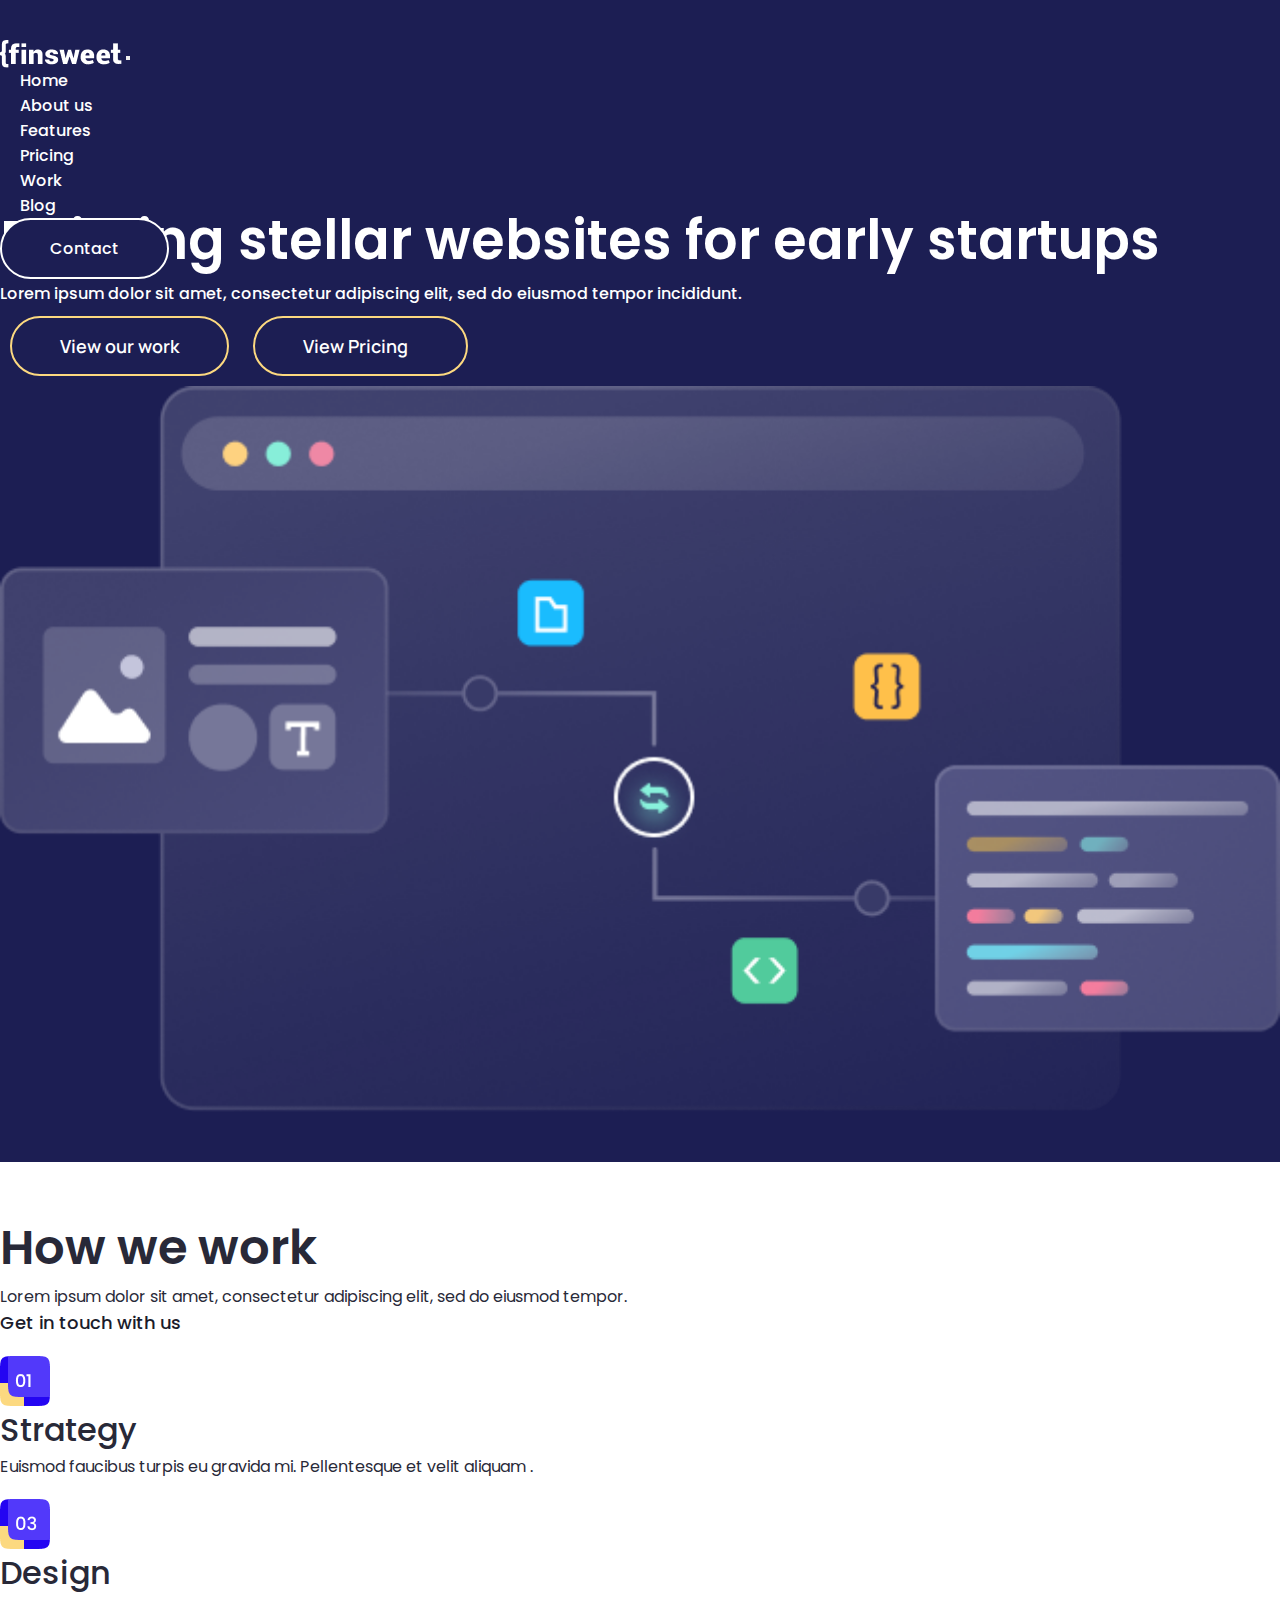
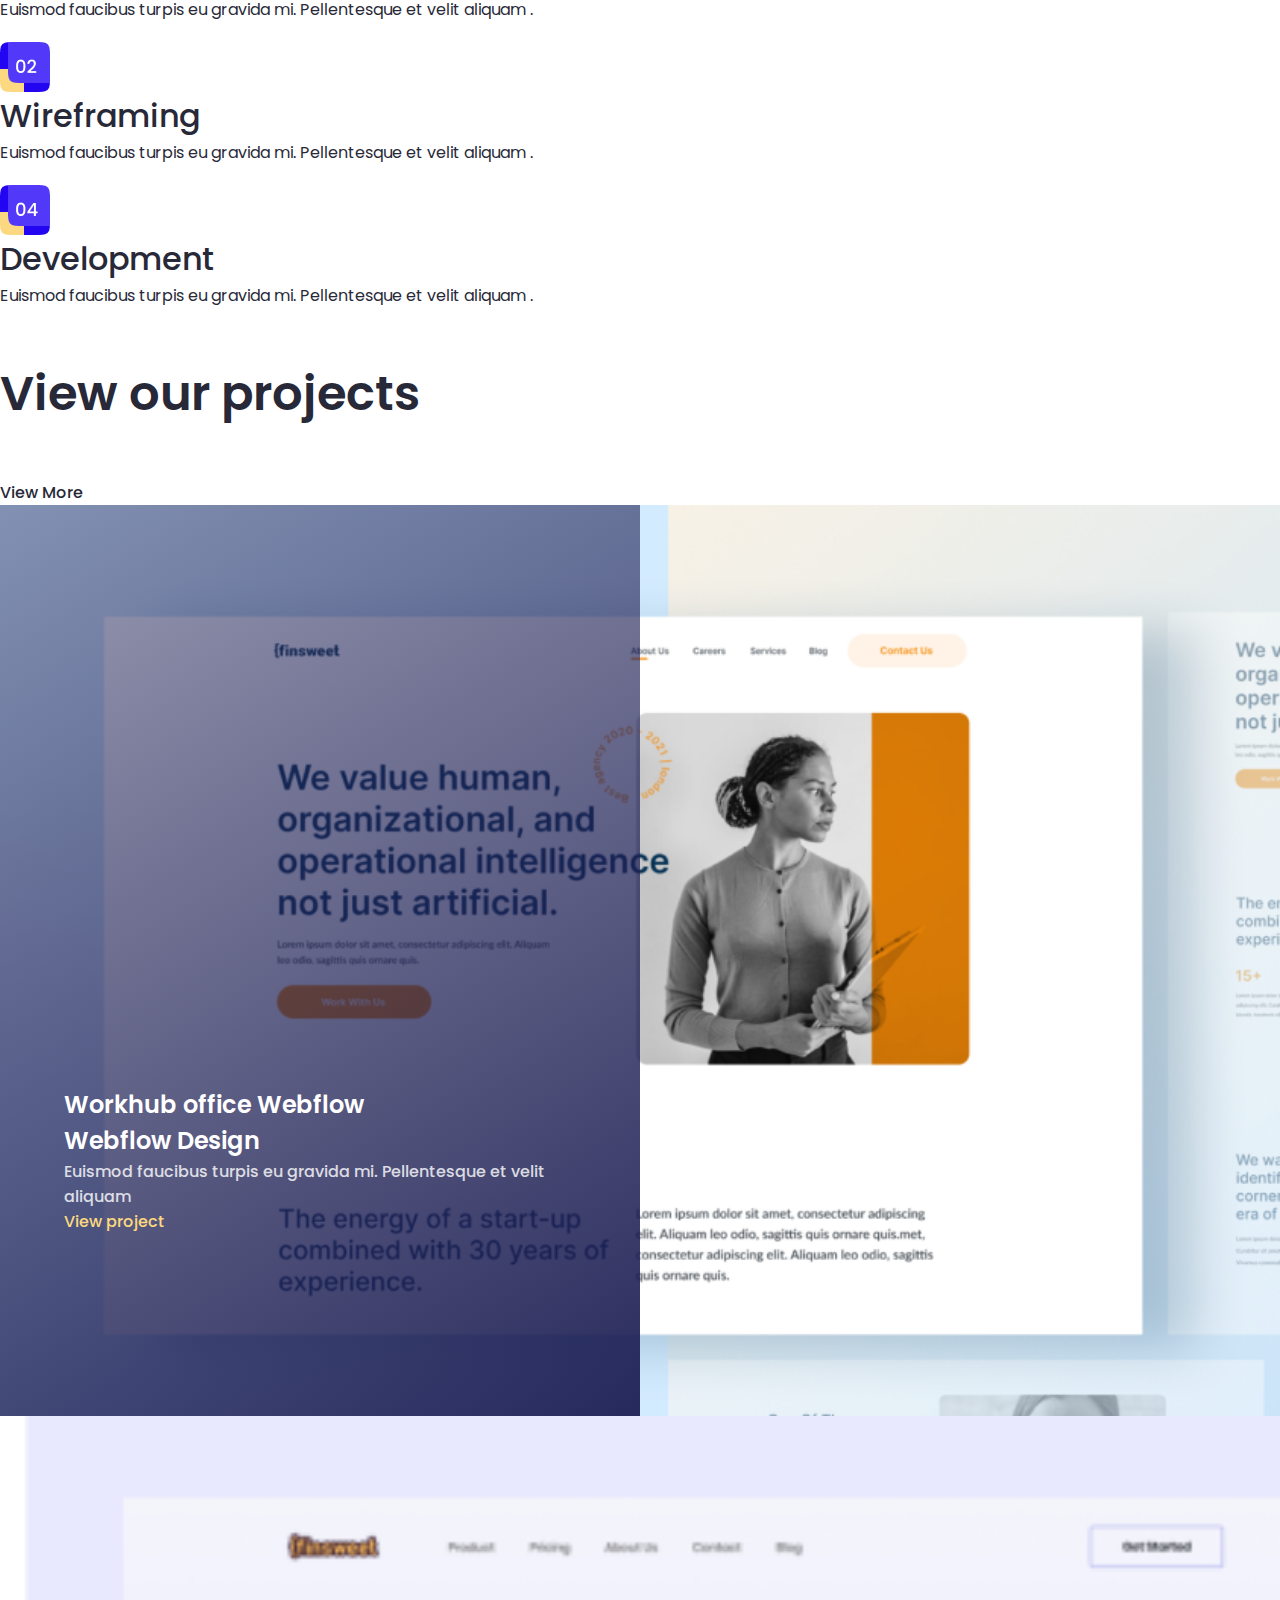
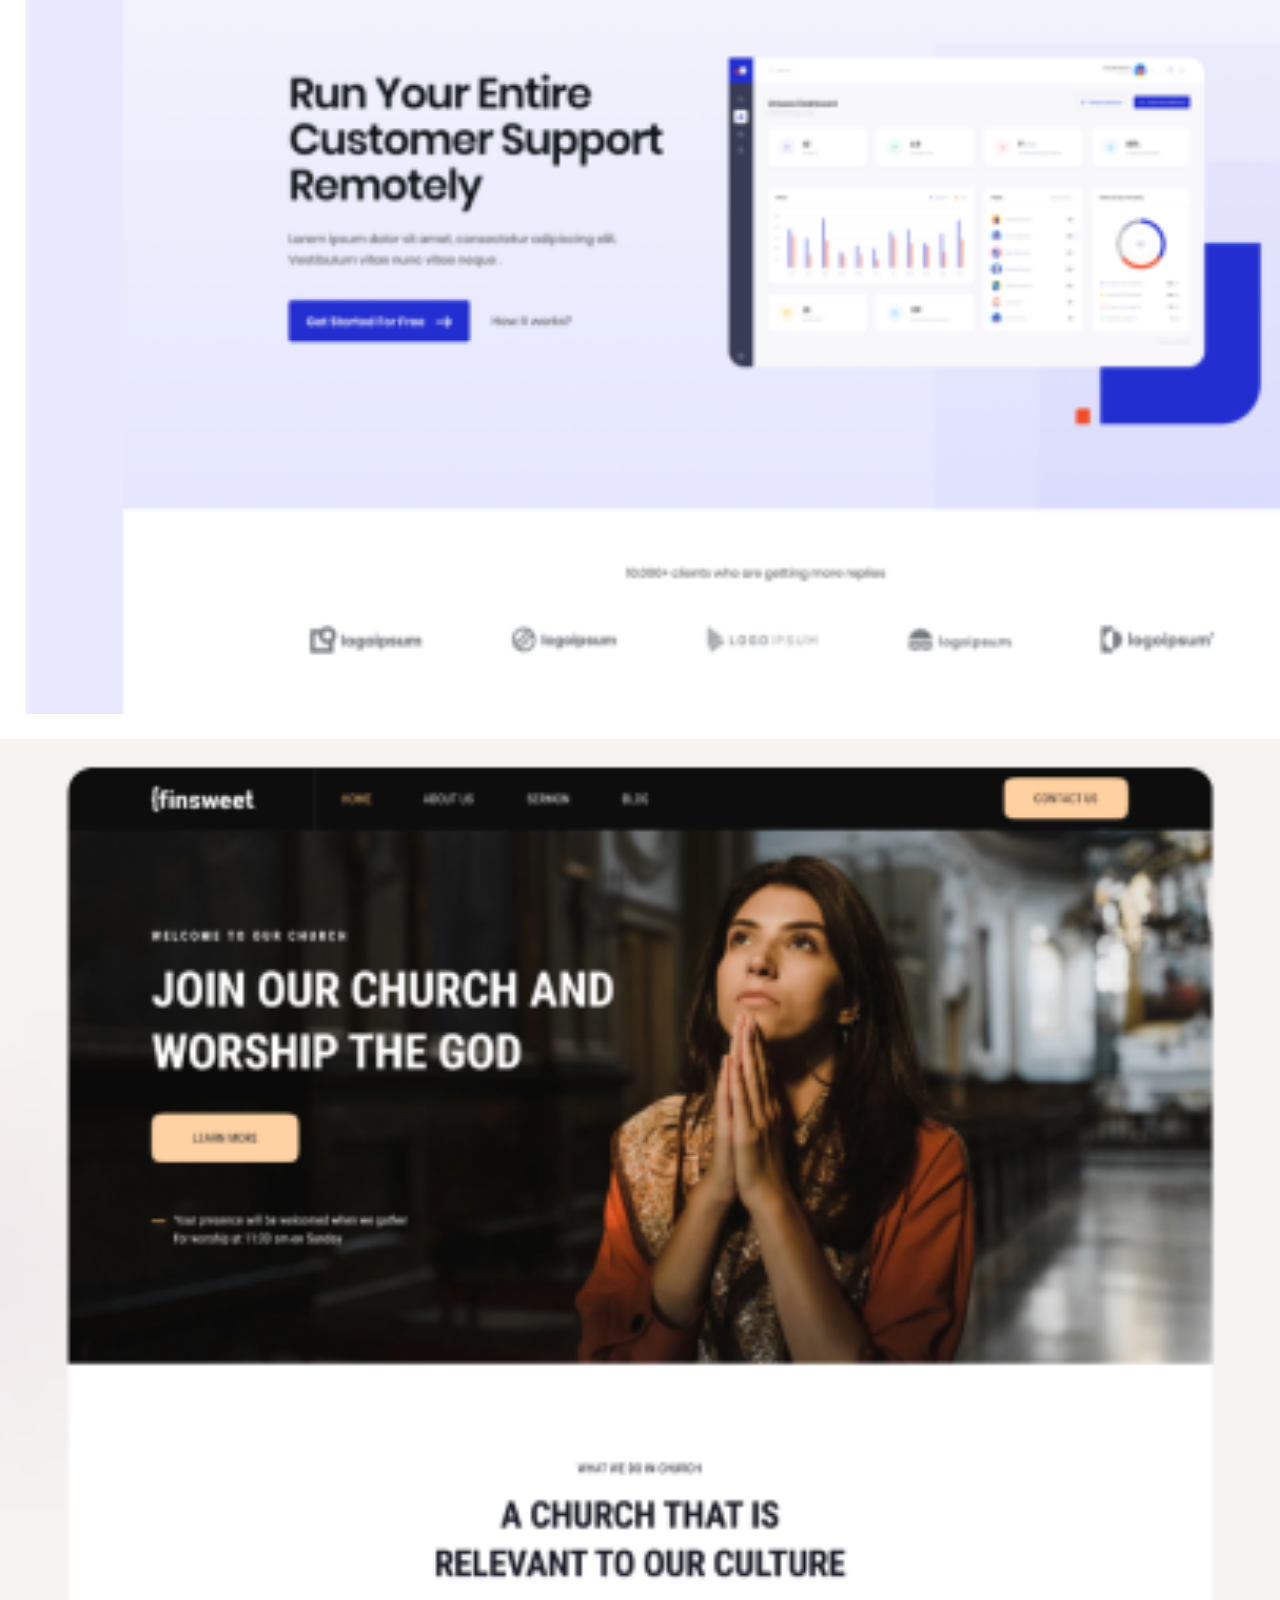
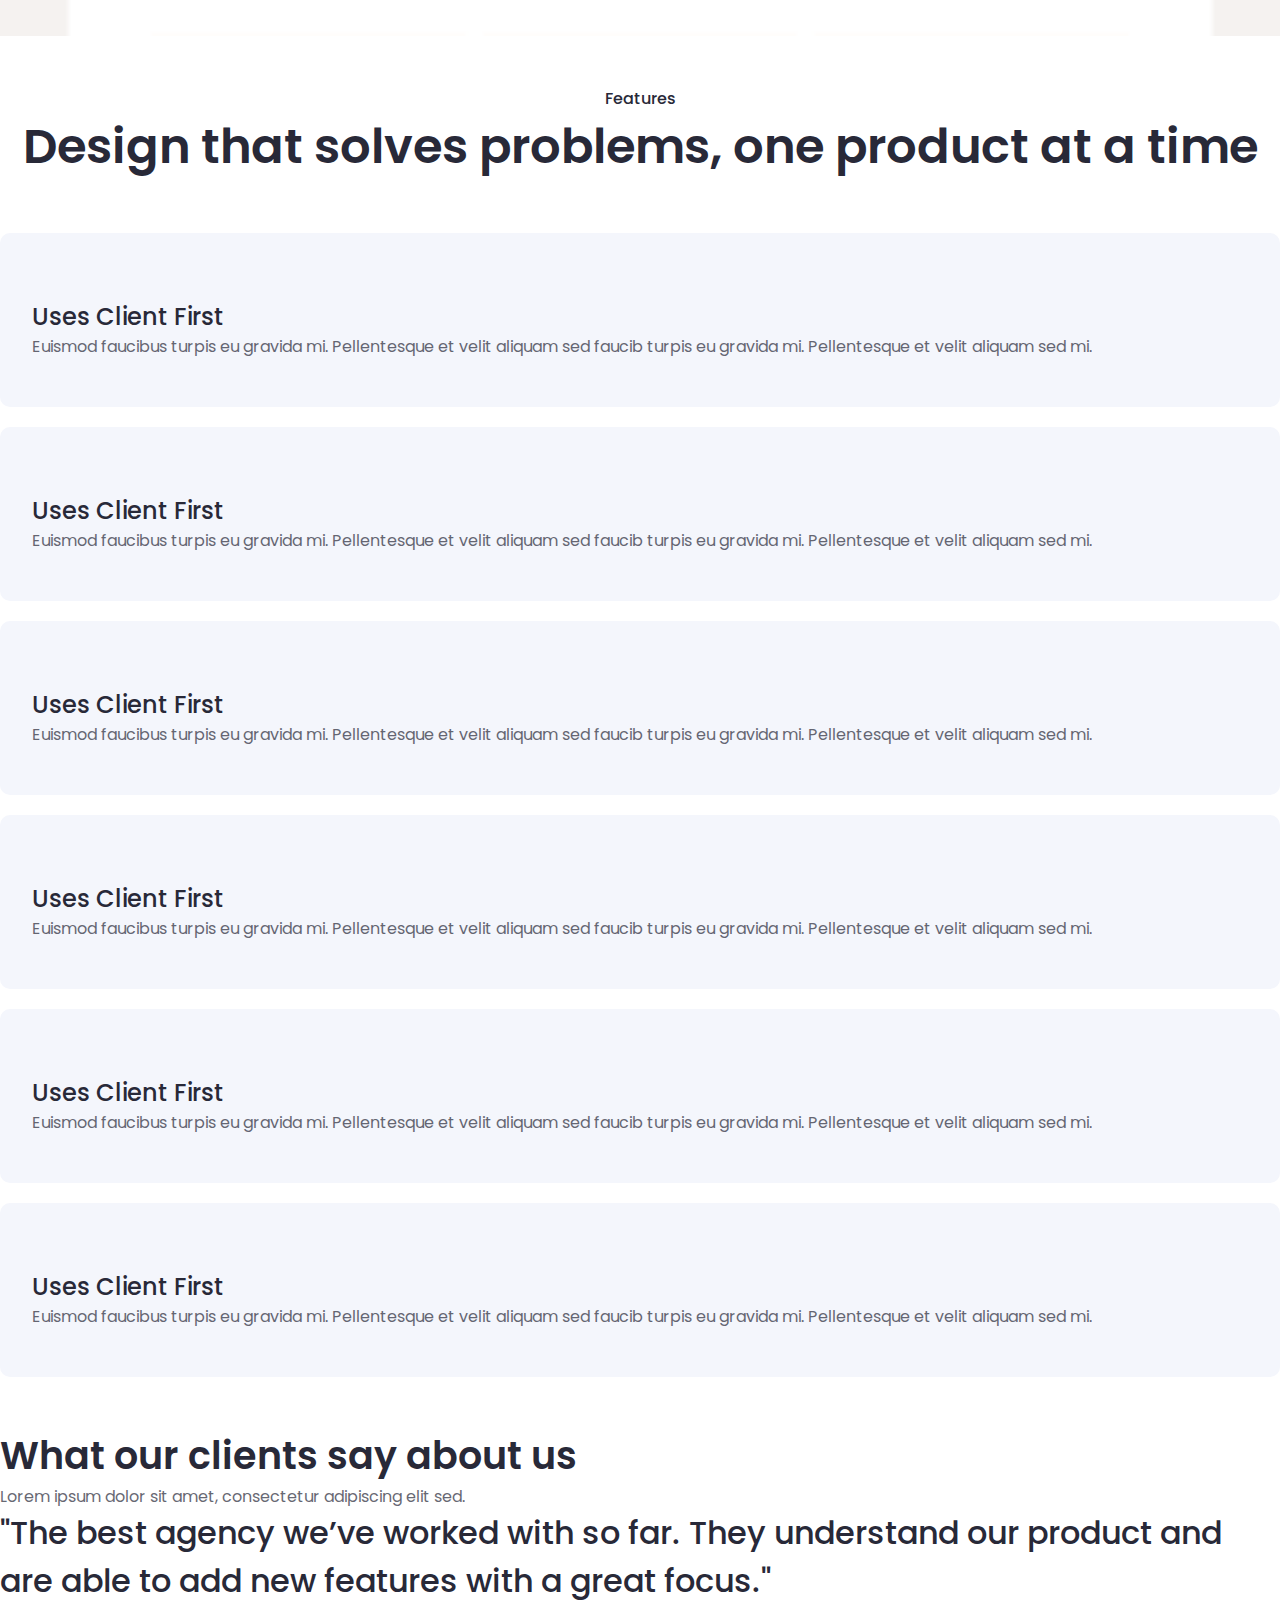
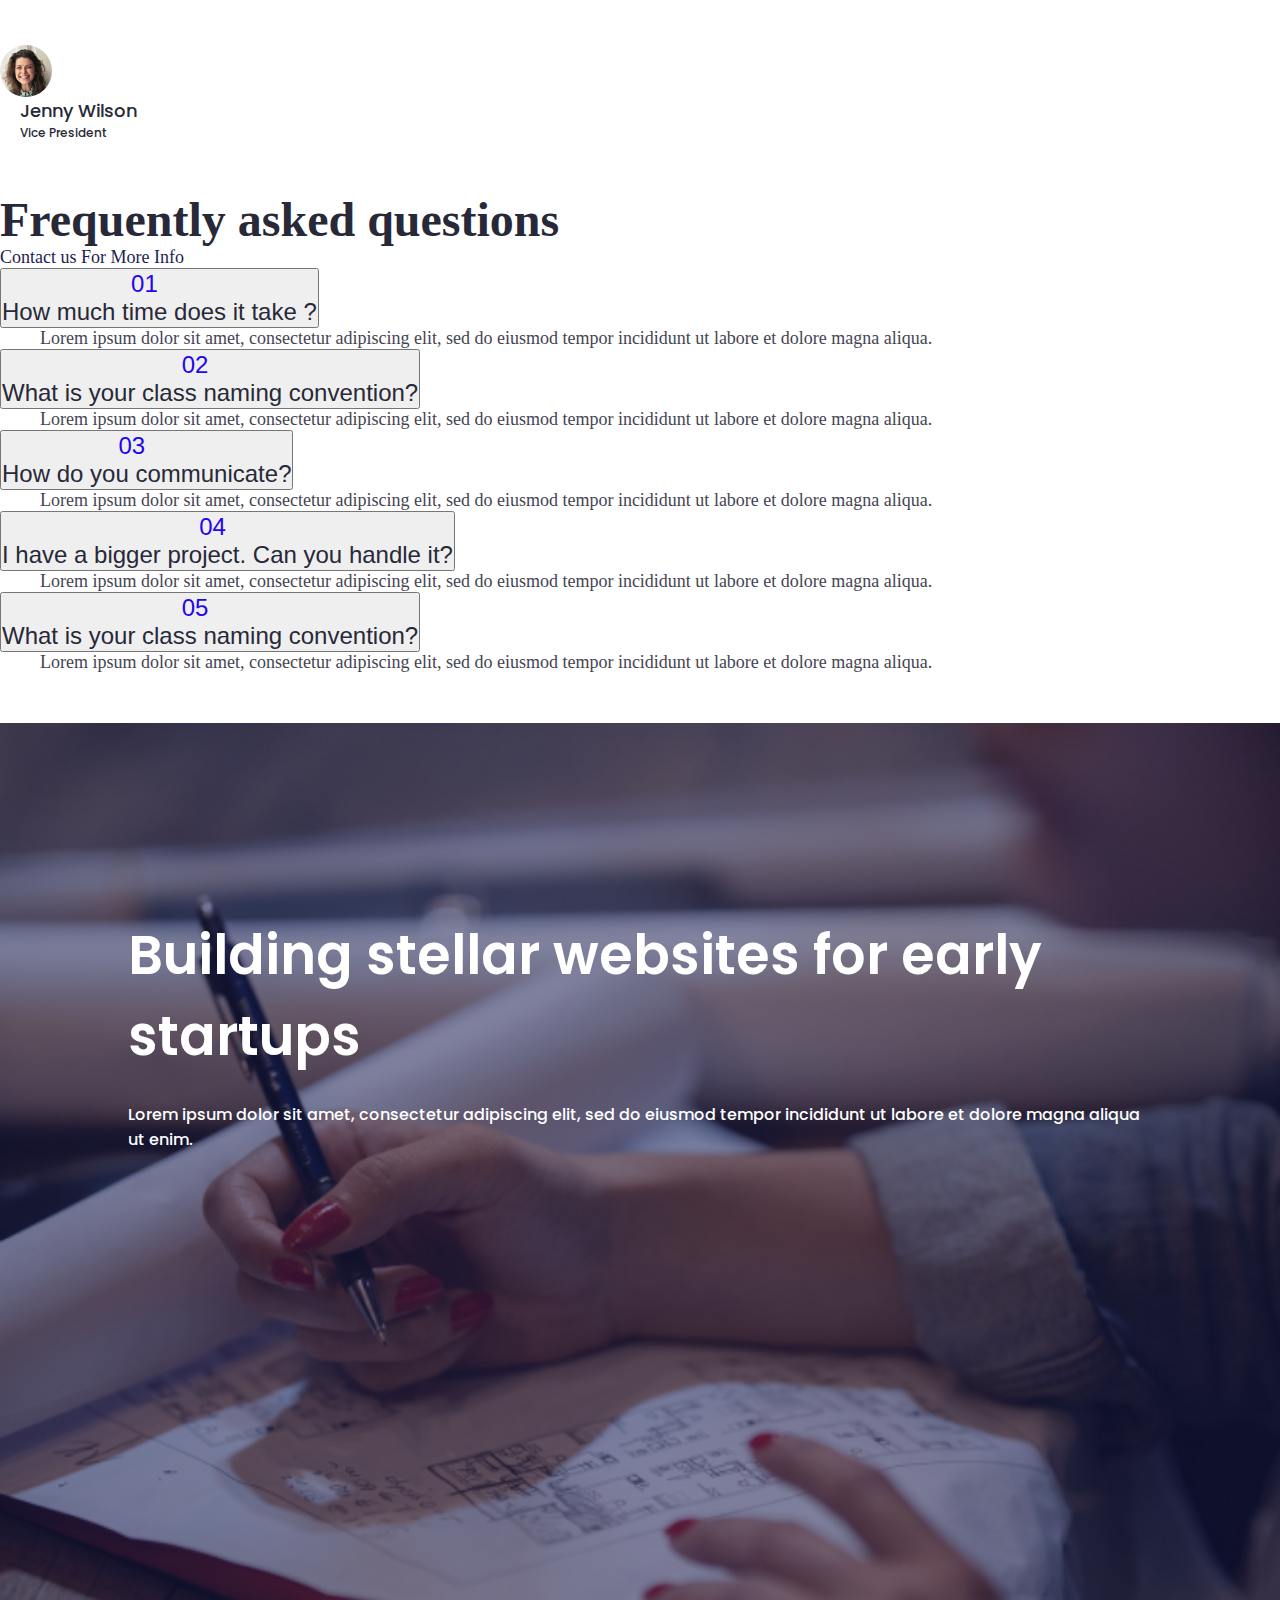
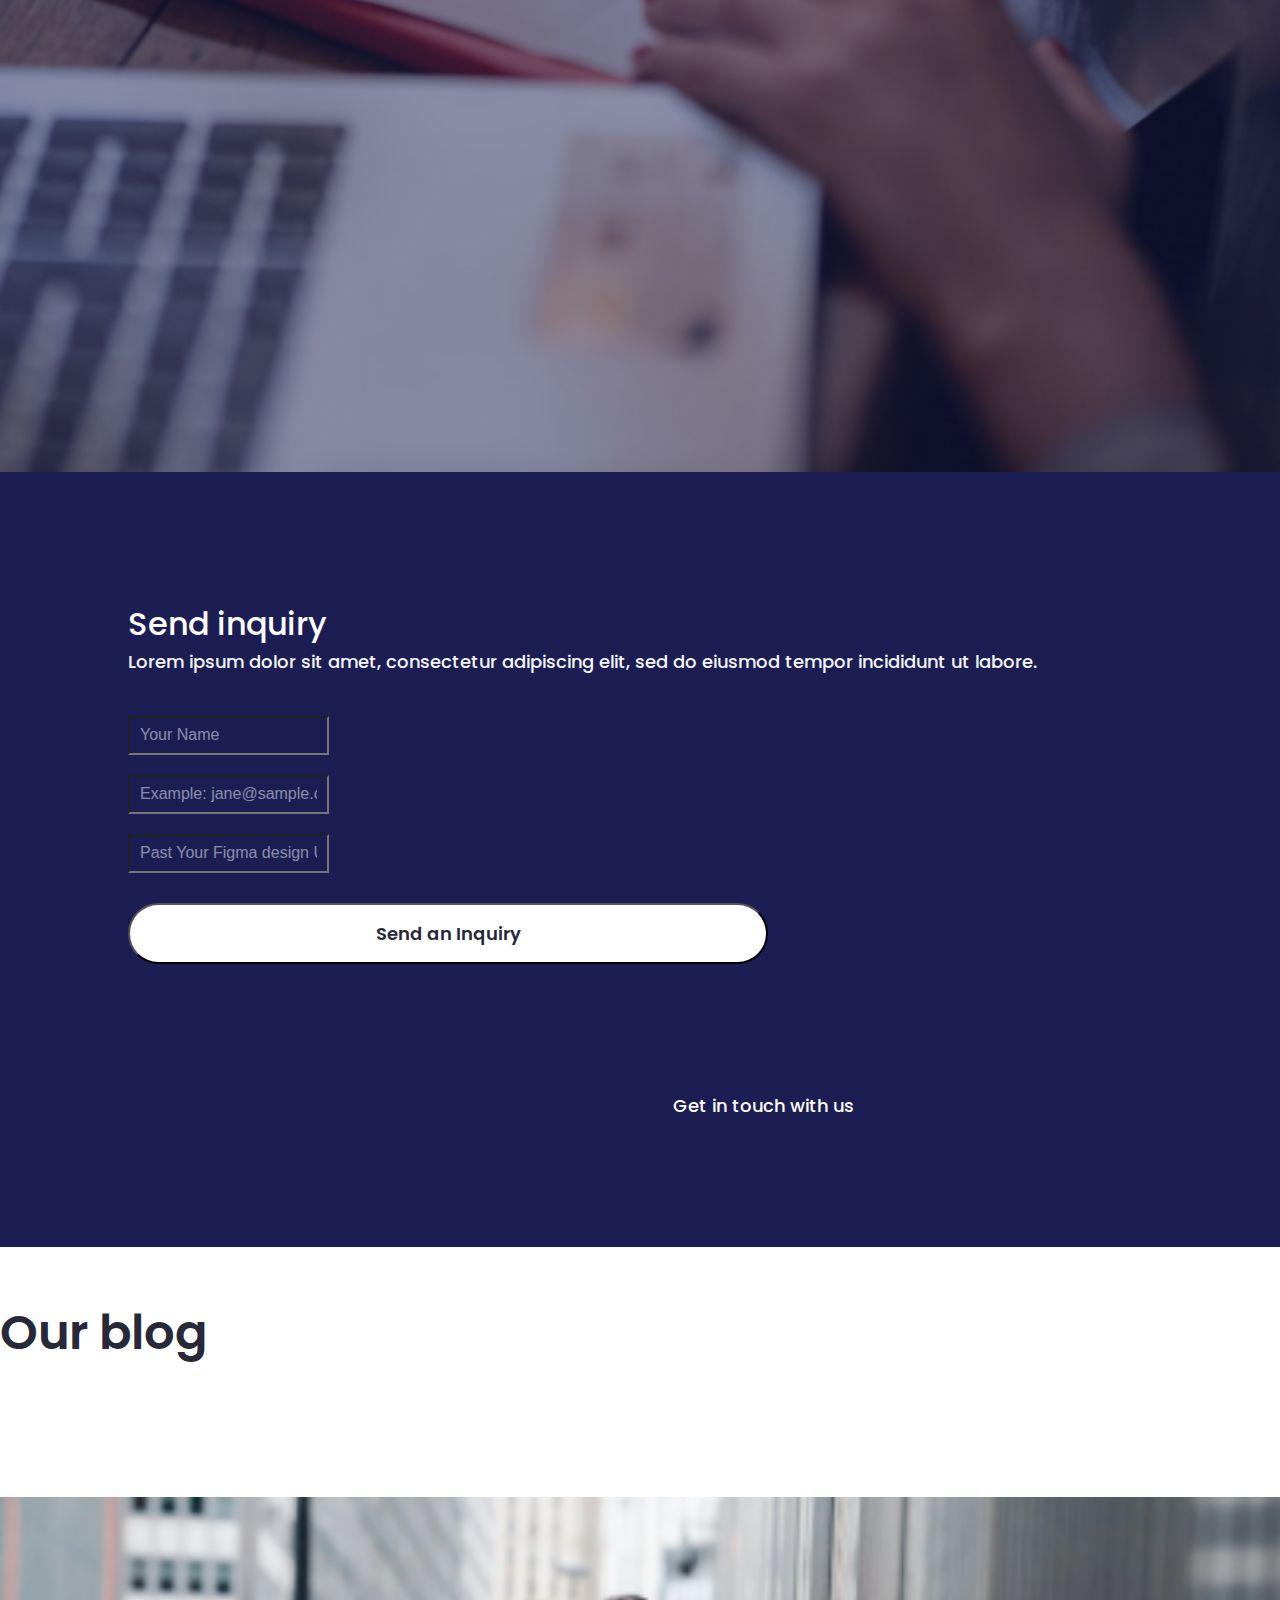
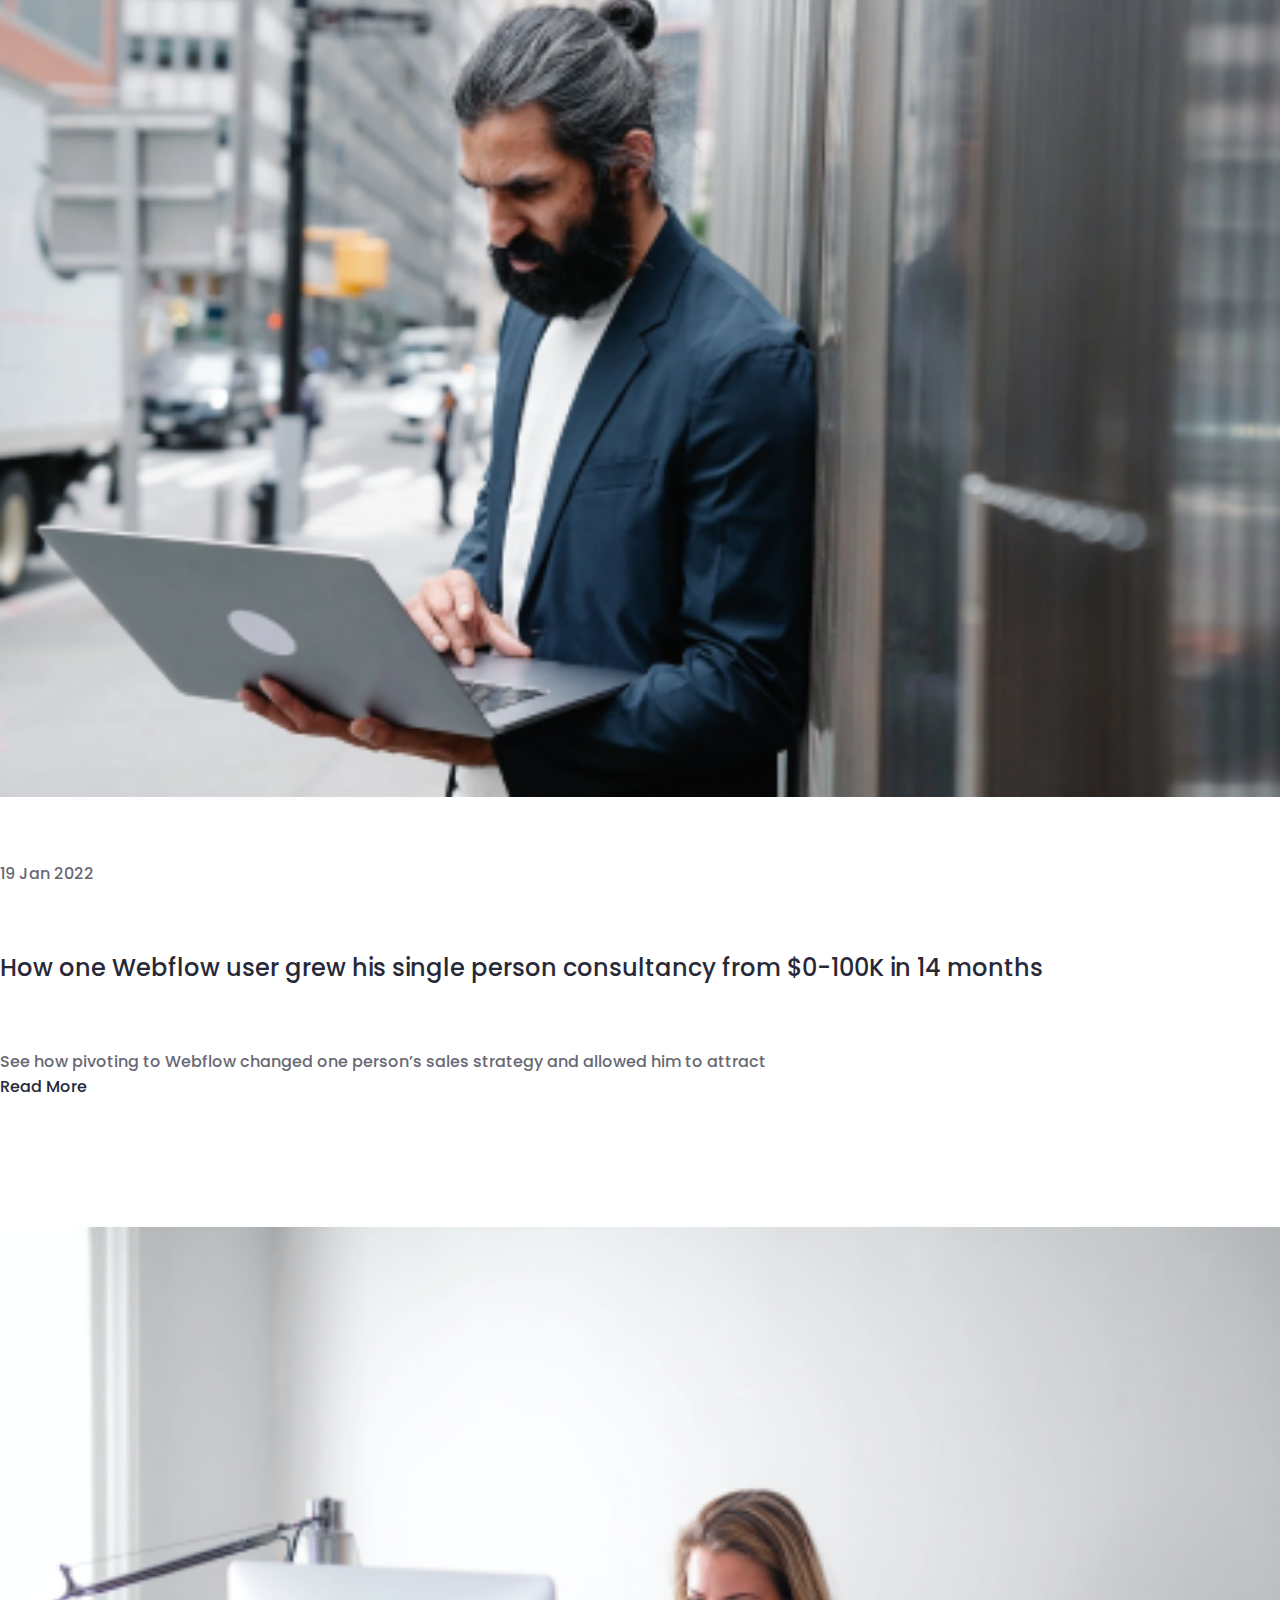
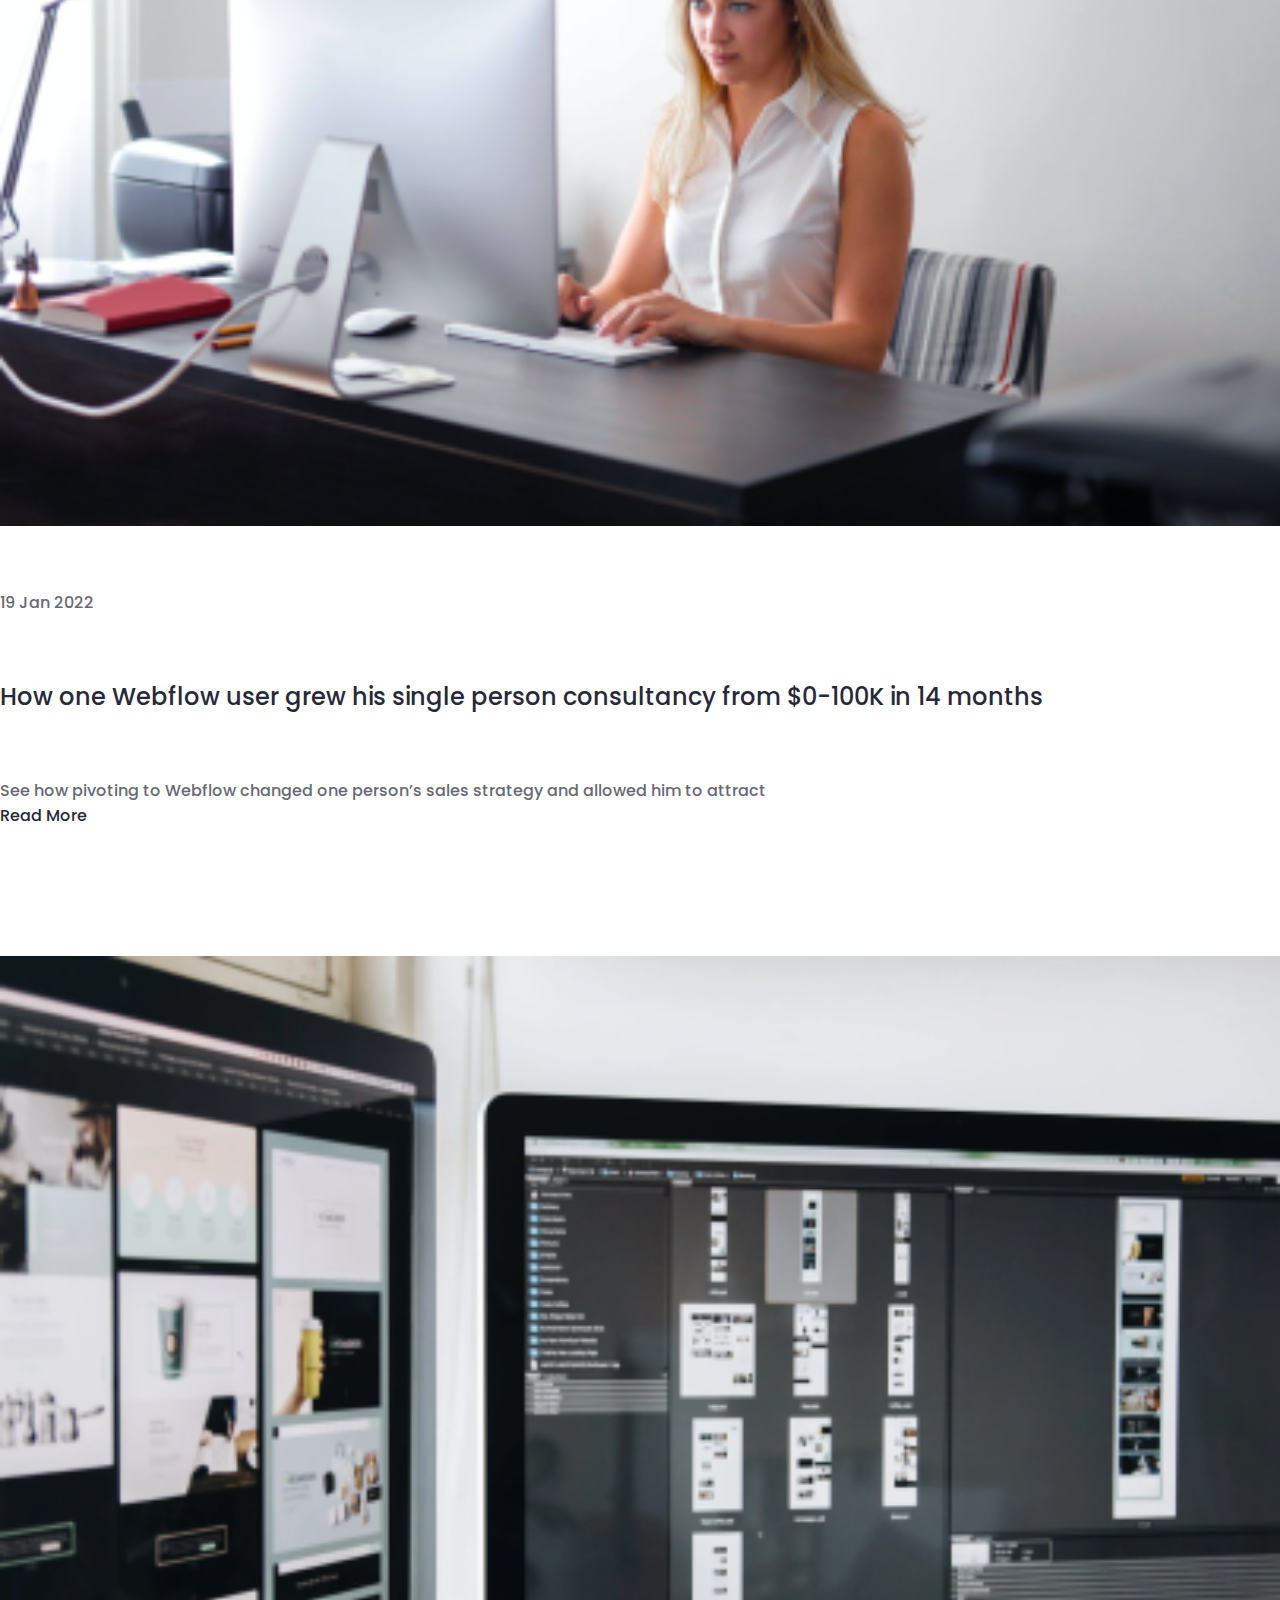
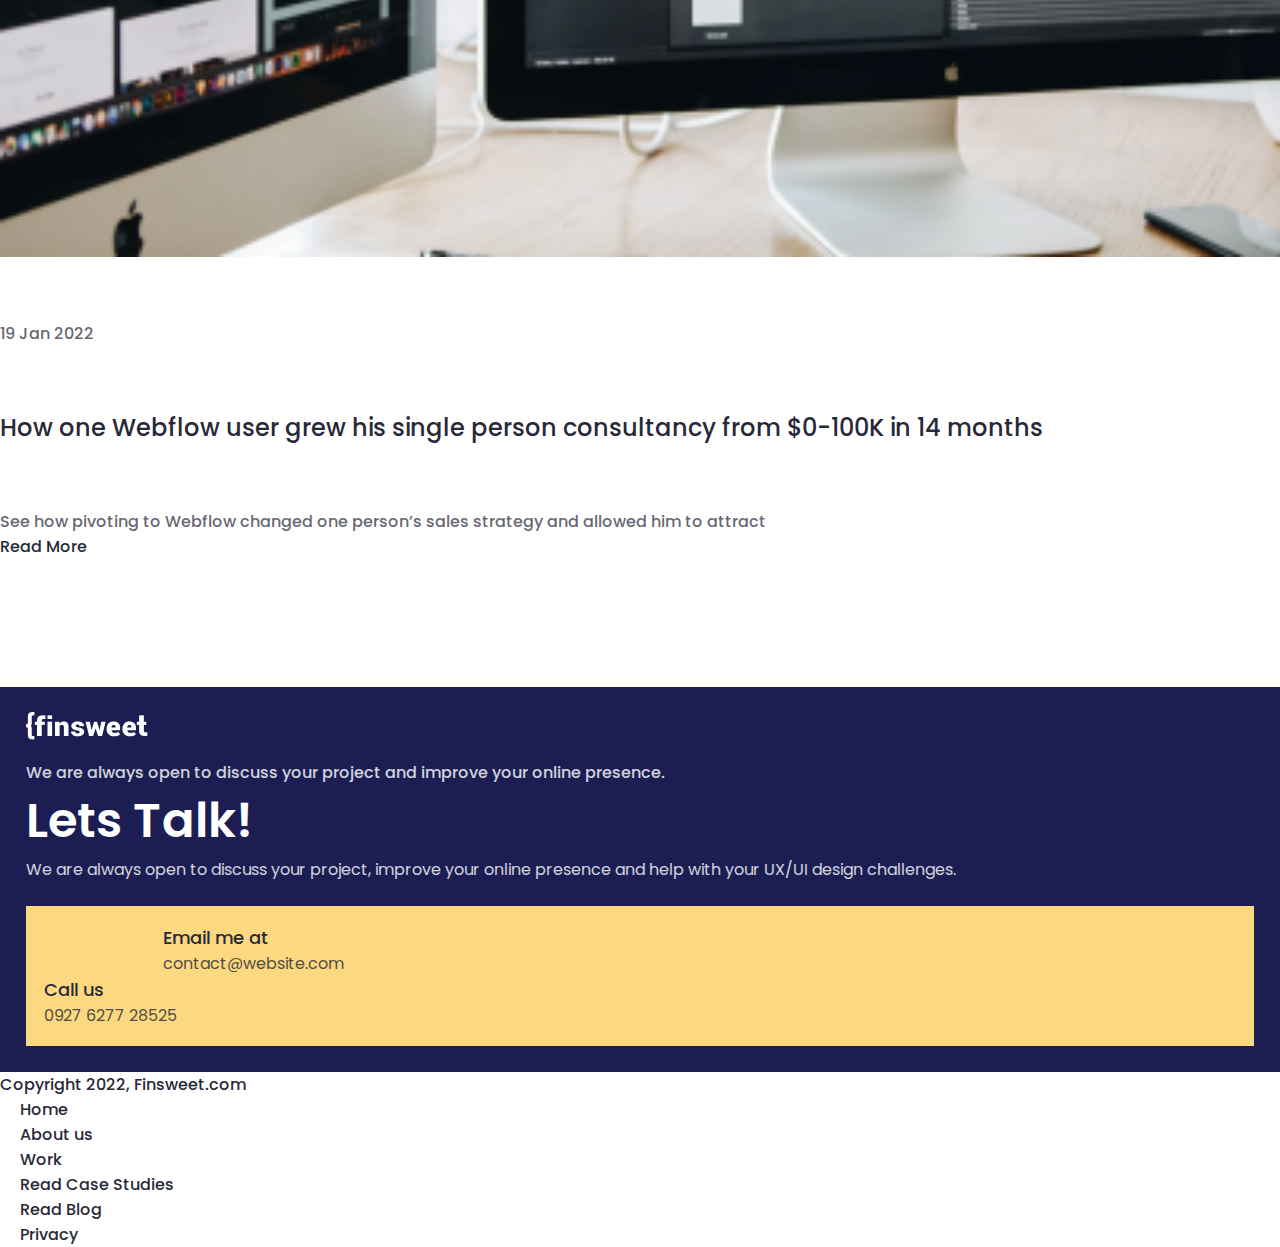
<file: index.html>
<!doctype html>
<html lang="en">

<head>
    <meta charset="utf-8">
    <meta name="viewport" content="width=device-width, initial-scale=1">
    <title>Bootstrap demo</title>
    <link
        href="https://fonts.googleapis.com/css2?family=Manrope:wght@600&family=Poppins:wght@300;400;500;600;700;800&display=swap"
        rel="stylesheet">
    <link rel="stylesheet" href="https://cdnjs.cloudflare.com/ajax/libs/font-awesome/6.5.1/css/all.min.css"
        integrity="sha512-DTOQO9RWCH3ppGqcWaEA1BIZOC6xxalwEsw9c2QQeAIftl+Vegovlnee1c9QX4TctnWMn13TZye+giMm8e2LwA=="
        crossorigin="anonymous" referrerpolicy="no-referrer" />
    <link href="https://cdn.jsdelivr.net/npm/bootstrap@5.3.2/dist/css/bootstrap.min.css" rel="stylesheet"
        integrity="sha384-T3c6CoIi6uLrA9TneNEoa7RxnatzjcDSCmG1MXxSR1GAsXEV/Dwwykc2MPK8M2HN" crossorigin="anonymous">
    <link rel="stylesheet" href="css/style.css">
</head>

<body data-bs-spy="scroll" data-bs-target=".bg_menu .bt-menu">
    <!-- nav part start -->
    <nav class=" navbar navbar-expand-lg bg_menu">
        <div class="container">
            <a class="navbar-brand" href="#"><img src="images/logo.png" alt="logo"></a>
            <button class="navbar-toggler nav_icon" type="button" data-bs-toggle="collapse"
                data-bs-target="#navbarSupportedContent" aria-controls="navbarSupportedContent" aria-expanded="false"
                aria-label="Toggle navigation">
                <span class="navbar-toggler-icon"></span>
            </button>
            <div class="collapse navbar-collapse  text-center" id="navbarSupportedContent">
                <ul class="navbar-nav mx-auto mb-2 mb-lg-0">
                    <li class="nav-item">
                        <a class="nav-link active" aria-current="page" href="index.html">Home</a>
                    </li>
                    <li class="nav-item">
                        <a class="nav-link" href="about.html">About us</a>
                    </li>
                    <li class="nav-item">
                        <a class="nav-link" href="feature.html">Features</a>
                    </li>
                    <li class="nav-item">
                        <a class="nav-link" href="pricing.html">Pricing</a>
                    </li>
                    <li class="nav-item">
                        <a class="nav-link" href="work.html">Work</a>
                    </li>
                    <li class="nav-item">
                        <a class="nav-link" href="blog.html">Blog</a>
                    </li>
                </ul>
                <button class="contact" onclick="document.location='contact.html'" type="submit">Contact</button>
            </div>
        </div>
    </nav>
    <!-- nav part end -->
    <!-- banner part start -->
    <section id="banner">
        <div class="container">
            <div class="row">
                <div class="col-lg-6 order-sm-1 order-lg-0 order-1">
                    <div class="ban_text">
                        <h1>Building stellar websites for early startups</h1>
                        <p>Lorem ipsum dolor sit amet, consectetur adipiscing elit, sed do eiusmod tempor incididunt.
                        </p>
                        <div class="ban_btn">
                            <a href="#">View our work</a>
                            <a href="#">View Pricing <i class="fa-solid fa-arrow-right"></i></a>
                        </div>
                    </div>
                </div>
                <div class="col-lg-6 ">
                    <div class="banner_img">
                        <img src="images/banner/Illustration.png" alt="Illustration">
                    </div>
                </div>
            </div>
        </div>
    </section>
    <!-- banner part end -->
    <!-- work part start -->
    <section id="work">
        <div class="container">
            <div class="row d-flex justify-content-between">
                <div class="col-lg-4 col-sm-10">
                    <div class="work_text">
                        <div class="work_text_one">
                            <h2>How we work</h2>
                            <p>Lorem ipsum dolor sit amet, consectetur adipiscing elit, sed do eiusmod tempor.
                            </p>
                        </div>
                        <div class="five">
                            <a href="#">Get in touch with us <i class="fa-solid fa-arrow-right"></i></a>
                        </div>
                    </div>
                </div>
                <div class="col-lg-3 col-sm-6 col-6">
                    <div class="work_card">
                        <a href="#"><img src="images/work/work1.png" alt="work1"></a>
                        <h2>Strategy</h2>
                        <p>Euismod faucibus turpis eu gravida mi. Pellentesque et velit aliquam .</p>
                    </div>
                    <div class="work_card">
                        <a href="#"><img src="images/work/work3.png" alt="work1"></a>
                        <h2>Design</h2>
                        <p>Euismod faucibus turpis eu gravida mi. Pellentesque et velit aliquam .</p>
                    </div>
                </div>
                <div class="col-lg-3 col-sm-6 col-6">
                    <div class="work_card">
                        <a href="#"><img src="images/work/work2.png" alt="work1"></a>
                        <h2>Wireframing</h2>
                        <p>Euismod faucibus turpis eu gravida mi. Pellentesque et velit aliquam .</p>
                    </div>
                    <div class="work_card">
                        <a href="#"><img src="images/work/work4.png" alt="work1"></a>
                        <h2>Development</h2>
                        <p>Euismod faucibus turpis eu gravida mi. Pellentesque et velit aliquam .</p>
                    </div>
                </div>
            </div>
        </div>
    </section>
    <!-- work part end -->
    <!-- card part start -->
    <section id="card">
        <div class="container">
            <div class="row justify-content-between">
                <div class="col-lg-6 col-sm-6 col-6">
                    <div class="card_head">
                        <h2>View our projects</h2>
                    </div>
                </div>
                <div class="col-lg-2 col-sm-4 col-4">
                    <div class="card_head">
                        <a href="#">View More <i class="fa-solid fa-arrow-right"></i></a>
                    </div>
                </div>
            </div>
            <div class="row">
                <div class="col-lg-8">
                    <div class="card_img">
                        <img src="images/card/card.png" alt="card">
                        <div class="overlay">
                        </div>
                        <div class="overlay_text">
                            <h2>Workhub office Webflow</h2>
                            <h2>Webflow Design</h2>
                            <p>Euismod faucibus turpis eu gravida mi. Pellentesque et velit aliquam </p>
                            <a href="#">View project <i class="fa-solid fa-arrow-right"></i></a>
                        </div>
                    </div>
                </div>
                <div class="col-lg-4">
                    <div class="card_btn">
                        <div class="card_img_one">
                            <img src="images/card/card2.png" alt="card2">
                            <div class="img_one_text">
                                <div class="one_text">
                                    <h2>Unisaas Website Design</h2>
                                    <a href="#">View portfolio<i class="fa-solid fa-arrow-right"></i></a>
                                </div>
                            </div>
                        </div>
                        <div class="card_img_one">
                            <img src="images/card/card3.png" alt="card3">
                            <div class="img_one_text">
                                <div class="one_text">
                                    <h2>Unisaas Website Design</h2>
                                    <a href="#">View portfolio<i class="fa-solid fa-arrow-right"></i></a>
                                </div>
                            </div>
                        </div>
                    </div>
                </div>
            </div>
        </div>
    </section>
    <!-- card part end -->
    <!-- feature part start -->
    <section id="feature">
        <div class="container">
            <div class="row justify-content-center">
                <div class="col-lg-6">
                    <div class="feature_head">
                        <h4>Features</h4>
                        <h2>Design that solves problems, one product at a time</h2>
                    </div>
                </div>
            </div>
            <div class="row">
                <div class="col-lg-4 col-sm-4 col-6">
                    <div class="fture_dtls">
                        <a href="#"><i class="fa-solid fa-users"></i></a>
                        <h2>Uses Client First</h2>
                        <p>Euismod faucibus turpis eu gravida mi. Pellentesque et velit aliquam sed faucib turpis eu
                            gravida mi. Pellentesque et velit aliquam sed mi. </p>
                    </div>
                </div>
                <div class="col-lg-4 col-sm-4 col-6">
                    <div class="fture_dtls">
                        <a href="#"><i class="fa-solid fa-circle-check"></i></a>
                        <h2>Uses Client First</h2>
                        <p>Euismod faucibus turpis eu gravida mi. Pellentesque et velit aliquam sed faucib turpis eu
                            gravida mi. Pellentesque et velit aliquam sed mi. </p>
                    </div>
                </div>
                <div class="col-lg-4 col-sm-4 col-6">
                    <div class="fture_dtls">
                        <a href="#"><i class="fa-solid fa-pen-ruler"></i></a>
                        <h2>Uses Client First</h2>
                        <p>Euismod faucibus turpis eu gravida mi. Pellentesque et velit aliquam sed faucib turpis eu
                            gravida mi. Pellentesque et velit aliquam sed mi. </p>
                    </div>
                </div>
                <div class="col-lg-4 col-sm-4 col-6">
                    <div class="fture_dtls">
                        <a href="#"><i class="fa-solid fa-comments"></i></a>
                        <h2>Uses Client First</h2>
                        <p>Euismod faucibus turpis eu gravida mi. Pellentesque et velit aliquam sed faucib turpis eu
                            gravida mi. Pellentesque et velit aliquam sed mi. </p>
                    </div>
                </div>
                <div class="col-lg-4 col-sm-4 col-6">
                    <div class="fture_dtls">
                        <a href="#"><i class="fa-solid fa-stopwatch"></i></a>
                        <h2>Uses Client First</h2>
                        <p>Euismod faucibus turpis eu gravida mi. Pellentesque et velit aliquam sed faucib turpis eu
                            gravida mi. Pellentesque et velit aliquam sed mi. </p>
                    </div>
                </div>
                <div class="col-lg-4 col-sm-4 col-6">
                    <div class="fture_dtls">
                        <a href="#"><i class="fa-solid fa-file-pen"></i></a>
                        <h2>Uses Client First</h2>
                        <p>Euismod faucibus turpis eu gravida mi. Pellentesque et velit aliquam sed faucib turpis eu
                            gravida mi. Pellentesque et velit aliquam sed mi. </p>
                    </div>
                </div>
            </div>
        </div>
    </section>
    <!-- feature part end -->
    <!-- clients part start -->
    <section id="client">
        <div class="container">
            <div class="row">
                <div class="col-lg-4">
                    <div class="client_left">
                        <h2>What our clients say about us</h2>
                        <p>Lorem ipsum dolor sit amet, consectetur adipiscing elit sed.</p>
                    </div>
                </div>
                <div class="col-lg-8">
                    <div class="client_right">
                        <h3>"The best agency we’ve worked with so far. They understand our product and are able to add
                            new features with a great focus."</h3>
                        <div class="right_img d-flex">
                            <img src="images/woman.png" alt="">
                            <div class="right_img_text">
                                <a href="#">Jenny Wilson</a>
                                <p href="#">Vice President</p>
                            </div>
                        </div>
                    </div>
                </div>
            </div>
        </div>
    </section>
    <!-- clients part end -->
    <!-- faq part start -->
    <section id="faq">
        <div class="container">
            <div class="row">
                <div class="col-lg-4">
                    <div class="faq_head">
                        <h2>Frequently asked questions</h2>
                        <a href="#">Contact us For More Info </a>
                    </div>
                </div>
                <div class="col-lg-8">
                    <div class="accordion" id="accordionExample">
                        <div class="accordion-item">
                            <span class="accordion-header faq_btn">
                                <button class="accordion-button collapsed" type="button" data-bs-toggle="collapse"
                                    data-bs-target="#collapseOne" aria-expanded="true" aria-controls="collapseOne">
                                    <a href="#">01</a>
                                    <h2>How much time does it take ?</h2>
                                </button>
                            </span>
                            <div id="collapseOne" class="accordion-collapse collapse show"
                                data-bs-parent="#accordionExample">
                                <div class="accordion-body">
                                    <p>Lorem ipsum dolor sit amet, consectetur adipiscing elit, sed do eiusmod tempor
                                        incididunt ut labore et dolore magna aliqua.</p>
                                </div>
                            </div>
                        </div>
                        <div class="accordion-item">
                            <span class="accordion-header faq_btn">
                                <button class="accordion-button collapsed" type="button" data-bs-toggle="collapse"
                                    data-bs-target="#collapseTwo" aria-expanded="false" aria-controls="collapseTwo">
                                    <a href="#">02</a>
                                    <h2>What is your class naming convention?</h2>
                                </button>
                            </span>
                            <div id="collapseTwo" class="accordion-collapse collapse"
                                data-bs-parent="#accordionExample">
                                <div class="accordion-body">
                                    <p>Lorem ipsum dolor sit amet, consectetur adipiscing elit, sed do eiusmod tempor
                                        incididunt ut labore et dolore magna aliqua.</p>
                                </div>
                            </div>
                        </div>
                        <div class="accordion-item">
                            <span class="accordion-header faq_btn">
                                <button class="accordion-button collapsed" type="button" data-bs-toggle="collapse"
                                    data-bs-target="#collapseThree" aria-expanded="false" aria-controls="collapseThree">
                                    <a href="#">03</a>
                                    <h2>How do you communicate?</h2>
                                </button>
                            </span>
                            <div id="collapseThree" class="accordion-collapse collapse"
                                data-bs-parent="#accordionExample">
                                <div class="accordion-body">
                                    <p>Lorem ipsum dolor sit amet, consectetur adipiscing elit, sed do eiusmod tempor
                                        incididunt ut labore et dolore magna aliqua.</p>
                                </div>
                            </div>
                        </div>
                        <div class="accordion-item">
                            <span class="accordion-header faq_btn">
                                <button class="accordion-button collapsed" type="button" data-bs-toggle="collapse"
                                    data-bs-target="#collapseFour" aria-expanded="false" aria-controls="collapseFour">
                                    <a href="#">04</a>
                                    <h2>I have a bigger project. Can you handle it?</h2>
                                </button>
                            </span>
                            <div id="collapseFour" class="accordion-collapse collapse"
                                data-bs-parent="#accordionExample">
                                <div class="accordion-body">
                                    <p>Lorem ipsum dolor sit amet, consectetur adipiscing elit, sed do eiusmod tempor
                                        incididunt ut labore et dolore magna aliqua.</p>
                                </div>
                            </div>
                        </div>
                        <div class="accordion-item">
                            <span class="accordion-header faq_btn">
                                <button class="accordion-button collapsed" type="button" data-bs-toggle="collapse"
                                    data-bs-target="#collapseFive" aria-expanded="false" aria-controls="collapseFive">
                                    <a href="#">05</a>
                                    <h2>What is your class naming convention?</h2>
                                </button>
                            </span>
                            <div id="collapseFive" class="accordion-collapse collapse"
                                data-bs-parent="#accordionExample">
                                <div class="accordion-body">
                                    <p>Lorem ipsum dolor sit amet, consectetur adipiscing elit, sed do eiusmod tempor
                                        incididunt ut labore et dolore magna aliqua.</p>
                                </div>
                            </div>
                        </div>
                    </div>
                </div>
            </div>
        </div>
    </section>
    <!-- faq part end -->
    <!-- inquiry part start -->
    <section id="inquiry">
        <div class="container">
            <div class="inquiry_head">
                <div class="row">
                    <div class="col-lg-6 col-sm-12 p-0">
                        <div class="inqry_img">
                            <img src="images/hand.png" alt="hand">
                            <div class="inq_img_text">
                                <div class="inqry_text">
                                    <h2>Building stellar websites for early startups</h2>
                                    <p>Lorem ipsum dolor sit amet, consectetur adipiscing elit, sed do eiusmod tempor
                                        incididunt
                                        ut labore et dolore magna aliqua ut enim.</p>
                                </div>
                            </div>
                        </div>
                    </div>
                    <div class="col-lg-6 p-0 col-sm-12">
                        <div class="inqry_right">
                            <div class="inqry_right_text">
                                <h2>Send inquiry</h2>
                                <p>Lorem ipsum dolor sit amet, consectetur adipiscing elit, sed do eiusmod tempor
                                    incididunt ut labore.</p>
                            </div>
                            <div class="right_text">
                                <div class="mb-3 name">
                                    <input type="text" class="form-control" id="formYourName" placeholder="Your Name">
                                </div>
                                <div class="mb-3 email">
                                    <input type="email" class="form-control" id="inputEmail"
                                        placeholder="Example: jane@sample.com">
                                </div>
                                <div class="mb-4 url">
                                    <input type="url" class="form-control" id="inputURL"
                                        placeholder="Past Your Figma design URL">
                                </div>
                                <div class="mb-3 text-center">
                                    <button class="btn" type="send">Send an
                                        Inquiry</button>
                                </div>
                                <div class="right_last">
                                    <a href="#">Get in touch with us <i class="fa-solid fa-arrow-right"></i></a>
                                </div>
                            </div>
                        </div>
                    </div>
                </div>
            </div>
        </div>
    </section>
    <!-- inquiry part end -->
    <!-- blog part start -->
    <section id="blog">
        <div class="container">
            <div class="row">
                <div class="blog_head">
                    <h2>Our blog</h2>
                </div>
            </div>
            <div class="row">
                <div class="col-lg-4 col-sm-6 col-6">
                    <div class="blog_img">
                        <img src="images/blog/blog1.png" alt="blog1">
                        <div class="blog_text">
                            <h6>19 Jan 2022</h6>
                            <h2>How one Webflow user grew his single person consultancy from $0-100K in 14 months</h2>
                            <p>See how pivoting to Webflow changed one person’s sales strategy and allowed him to
                                attract
                            </p>
                            <a href="#">Read More <i class="fa-solid fa-arrow-right"></i></a>
                        </div>
                    </div>
                </div>
                <div class="col-lg-4 col-sm-6 col-6">
                    <div class="blog_img">
                        <img src="images/blog/blog2.png" alt="blog2">
                        <div class="blog_text">
                            <h6>19 Jan 2022</h6>
                            <h2>How one Webflow user grew his single person consultancy from $0-100K in 14 months</h2>
                            <p>See how pivoting to Webflow changed one person’s sales strategy and allowed him to
                                attract
                            </p>
                            <a href="#">Read More <i class="fa-solid fa-arrow-right"></i></a>
                        </div>
                    </div>
                </div>
                <div class="col-lg-4 col-sm-6 col-6">
                    <div class="blog_img">
                        <img src="images/blog/blog3.png" alt="blog3">
                        <div class="blog_text">
                            <h6>19 Jan 2022</h6>
                            <h2>How one Webflow user grew his single person consultancy from $0-100K in 14 months</h2>
                            <p>See how pivoting to Webflow changed one person’s sales strategy and allowed him to
                                attract
                            </p>
                            <a href="#">Read More <i class="fa-solid fa-arrow-right"></i></a>
                        </div>
                    </div>
                </div>
            </div>
        </div>
    </section>
    <!-- blog part end -->
    <!-- footer part start -->
    <footer>
        <div class="container">
            <div class="footer_top">
                <div class="row justify-content-between">
                    <div class="col-lg-4">
                        <div class="footer_left">
                            <a href="#"><img src="images/logo.png" alt="logo"></a>
                            <p>We are always open to discuss your project and improve your online presence.</p>
                        </div>
                    </div>
                    <div class="col-lg-4">
                        <div class="footer_right">
                            <h2>Lets Talk!</h2>
                            <p>We are always open to discuss your project, improve your online presence and help with
                                your UX/UI design challenges.</p>
                            <span>
                                <a href="#"><i class="fa-brands fa-facebook"></i></a>
                                <a href="#"><i class="fa-brands fa-twitter"></i></a>
                                <a href="#"><i class="fa-brands fa-instagram"></i></a>
                                <a href="#"><i class="fa-brands fa-linkedin"></i></a>
                            </span>
                        </div>
                    </div>
                </div>
                <div class="row">
                    <div class="col-lg-5">
                        <div class="cntact d-flex flex-row mb-3">
                            <div class="cnt_mail">
                                <div class="call">
                                    <h2>Email me at</h2>
                                    <a href="#">contact@website.com</a>
                                </div>
                            </div>
                            <div class="call">
                                <h2>Call us</h2>
                                <a href="#">0927 6277 28525</a>
                            </div>
                        </div>
                    </div>
                </div>
            </div>
        </div>
    </footer>
    <section>
        <div class="container">
            <nav class="navbar  navbar-expand-lg bt-menu justify-content-between">
                <span class="navbar-text">
                    Copyright 2022, Finsweet.com
                </span>
                <div id="navbarSupportedContent">
                    <ul class="navbar-nav btn_nav">
                        <li class="nav-item">
                            <a class="nav-link active" aria-current="page" href="index.html">Home</a>
                        </li>
                        <li class="nav-item">
                            <a class="nav-link" href="about.html">About us</a>
                        </li>
                        <li class="nav-item">
                            <a class="nav-link" href="work.html">Work</a>
                        </li>
                        <li class="nav-item">
                            <a class="nav-link" href="read.html">Read Case Studies</a>
                        </li>
                        <li class="nav-item">
                            <a class="nav-link" href="readblog.html">Read Blog</a>
                        </li>
                        <li class="nav-item">
                            <a class="nav-link" href="privacy.html">Privacy</a>
                        </li>
                    </ul>
                </div>
            </nav>
        </div>
    </section>

    <!-- footer part end -->
    <script src="https://cdn.jsdelivr.net/npm/bootstrap@5.3.2/dist/js/bootstrap.bundle.min.js"
        integrity="sha384-C6RzsynM9kWDrMNeT87bh95OGNyZPhcTNXj1NW7RuBCsyN/o0jlpcV8Qyq46cDfL"
        crossorigin="anonymous"></script>
</body>

</html>
</file>
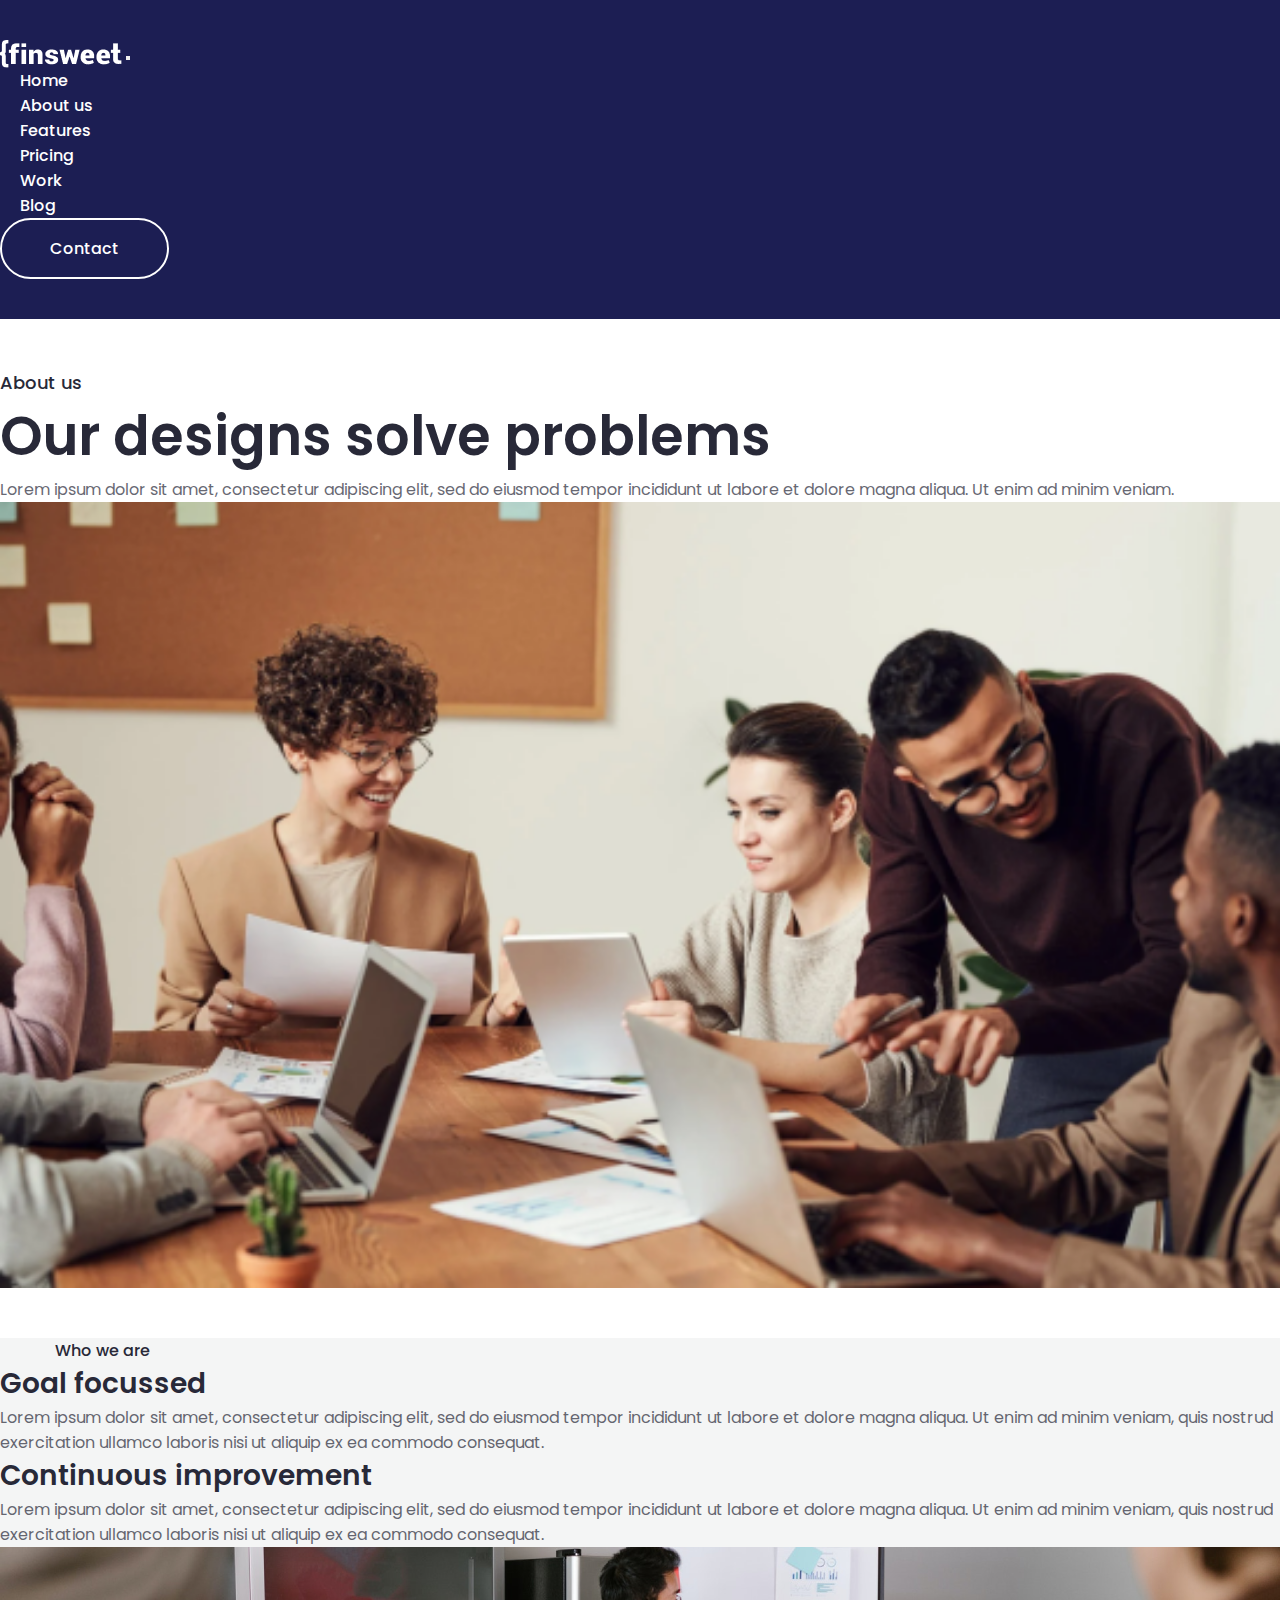
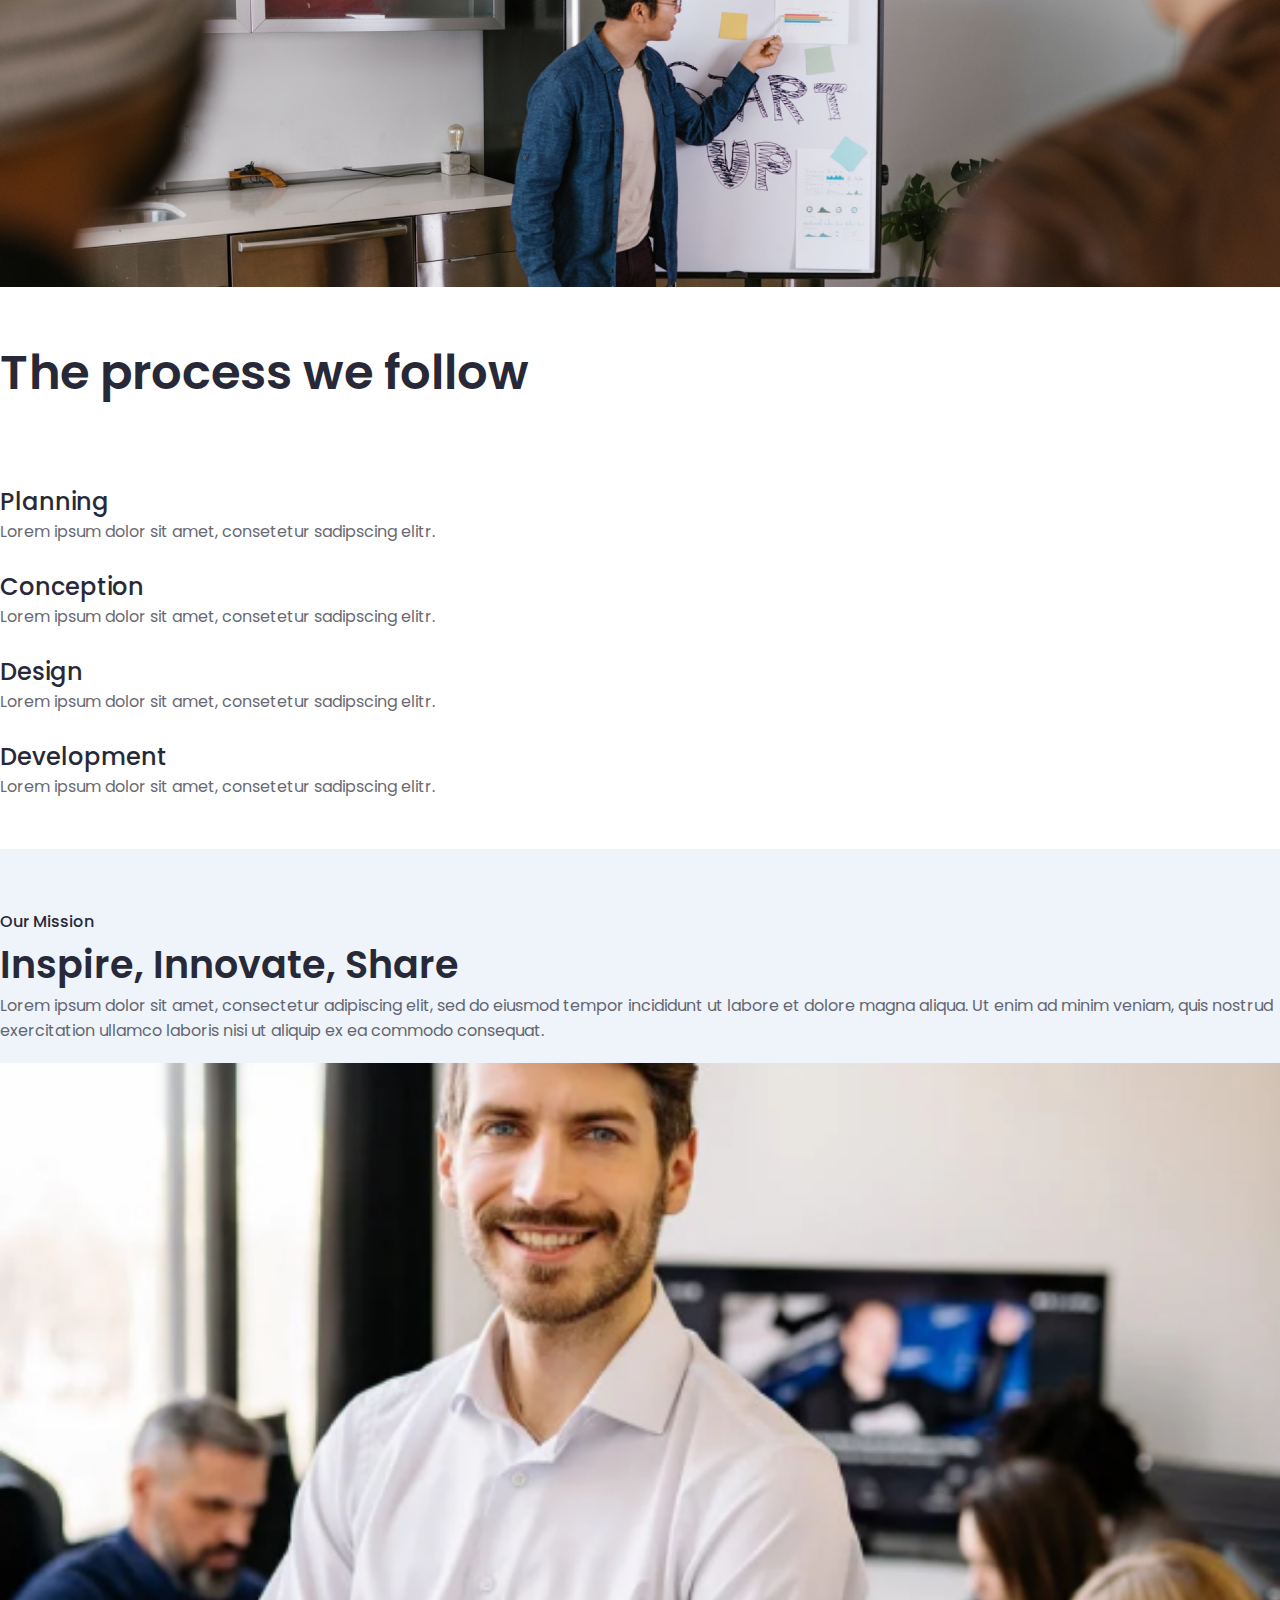
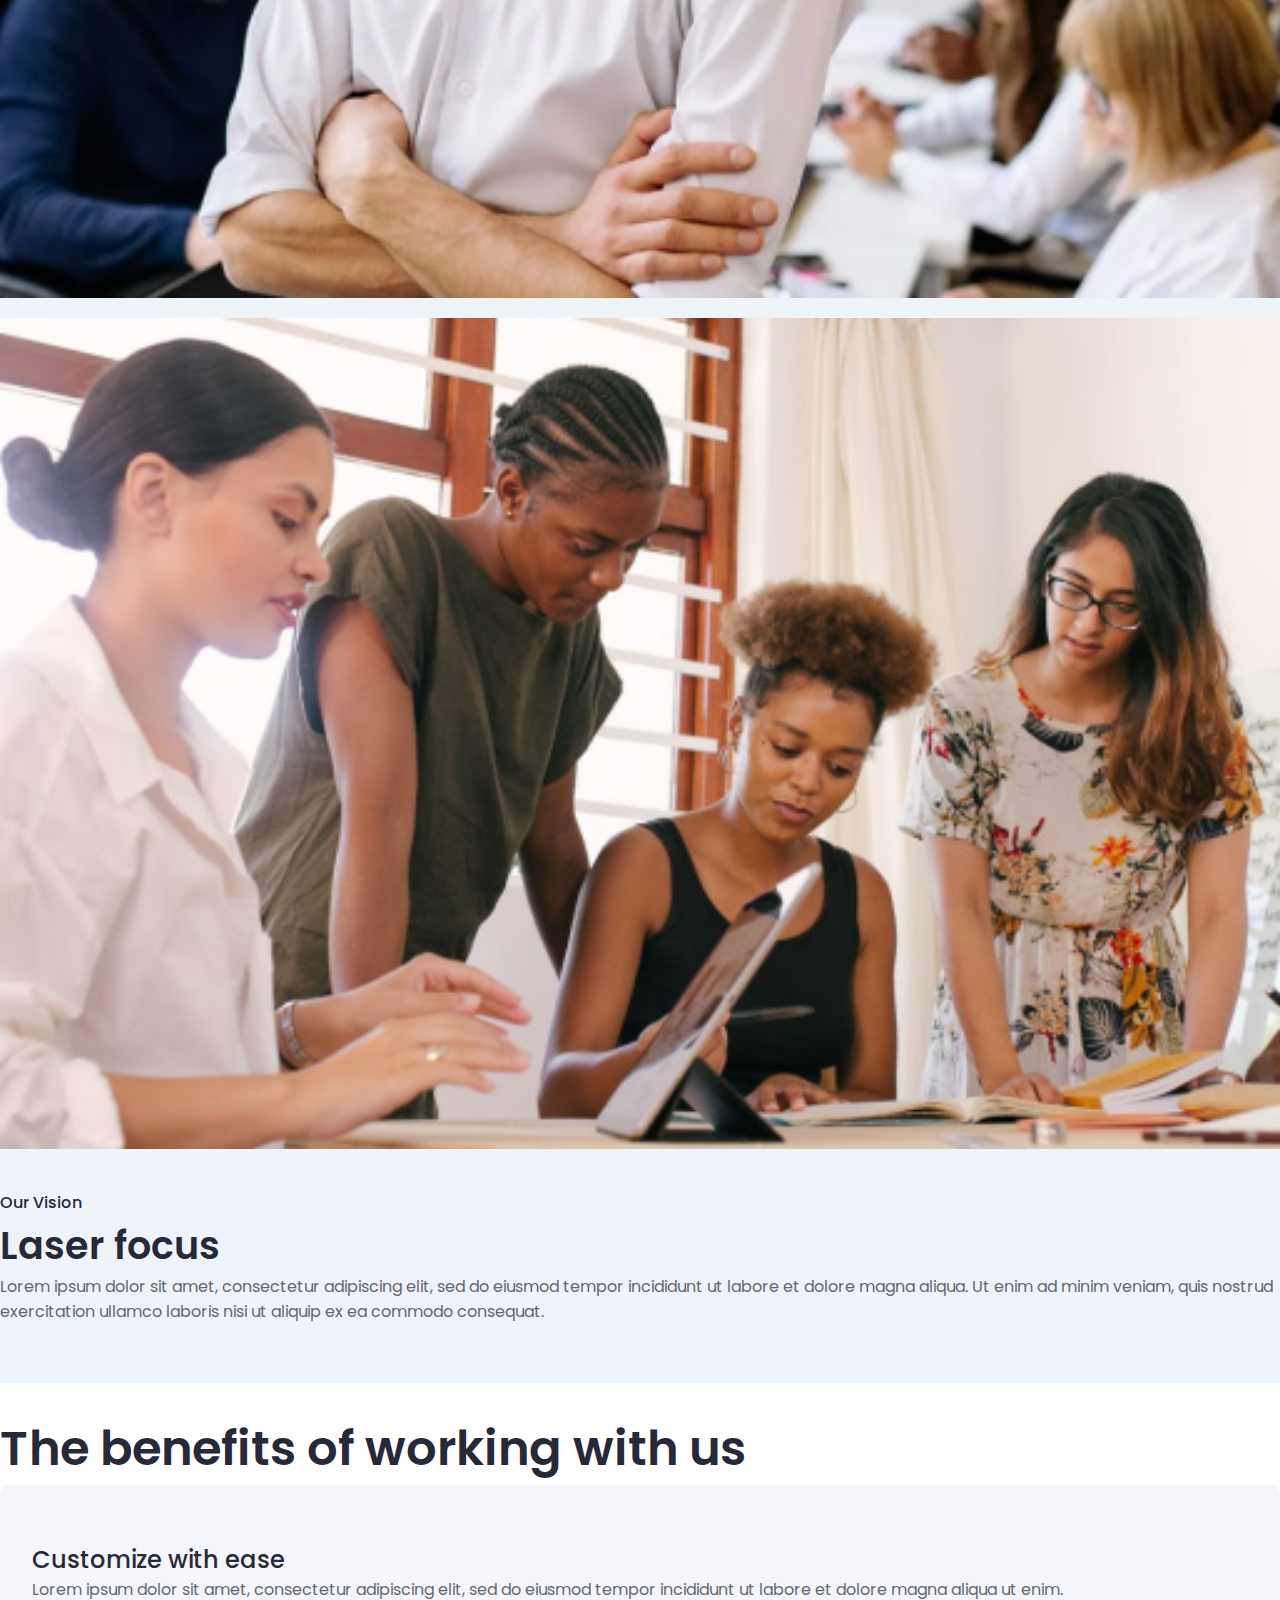
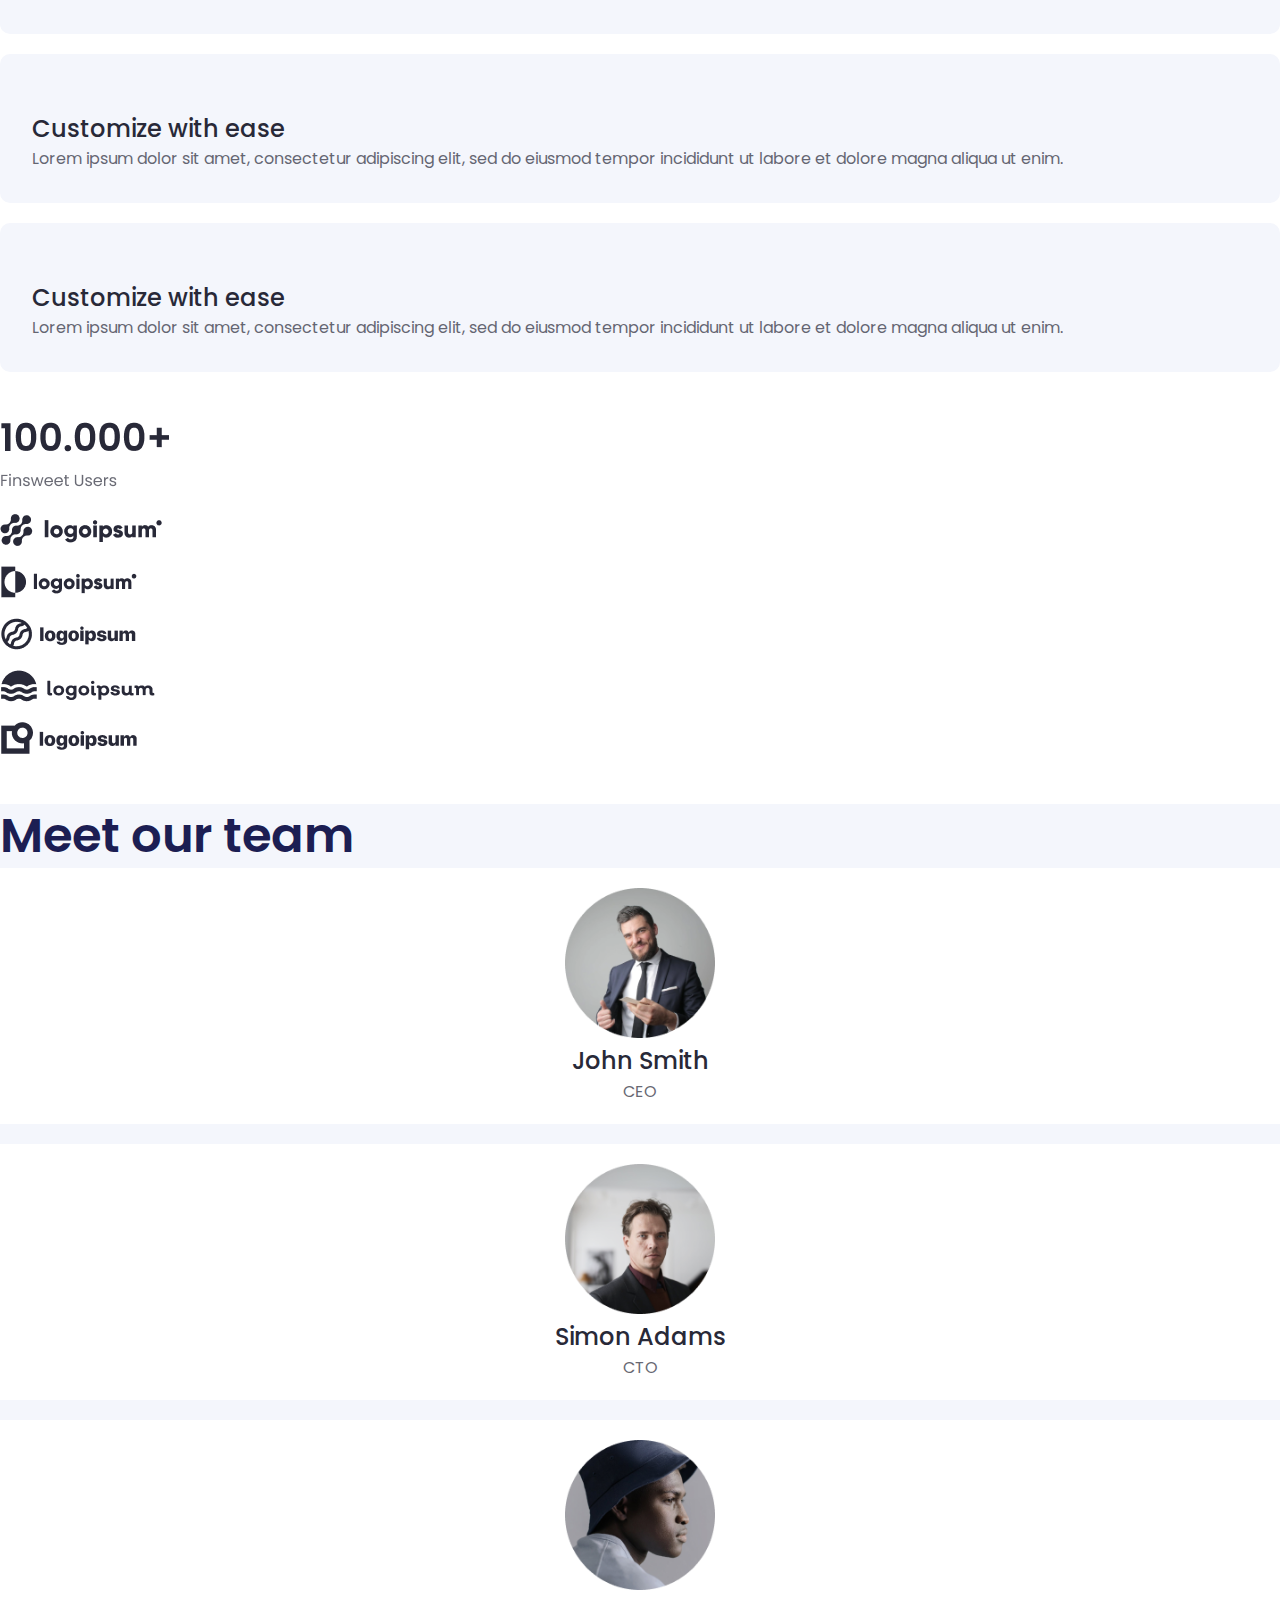
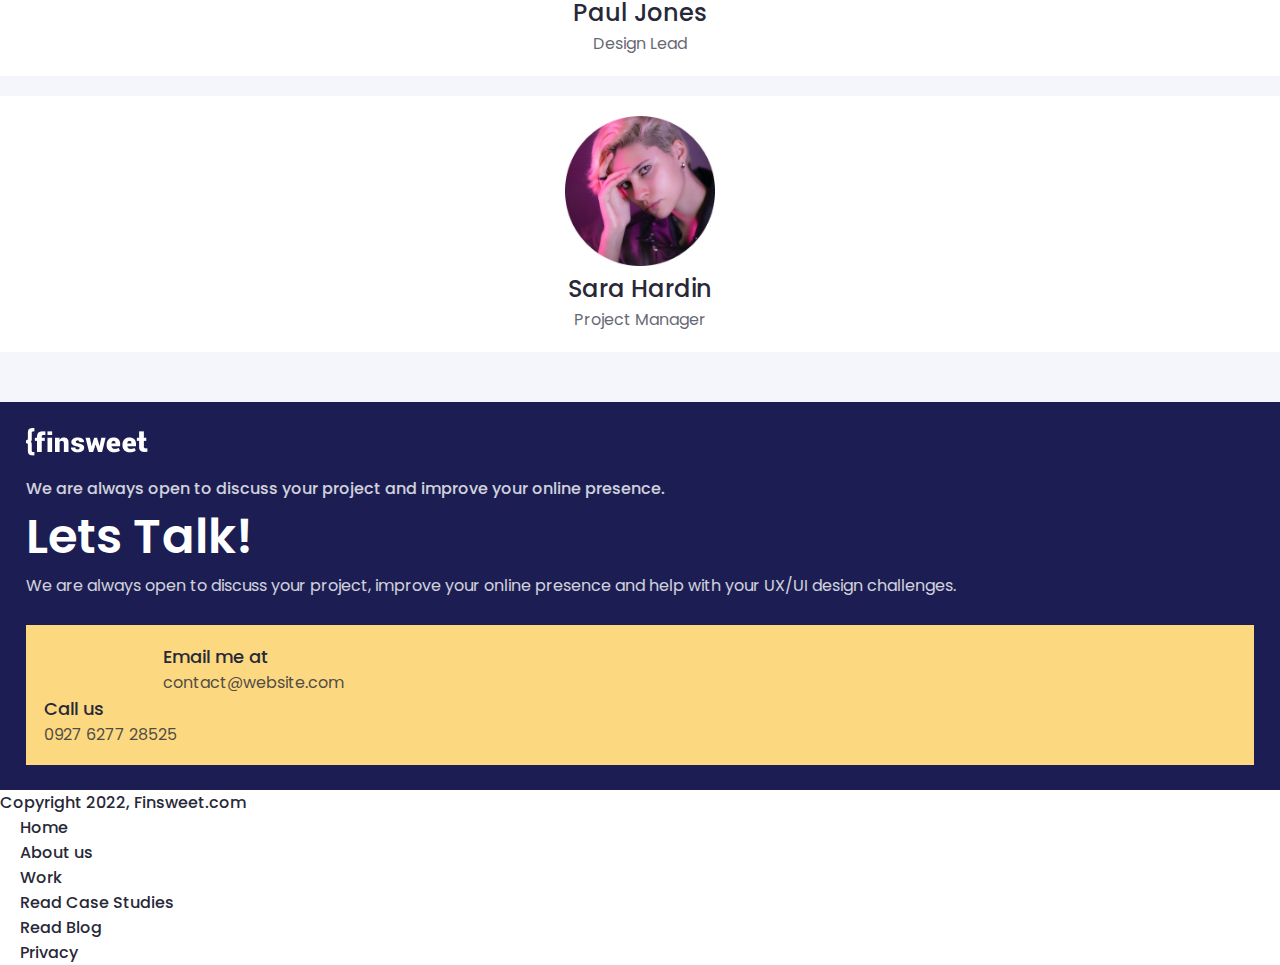
<file: about.html>
<!doctype html>
<html lang="en">

<head>
    <meta charset="utf-8">
    <meta name="viewport" content="width=device-width, initial-scale=1">
    <title>Bootstrap demo</title>
    <link
        href="https://fonts.googleapis.com/css2?family=Manrope:wght@600&family=Poppins:wght@300;400;500;600;700;800&display=swap"
        rel="stylesheet">
    <link rel="stylesheet" href="https://cdnjs.cloudflare.com/ajax/libs/font-awesome/6.5.1/css/all.min.css"
        integrity="sha512-DTOQO9RWCH3ppGqcWaEA1BIZOC6xxalwEsw9c2QQeAIftl+Vegovlnee1c9QX4TctnWMn13TZye+giMm8e2LwA=="
        crossorigin="anonymous" referrerpolicy="no-referrer" />
    <link href="https://cdn.jsdelivr.net/npm/bootstrap@5.3.2/dist/css/bootstrap.min.css" rel="stylesheet"
        integrity="sha384-T3c6CoIi6uLrA9TneNEoa7RxnatzjcDSCmG1MXxSR1GAsXEV/Dwwykc2MPK8M2HN" crossorigin="anonymous">
    <link rel="stylesheet" href="css/about.css">
    <link rel="stylesheet" href="index.html">

</head>

<body data-bs-spy="scroll" data-bs-target=".bg_menu .bt-menu">
    <!-- nav part start -->
    <nav class=" navbar navbar-expand-lg bg_menu">
        <div class="container">
            <a class="navbar-brand" href="#"><img src="images/logo.png" alt=""></a>
            <button class="navbar-toggler nav_icon" type="button" data-bs-toggle="collapse"
                data-bs-target="#navbarSupportedContent" aria-controls="navbarSupportedContent" aria-expanded="false"
                aria-label="Toggle navigation">
                <span class="navbar-toggler-icon"></span>
            </button>
            <div class="collapse navbar-collapse text-center" id="navbarSupportedContent">
                <ul class="navbar-nav mx-auto mb-2 mb-lg-0">
                    <li class="nav-item">
                        <a class="nav-link active" aria-current="page" href="index.html">Home</a>
                    </li>
                    <li class="nav-item">
                        <a class="nav-link" href="about.html">About us</a>
                    </li>
                    <li class="nav-item">
                        <a class="nav-link" href="feature.html">Features</a>
                    </li>
                    <li class="nav-item">
                        <a class="nav-link" href="pricing.html">Pricing</a>
                    </li>
                    <li class="nav-item">
                        <a class="nav-link" href="work.html">Work</a>
                    </li>
                    <li class="nav-item">
                        <a class="nav-link" href="blog.html">Blog</a>
                    </li>
                </ul>
                <button class="contact" type="submit" onclick="document.location='contact.html'">Contact</button>
            </div>
        </div>
    </nav>
    <!-- nav part end -->
    <!-- about part start -->
    <section id="about">
        <div class="container">
            <div class="row justify-content-between">
                <div class="col-lg-6 col-sm-8 order-1 order-sm-1 order-lg-0">
                    <div class="about_text">
                        <h3>About us</h3>
                        <h2>Our designs solve problems</h2>
                        <p>Lorem ipsum dolor sit amet, consectetur adipiscing elit, sed do eiusmod tempor incididunt ut
                            labore et dolore magna aliqua. Ut enim ad minim veniam.</p>
                    </div>
                </div>
                <div class="col-lg-5">
                    <div class="about_img">
                        <img src="images/about/about.png" alt="about">
                    </div>
                </div>
            </div>
        </div>
    </section>
    <!-- about part end -->
    <!-- goal part start -->
    <section id="goal">
        <div class="container">
            <div class="goal_up">
                <div class="row pt-5">
                    <div class="goal_head">
                        <h3>Who we are</h3>
                    </div>
                </div>
                <div class="row justify-content-around">
                    <div class="col-lg-5">
                        <div class="goal_text">
                            <h2>Goal focussed</h2>
                            <p>Lorem ipsum dolor sit amet, consectetur adipiscing elit, sed do eiusmod tempor incididunt
                                ut
                                labore et dolore magna aliqua. Ut enim ad minim veniam, quis nostrud exercitation
                                ullamco
                                laboris nisi ut aliquip ex ea commodo consequat.</p>
                        </div>
                    </div>
                    <div class="col-lg-5">
                        <div class="goal_text">
                            <h2>Continuous improvement</h2>
                            <p>Lorem ipsum dolor sit amet, consectetur adipiscing elit, sed do eiusmod tempor incididunt
                                ut
                                labore et dolore magna aliqua. Ut enim ad minim veniam, quis nostrud exercitation
                                ullamco
                                laboris nisi ut aliquip ex ea commodo consequat.</p>
                        </div>
                    </div>
                </div>
            </div>
            <div class="row">
                <div class="col-lg-12">
                    <img src="images/about/goal.png" class="goal_img" alt="goal">
                </div>
            </div>
        </div>
    </section>
    <!-- goal part end -->
    <!-- follow part start -->
    <section id="follow">
        <div class="container">
            <div class="row text-center">
                <div class="col-lg-12">
                    <div class="follow_head">
                        <h2>The process we follow</h2>
                    </div>
                </div>
            </div>
            <div class="row">
                <div class="col-lg-3 col-sm-6 col-6">
                    <div class="dot">
                        <span>
                            <a href="#"><i class="fa-solid fa-circle"></i></a>
                            <div class="span_icon">
                                <i class="fa-solid fa-ellipsis"></i>
                                <i class="fa-solid fa-ellipsis"></i>
                                <i class="fa-solid fa-ellipsis"></i>
                                <i class="fa-solid fa-ellipsis"></i>
                                <i class="fa-solid fa-ellipsis"></i>
                                <i class="fa-solid fa-ellipsis"></i>
                            </div>
                        </span>
                    </div>
                    <div class="flw_text">
                        <h2>Planning</h2>
                        <p>Lorem ipsum dolor sit amet, consetetur sadipscing elitr.</p>
                    </div>
                </div>
                <div class="col-lg-3 col-sm-6 col-6">
                    <div class="dot">
                        <span>
                            <a href="#"><i class="fa-solid fa-circle"></i></a>
                            <div class="span_icon">
                                <i class="fa-solid fa-ellipsis"></i>
                                <i class="fa-solid fa-ellipsis"></i>
                                <i class="fa-solid fa-ellipsis"></i>
                                <i class="fa-solid fa-ellipsis"></i>
                                <i class="fa-solid fa-ellipsis"></i>
                                <i class="fa-solid fa-ellipsis"></i>
                            </div>
                        </span>
                    </div>
                    <div class="flw_text">
                        <h2>Conception</h2>
                        <p>Lorem ipsum dolor sit amet, consetetur sadipscing elitr.</p>
                    </div>
                </div>
                <div class="col-lg-3 col-sm-6 col-6">
                    <div class="dot">
                        <span>
                            <a href="#"><i class="fa-solid fa-circle"></i></a>
                            <div class="span_icon">
                                <i class="fa-solid fa-ellipsis"></i>
                                <i class="fa-solid fa-ellipsis"></i>
                                <i class="fa-solid fa-ellipsis"></i>
                                <i class="fa-solid fa-ellipsis"></i>
                                <i class="fa-solid fa-ellipsis"></i>
                                <i class="fa-solid fa-ellipsis"></i>
                            </div>
                        </span>
                    </div>
                    <div class="flw_text">
                        <h2>Design</h2>
                        <p>Lorem ipsum dolor sit amet, consetetur sadipscing elitr.</p>
                    </div>
                </div>
                <div class="col-lg-3 col-sm-6 col-6">
                    <div class="dot">
                        <span>
                            <a href="#"><i class="fa-solid fa-circle"></i></a>
                            <div class="span_icon">
                                <i class="fa-solid fa-ellipsis"></i>
                                <i class="fa-solid fa-ellipsis"></i>
                                <i class="fa-solid fa-ellipsis"></i>
                                <i class="fa-solid fa-ellipsis"></i>
                                <i class="fa-solid fa-ellipsis"></i>
                                <i class="fa-solid fa-ellipsis"></i>
                            </div>
                        </span>
                    </div>
                    <div class="flw_text">
                        <h2>Development</h2>
                        <p>Lorem ipsum dolor sit amet, consetetur sadipscing elitr.</p>
                    </div>
                </div>
            </div>
        </div>
    </section>
    <!-- follow part end -->
    <!-- share part start -->
    <section id="share">
        <div class="container">
            <div class="share_up">
                <div class="row justify-content-between">
                    <div class="col-lg-6">
                        <div class="share_dtls">
                            <h3>Our Mission </h3>
                            <h2>Inspire, Innovate, Share</h2>
                            <p>Lorem ipsum dolor sit amet, consectetur adipiscing elit, sed do eiusmod tempor incididunt
                                ut
                                labore et dolore magna aliqua. Ut enim ad minim veniam, quis nostrud exercitation
                                ullamco
                                laboris nisi ut aliquip ex ea commodo consequat.</p>
                        </div>
                    </div>
                    <div class="col-lg-5">
                        <div class="share_img">
                            <img src="images/about/share.png" alt="share">
                        </div>
                    </div>
                </div>
            </div>
            <div class="share_down">
                <div class="row justify-content-between">
                    <div class="col-lg-5">
                        <div class="share_img">
                            <img src="images/about/share2.png" alt="share2">
                        </div>
                    </div>
                    <div class="col-lg-6">
                        <div class="share_dtls">
                            <h3>Our Vision</h3>
                            <h2>Laser focus</h2>
                            <p>Lorem ipsum dolor sit amet, consectetur adipiscing elit, sed do eiusmod tempor incididunt
                                ut labore et dolore magna aliqua. Ut enim ad minim veniam, quis nostrud exercitation
                                ullamco laboris nisi ut aliquip ex ea commodo consequat.</p>
                        </div>
                    </div>
                </div>
            </div>
        </div>
    </section>
    <!-- share part end -->
    <!-- work part stare -->
    <section id="work">
        <div class="container">
            <div class="row justify-content-center text-center mb-3">
                <div class="col-lg-6">
                    <div class="work_head">
                        <h2>The benefits of working with us</h2>
                    </div>
                </div>
            </div>
            <div class="row">
                <div class="col-lg-4 col-sm-6">
                    <div class="work_dtls">
                        <a href="#"><i class="fa-solid fa-file-pen"></i> </a>
                        <h2>Customize with ease</h2>
                        <p>Lorem ipsum dolor sit amet, consectetur adipiscing elit, sed do eiusmod tempor incididunt ut
                            labore et dolore magna aliqua ut enim.</p>
                    </div>
                </div>
                <div class="col-lg-4 col-sm-6">
                    <div class="work_dtls">
                        <a href="#"><i class="fa-solid fa-pen-ruler"></i></a>
                        <h2>Customize with ease</h2>
                        <p>Lorem ipsum dolor sit amet, consectetur adipiscing elit, sed do eiusmod tempor incididunt ut
                            labore et dolore magna aliqua ut enim.</p>
                    </div>
                </div>
                <div class="col-lg-4 col-sm-6">
                    <div class="work_dtls">
                        <a href="#"><i class="fa-solid fa-users"></i> </a>
                        <h2>Customize with ease</h2>
                        <p>Lorem ipsum dolor sit amet, consectetur adipiscing elit, sed do eiusmod tempor incididunt ut
                            labore et dolore magna aliqua ut enim.</p>
                    </div>
                </div>
            </div>
            <div class="work_logo">
                <div class="row">
                    <div class="col-lg-2 col-sm-4 col-4">
                        <div class="logo_iteam">
                            <a href="#"><img src="images/about/logo/Logo Number.png" alt=""></a>
                        </div>
                    </div>
                    <div class="col-lg-2 col-sm-4 col-4">
                        <a href="#"><img src="images/about/logo/Logo1.png" alt=""></a>
                    </div>
                    <div class="col-lg-2 col-sm-4 col-4">
                        <a href="#"><img src="images/about/logo/Logo2.png" alt=""></a>
                    </div>
                    <div class="col-lg-2 col-sm-4 col-4">
                        <a href="#"><img src="images/about/logo/Logo3.png" alt=""></a>
                    </div>
                    <div class="col-lg-2 col-sm-4 col-4">
                        <a href="#"><img src="images/about/logo/Logo4.png" alt=""></a>
                    </div>
                    <div class="col-lg-2 col-sm-4 col-4">
                        <a href="#"><img src="images/about/logo/Logo5.png" alt=""></a>
                    </div>
                </div>
            </div>
        </div>
    </section>
    <!-- work part end -->
    <!-- team part start -->
    <section id="team">
        <div class="container">
            <div class="row text-center justify-content-center pb-3">
                <div class="col-lg-6 col-sm-6">
                    <div class="team_head">
                        <h2>Meet our team</h2>
                    </div>
                </div>
            </div>
            <div class="row">
                <div class="col-lg-3 col-sm-6 col-6">
                    <div class="team_dtls">
                        <div class="team_img">
                            <img src="images/about/team/man.png" alt="man">
                            <div class="team_img_text">
                                <div class="team_icon">
                                    <a href="#"><i class="fa-brands fa-facebook"></i></a>
                                    <a href="#"><i class="fa-brands fa-twitter"></i></a>
                                    <a href="#"><i class="fa-brands fa-linkedin"></i></a>
                                </div>
                            </div>
                        </div>
                        <div class="team_text">
                            <h3>John Smith</h3>
                            <p>CEO</p>
                        </div>
                    </div>
                </div>
                <div class="col-lg-3 col-sm-6 col-6">
                    <div class="team_dtls">
                        <div class="team_img">
                            <img src="images/about/team/serious-man.png" alt="serious-man">
                            <div class="team_img_text">
                                <div class="team_icon">
                                    <a href="#"><i class="fa-brands fa-facebook"></i></a>
                                    <a href="#"><i class="fa-brands fa-twitter"></i></a>
                                    <a href="#"><i class="fa-brands fa-linkedin"></i></a>
                                </div>
                            </div>
                        </div>
                        <div class="team_text">
                            <h3>Simon Adams</h3>
                            <p>CTO</p>
                        </div>
                    </div>
                </div>
                <div class="col-lg-3 col-sm-6 col-6">
                    <div class="team_dtls">
                        <div class="team_img">
                            <img src="images/about/team/man3.png" alt="man3">
                            <div class="team_img_text">
                                <div class="team_icon">
                                    <a href="#"><i class="fa-brands fa-facebook"></i></a>
                                    <a href="#"><i class="fa-brands fa-twitter"></i></a>
                                    <a href="#"><i class="fa-brands fa-linkedin"></i></a>
                                </div>
                            </div>
                        </div>
                        <div class="team_text">
                            <h3>Paul Jones</h3>
                            <p>Design Lead</p>
                        </div>
                    </div>
                </div>
                <div class="col-lg-3 col-sm-6 col-6">
                    <div class="team_dtls">
                        <div class="team_img">
                            <img src="images/about/team/transgender.png" alt="transgender">
                            <div class="team_img_text">
                                <div class="team_icon">
                                    <a href="#"><i class="fa-brands fa-facebook"></i></a>
                                    <a href="#"><i class="fa-brands fa-twitter"></i></a>
                                    <a href="#"><i class="fa-brands fa-linkedin"></i></a>
                                </div>
                            </div>
                        </div>
                        <div class="team_text">
                            <h3>Sara Hardin</h3>
                            <p>Project Manager</p>
                        </div>
                    </div>
                </div>

            </div>
        </div>
    </section>
    <!-- team part end -->
    <!-- footer part start -->
    <footer>
        <div class="container">
            <div class="footer_top">
                <div class="row justify-content-between">
                    <div class="col-lg-4">
                        <div class="footer_left">
                            <a href="#"><img src="images/logo.png" alt="logo"></a>
                            <p>We are always open to discuss your project and improve your online presence.</p>
                        </div>
                    </div>
                    <div class="col-lg-4">
                        <div class="footer_right">
                            <h2>Lets Talk!</h2>
                            <p>We are always open to discuss your project, improve your online presence and help with
                                your UX/UI design challenges.</p>
                            <span>
                                <a href="#"><i class="fa-brands fa-facebook"></i></a>
                                <a href="#"><i class="fa-brands fa-twitter"></i></a>
                                <a href="#"><i class="fa-brands fa-instagram"></i></a>
                                <a href="#"><i class="fa-brands fa-linkedin"></i></a>
                            </span>
                        </div>
                    </div>
                </div>
                <div class="row">
                    <div class="col-lg-5">
                        <div class="cntact d-flex flex-row mb-3">
                            <div class="cnt_mail">
                                <div class="call">
                                    <h2>Email me at</h2>
                                    <a href="#">contact@website.com</a>
                                </div>
                            </div>
                            <div class="call">
                                <h2>Call us</h2>
                                <a href="#">0927 6277 28525</a>
                            </div>
                        </div>
                    </div>
                </div>
            </div>
        </div>
    </footer>
    <section>
        <div class="container">
            <nav class="navbar  navbar-expand-lg bt-menu justify-content-between">
                <span class="navbar-text">
                    Copyright 2022, Finsweet.com
                </span>
                <div id="navbarSupportedContent">
                    <ul class="navbar-nav btn_nav">
                        <li class="nav-item">
                            <a class="nav-link active" aria-current="page" href="index.html">Home</a>
                        </li>
                        <li class="nav-item">
                            <a class="nav-link" href="about.html">About us</a>
                        </li>
                        <li class="nav-item">
                            <a class="nav-link" href="work.html">Work</a>
                        </li>
                        <li class="nav-item">
                            <a class="nav-link" href="read.html">Read Case Studies</a>
                        </li>
                        <li class="nav-item">
                            <a class="nav-link" href="readblog.html">Read Blog</a>
                        </li>
                        <li class="nav-item">
                            <a class="nav-link" href="privacy.html">Privacy</a>
                        </li>
                    </ul>
                </div>
            </nav>
        </div>
    </section>
    <!-- footer part end -->


    <script src="https://cdn.jsdelivr.net/npm/bootstrap@5.3.2/dist/js/bootstrap.bundle.min.js"
        integrity="sha384-C6RzsynM9kWDrMNeT87bh95OGNyZPhcTNXj1NW7RuBCsyN/o0jlpcV8Qyq46cDfL"
        crossorigin="anonymous"></script>
</body>

</html>
</file>
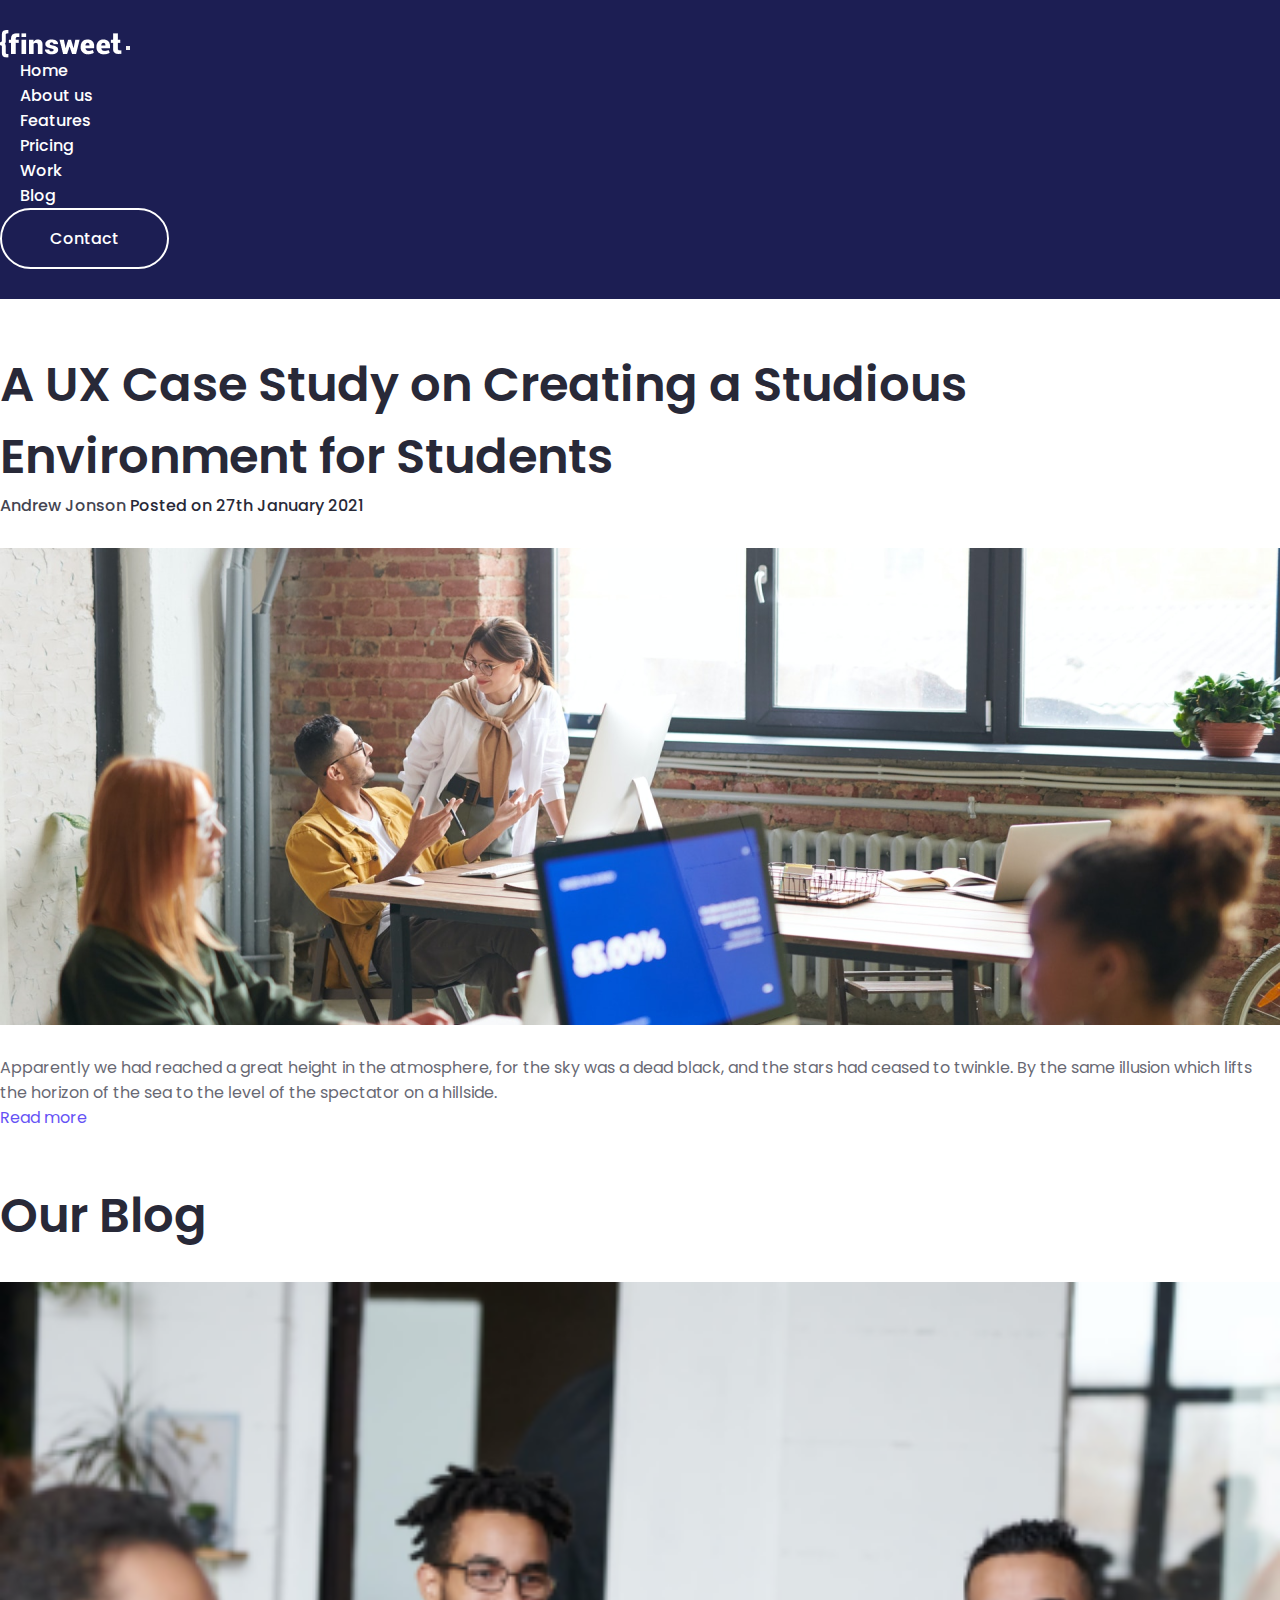
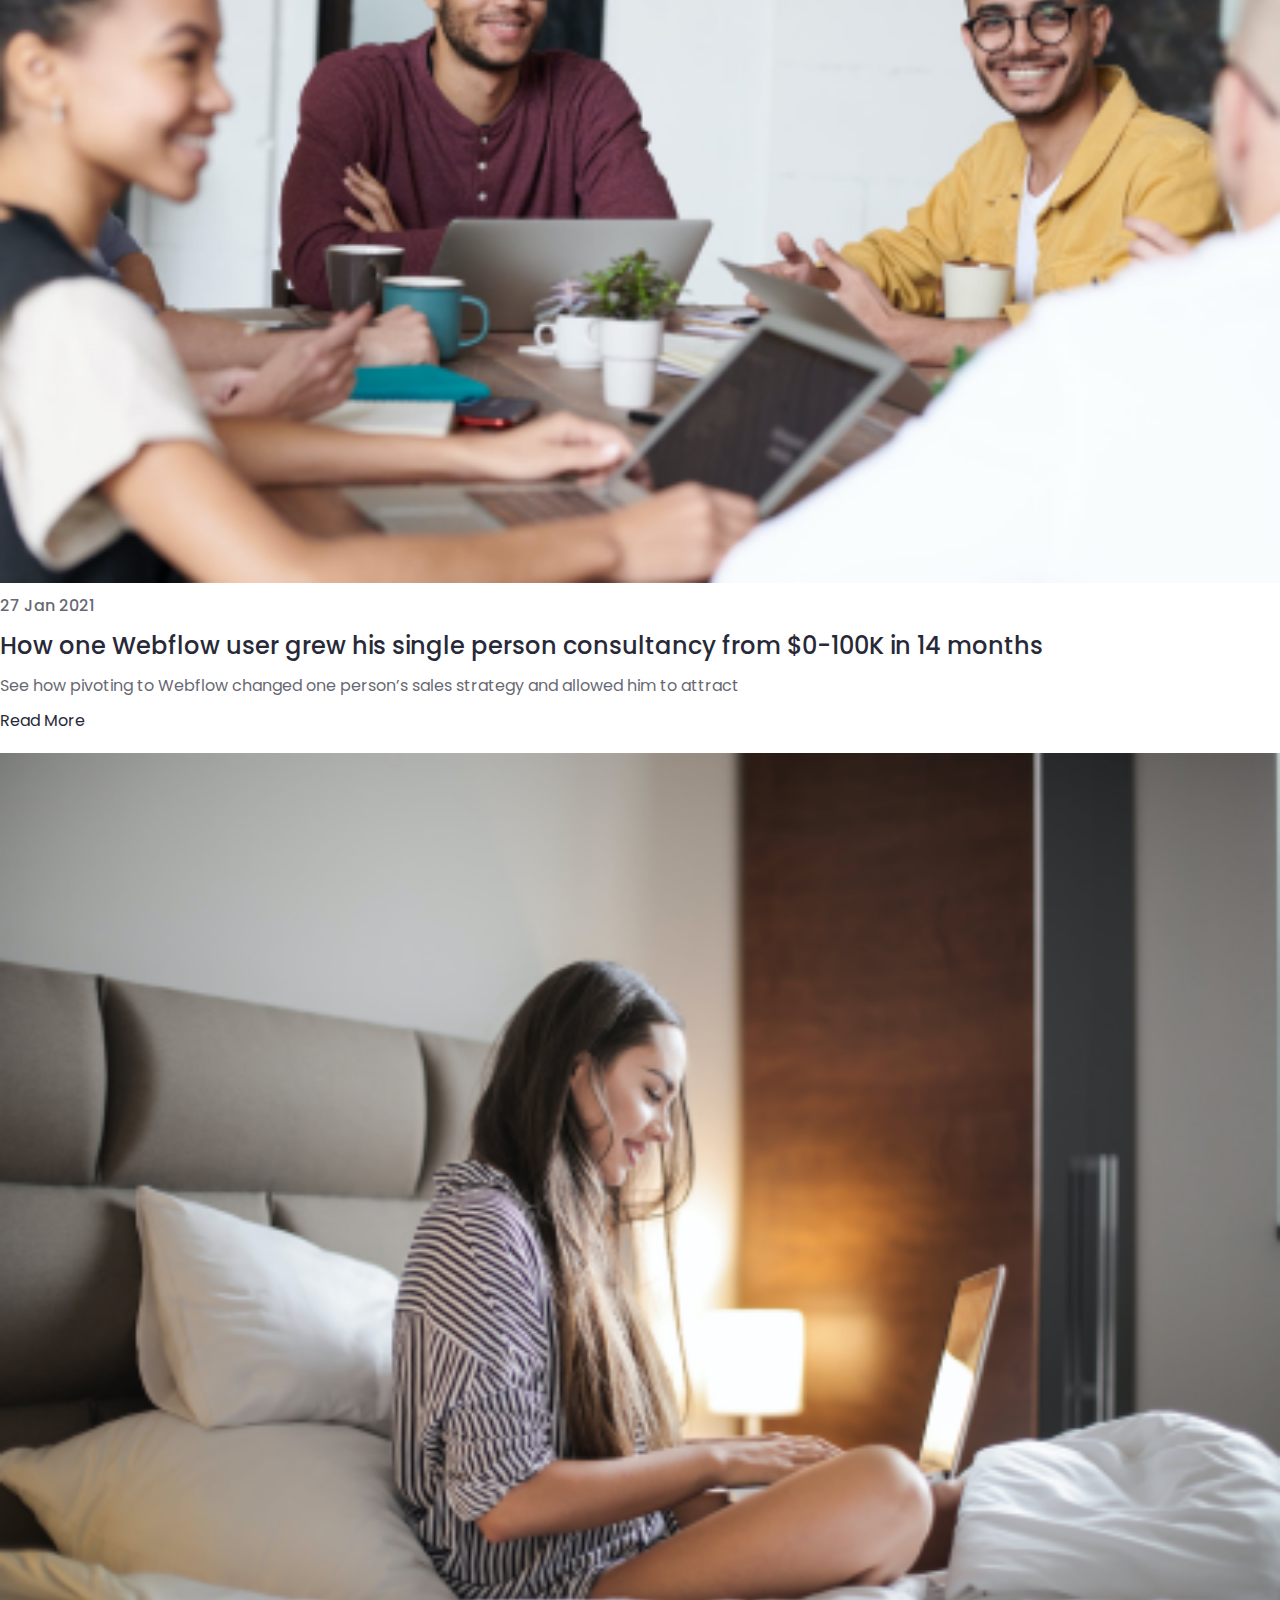
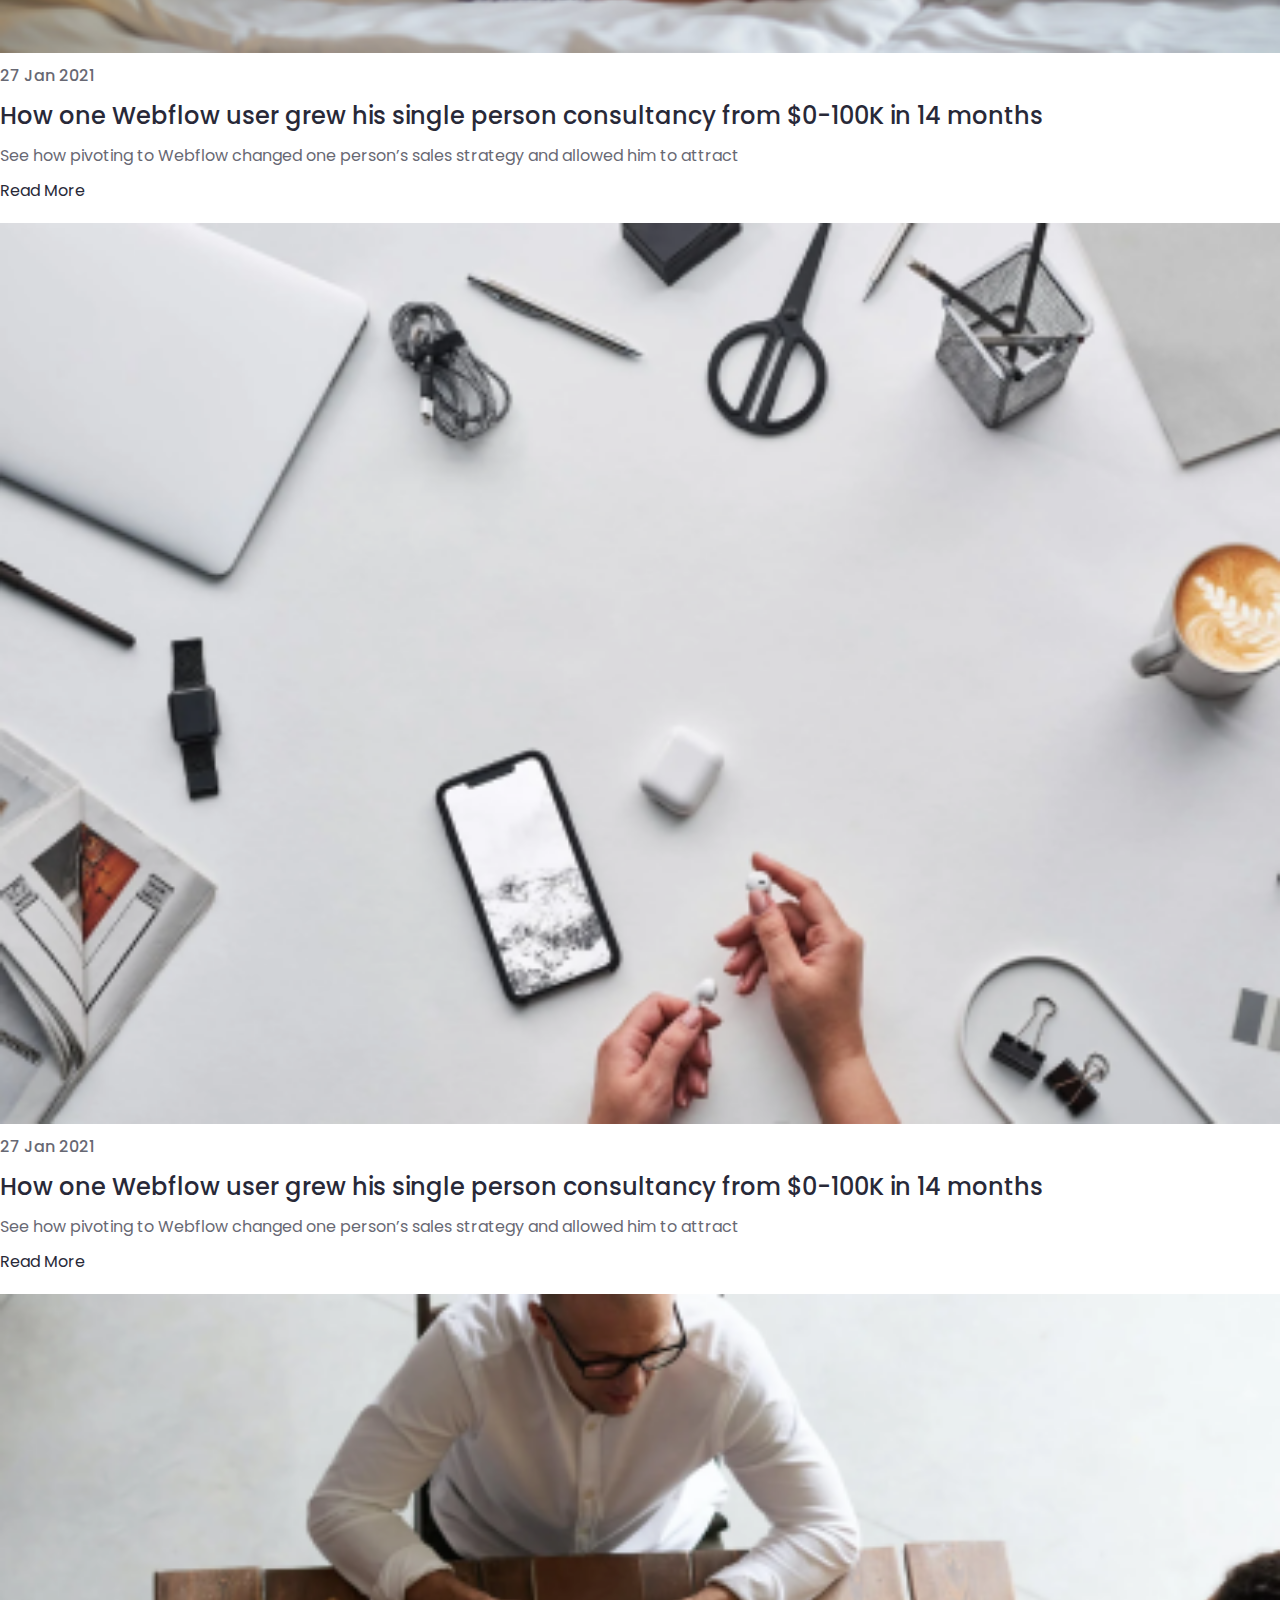
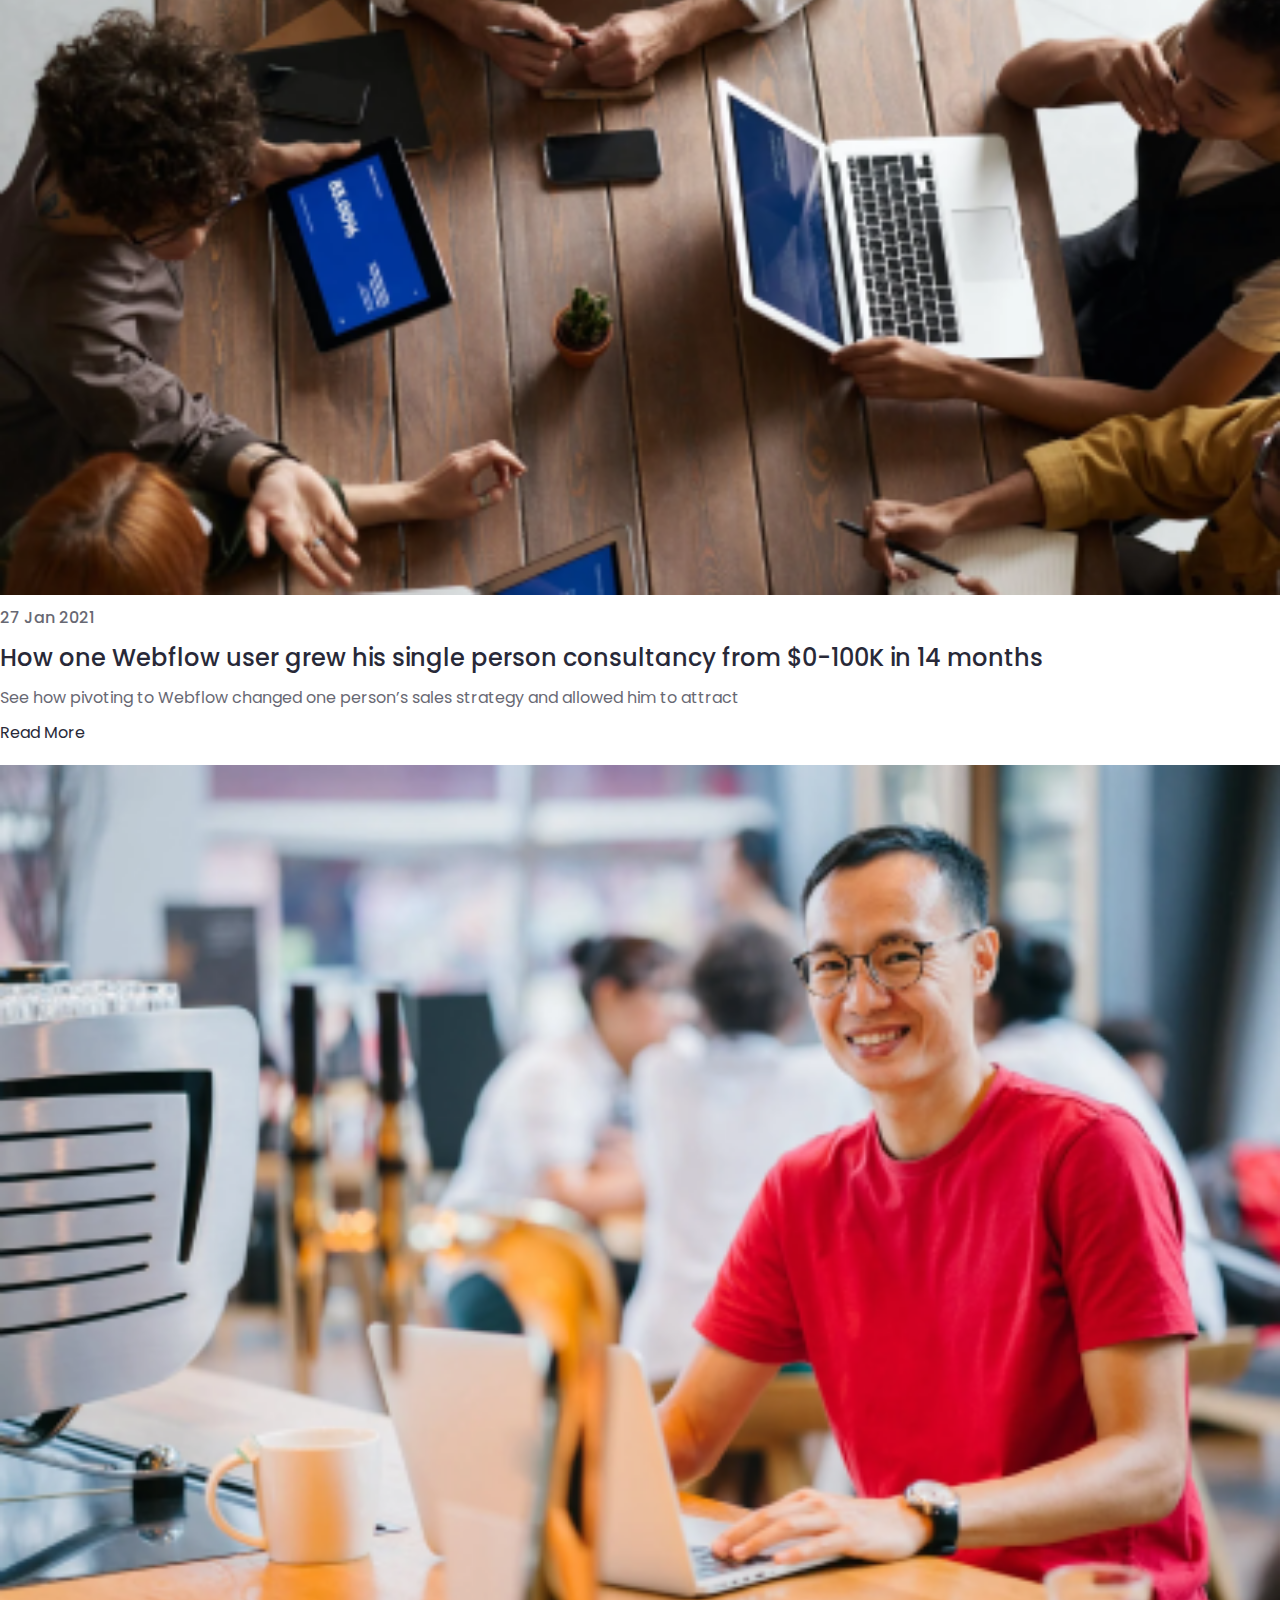
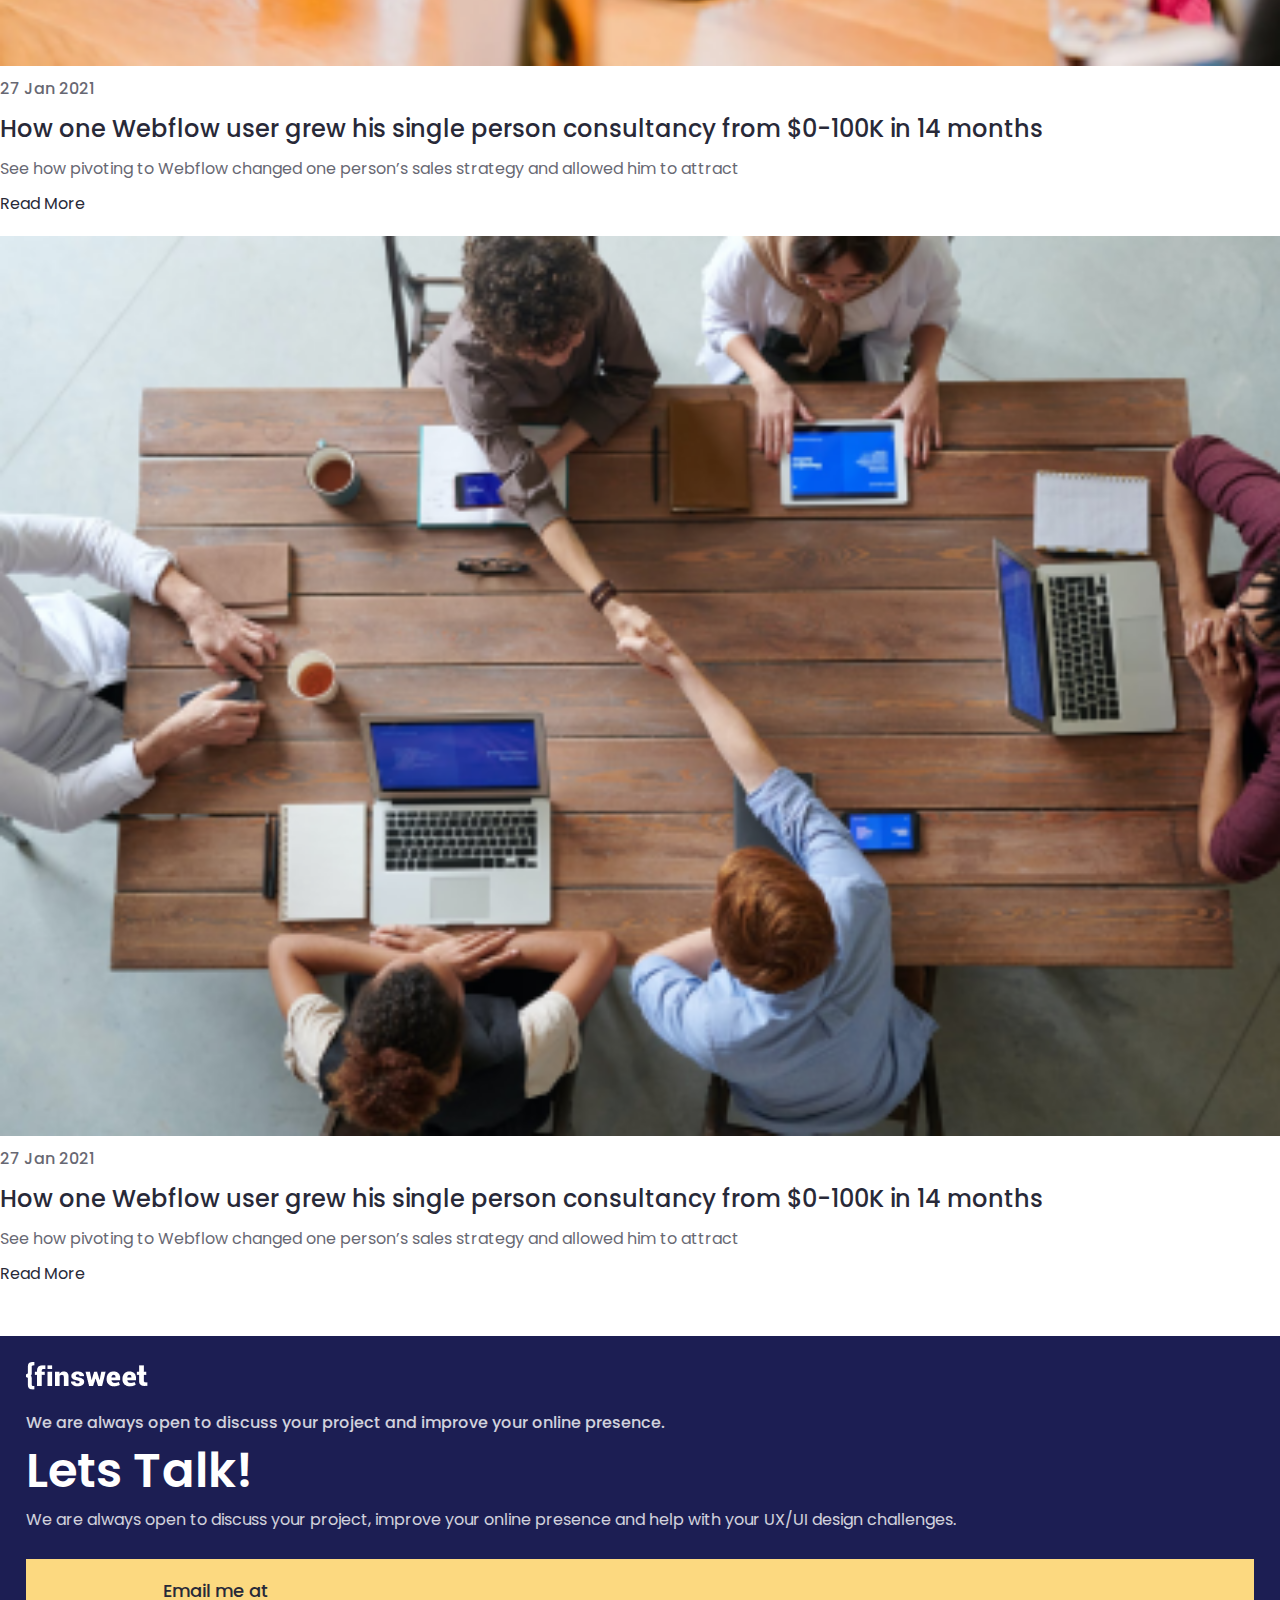
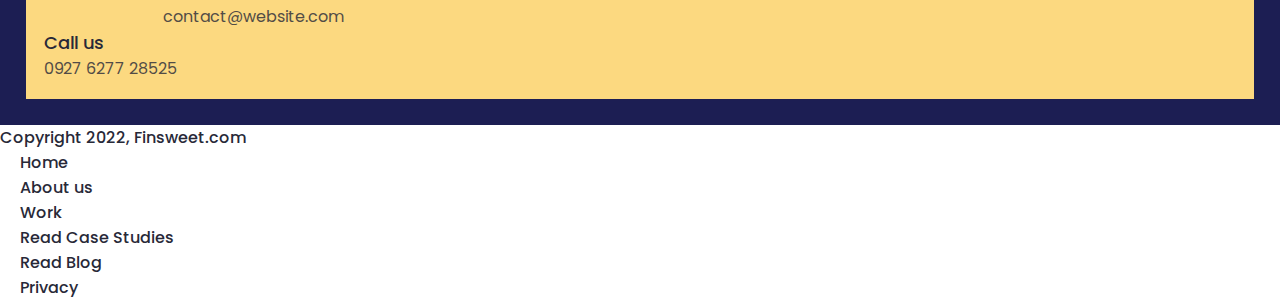
<file: blog.html>
<!doctype html>
<html lang="en">

<head>
    <meta charset="utf-8">
    <meta name="viewport" content="width=device-width, initial-scale=1">
    <title>Bootstrap demo</title>
    <link
        href="https://fonts.googleapis.com/css2?family=Manrope:wght@600&family=Poppins:wght@300;400;500;600;700;800&display=swap"
        rel="stylesheet">
    <link rel="stylesheet" href="https://cdnjs.cloudflare.com/ajax/libs/font-awesome/6.5.1/css/all.min.css"
        integrity="sha512-DTOQO9RWCH3ppGqcWaEA1BIZOC6xxalwEsw9c2QQeAIftl+Vegovlnee1c9QX4TctnWMn13TZye+giMm8e2LwA=="
        crossorigin="anonymous" referrerpolicy="no-referrer" />
    <link href="https://cdn.jsdelivr.net/npm/bootstrap@5.3.2/dist/css/bootstrap.min.css" rel="stylesheet"
        integrity="sha384-T3c6CoIi6uLrA9TneNEoa7RxnatzjcDSCmG1MXxSR1GAsXEV/Dwwykc2MPK8M2HN" crossorigin="anonymous">
    <link rel="stylesheet" href="css/blog.css">

</head>

<body data-bs-spy="scroll" data-bs-target=".bg_menu .bt-menu"">
    <!-- nav part start -->
    <nav class=" navbar navbar-expand-lg bg_menu">
    <div class="container">
        <a class="navbar-brand" href="#"><img src="images/logo.png" alt=""></a>
        <button class="navbar-toggler nav_icon" type="button" data-bs-toggle="collapse"
            data-bs-target="#navbarSupportedContent" aria-controls="navbarSupportedContent" aria-expanded="false"
            aria-label="Toggle navigation">
            <span class="navbar-toggler-icon"></span>
        </button>
        <div class="collapse navbar-collapse text-center" id="navbarSupportedContent">
            <ul class="navbar-nav mx-auto mb-2 mb-lg-0">
                <li class="nav-item">
                    <a class="nav-link active" aria-current="page" href="index.html">Home</a>
                </li>
                <li class="nav-item">
                    <a class="nav-link" href="about.html">About us</a>
                </li>
                <li class="nav-item">
                    <a class="nav-link" href="feature.html">Features</a>
                </li>
                <li class="nav-item">
                    <a class="nav-link" href="pricing.html">Pricing</a>
                </li>
                <li class="nav-item">
                    <a class="nav-link" href="work.html">Work</a>
                </li>
                <li class="nav-item">
                    <a class="nav-link" href="blog.html">Blog</a>
                </li>
            </ul>
            <button class="contact" type="submit" onclick="document.location='contact.html'">Contact</button>
        </div>
    </div>
    </nav>
    <!-- nav part end -->
    <!-- banner part start -->
    <section id="banner">
        <div class="container">
            <div class="row text-center justify-content-center">
                <div class="col-lg-8 order-1 order-lg-0">
                    <div class="ban_head">
                        <h2>A UX Case Study on Creating a Studious Environment for Students</h2>
                        <a href="#">Andrew Jonson</a>
                        <span>Posted on 27th January 2021</span>
                    </div>
                </div>
                <div class="col-lg-12 order-0">
                    <div class="ban_img">
                        <img src="images/blog2/people-working.png" alt="people-working">
                    </div>
                </div>
                <div class="col-lg-6 order-2">
                    <div class="ban_btn">
                        <p>Apparently we had reached a great height in the atmosphere, for the sky was a dead black, and
                            the stars had ceased to twinkle. By the same illusion which lifts the horizon of the sea to
                            the level of the spectator on a hillside.</p>
                        <a href="#">Read more</a>
                    </div>
                </div>
            </div>
        </div>
    </section>
    <!-- banner part end -->
    <!-- blog part start -->
    <section id="blog">
        <div class="container">
            <div class="row justify-content-center">
                <div class="col-lg-3">
                    <div class="blog_head">
                        <h2>Our Blog</h2>
                    </div>
                </div>
            </div>
            <div class="row justify-content-between">
                <div class="col-lg-4 col-sm-6">
                    <div class="blog_dtls">
                        <div class="blog_img">
                            <img src="images/blog2/bottom/one.png" alt="one">
                        </div>
                        <h4>27 Jan 2021</h4>
                        <h3>How one Webflow user grew his single person consultancy from $0-100K in 14 months</h3>
                        <p>See how pivoting to Webflow changed one person’s sales strategy and allowed him to attract
                        </p>
                        <a href="#">Read More <i class="fa-solid fa-arrow-right"></i></a>
                    </div>
                </div>
                <div class="col-lg-4 col-sm-6">
                    <div class="blog_dtls">
                        <div class="blog_img">
                            <img src="images/blog2/bottom/two.png" alt="two">
                        </div>
                        <h4>27 Jan 2021</h4>
                        <h3>How one Webflow user grew his single person consultancy from $0-100K in 14 months</h3>
                        <p>See how pivoting to Webflow changed one person’s sales strategy and allowed him to attract
                        </p>
                        <a href="#">Read More <i class="fa-solid fa-arrow-right"></i></a>
                    </div>
                </div>
                <div class="col-lg-4 col-sm-6">
                    <div class="blog_dtls">
                        <div class="blog_img">
                            <img src="images/blog2/bottom/three.png" alt="three">
                        </div>
                        <h4>27 Jan 2021</h4>
                        <h3>How one Webflow user grew his single person consultancy from $0-100K in 14 months</h3>
                        <p>See how pivoting to Webflow changed one person’s sales strategy and allowed him to attract
                        </p>
                        <a href="#">Read More <i class="fa-solid fa-arrow-right"></i></a>
                    </div>
                </div>
                <div class="col-lg-4 col-sm-6">
                    <div class="blog_dtls">
                        <div class="blog_img">
                            <img src="images/blog2/bottom/four.png" alt="four">
                        </div>
                        <h4>27 Jan 2021</h4>
                        <h3>How one Webflow user grew his single person consultancy from $0-100K in 14 months</h3>
                        <p>See how pivoting to Webflow changed one person’s sales strategy and allowed him to attract
                        </p>
                        <a href="#">Read More <i class="fa-solid fa-arrow-right"></i></a>
                    </div>
                </div>
                <div class="col-lg-4 col-sm-6">
                    <div class="blog_dtls">
                        <div class="blog_img">
                            <img src="images/blog2/bottom/five.png" alt="five">
                        </div>
                        <h4>27 Jan 2021</h4>
                        <h3>How one Webflow user grew his single person consultancy from $0-100K in 14 months</h3>
                        <p>See how pivoting to Webflow changed one person’s sales strategy and allowed him to attract
                        </p>
                        <a href="#">Read More <i class="fa-solid fa-arrow-right"></i></a>
                    </div>
                </div>
                <div class="col-lg-4 col-sm-6">
                    <div class="blog_dtls">
                        <div class="blog_img">
                            <img src="images/blog2/bottom/six.png" alt="six">
                        </div>
                        <h4>27 Jan 2021</h4>
                        <h3>How one Webflow user grew his single person consultancy from $0-100K in 14 months</h3>
                        <p>See how pivoting to Webflow changed one person’s sales strategy and allowed him to attract
                        </p>
                        <a href="#">Read More <i class="fa-solid fa-arrow-right"></i></a>
                    </div>
                </div>
            </div>
        </div>
    </section>
    <!-- blog part end -->
    <!-- footer part start -->
    <footer>
        <div class="container">
            <div class="footer_top">
                <div class="row justify-content-between">
                    <div class="col-lg-4">
                        <div class="footer_left">
                            <a href="#"><img src="images/logo.png" alt="logo"></a>
                            <p>We are always open to discuss your project and improve your online presence.</p>
                        </div>
                    </div>
                    <div class="col-lg-4">
                        <div class="footer_right">
                            <h2>Lets Talk!</h2>
                            <p>We are always open to discuss your project, improve your online presence and help with
                                your UX/UI design challenges.</p>
                            <span>
                                <a href="#"><i class="fa-brands fa-facebook"></i></a>
                                <a href="#"><i class="fa-brands fa-twitter"></i></a>
                                <a href="#"><i class="fa-brands fa-instagram"></i></a>
                                <a href="#"><i class="fa-brands fa-linkedin"></i></a>
                            </span>
                        </div>
                    </div>
                </div>
                <div class="row">
                    <div class="col-lg-5">
                        <div class="cntact d-flex flex-row mb-3">
                            <div class="cnt_mail">
                                <div class="call">
                                    <h2>Email me at</h2>
                                    <a href="#">contact@website.com</a>
                                </div>
                            </div>
                            <div class="call">
                                <h2>Call us</h2>
                                <a href="#">0927 6277 28525</a>
                            </div>
                        </div>
                    </div>
                </div>
            </div>
        </div>
    </footer>
    <section>
        <div class="container">
            <nav class="navbar  navbar-expand-lg bt-menu justify-content-between">
                <span class="navbar-text">
                    Copyright 2022, Finsweet.com
                </span>
                <div id="navbarSupportedContent">
                    <ul class="navbar-nav btn_nav">
                        <li class="nav-item">
                            <a class="nav-link active" aria-current="page" href="index.html">Home</a>
                        </li>
                        <li class="nav-item">
                            <a class="nav-link" href="about.html">About us</a>
                        </li>
                        <li class="nav-item">
                            <a class="nav-link" href="work.html">Work</a>
                        </li>
                        <li class="nav-item">
                            <a class="nav-link" href="read.html">Read Case Studies</a>
                        </li>
                        <li class="nav-item">
                            <a class="nav-link" href="readblog.html">Read Blog</a>
                        </li>
                        <li class="nav-item">
                            <a class="nav-link" href="privacy.html">Privacy</a>
                        </li>
                    </ul>
                </div>
            </nav>
        </div>
    </section>
    <!-- footer part end -->
    <script src="https://cdn.jsdelivr.net/npm/bootstrap@5.3.2/dist/js/bootstrap.bundle.min.js"
        integrity="sha384-C6RzsynM9kWDrMNeT87bh95OGNyZPhcTNXj1NW7RuBCsyN/o0jlpcV8Qyq46cDfL"
        crossorigin="anonymous"></script>
</body>

</html>
</file>
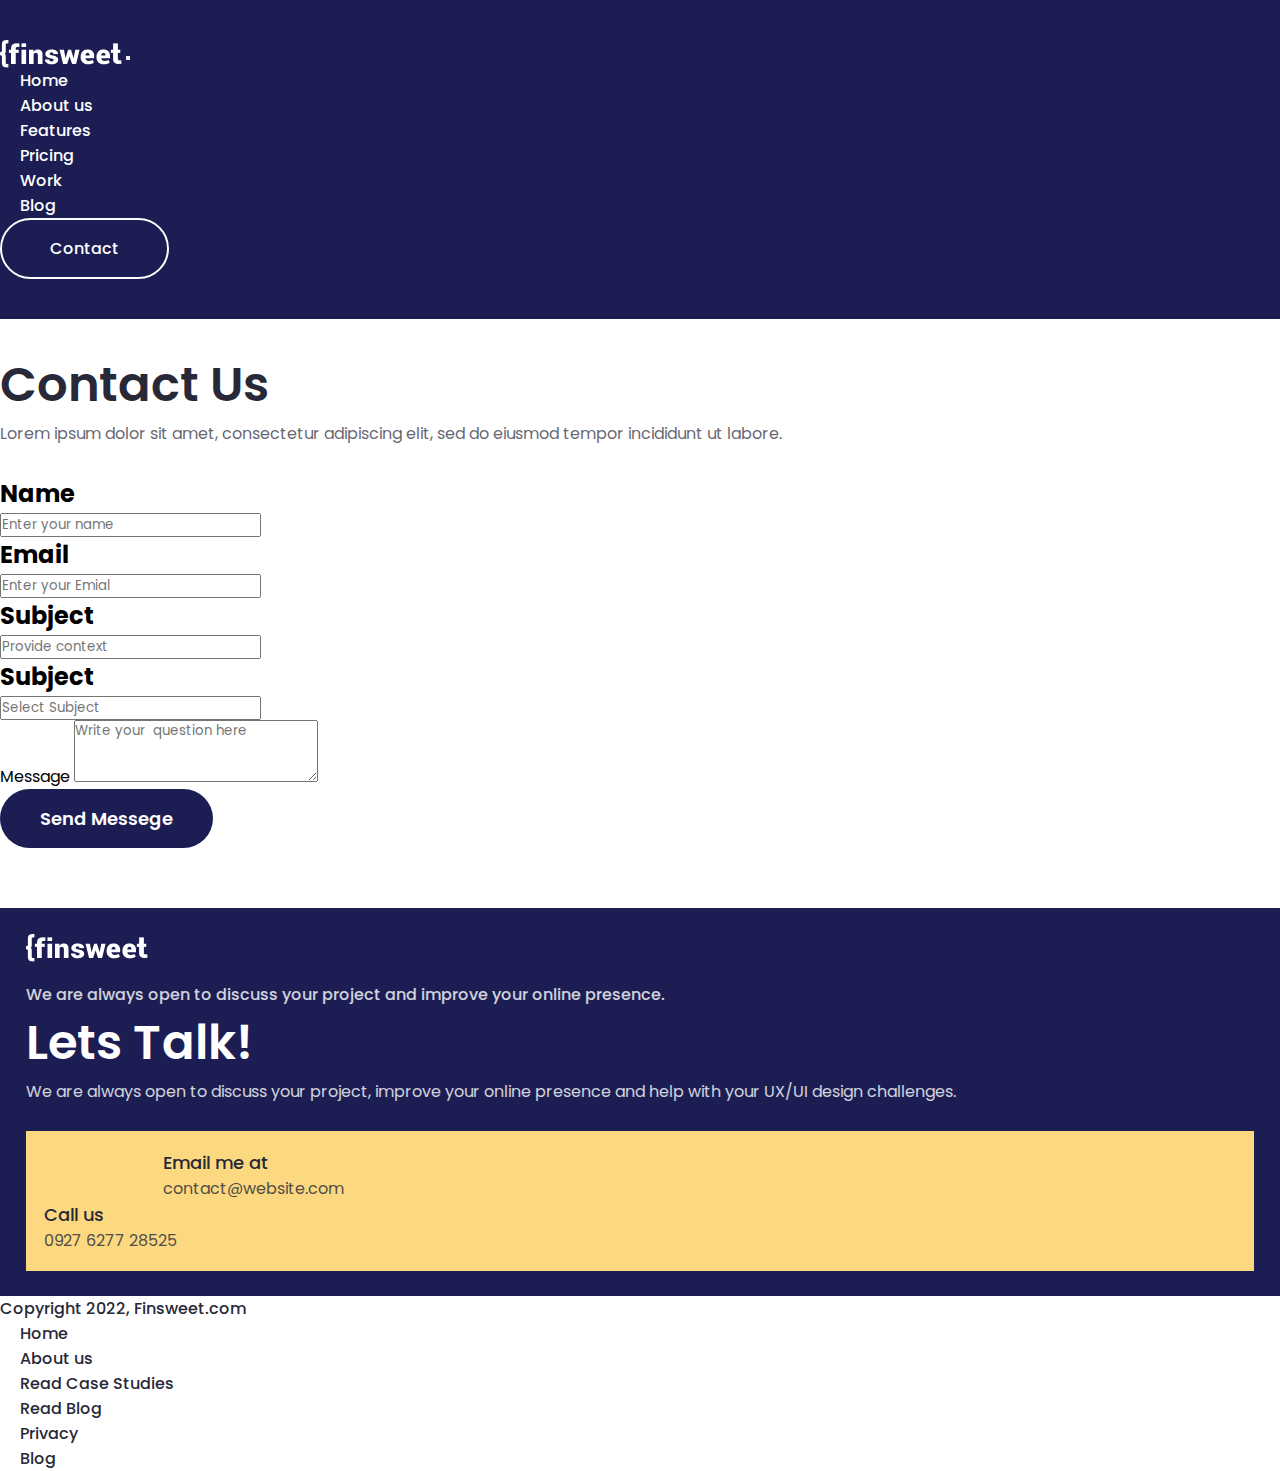
<file: contact.html>
<!doctype html>
<html lang="en">

<head>
    <meta charset="utf-8">
    <meta name="viewport" content="width=device-width, initial-scale=1">
    <title>Bootstrap demo</title>
    <link
        href="https://fonts.googleapis.com/css2?family=Manrope:wght@600&family=Poppins:wght@300;400;500;600;700;800&display=swap"
        rel="stylesheet">
    <link rel="stylesheet" href="https://cdnjs.cloudflare.com/ajax/libs/font-awesome/6.5.1/css/all.min.css"
        integrity="sha512-DTOQO9RWCH3ppGqcWaEA1BIZOC6xxalwEsw9c2QQeAIftl+Vegovlnee1c9QX4TctnWMn13TZye+giMm8e2LwA=="
        crossorigin="anonymous" referrerpolicy="no-referrer" />
    <link href="https://cdn.jsdelivr.net/npm/bootstrap@5.3.2/dist/css/bootstrap.min.css" rel="stylesheet"
        integrity="sha384-T3c6CoIi6uLrA9TneNEoa7RxnatzjcDSCmG1MXxSR1GAsXEV/Dwwykc2MPK8M2HN" crossorigin="anonymous">
    <link rel="stylesheet" href="css/contact.css">
</head>

<body data-bs-spy="scroll" data-bs-target=".bg_menu .bt-menu">
    <!-- nav part start -->
    <nav class=" navbar navbar-expand-lg bg_menu">
        <div class="container">
            <a class="navbar-brand" href="#"><img src="images/logo.png" alt=""></a>
            <button class="navbar-toggler nav_icon" type="button" data-bs-toggle="collapse"
                data-bs-target="#navbarSupportedContent" aria-controls="navbarSupportedContent" aria-expanded="false"
                aria-label="Toggle navigation">
                <span class="navbar-toggler-icon"></span>
            </button>
            <div class="collapse navbar-collapse text-center" id="navbarSupportedContent">
                <ul class="navbar-nav mx-auto mb-2 mb-lg-0">
                    <li class="nav-item">
                        <a class="nav-link active" aria-current="page" href="index.html">Home</a>
                    </li>
                    <li class="nav-item">
                        <a class="nav-link" href="about.html">About us</a>
                    </li>
                    <li class="nav-item">
                        <a class="nav-link" href="feature.html">Features</a>
                    </li>
                    <li class="nav-item">
                        <a class="nav-link" href="pricing.html">Pricing</a>
                    </li>
                    <li class="nav-item">
                        <a class="nav-link" href="work.html">Work</a>
                    </li>
                    <li class="nav-item">
                        <a class="nav-link" href="blog.html">Blog</a>
                    </li>
                </ul>
                <button class="contact" type="submit" onclick="document.location='contact.html'">Contact</button>
            </div>
        </div>
    </nav>
    <!-- nav part end -->
    <!-- contact part start -->
    <section id="contact">
        <div class="container">
            <div class="row justify-content-center">
                <div class="col-lg-6 text-center">
                    <div class="cntct_head">
                        <h2>Contact Us</h2>
                        <p>Lorem ipsum dolor sit amet, consectetur adipiscing elit, sed do eiusmod tempor incididunt ut
                            labore.</p>
                    </div>
                </div>
            </div>
            <div class="row">
                <div class="contact_dtls">
                    <div class="row justify-content-center">
                        <div class="col-lg-4 mb-3">
                            <h2>Name</h2>
                            <input type="text" class="form-control" placeholder="Enter your name"
                                aria-label="Enter your name">
                        </div>
                        <div class="col-lg-4">
                            <h2>Email</h2>
                            <input type="text" class="form-control" placeholder="Enter your Emial"
                                aria-label="Enter your Emial">
                        </div>
                    </div>
                    <div class="row justify-content-center">
                        <div class="col-lg-4 mb-3">
                            <h2>Subject</h2>
                            <input type="text" class="form-control" placeholder="Provide context"
                                aria-label="Provide context">
                        </div>
                        <div class="col-lg-4">
                            <h2>Subject</h2>
                            <input type="text" class="form-control" placeholder="Select Subject"
                                aria-label="Select Subject">
                        </div>
                    </div>
                    <div class="row justify-content-center">
                        <div class="col-lg-8">
                            <div class="mb-3">
                                <label for="exampleFormControlTextarea1" class="form-label">Message</label>
                                <textarea class="form-control" id="exampleFormControlTextarea1" rows="3"
                                    placeholder="Write your  question here"></textarea>
                            </div>
                            <div class="cntct_send">
                                <button>Send Messege</button>
                            </div>
                        </div>
                    </div>
                </div>
            </div>
        </div>
    </section>
    <!-- contact part end -->
    <!-- footer part start -->
    <footer>
        <div class="container">
            <div class="footer_top">
                <div class="row justify-content-between">
                    <div class="col-lg-4">
                        <div class="footer_left">
                            <a href="#"><img src="images/logo.png" alt="logo"></a>
                            <p>We are always open to discuss your project and improve your online presence.</p>
                        </div>
                    </div>
                    <div class="col-lg-4">
                        <div class="footer_right">
                            <h2>Lets Talk!</h2>
                            <p>We are always open to discuss your project, improve your online presence and help with
                                your UX/UI design challenges.</p>
                            <span>
                                <a href="#"><i class="fa-brands fa-facebook"></i></a>
                                <a href="#"><i class="fa-brands fa-twitter"></i></a>
                                <a href="#"><i class="fa-brands fa-instagram"></i></a>
                                <a href="#"><i class="fa-brands fa-linkedin"></i></a>
                            </span>
                        </div>
                    </div>
                </div>
                <div class="row">
                    <div class="col-lg-5">
                        <div class="cntact d-flex flex-row mb-3">
                            <div class="cnt_mail">
                                <div class="call">
                                    <h2>Email me at</h2>
                                    <a href="#">contact@website.com</a>
                                </div>
                            </div>
                            <div class="call">
                                <h2>Call us</h2>
                                <a href="#">0927 6277 28525</a>
                            </div>
                        </div>
                    </div>
                </div>
            </div>
        </div>
    </footer>
    <section>
        <div class="container">
            <nav class="navbar  navbar-expand-lg bt-menu justify-content-between">
                <span class="navbar-text">
                    Copyright 2022, Finsweet.com
                </span>
                <div id="navbarSupportedContent">
                    <ul class="navbar-nav btn_nav">
                        <li class="nav-item">
                            <a class="nav-link active" aria-current="page" href="index.html">Home</a>
                        </li>
                        <li class="nav-item">
                            <a class="nav-link" href="about.html">About us</a>
                        </li>
                        <li class="nav-item">
                            <a class="nav-link" href="read.html">Read Case Studies</a>
                        </li>
                        <li class="nav-item">
                            <a class="nav-link" href="readblog.html">Read Blog</a>
                        </li>
                        <li class="nav-item">
                            <a class="nav-link" href="privacy.html">Privacy</a>
                        </li>
                        <li class="nav-item">
                            <a class="nav-link" href="blog.html">Blog</a>
                        </li>
                    </ul>
                </div>
            </nav>
        </div>
    </section>


    <script src="https://cdn.jsdelivr.net/npm/bootstrap@5.3.2/dist/js/bootstrap.bundle.min.js"
        integrity="sha384-C6RzsynM9kWDrMNeT87bh95OGNyZPhcTNXj1NW7RuBCsyN/o0jlpcV8Qyq46cDfL"
        crossorigin="anonymous"></script>
</body>

</html>
</file>
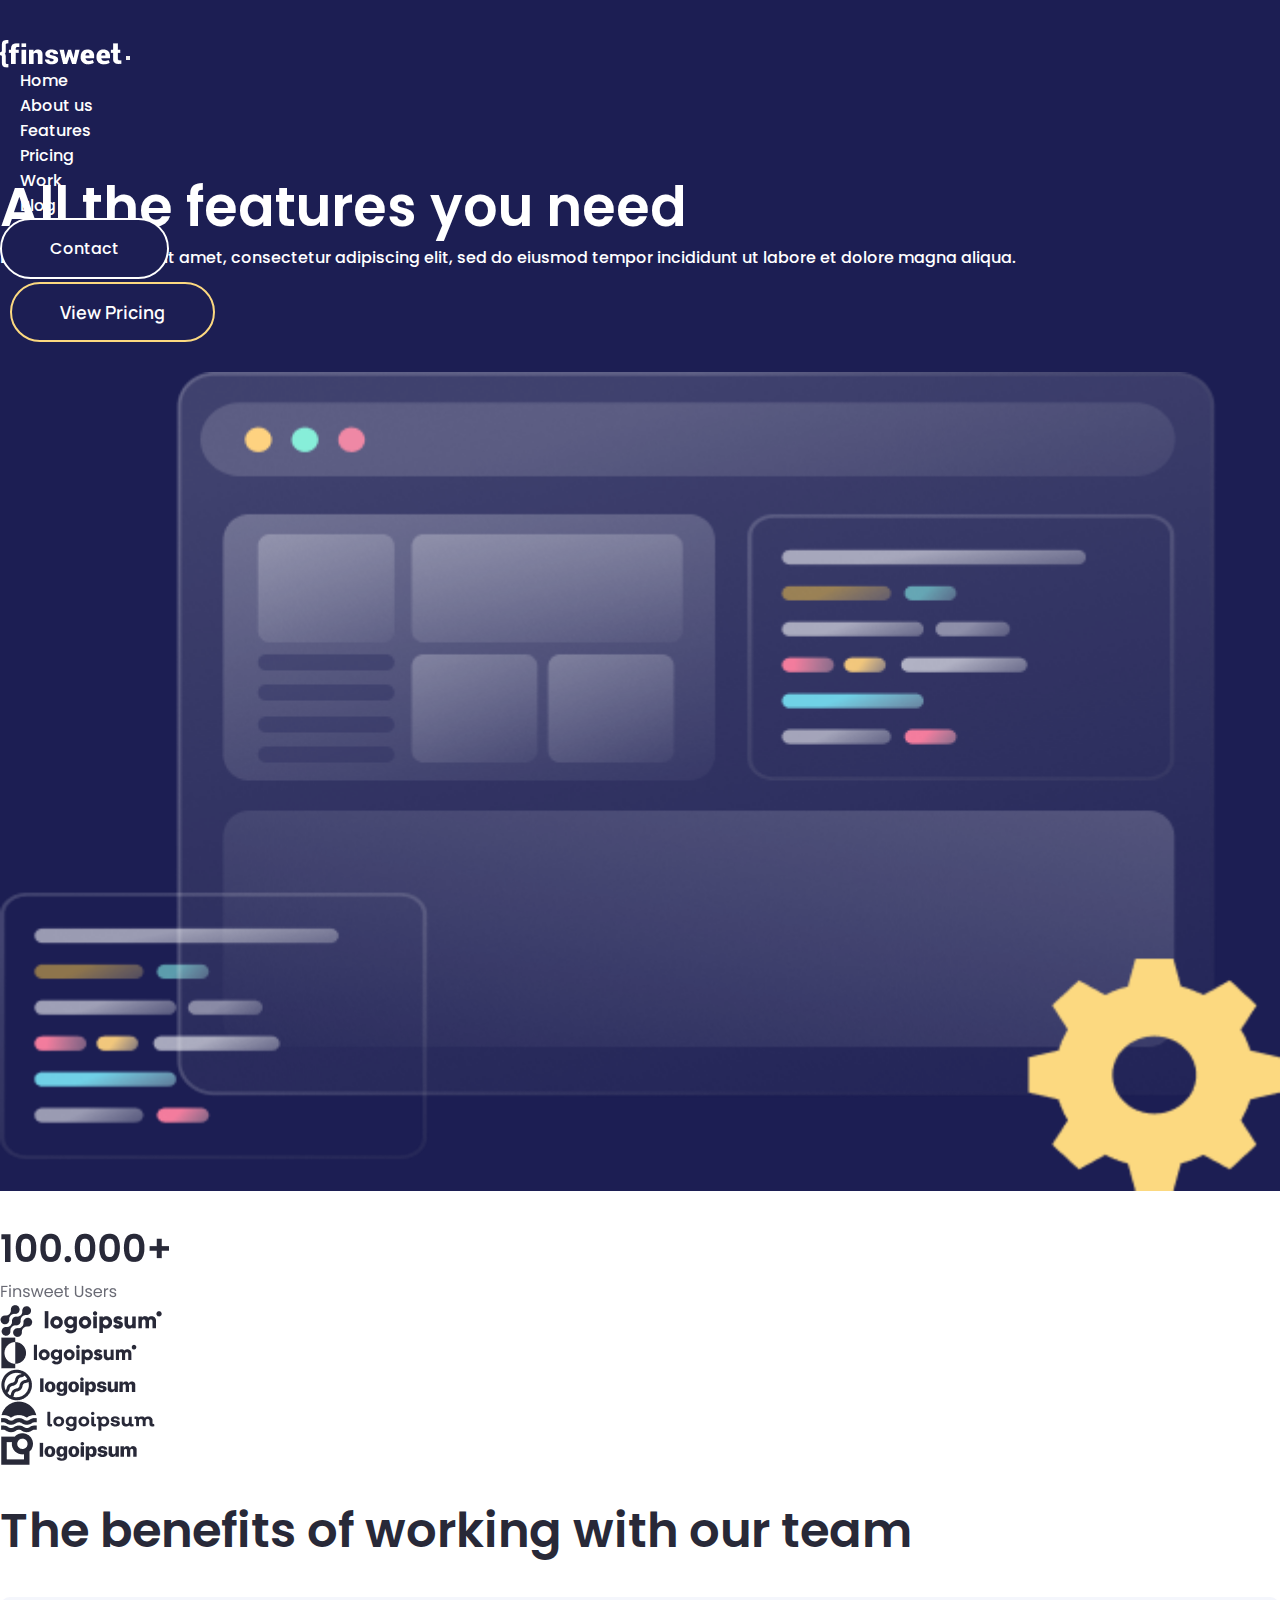
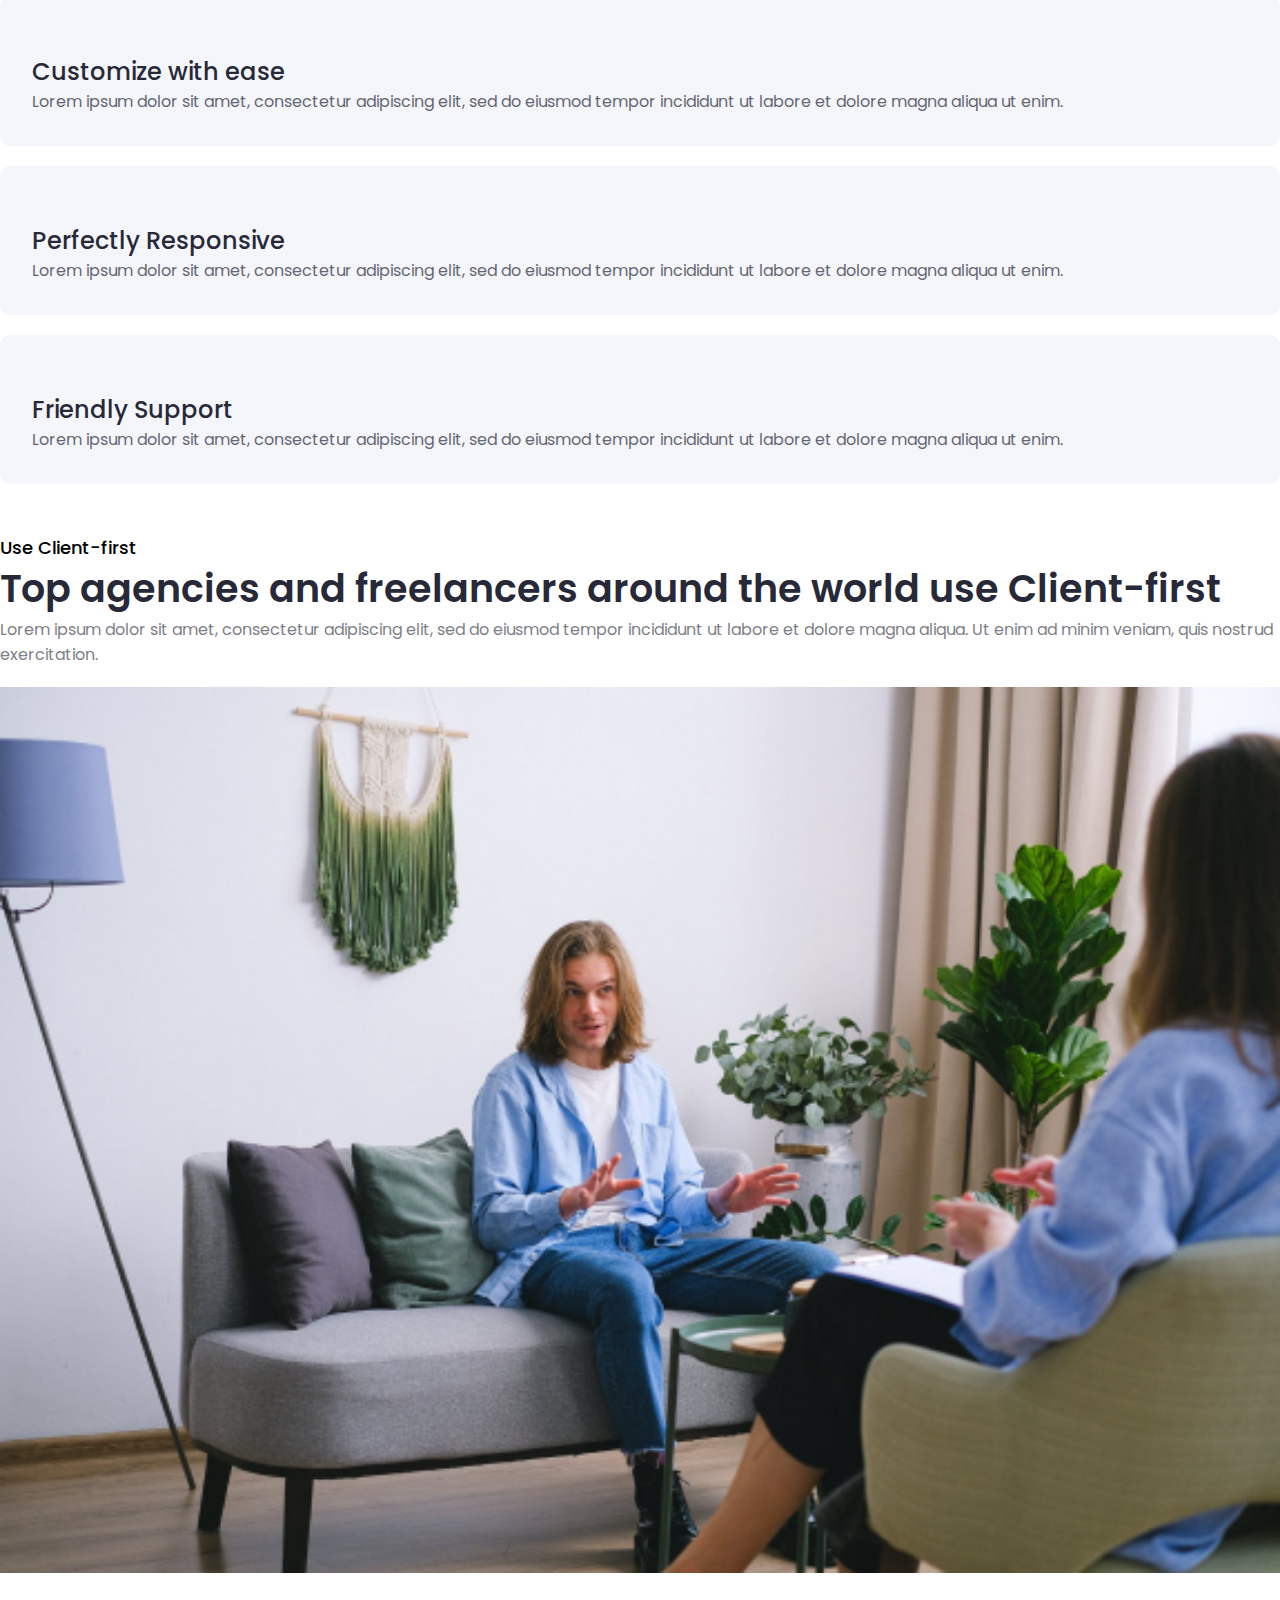
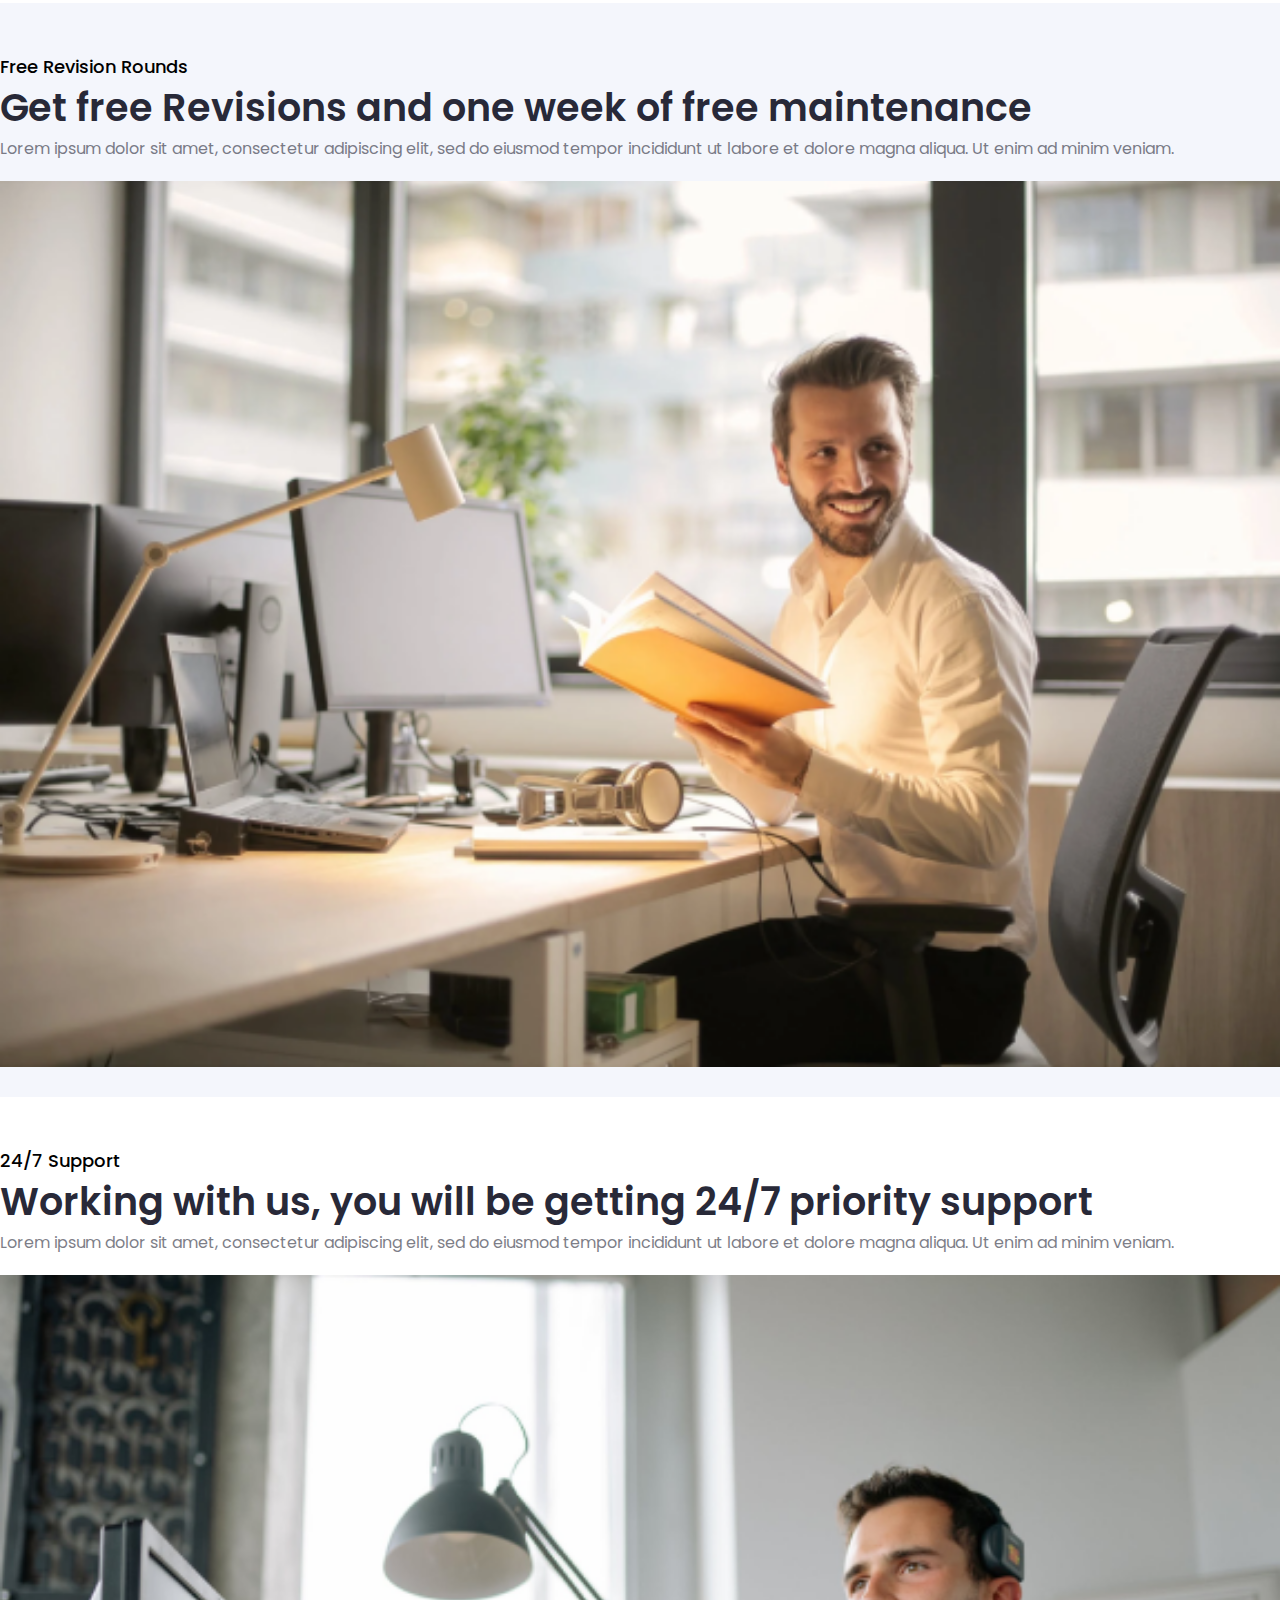
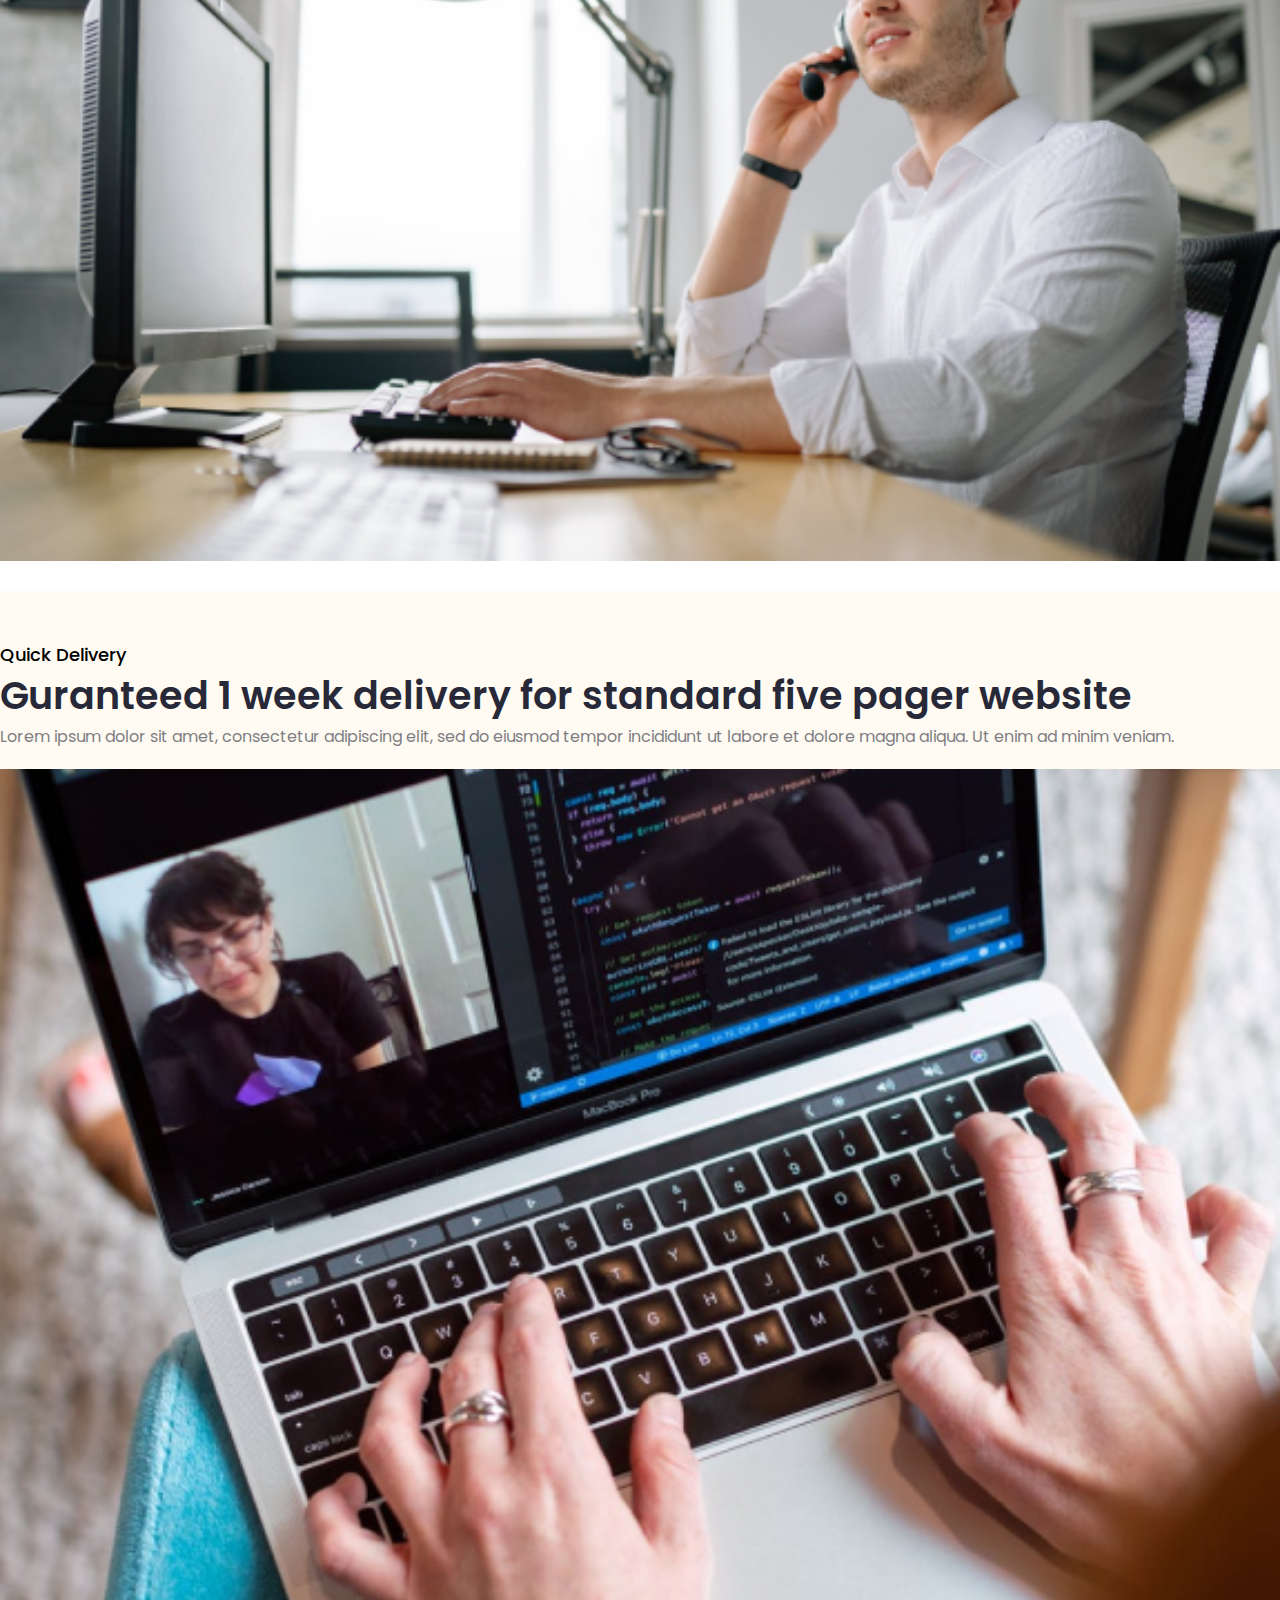
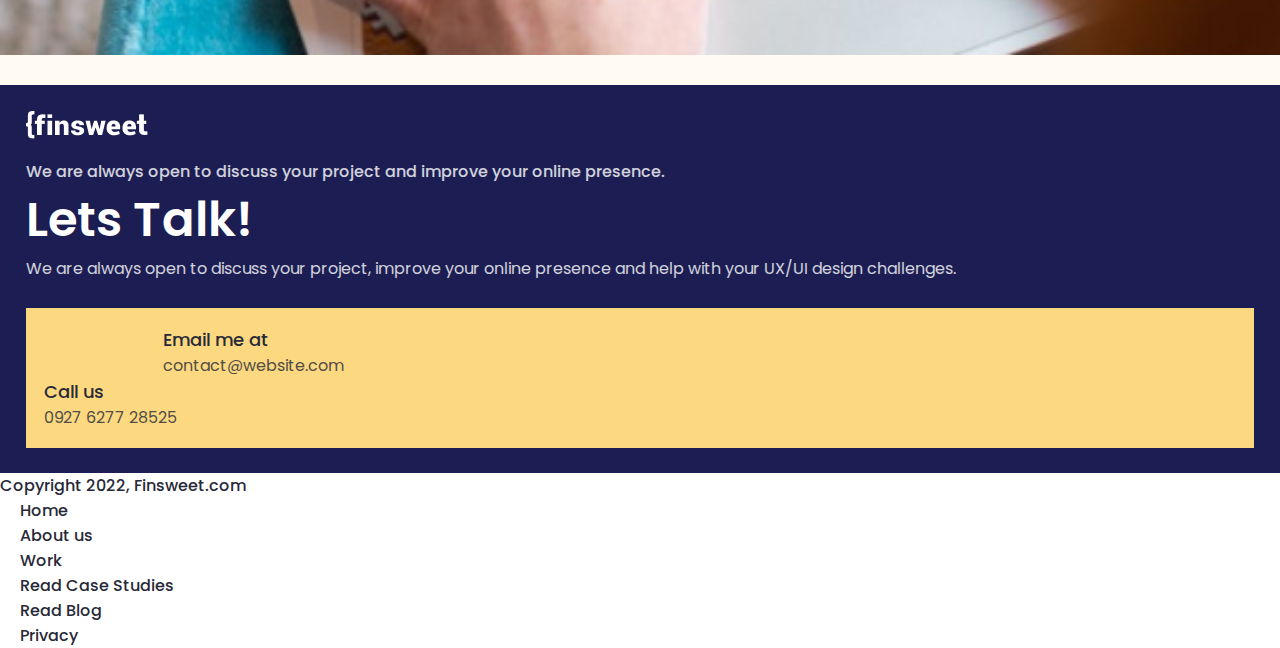
<file: feature.html>
<!doctype html>
<html lang="en">

<head>
    <meta charset="utf-8">
    <meta name="viewport" content="width=device-width, initial-scale=1">
    <title>Bootstrap demo</title>
    <link
        href="https://fonts.googleapis.com/css2?family=Manrope:wght@600&family=Poppins:wght@300;400;500;600;700;800&display=swap"
        rel="stylesheet">
    <link rel="stylesheet" href="https://cdnjs.cloudflare.com/ajax/libs/font-awesome/6.5.1/css/all.min.css"
        integrity="sha512-DTOQO9RWCH3ppGqcWaEA1BIZOC6xxalwEsw9c2QQeAIftl+Vegovlnee1c9QX4TctnWMn13TZye+giMm8e2LwA=="
        crossorigin="anonymous" referrerpolicy="no-referrer" />
    <link href="https://cdn.jsdelivr.net/npm/bootstrap@5.3.2/dist/css/bootstrap.min.css" rel="stylesheet"
        integrity="sha384-T3c6CoIi6uLrA9TneNEoa7RxnatzjcDSCmG1MXxSR1GAsXEV/Dwwykc2MPK8M2HN" crossorigin="anonymous">
    <link rel="stylesheet" href="css/feature.css">
    <link rel="stylesheet" href="index.html">
</head>

<body data-bs-spy="scroll" data-bs-target=".bg_menu .bt-menu">
    <!-- nav part start -->
    <nav class=" navbar navbar-expand-lg bg_menu">
        <div class="container">
            <a class="navbar-brand" href="#"><img src="images/logo.png" alt=""></a>
            <button class="navbar-toggler nav_icon" type="button" data-bs-toggle="collapse"
                data-bs-target="#navbarSupportedContent" aria-controls="navbarSupportedContent" aria-expanded="false"
                aria-label="Toggle navigation">
                <span class="navbar-toggler-icon"></span>
            </button>
            <div class="collapse navbar-collapse text-center" id="navbarSupportedContent">
                <ul class="navbar-nav mx-auto mb-2 mb-lg-0">
                    <li class="nav-item">
                        <a class="nav-link active" aria-current="page" href="index.html">Home</a>
                    </li>
                    <li class="nav-item">
                        <a class="nav-link" href="about.html">About us</a>
                    </li>
                    <li class="nav-item">
                        <a class="nav-link" href="feature.html">Features</a>
                    </li>
                    <li class="nav-item">
                        <a class="nav-link" href="pricing.html">Pricing</a>
                    </li>
                    <li class="nav-item">
                        <a class="nav-link" href="work.html">Work</a>
                    </li>
                    <li class="nav-item">
                        <a class="nav-link" href="blog.html">Blog</a>
                    </li>
                </ul>
                <button class="contact" type="submit" onclick="document.location='contact.html'">Contact</button>
            </div>
        </div>
    </nav>
    <!-- nav part end -->
    <!-- feature part start -->
    <section id="feature">
        <div class="container">
            <div class="row justify-content-between">
                <div class="col-lg-5 order-lg-0 order-sm-1 order-1">
                    <div class="banner_head">
                        <h2>All the features you need</h2>
                        <p>Lorem ipsum dolor sit amet, consectetur adipiscing elit, sed do eiusmod tempor incididunt ut
                            labore et dolore magna aliqua.</p>
                        <a href="#">View Pricing</a>
                    </div>
                </div>
                <div class="col-lg-6">
                    <div class="ban_img">
                        <img src="images/feature/banner.png" alt="banner">
                    </div>
                </div>
            </div>
        </div>
    </section>
    <!-- feature part end -->
    <!-- team part start -->
    <section id="work">
        <div class="container">
            <div class="work_logo">
                <div class="row">
                    <div class="col-lg-2 col-sm-4 col-4">
                        <a href="#"><img src="images/about/logo/Logo Number.png" alt=""></a>
                    </div>
                    <div class="col-lg-2 col-sm-4 col-4">
                        <a href="#"><img src="images/about/logo/Logo1.png" alt=""></a>
                    </div>
                    <div class="col-lg-2 col-sm-4 col-4">
                        <a href="#"><img src="images/about/logo/Logo2.png" alt=""></a>
                    </div>
                    <div class="col-lg-2 col-sm-4 col-4">
                        <a href="#"><img src="images/about/logo/Logo3.png" alt=""></a>
                    </div>
                    <div class="col-lg-2 col-sm-4 col-4">
                        <a href="#"><img src="images/about/logo/Logo4.png" alt=""></a>
                    </div>
                    <div class="col-lg-2 col-sm-4 col-4">
                        <a href="#"><img src="images/about/logo/Logo5.png" alt=""></a>
                    </div>
                </div>
            </div>
            <div class="row justify-content-center text-center mb-3">
                <div class="col-lg-6">
                    <div class="work_head">
                        <h2>The benefits of working with our team</h2>
                    </div>
                </div>
            </div>
            <div class="row">
                <div class="col-lg-4 col-sm-6">
                    <div class="work_dtls">
                        <a href="#"><i class="fa-solid fa-file-pen"></i> </a>
                        <h2>Customize with ease</h2>
                        <p>Lorem ipsum dolor sit amet, consectetur adipiscing elit, sed do eiusmod tempor incididunt ut
                            labore et dolore magna aliqua ut enim.</p>
                    </div>
                </div>
                <div class="col-lg-4 col-sm-6">
                    <div class="work_dtls">
                        <a href="#"><i class="fa-solid fa-pen-ruler"></i></a>
                        <h2>Perfectly Responsive</h2>
                        <p>Lorem ipsum dolor sit amet, consectetur adipiscing elit, sed do eiusmod tempor incididunt ut
                            labore et dolore magna aliqua ut enim.</p>
                    </div>
                </div>
                <div class="col-lg-4 col-sm-6">
                    <div class="work_dtls">
                        <a href="#"><i class="fa-solid fa-users"></i> </a>
                        <h2>Friendly Support</h2>
                        <p>Lorem ipsum dolor sit amet, consectetur adipiscing elit, sed do eiusmod tempor incididunt ut
                            labore et dolore magna aliqua ut enim.</p>
                    </div>
                </div>
            </div>
        </div>
    </section>
    <!-- team part end -->
    <!-- clint part end -->
    <section id="clint">
        <div class="container">
            <div class="row">
                <div class="col-lg-6 col-sm-6">
                    <div class="clint_text">
                        <h3>Use Client-first</h3>
                        <h2>Top agencies and freelancers around the world use Client-first
                        </h2>
                        <p>Lorem ipsum dolor sit amet, consectetur adipiscing elit, sed do eiusmod tempor incididunt ut
                            labore et dolore magna aliqua. Ut enim ad minim veniam, quis nostrud exercitation.
                        </p>
                    </div>
                </div>
                <div class="col-lg-6 col-sm-6">
                    <div class="clint_img">
                        <img src="images/feature/man.png" alt="man">
                    </div>
                </div>
            </div>
        </div>
    </section>
    <section id="clint2">
        <div class="container">
            <div class="row">
                <div class="col-lg-6 order-1 col-sm-6">
                    <div class="clint_text">
                        <h3>Free Revision Rounds</h3>
                        <h2>Get free Revisions and one week of free maintenance</h2>
                        <p>Lorem ipsum dolor sit amet, consectetur adipiscing elit, sed do eiusmod tempor incididunt ut
                            labore et dolore magna aliqua. Ut enim ad minim veniam.
                        </p>
                    </div>
                </div>
                <div class="col-lg-6 col-sm-6">
                    <div class="clint_img">
                        <img src="images/feature/man2.png" alt="man2">
                    </div>
                </div>
            </div>
        </div>
    </section>
    <section id="clint3">
        <div class="container">
            <div class="row">
                <div class="col-lg-6 col-sm-6">
                    <div class="clint_text">
                        <h3>24/7 Support</h3>
                        <h2>Working with us, you will be getting 24/7 priority support</h2>
                        <p>Lorem ipsum dolor sit amet, consectetur adipiscing elit, sed do eiusmod tempor incididunt ut
                            labore et dolore magna aliqua. Ut enim ad minim veniam.</p>
                    </div>
                </div>
                <div class="col-lg-6 col-sm-6">
                    <div class="clint_img">
                        <img src="images/feature/man3.png" alt="man3">
                    </div>
                </div>
            </div>
        </div>
    </section>
    <section id="clint4">
        <div class="container">
            <div class="row">
                <div class="col-lg-6 order-1 col-sm-6">
                    <div class="clint_text">
                        <h3>Quick Delivery</h3>
                        <h2>Guranteed 1 week delivery for standard five pager website</h2>
                        <p>Lorem ipsum dolor sit amet, consectetur adipiscing elit, sed do eiusmod tempor incididunt ut
                            labore et dolore magna aliqua. Ut enim ad minim veniam.</p>
                    </div>
                </div>
                <div class="col-lg-6 col-sm-6">
                    <div class="clint_img">
                        <img src="images/feature/man4.png" alt="man4">
                    </div>
                </div>
            </div>
        </div>
    </section>
    <!-- clint part end -->
    <!-- footer part start -->
    <footer>
        <div class="container">
            <div class="footer_top">
                <div class="row justify-content-between">
                    <div class="col-lg-4">
                        <div class="footer_left">
                            <a href="#"><img src="images/logo.png" alt="logo"></a>
                            <p>We are always open to discuss your project and improve your online presence.</p>
                        </div>
                    </div>
                    <div class="col-lg-4">
                        <div class="footer_right">
                            <h2>Lets Talk!</h2>
                            <p>We are always open to discuss your project, improve your online presence and help with
                                your UX/UI design challenges.</p>
                            <span>
                                <a href="#"><i class="fa-brands fa-facebook"></i></a>
                                <a href="#"><i class="fa-brands fa-twitter"></i></a>
                                <a href="#"><i class="fa-brands fa-instagram"></i></a>
                                <a href="#"><i class="fa-brands fa-linkedin"></i></a>
                            </span>
                        </div>
                    </div>
                </div>
                <div class="row">
                    <div class="col-lg-5">
                        <div class="cntact d-flex flex-row mb-3">
                            <div class="cnt_mail">
                                <div class="call">
                                    <h2>Email me at</h2>
                                    <a href="#">contact@website.com</a>
                                </div>
                            </div>
                            <div class="call">
                                <h2>Call us</h2>
                                <a href="#">0927 6277 28525</a>
                            </div>
                        </div>
                    </div>
                </div>
            </div>
        </div>
    </footer>
    <section>
        <div class="container">
            <nav class="navbar  navbar-expand-lg bt-menu justify-content-between">
                <span class="navbar-text">
                    Copyright 2022, Finsweet.com
                </span>
                <div id="navbarSupportedContent">
                    <ul class="navbar-nav btn_nav">
                        <li class="nav-item">
                            <a class="nav-link active" aria-current="page" href="index.html">Home</a>
                        </li>
                        <li class="nav-item">
                            <a class="nav-link" href="about.html">About us</a>
                        </li>
                        <li class="nav-item">
                            <a class="nav-link" href="work.html">Work</a>
                        </li>
                        <li class="nav-item">
                            <a class="nav-link" href="read.html">Read Case Studies</a>
                        </li>
                        <li class="nav-item">
                            <a class="nav-link" href="readblog.html">Read Blog</a>
                        </li>
                        <li class="nav-item">
                            <a class="nav-link" href="privacy.html">Privacy</a>
                        </li>
                    </ul>
                </div>
            </nav>
        </div>
    </section>
    <!-- footer part end -->
    <script src="https://cdn.jsdelivr.net/npm/bootstrap@5.3.2/dist/js/bootstrap.bundle.min.js"
        integrity="sha384-C6RzsynM9kWDrMNeT87bh95OGNyZPhcTNXj1NW7RuBCsyN/o0jlpcV8Qyq46cDfL"
        crossorigin="anonymous"></script>
</body>

</html>
</file>
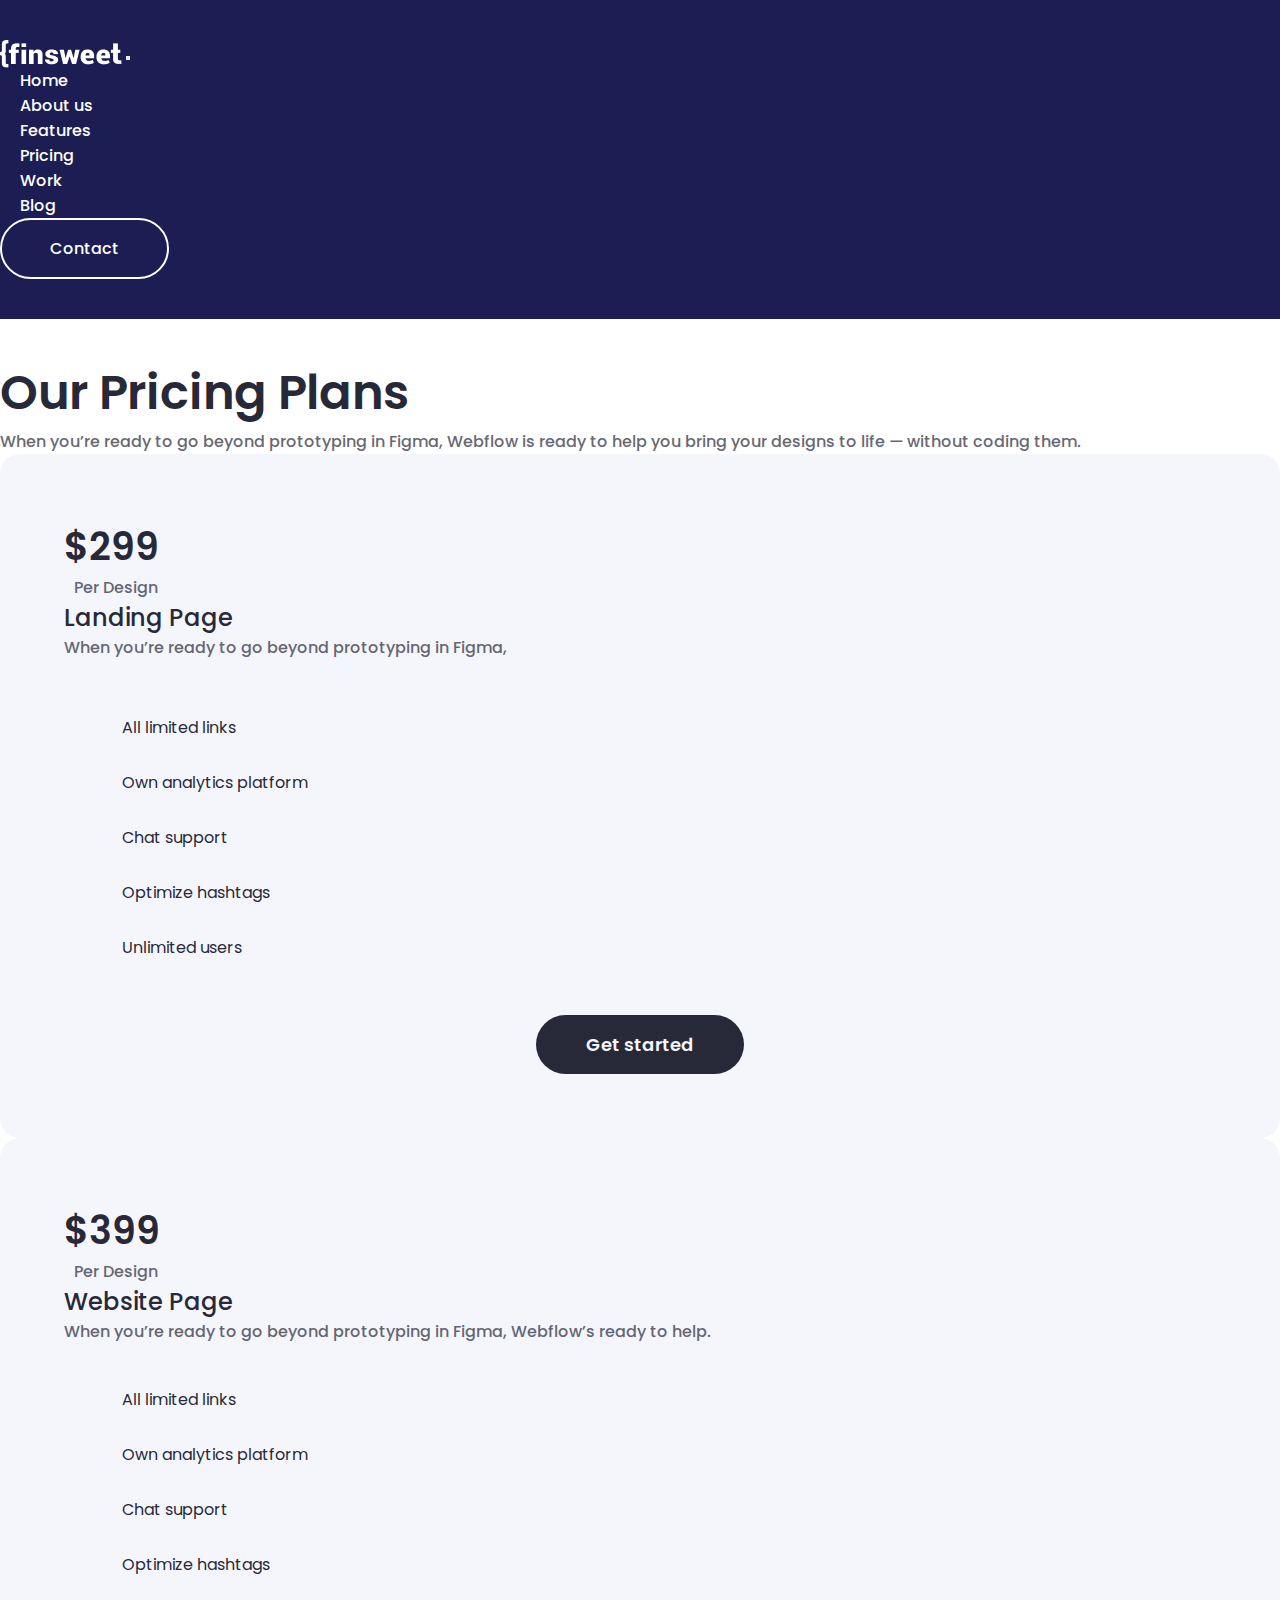
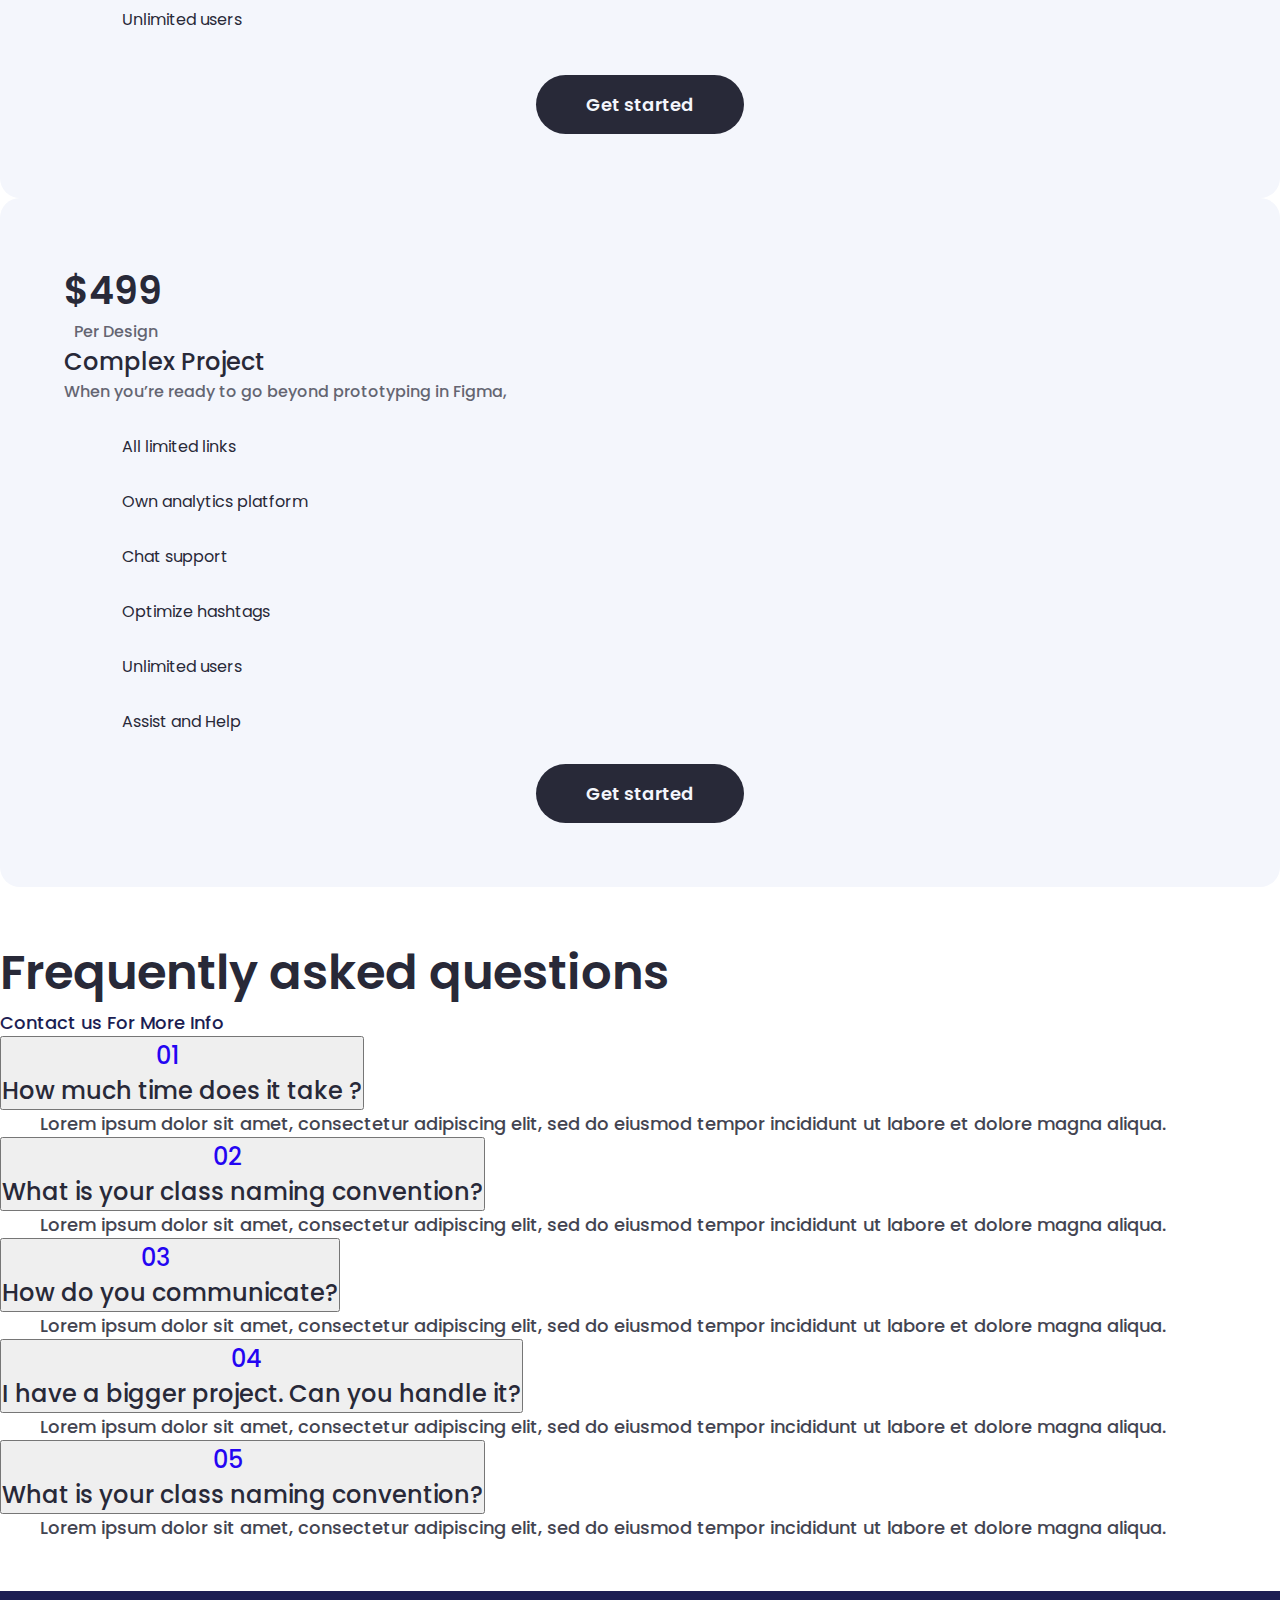
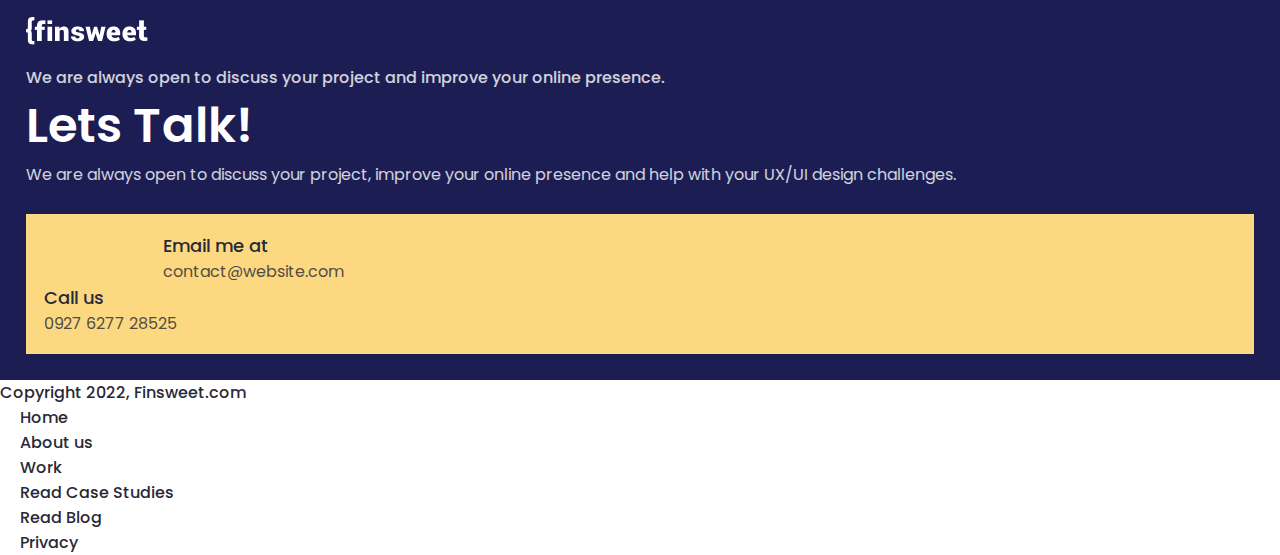
<file: pricing.html>
<!doctype html>
<html lang="en">

<head>
    <meta charset="utf-8">
    <meta name="viewport" content="width=device-width, initial-scale=1">
    <title>Bootstrap demo</title>
    <link
        href="https://fonts.googleapis.com/css2?family=Manrope:wght@600&family=Poppins:wght@300;400;500;600;700;800&display=swap"
        rel="stylesheet">
    <link rel="stylesheet" href="https://cdnjs.cloudflare.com/ajax/libs/font-awesome/6.5.1/css/all.min.css"
        integrity="sha512-DTOQO9RWCH3ppGqcWaEA1BIZOC6xxalwEsw9c2QQeAIftl+Vegovlnee1c9QX4TctnWMn13TZye+giMm8e2LwA=="
        crossorigin="anonymous" referrerpolicy="no-referrer" />
    <link href="https://cdn.jsdelivr.net/npm/bootstrap@5.3.2/dist/css/bootstrap.min.css" rel="stylesheet"
        integrity="sha384-T3c6CoIi6uLrA9TneNEoa7RxnatzjcDSCmG1MXxSR1GAsXEV/Dwwykc2MPK8M2HN" crossorigin="anonymous">
    <link rel="stylesheet" href="css/pricing.css">
</head>

<body data-bs-spy="scroll" data-bs-target=".bg_menu .bt-menu">
    <!-- nav part start -->
    <nav class=" navbar navbar-expand-lg bg_menu">
        <div class="container">
            <a class="navbar-brand" href="#"><img src="images/logo.png" alt=""></a>
            <button class="navbar-toggler nav_icon" type="button" data-bs-toggle="collapse"
                data-bs-target="#navbarSupportedContent" aria-controls="navbarSupportedContent" aria-expanded="false"
                aria-label="Toggle navigation">
                <span class="navbar-toggler-icon"></span>
            </button>
            <div class="collapse navbar-collapse text-center" id="navbarSupportedContent">
                <ul class="navbar-nav mx-auto mb-2 mb-lg-0">
                    <li class="nav-item">
                        <a class="nav-link active" aria-current="page" href="index.html">Home</a>
                    </li>
                    <li class="nav-item">
                        <a class="nav-link" href="about.html">About us</a>
                    </li>
                    <li class="nav-item">
                        <a class="nav-link" href="feature.html">Features</a>
                    </li>
                    <li class="nav-item">
                        <a class="nav-link" href="pricing.html">Pricing</a>
                    </li>
                    <li class="nav-item">
                        <a class="nav-link" href="work.html">Work</a>
                    </li>
                    <li class="nav-item">
                        <a class="nav-link" href="blog.html">Blog</a>
                    </li>
                </ul>
                <button class="contact" type="submit" onclick="document.location='contact.html'">Contact</button>
            </div>
        </div>
    </nav>
    <!-- nav part end -->
    <!-- pricing part star -->
    <section id="pricing">
        <div class="container">
            <div class="row justify-content-center text-center">
                <div class="col-lg-6">
                    <div class="price_head mb-5">
                        <h2>Our Pricing Plans</h2>
                        <p>When you’re ready to go beyond prototyping in Figma, Webflow is ready to help you bring your
                            designs to life — without coding them.</p>
                    </div>
                </div>
            </div>
            <div class="row justify-content-center">
                <div class="col-lg-3 col-sm-6 col-8 mb-4">
                    <div class="price_dtls">
                        <div class="price_dtls_head d-flex">
                            <h2>$299</h2>
                            <p>Per Design</p>
                        </div>
                        <h3>Landing Page</h3>
                        <p>When you’re ready to go beyond prototyping in Figma,</p>
                        <div class="spout" id="spout_one">
                            <h6><i class="fa-solid fa-play"></i>All limited links</h6>
                            <h6><i class="fa-solid fa-play"></i>Own analytics platform</h6>
                            <h6><i class="fa-solid fa-play"></i>Chat support</h6>
                            <h6><i class="fa-solid fa-play"></i>Optimize hashtags</h6>
                            <h6><i class="fa-solid fa-play"></i>Unlimited users</h6>
                        </div>
                        <div class="dtls_last">
                            <a href="#">Get started</a>
                        </div>
                    </div>
                </div>
                <div class="col-lg-3 col-sm-6 col-8 mb-4">
                    <div class="price_dtls">
                        <div class="price_dtls_head d-flex">
                            <h2>$399</h2>
                            <p>Per Design</p>
                        </div>
                        <h3>Website Page</h3>
                        <p>When you’re ready to go beyond prototyping in Figma, Webflow’s ready to help.</p>
                        <div class="spout" id="spout_two">
                            <h6><i class="fa-solid fa-play"></i>All limited links</h6>
                            <h6><i class="fa-solid fa-play"></i>Own analytics platform</h6>
                            <h6><i class="fa-solid fa-play"></i>Chat support</h6>
                            <h6><i class="fa-solid fa-play"></i>Optimize hashtags</h6>
                            <h6><i class="fa-solid fa-play"></i>Unlimited users</h6>
                        </div>
                        <div class="dtls_last">
                            <a href="#">Get started</a>
                        </div>
                    </div>
                </div>
                <div class="col-lg-3 col-sm-6 col-8 mb-4">
                    <div class="price_dtls">
                        <div class="price_dtls_head d-flex">
                            <h2>$499</h2>
                            <p>Per Design</p>
                        </div>
                        <h3>Complex Project</h3>
                        <p>When you’re ready to go beyond prototyping in Figma,</p>
                        <div class="spout">
                            <h6><i class="fa-solid fa-play"></i>All limited links</h6>
                            <h6><i class="fa-solid fa-play"></i>Own analytics platform</h6>
                            <h6><i class="fa-solid fa-play"></i>Chat support</h6>
                            <h6><i class="fa-solid fa-play"></i>Optimize hashtags</h6>
                            <h6><i class="fa-solid fa-play"></i>Unlimited users</h6>
                            <h6><i class="fa-solid fa-play"></i>Assist and Help </h6>
                        </div>
                        <div class="dtls_last">
                            <a href="#">Get started</a>
                        </div>
                    </div>
                </div>
            </div>
    </section>
    <!-- pricing part end -->
    <!-- faq part start -->
    <section id="faq">
        <div class="container">
            <div class="row">
                <div class="col-lg-4">
                    <div class="faq_head">
                        <h2>Frequently asked questions</h2>
                        <a href="#">Contact us For More Info </a>
                    </div>
                </div>
                <div class="col-lg-8">
                    <div class="accordion" id="accordionExample">
                        <div class="accordion-item">
                            <span class="accordion-header faq_btn">
                                <button class="accordion-button collapsed" type="button" data-bs-toggle="collapse"
                                    data-bs-target="#collapseOne" aria-expanded="true" aria-controls="collapseOne">
                                    <a href="#">01</a>
                                    <h2>How much time does it take ?</h2>
                                </button>
                            </span>
                            <div id="collapseOne" class="accordion-collapse collapse show"
                                data-bs-parent="#accordionExample">
                                <div class="accordion-body">
                                    <p>Lorem ipsum dolor sit amet, consectetur adipiscing elit, sed do eiusmod tempor
                                        incididunt ut labore et dolore magna aliqua.</p>
                                </div>
                            </div>
                        </div>
                        <div class="accordion-item">
                            <span class="accordion-header faq_btn">
                                <button class="accordion-button collapsed" type="button" data-bs-toggle="collapse"
                                    data-bs-target="#collapseTwo" aria-expanded="false" aria-controls="collapseTwo">
                                    <a href="#">02</a>
                                    <h2>What is your class naming convention?</h2>
                                </button>
                            </span>
                            <div id="collapseTwo" class="accordion-collapse collapse"
                                data-bs-parent="#accordionExample">
                                <div class="accordion-body">
                                    <p>Lorem ipsum dolor sit amet, consectetur adipiscing elit, sed do eiusmod tempor
                                        incididunt ut labore et dolore magna aliqua.</p>
                                </div>
                            </div>
                        </div>
                        <div class="accordion-item">
                            <span class="accordion-header faq_btn">
                                <button class="accordion-button collapsed" type="button" data-bs-toggle="collapse"
                                    data-bs-target="#collapseThree" aria-expanded="false" aria-controls="collapseThree">
                                    <a href="#">03</a>
                                    <h2>How do you communicate?</h2>
                                </button>
                            </span>
                            <div id="collapseThree" class="accordion-collapse collapse"
                                data-bs-parent="#accordionExample">
                                <div class="accordion-body">
                                    <p>Lorem ipsum dolor sit amet, consectetur adipiscing elit, sed do eiusmod tempor
                                        incididunt ut labore et dolore magna aliqua.</p>
                                </div>
                            </div>
                        </div>
                        <div class="accordion-item">
                            <span class="accordion-header faq_btn">
                                <button class="accordion-button collapsed" type="button" data-bs-toggle="collapse"
                                    data-bs-target="#collapseFour" aria-expanded="false" aria-controls="collapseFour">
                                    <a href="#">04</a>
                                    <h2>I have a bigger project. Can you handle it?</h2>
                                </button>
                            </span>
                            <div id="collapseFour" class="accordion-collapse collapse"
                                data-bs-parent="#accordionExample">
                                <div class="accordion-body">
                                    <p>Lorem ipsum dolor sit amet, consectetur adipiscing elit, sed do eiusmod tempor
                                        incididunt ut labore et dolore magna aliqua.</p>
                                </div>
                            </div>
                        </div>
                        <div class="accordion-item">
                            <span class="accordion-header faq_btn">
                                <button class="accordion-button collapsed" type="button" data-bs-toggle="collapse"
                                    data-bs-target="#collapseFive" aria-expanded="false" aria-controls="collapseFive">
                                    <a href="#">05</a>
                                    <h2>What is your class naming convention?</h2>
                                </button>
                            </span>
                            <div id="collapseFive" class="accordion-collapse collapse"
                                data-bs-parent="#accordionExample">
                                <div class="accordion-body">
                                    <p>Lorem ipsum dolor sit amet, consectetur adipiscing elit, sed do eiusmod tempor
                                        incididunt ut labore et dolore magna aliqua.</p>
                                </div>
                            </div>
                        </div>
                    </div>
                </div>
            </div>
        </div>
    </section>
    <!-- faq part end -->
    <!-- footer part start -->
    <footer>
        <div class="container">
            <div class="footer_top">
                <div class="row justify-content-between">
                    <div class="col-lg-4">
                        <div class="footer_left">
                            <a href="#"><img src="images/logo.png" alt="logo"></a>
                            <p>We are always open to discuss your project and improve your online presence.</p>
                        </div>
                    </div>
                    <div class="col-lg-4">
                        <div class="footer_right">
                            <h2>Lets Talk!</h2>
                            <p>We are always open to discuss your project, improve your online presence and help with
                                your UX/UI design challenges.</p>
                            <span>
                                <a href="#"><i class="fa-brands fa-facebook"></i></a>
                                <a href="#"><i class="fa-brands fa-twitter"></i></a>
                                <a href="#"><i class="fa-brands fa-instagram"></i></a>
                                <a href="#"><i class="fa-brands fa-linkedin"></i></a>
                            </span>
                        </div>
                    </div>
                </div>
                <div class="row">
                    <div class="col-lg-5">
                        <div class="cntact d-flex flex-row mb-3">
                            <div class="cnt_mail">
                                <div class="call">
                                    <h2>Email me at</h2>
                                    <a href="#">contact@website.com</a>
                                </div>
                            </div>
                            <div class="call">
                                <h2>Call us</h2>
                                <a href="#">0927 6277 28525</a>
                            </div>
                        </div>
                    </div>
                </div>
            </div>
        </div>
    </footer>
    <section>
        <div class="container">
            <nav class="navbar  navbar-expand-lg bt-menu justify-content-between">
                <span class="navbar-text">
                    Copyright 2022, Finsweet.com
                </span>
                <div id="navbarSupportedContent">
                    <ul class="navbar-nav btn_nav">
                        <li class="nav-item">
                            <a class="nav-link active" aria-current="page" href="index.html">Home</a>
                        </li>
                        <li class="nav-item">
                            <a class="nav-link" href="about.html">About us</a>
                        </li>
                        <li class="nav-item">
                            <a class="nav-link" href="work.html">Work</a>
                        </li>
                        <li class="nav-item">
                            <a class="nav-link" href="read.html">Read Case Studies</a>
                        </li>
                        <li class="nav-item">
                            <a class="nav-link" href="readblog.html">Read Blog</a>
                        </li>
                        <li class="nav-item">
                            <a class="nav-link" href="privacy.html">Privacy</a>
                        </li>
                    </ul>
                </div>
            </nav>
        </div>
    </section>


    <script src="https://cdn.jsdelivr.net/npm/bootstrap@5.3.2/dist/js/bootstrap.bundle.min.js"
        integrity="sha384-C6RzsynM9kWDrMNeT87bh95OGNyZPhcTNXj1NW7RuBCsyN/o0jlpcV8Qyq46cDfL"
        crossorigin="anonymous"></script>
</body>

</html>
</file>
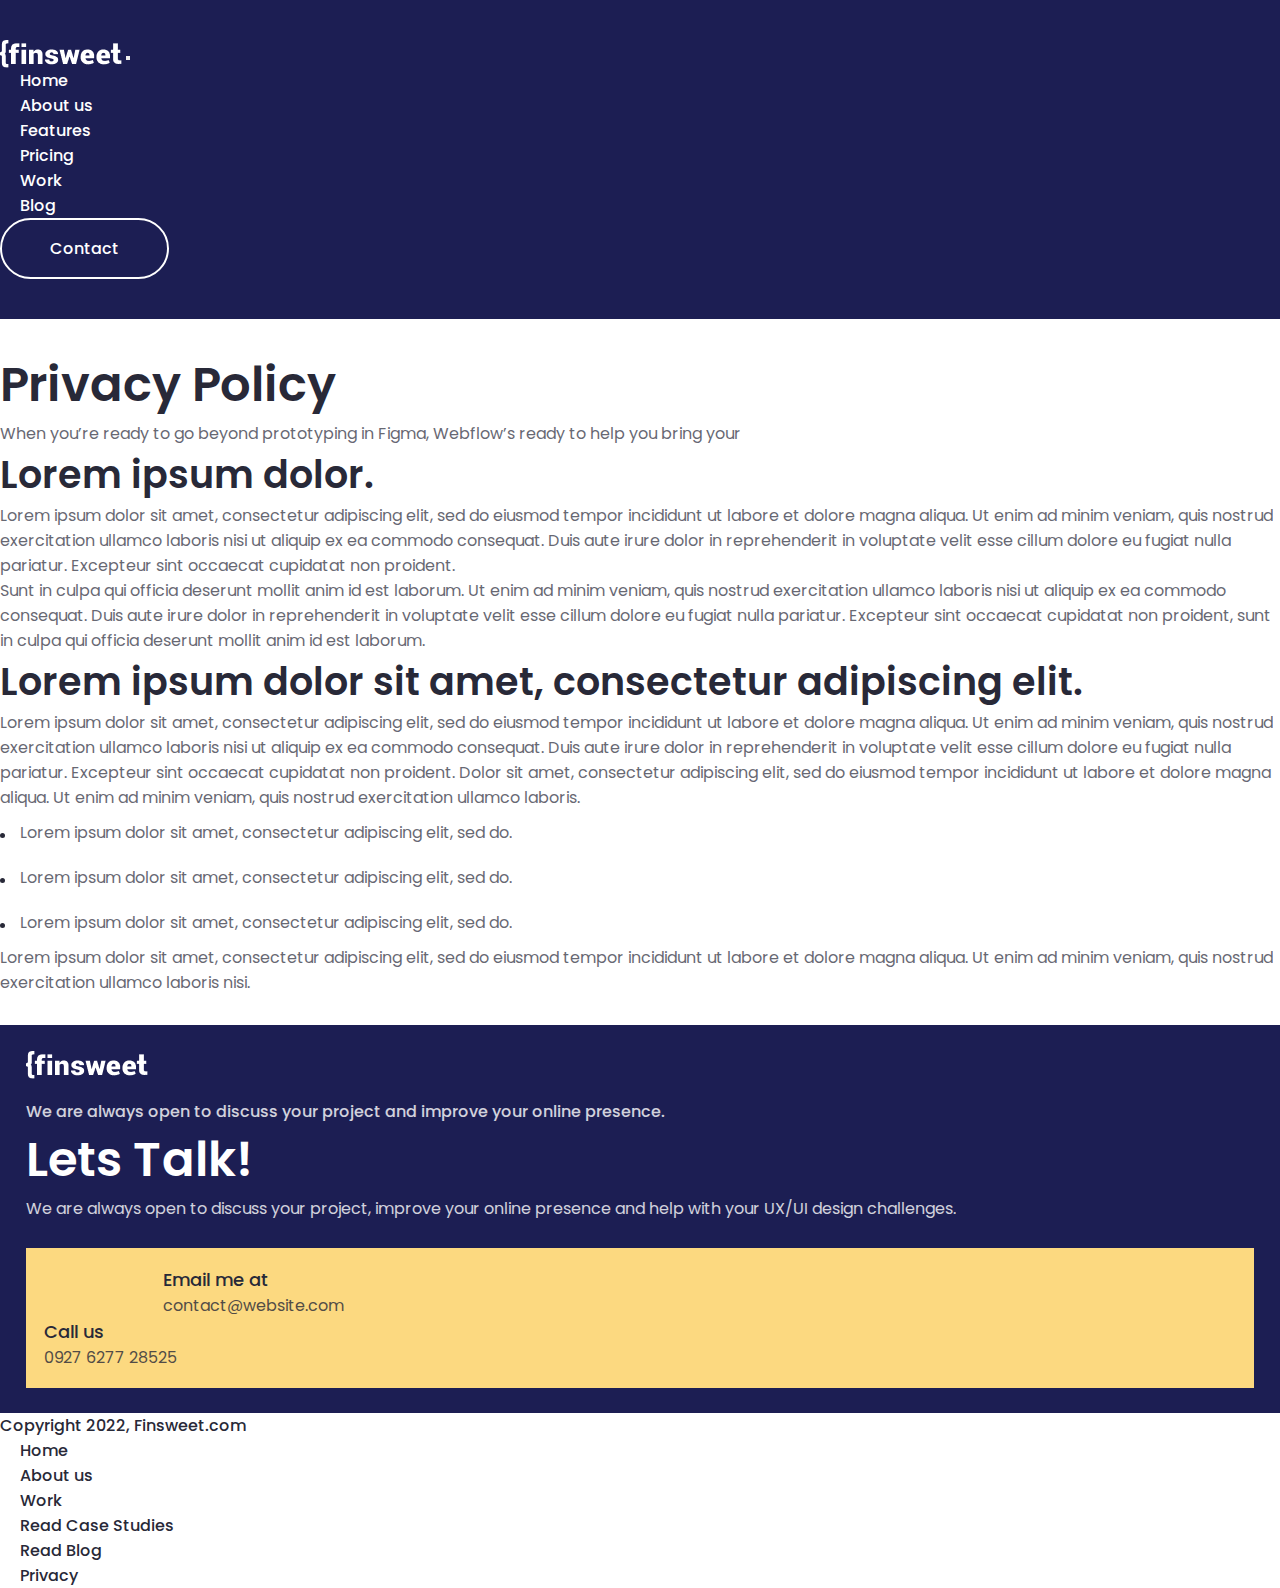
<file: privacy.html>
<!doctype html>
<html lang="en">

<head>
    <meta charset="utf-8">
    <meta name="viewport" content="width=device-width, initial-scale=1">
    <title>Bootstrap demo</title>
    <link
        href="https://fonts.googleapis.com/css2?family=Manrope:wght@600&family=Poppins:wght@300;400;500;600;700;800&display=swap"
        rel="stylesheet">
    <link rel="stylesheet" href="https://cdnjs.cloudflare.com/ajax/libs/font-awesome/6.5.1/css/all.min.css"
        integrity="sha512-DTOQO9RWCH3ppGqcWaEA1BIZOC6xxalwEsw9c2QQeAIftl+Vegovlnee1c9QX4TctnWMn13TZye+giMm8e2LwA=="
        crossorigin="anonymous" referrerpolicy="no-referrer" />
    <link href="https://cdn.jsdelivr.net/npm/bootstrap@5.3.2/dist/css/bootstrap.min.css" rel="stylesheet"
        integrity="sha384-T3c6CoIi6uLrA9TneNEoa7RxnatzjcDSCmG1MXxSR1GAsXEV/Dwwykc2MPK8M2HN" crossorigin="anonymous">
    <link rel="stylesheet" href="css/privacy.css">
</head>

<body data-bs-spy="scroll" data-bs-target=".bg_menu .bt-menu">
    <!-- nav part start -->
    <nav class=" navbar navbar-expand-lg bg_menu">
        <div class="container">
            <a class="navbar-brand" href="#"><img src="images/logo.png" alt=""></a>
            <button class="navbar-toggler nav_icon" type="button" data-bs-toggle="collapse"
                data-bs-target="#navbarSupportedContent" aria-controls="navbarSupportedContent" aria-expanded="false"
                aria-label="Toggle navigation">
                <span class="navbar-toggler-icon"></span>
            </button>
            <div class="collapse navbar-collapse text-center" id="navbarSupportedContent">
                <ul class="navbar-nav mx-auto mb-2 mb-lg-0">
                    <li class="nav-item">
                        <a class="nav-link active" aria-current="page" href="index.html">Home</a>
                    </li>
                    <li class="nav-item">
                        <a class="nav-link" href="about.html">About us</a>
                    </li>
                    <li class="nav-item">
                        <a class="nav-link" href="feature.html">Features</a>
                    </li>
                    <li class="nav-item">
                        <a class="nav-link" href="pricing.html">Pricing</a>
                    </li>
                    <li class="nav-item">
                        <a class="nav-link" href="work.html">Work</a>
                    </li>
                    <li class="nav-item">
                        <a class="nav-link" href="blog.html">Blog</a>
                    </li>
                </ul>
                <button class="contact" type="submit" onclick="document.location='contact.html'">Contact</button>
            </div>
        </div>
    </nav>
    <!-- nav part end -->
    <!-- privacy part start -->
    <section id="privacy">
        <div class="container">
            <div class="row">
                <div class="col-lg-5 col-8 col-sm-6 mx-auto text-center">
                    <div class="privacy_head">
                        <h2>Privacy Policy</h2>
                        <p>When you’re ready to go beyond prototyping in Figma, Webflow’s ready to help you bring your
                        </p>
                    </div>
                </div>
                <div class="col-lg-8 mx-auto">
                    <div class="privacy_text">
                        <h2>Lorem ipsum dolor.</h2>
                        <p>Lorem ipsum dolor sit amet, consectetur adipiscing elit, sed do eiusmod tempor incididunt ut
                            labore et dolore magna aliqua. Ut enim ad minim veniam, quis nostrud exercitation ullamco
                            laboris nisi ut aliquip ex ea commodo consequat. Duis aute irure dolor in reprehenderit in
                            voluptate velit esse cillum dolore eu fugiat nulla pariatur. Excepteur sint occaecat
                            cupidatat non proident.
                        </p>
                        <p>Sunt in culpa qui officia deserunt mollit anim id est laborum. Ut enim ad minim veniam, quis
                            nostrud exercitation ullamco laboris nisi ut aliquip ex ea commodo consequat. Duis aute
                            irure dolor in reprehenderit in voluptate velit esse cillum dolore eu fugiat nulla pariatur.
                            Excepteur sint occaecat cupidatat non proident, sunt in culpa qui officia deserunt mollit
                            anim id est laborum.
                        </p>
                        <h2>Lorem ipsum dolor sit amet, consectetur adipiscing elit.</h2>
                        <p>Lorem ipsum dolor sit amet, consectetur adipiscing elit, sed do eiusmod tempor incididunt ut
                            labore et dolore magna aliqua. Ut enim ad minim veniam, quis nostrud exercitation ullamco
                            laboris nisi ut aliquip ex ea commodo consequat. Duis aute irure dolor in reprehenderit in
                            voluptate velit esse cillum dolore eu fugiat nulla pariatur. Excepteur sint occaecat
                            cupidatat non proident. Dolor sit amet, consectetur adipiscing elit, sed do eiusmod tempor
                            incididunt ut labore et dolore magna aliqua. Ut enim ad minim veniam, quis nostrud
                            exercitation ullamco laboris.
                        </p>
                        <div class="about_dtls">
                            <div class="dtls_one">
                                <svg width="5" height="5" viewBox="0 0 5 5" fill="none"
                                    xmlns="http://www.w3.org/2000/svg">
                                    <circle cx="2.5" cy="2.5" r="2.5" fill="#282938" />
                                </svg>
                                <p>Lorem ipsum dolor sit amet, consectetur adipiscing elit, sed do.</p>
                            </div>
                            <div class="dtls_one">
                                <svg width="5" height="5" viewBox="0 0 5 5" fill="none"
                                    xmlns="http://www.w3.org/2000/svg">
                                    <circle cx="2.5" cy="2.5" r="2.5" fill="#282938" />
                                </svg>
                                <p>Lorem ipsum dolor sit amet, consectetur adipiscing elit, sed do.</p>
                            </div>
                            <div class="dtls_one">
                                <svg width="5" height="5" viewBox="0 0 5 5" fill="none"
                                    xmlns="http://www.w3.org/2000/svg">
                                    <circle cx="2.5" cy="2.5" r="2.5" fill="#282938" />
                                </svg>
                                <p>Lorem ipsum dolor sit amet, consectetur adipiscing elit, sed do.</p>
                            </div>
                        </div>
                        <p>Lorem ipsum dolor sit amet, consectetur adipiscing elit, sed do eiusmod tempor incididunt ut
                            labore et dolore magna aliqua. Ut enim ad minim veniam, quis nostrud exercitation ullamco
                            laboris nisi.
                        </p>
                    </div>
                </div>
            </div>
        </div>
    </section>
    <!-- privacy part end -->
    <!-- footer part start -->
    <footer>
        <div class="container">
            <div class="footer_top">
                <div class="row justify-content-between">
                    <div class="col-lg-4">
                        <div class="footer_left">
                            <a href="#"><img src="images/logo.png" alt="logo"></a>
                            <p>We are always open to discuss your project and improve your online presence.</p>
                        </div>
                    </div>
                    <div class="col-lg-4">
                        <div class="footer_right">
                            <h2>Lets Talk!</h2>
                            <p>We are always open to discuss your project, improve your online presence and help with
                                your UX/UI design challenges.</p>
                            <span>
                                <a href="#"><i class="fa-brands fa-facebook"></i></a>
                                <a href="#"><i class="fa-brands fa-twitter"></i></a>
                                <a href="#"><i class="fa-brands fa-instagram"></i></a>
                                <a href="#"><i class="fa-brands fa-linkedin"></i></a>
                            </span>
                        </div>
                    </div>
                </div>
                <div class="row">
                    <div class="col-lg-5">
                        <div class="cntact d-flex flex-row mb-3">
                            <div class="cnt_mail">
                                <div class="call">
                                    <h2>Email me at</h2>
                                    <a href="#">contact@website.com</a>
                                </div>
                            </div>
                            <div class="call">
                                <h2>Call us</h2>
                                <a href="#">0927 6277 28525</a>
                            </div>
                        </div>
                    </div>
                </div>
            </div>
        </div>
    </footer>
    <section>
        <div class="container">
            <nav class="navbar  navbar-expand-lg bt-menu justify-content-between">
                <span class="navbar-text">
                    Copyright 2022, Finsweet.com
                </span>
                <div id="navbarSupportedContent">
                    <ul class="navbar-nav btn_nav">
                        <li class="nav-item">
                            <a class="nav-link active" aria-current="page" href="index.html">Home</a>
                        </li>
                        <li class="nav-item">
                            <a class="nav-link" href="about.html">About us</a>
                        </li>
                        <li class="nav-item">
                            <a class="nav-link" href="work.html">Work</a>
                        </li>
                        <li class="nav-item">
                            <a class="nav-link" href="read.html">Read Case Studies</a>
                        </li>
                        <li class="nav-item">
                            <a class="nav-link" href="readblog.html">Read Blog</a>
                        </li>
                        <li class="nav-item">
                            <a class="nav-link" href="privacy.html">Privacy</a>
                        </li>
                    </ul>
                </div>
            </nav>
        </div>
    </section>


    <script src="https://cdn.jsdelivr.net/npm/bootstrap@5.3.2/dist/js/bootstrap.bundle.min.js"
        integrity="sha384-C6RzsynM9kWDrMNeT87bh95OGNyZPhcTNXj1NW7RuBCsyN/o0jlpcV8Qyq46cDfL"
        crossorigin="anonymous"></script>
</body>

</html>
</file>
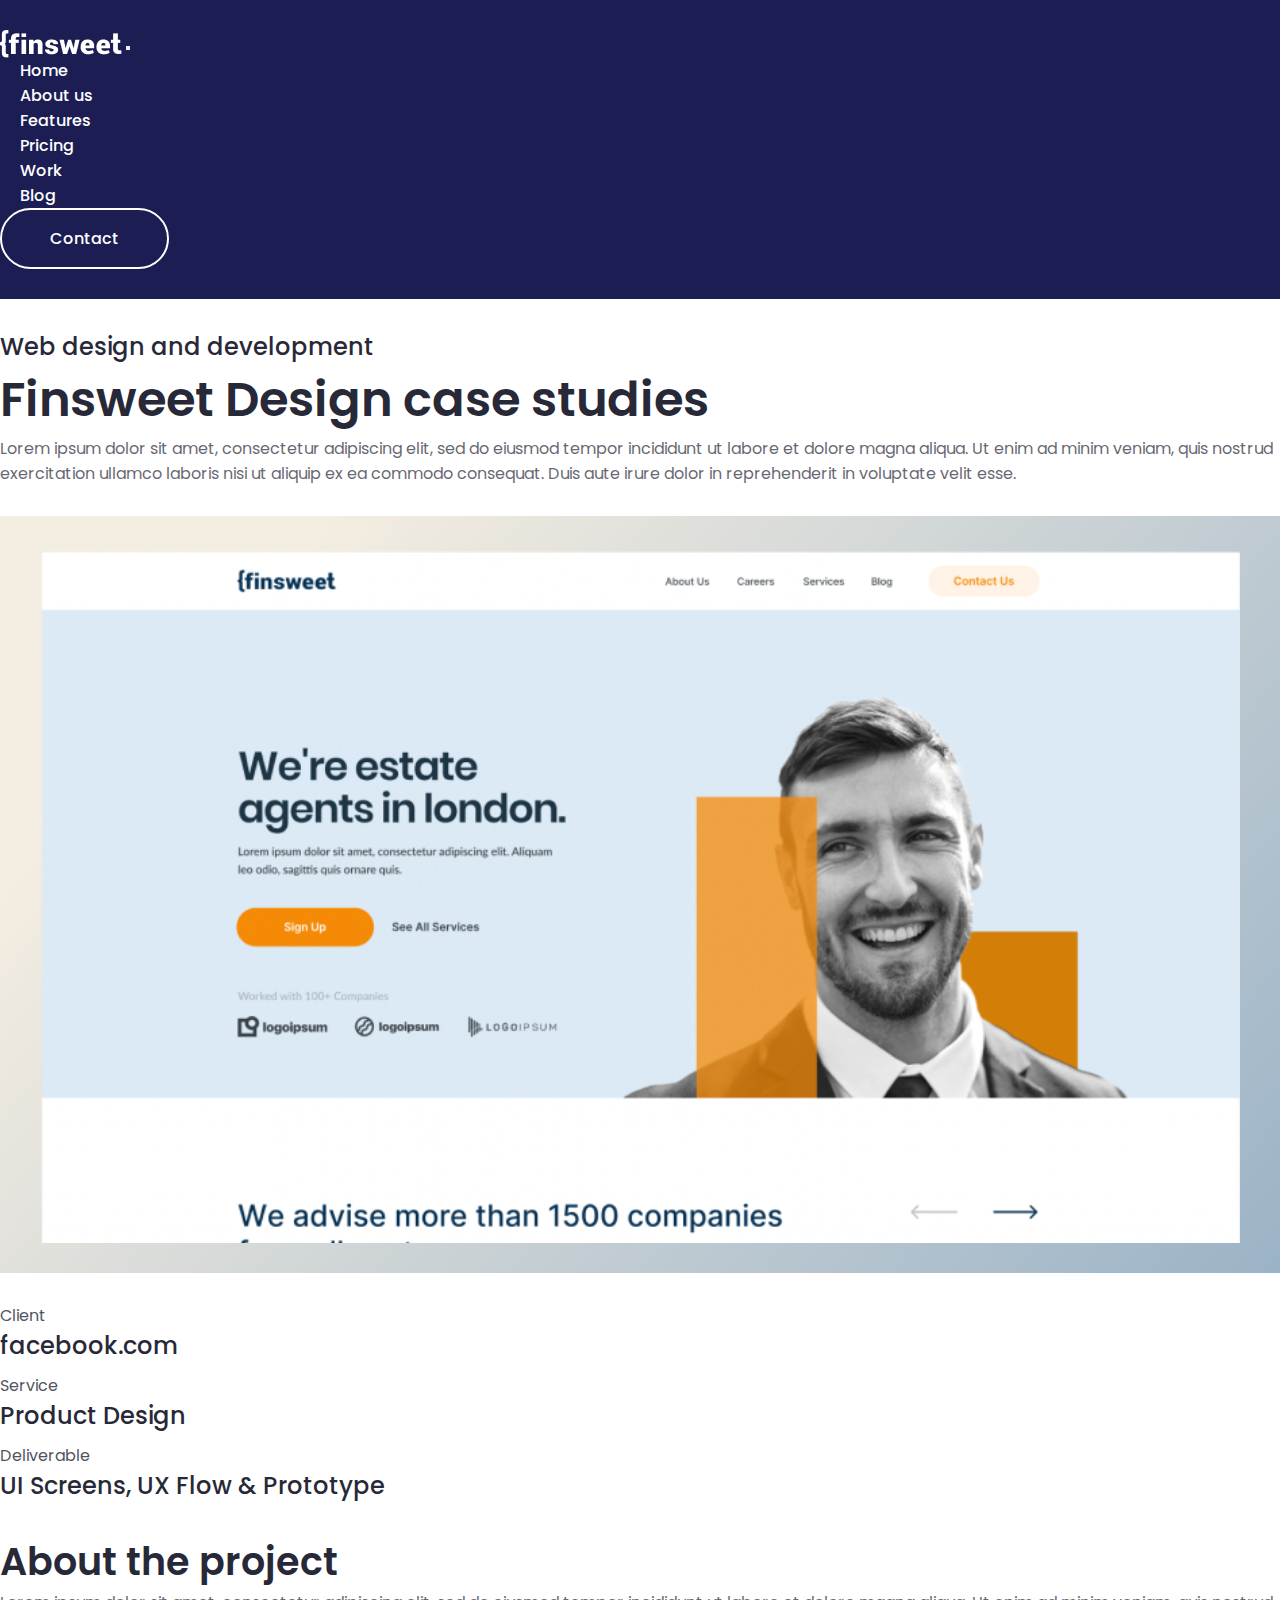
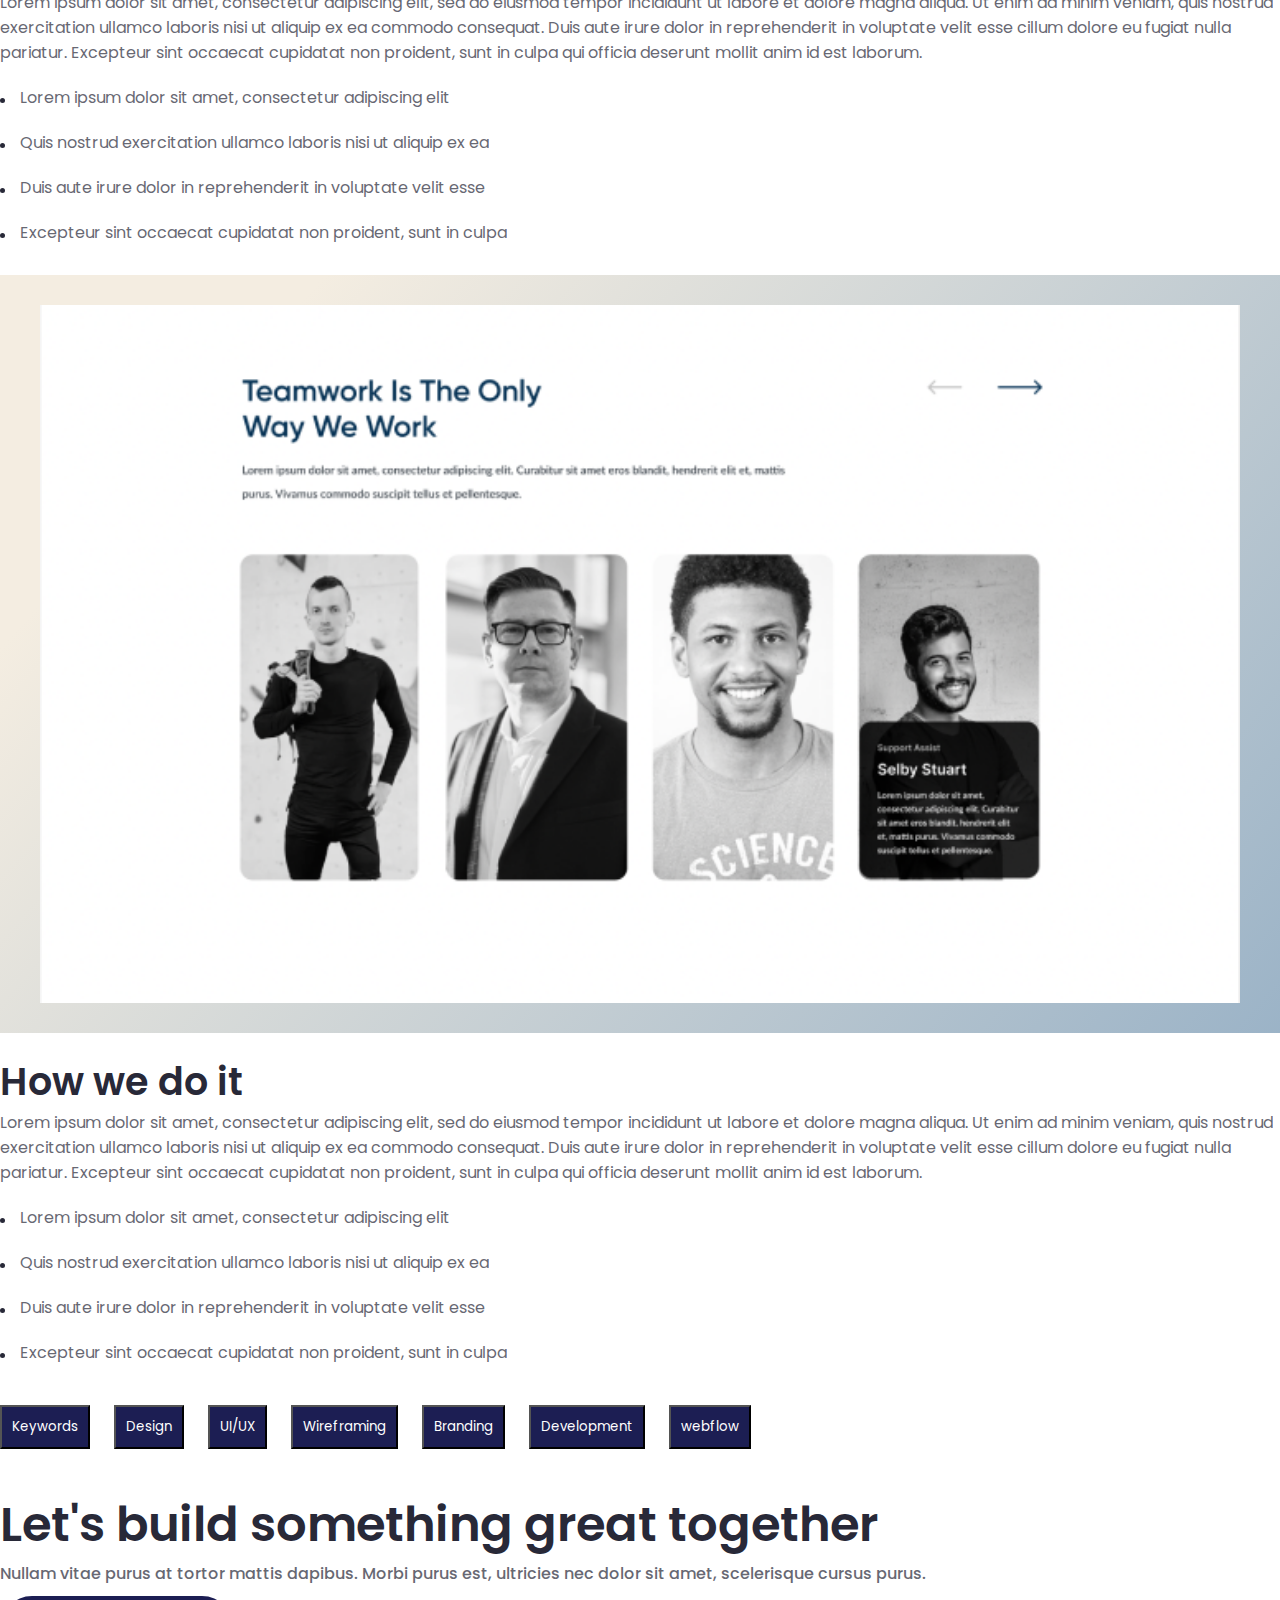
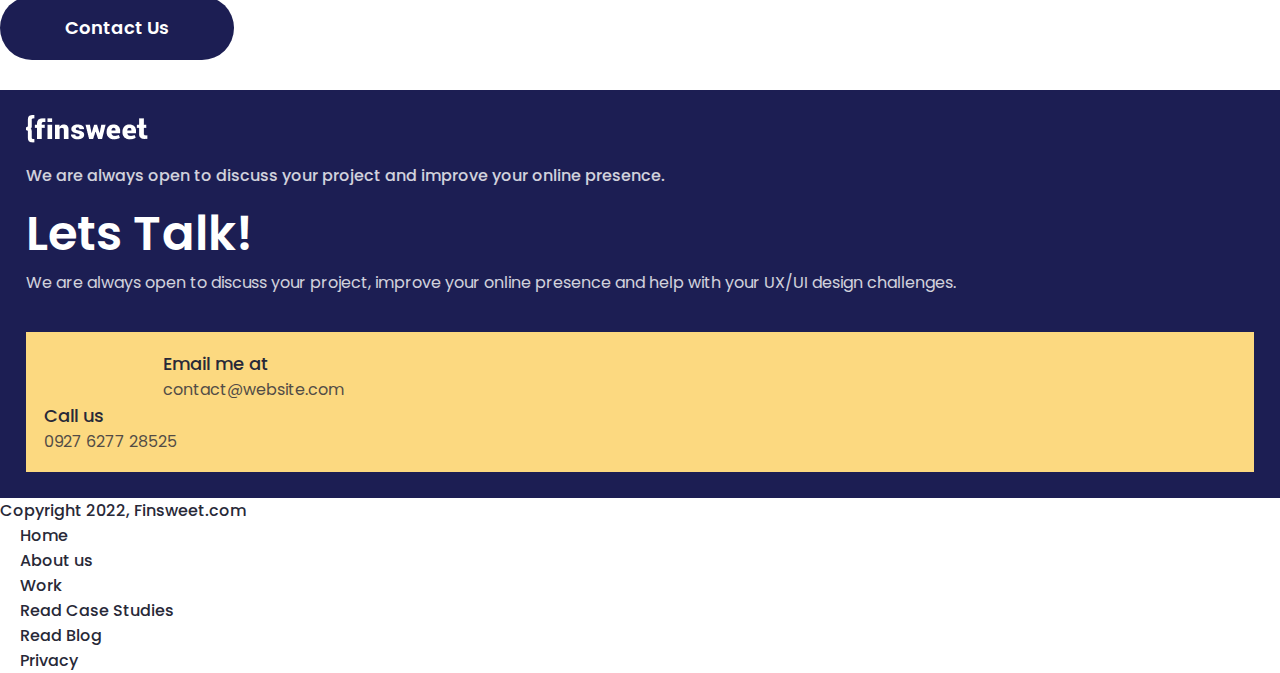
<file: read.html>
<!doctype html>
<html lang="en">

<head>
    <meta charset="utf-8">
    <meta name="viewport" content="width=device-width, initial-scale=1">
    <title>Bootstrap demo</title>
    <link
        href="https://fonts.googleapis.com/css2?family=Manrope:wght@600&family=Poppins:wght@300;400;500;600;700;800&display=swap"
        rel="stylesheet">
    <link rel="stylesheet" href="https://cdnjs.cloudflare.com/ajax/libs/font-awesome/6.5.1/css/all.min.css"
        integrity="sha512-DTOQO9RWCH3ppGqcWaEA1BIZOC6xxalwEsw9c2QQeAIftl+Vegovlnee1c9QX4TctnWMn13TZye+giMm8e2LwA=="
        crossorigin="anonymous" referrerpolicy="no-referrer" />
    <link href="https://cdn.jsdelivr.net/npm/bootstrap@5.3.2/dist/css/bootstrap.min.css" rel="stylesheet"
        integrity="sha384-T3c6CoIi6uLrA9TneNEoa7RxnatzjcDSCmG1MXxSR1GAsXEV/Dwwykc2MPK8M2HN" crossorigin="anonymous">
    <link rel="stylesheet" href="css/read.css">
    <link rel="stylesheet" href="index.html">

</head>

<body data-bs-spy="scroll" data-bs-target=".bg_menu .bt-menu"">
    <!-- nav part start -->
    <nav class=" navbar navbar-expand-lg bg_menu">
    <div class="container">
        <a class="navbar-brand" href="#"><img src="images/logo.png" alt=""></a>
        <button class="navbar-toggler nav_icon" type="button" data-bs-toggle="collapse"
            data-bs-target="#navbarSupportedContent" aria-controls="navbarSupportedContent" aria-expanded="false"
            aria-label="Toggle navigation">
            <span class="navbar-toggler-icon"></span>
        </button>
        <div class="collapse navbar-collapse text-center" id="navbarSupportedContent">
            <ul class="navbar-nav mx-auto mb-2 mb-lg-0">
                <li class="nav-item">
                    <a class="nav-link active" aria-current="page" href="index.html">Home</a>
                </li>
                <li class="nav-item">
                    <a class="nav-link" href="about.html">About us</a>
                </li>
                <li class="nav-item">
                    <a class="nav-link" href="feature.html">Features</a>
                </li>
                <li class="nav-item">
                    <a class="nav-link" href="pricing.html">Pricing</a>
                </li>
                <li class="nav-item">
                    <a class="nav-link" href="work.html">Work</a>
                </li>
                <li class="nav-item">
                    <a class="nav-link" href="blog.html">Blog</a>
                </li>
            </ul>
            <button class="contact" type="submit" onclick="document.location='contact.html'">Contact</button>
        </div>
    </div>
    </nav>
    <!-- nav part end -->
    <!-- banner part start -->
    <section id="banner">
        <div class="container">
            <div class="row">
                <div class="col-lg-10 order-1 mx-auto">
                    <div class="banner_head">
                        <h4>Web design and development</h4>
                        <h2>Finsweet Design case studies</h2>
                        <p>Lorem ipsum dolor sit amet, consectetur adipiscing elit, sed do eiusmod tempor incididunt ut
                            labore et dolore magna aliqua. Ut enim ad minim veniam, quis nostrud exercitation ullamco
                            laboris nisi ut aliquip ex ea commodo consequat. Duis aute irure dolor in reprehenderit in
                            voluptate velit esse.</p>
                    </div>
                </div>
                <div class="col-lg-10 order-lg-1 mx-auto">
                    <div class="bannre_img">
                        <img src="images/read/one.png" alt="one">
                    </div>
                </div>
            </div>
            <div class="text-danger border-bottom about_btn">
                <div class="row text-center">
                    <div class="col-lg-4 col-6 col-sm-4">
                        <div class="ban_btn_text">
                            <p>Client</p>
                            <h4>facebook.com</h4>
                        </div>
                    </div>
                    <div class="col-lg-4 col-6 col-sm-4">
                        <div class="ban_btn_text">
                            <p>Service</p>
                            <h4>Product Design</h4>
                        </div>
                    </div>
                    <div class="col-lg-3 col-6 col-sm-4">
                        <div class="ban_btn_text">
                            <p>Deliverable</p>
                            <h4>UI Screens, UX Flow & Prototype</h4>
                        </div>
                    </div>
                </div>
            </div>
        </div>
    </section>
    <!-- banner part end -->
    <!-- about part start -->
    <section id="about">
        <div class="container">
            <div class="row">
                <div class="col-lg-8 mx-auto">
                    <div class="about_head">
                        <h2>About the project</h2>
                        <p>Lorem ipsum dolor sit amet, consectetur adipiscing elit, sed do eiusmod tempor incididunt ut
                            labore et dolore magna aliqua. Ut enim ad minim veniam, quis nostrud exercitation ullamco
                            laboris nisi ut aliquip ex ea commodo consequat. Duis aute irure dolor in reprehenderit in
                            voluptate velit esse cillum dolore eu fugiat nulla pariatur. Excepteur sint occaecat
                            cupidatat non proident, sunt in culpa qui officia deserunt mollit anim id est laborum.
                        </p>
                    </div>
                    <div class="about_dtls">
                        <div class="dtls_one">
                            <svg width="5" height="5" viewBox="0 0 5 5" fill="none" xmlns="http://www.w3.org/2000/svg">
                                <circle cx="2.5" cy="2.5" r="2.5" fill="#282938" />
                            </svg>
                            <p>Lorem ipsum dolor sit amet, consectetur adipiscing elit</p>
                        </div>
                        <div class="dtls_one">
                            <svg width="5" height="5" viewBox="0 0 5 5" fill="none" xmlns="http://www.w3.org/2000/svg">
                                <circle cx="2.5" cy="2.5" r="2.5" fill="#282938" />
                            </svg>
                            <p>Quis nostrud exercitation ullamco laboris nisi ut aliquip ex ea</p>
                        </div>
                        <div class="dtls_one">
                            <svg width="5" height="5" viewBox="0 0 5 5" fill="none" xmlns="http://www.w3.org/2000/svg">
                                <circle cx="2.5" cy="2.5" r="2.5" fill="#282938" />
                            </svg>
                            <p>Duis aute irure dolor in reprehenderit in voluptate velit esse</p>
                        </div>
                        <div class="dtls_one">
                            <svg width="5" height="5" viewBox="0 0 5 5" fill="none" xmlns="http://www.w3.org/2000/svg">
                                <circle cx="2.5" cy="2.5" r="2.5" fill="#282938" />
                            </svg>
                            <p>Excepteur sint occaecat cupidatat non proident, sunt in culpa</p>
                        </div>
                    </div>
                    <div class="about_img">
                        <img src="images/read/two.png" alt="two">
                    </div>
                    <div class="about_btn">
                        <h2>How we do it</h2>
                        <p>Lorem ipsum dolor sit amet, consectetur adipiscing elit, sed do eiusmod tempor incididunt ut
                            labore et dolore magna aliqua. Ut enim ad minim veniam, quis nostrud exercitation ullamco
                            laboris nisi ut aliquip ex ea commodo consequat. Duis aute irure dolor in reprehenderit in
                            voluptate velit esse cillum dolore eu fugiat nulla pariatur. Excepteur sint occaecat
                            cupidatat non proident, sunt in culpa qui officia deserunt mollit anim id est laborum.
                        </p>
                        <div class="about_dtls">
                            <div class="dtls_one">
                                <svg width="5" height="5" viewBox="0 0 5 5" fill="none"
                                    xmlns="http://www.w3.org/2000/svg">
                                    <circle cx="2.5" cy="2.5" r="2.5" fill="#282938" />
                                </svg>
                                <p>Lorem ipsum dolor sit amet, consectetur adipiscing elit</p>
                            </div>
                            <div class="dtls_one">
                                <svg width="5" height="5" viewBox="0 0 5 5" fill="none"
                                    xmlns="http://www.w3.org/2000/svg">
                                    <circle cx="2.5" cy="2.5" r="2.5" fill="#282938" />
                                </svg>
                                <p>Quis nostrud exercitation ullamco laboris nisi ut aliquip ex ea</p>
                            </div>
                            <div class="dtls_one">
                                <svg width="5" height="5" viewBox="0 0 5 5" fill="none"
                                    xmlns="http://www.w3.org/2000/svg">
                                    <circle cx="2.5" cy="2.5" r="2.5" fill="#282938" />
                                </svg>
                                <p>Duis aute irure dolor in reprehenderit in voluptate velit esse</p>
                            </div>
                            <div class="dtls_one">
                                <svg width="5" height="5" viewBox="0 0 5 5" fill="none"
                                    xmlns="http://www.w3.org/2000/svg">
                                    <circle cx="2.5" cy="2.5" r="2.5" fill="#282938" />
                                </svg>
                                <p>Excepteur sint occaecat cupidatat non proident, sunt in culpa</p>
                            </div>
                        </div>
                    </div>
                </div>
                <div class="col-lg-8 col-12 mx-auto">
                    <div class="text-danger border-bottom border-top border-dark-subtle about_btn">
                        <button>Keywords</button>
                        <button>Design</button>
                        <button>UI/UX</button>
                        <button>Wireframing</button>
                        <button>Branding</button>
                        <button>Development</button>
                        <button>webflow</button>
                    </div>
                </div>
            </div>
        </div>
    </section>
    <!-- about part end -->
    <section id="great">
        <div class="container">
            <div class="row justify-content-center text-center">
                <div class="col-lg-6">
                    <div class="great_text">
                        <h2>Let's build something great together</h2>
                        <p>Nullam vitae purus at tortor mattis dapibus. Morbi purus est, ultricies nec dolor sit amet,
                            scelerisque cursus purus.</p>
                        <a href="#">Contact Us</a>
                    </div>
                </div>
            </div>
        </div>
    </section>
    <!-- great part end -->
    <!-- footer part start -->
    <footer>
        <div class="container">
            <div class="footer_top">
                <div class="row justify-content-between">
                    <div class="col-lg-4">
                        <div class="footer_left">
                            <a href="#"><img src="images/logo.png" alt="logo"></a>
                            <p>We are always open to discuss your project and improve your online presence.</p>
                        </div>
                    </div>
                    <div class="col-lg-4">
                        <div class="footer_right">
                            <h2>Lets Talk!</h2>
                            <p>We are always open to discuss your project, improve your online presence and help with
                                your UX/UI design challenges.</p>
                            <span>
                                <a href="#"><i class="fa-brands fa-facebook"></i></a>
                                <a href="#"><i class="fa-brands fa-twitter"></i></a>
                                <a href="#"><i class="fa-brands fa-instagram"></i></a>
                                <a href="#"><i class="fa-brands fa-linkedin"></i></a>
                            </span>
                        </div>
                    </div>
                </div>
                <div class="row">
                    <div class="col-lg-5">
                        <div class="cntact d-flex flex-row mb-3">
                            <div class="cnt_mail">
                                <div class="call">
                                    <h2>Email me at</h2>
                                    <a href="#">contact@website.com</a>
                                </div>
                            </div>
                            <div class="call">
                                <h2>Call us</h2>
                                <a href="#">0927 6277 28525</a>
                            </div>
                        </div>
                    </div>
                </div>
            </div>
        </div>
    </footer>
    <section>
        <div class="container">
            <nav class="navbar  navbar-expand-lg bt-menu justify-content-between">
                <span class="navbar-text">
                    Copyright 2022, Finsweet.com
                </span>
                <div id="navbarSupportedContent">
                    <ul class="navbar-nav btn_nav">
                        <li class="nav-item">
                            <a class="nav-link active" aria-current="page" href="index.html">Home</a>
                        </li>
                        <li class="nav-item">
                            <a class="nav-link" href="about.html">About us</a>
                        </li>
                        <li class="nav-item">
                            <a class="nav-link" href="work.html">Work</a>
                        </li>
                        <li class="nav-item">
                            <a class="nav-link" href="read.html">Read Case Studies</a>
                        </li>
                        <li class="nav-item">
                            <a class="nav-link" href="readblog.html">Read Blog</a>
                        </li>
                        <li class="nav-item">
                            <a class="nav-link" href="privacy.html">Privacy</a>
                        </li>
                    </ul>
                </div>
            </nav>
        </div>
    </section>
    <!-- footer part end -->
    <script src="https://cdn.jsdelivr.net/npm/bootstrap@5.3.2/dist/js/bootstrap.bundle.min.js"
        integrity="sha384-C6RzsynM9kWDrMNeT87bh95OGNyZPhcTNXj1NW7RuBCsyN/o0jlpcV8Qyq46cDfL"
        crossorigin="anonymous"></script>
</body>

</html>
</file>
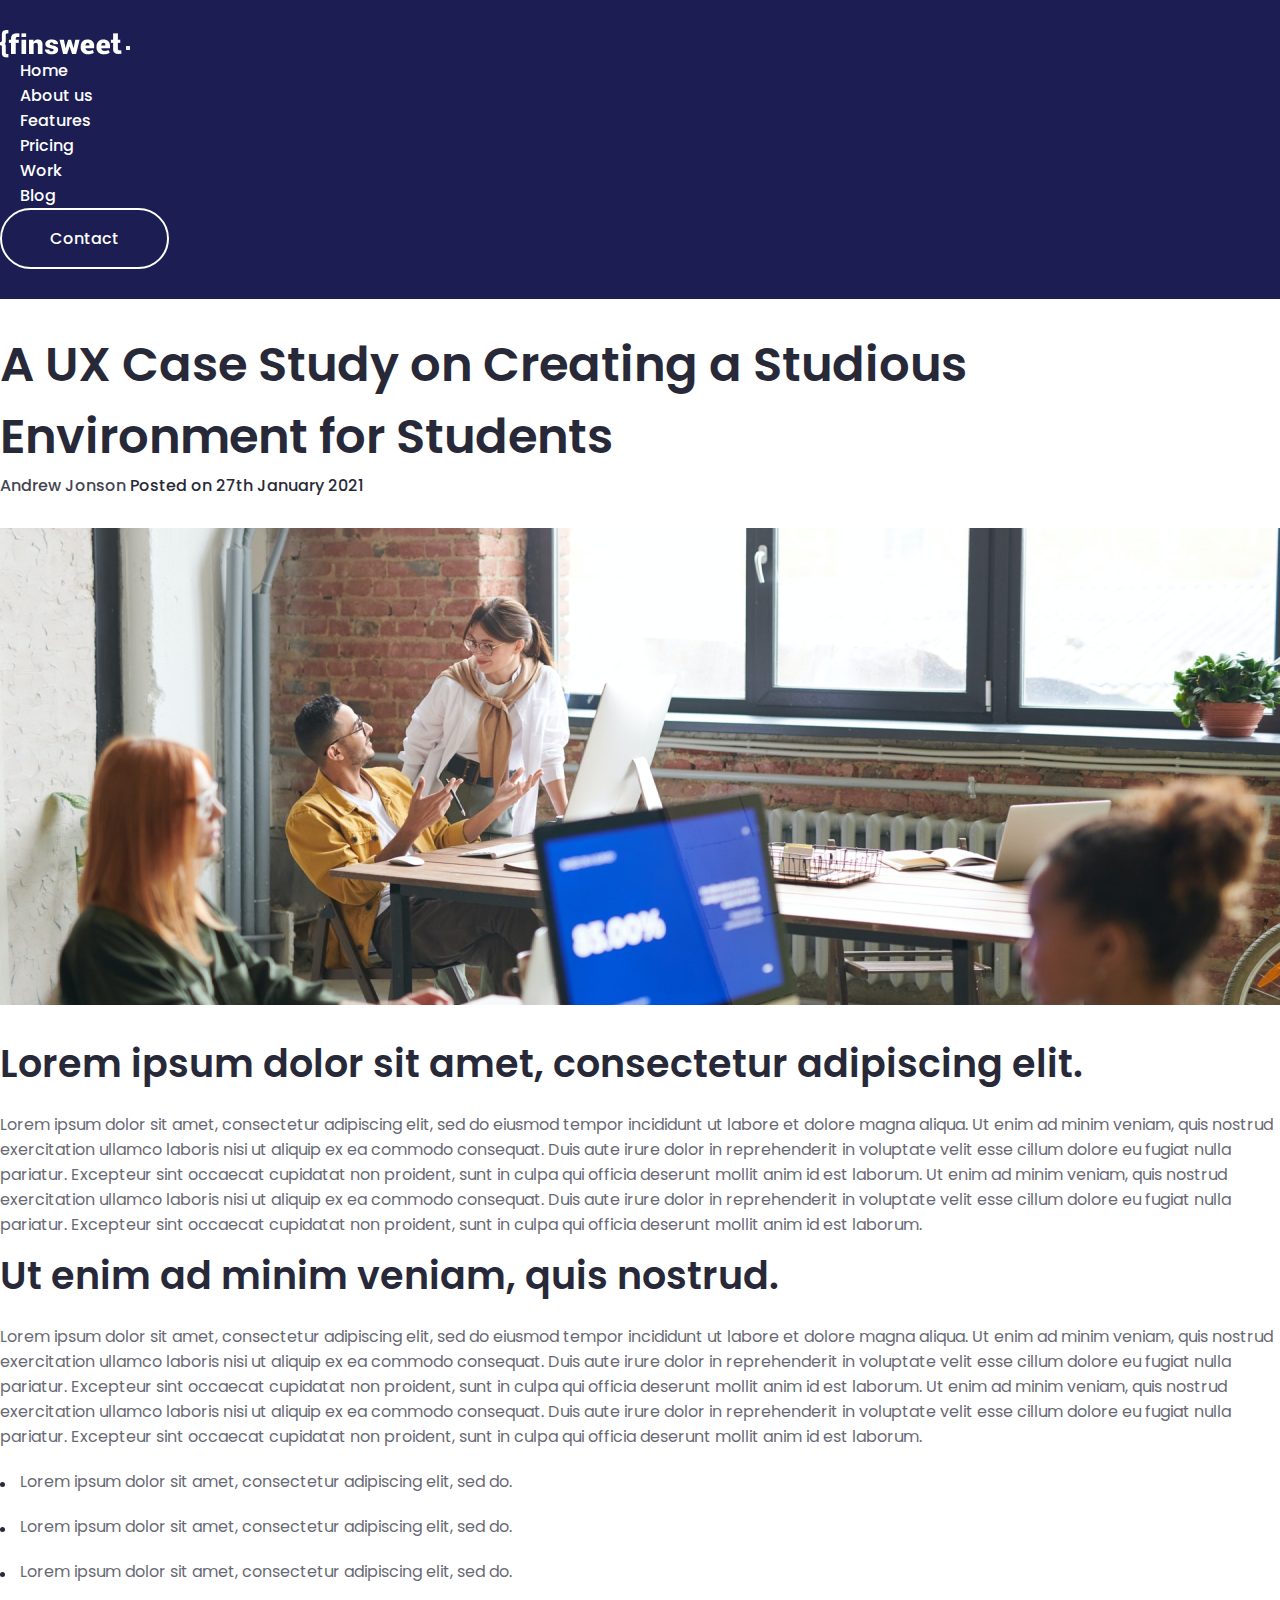
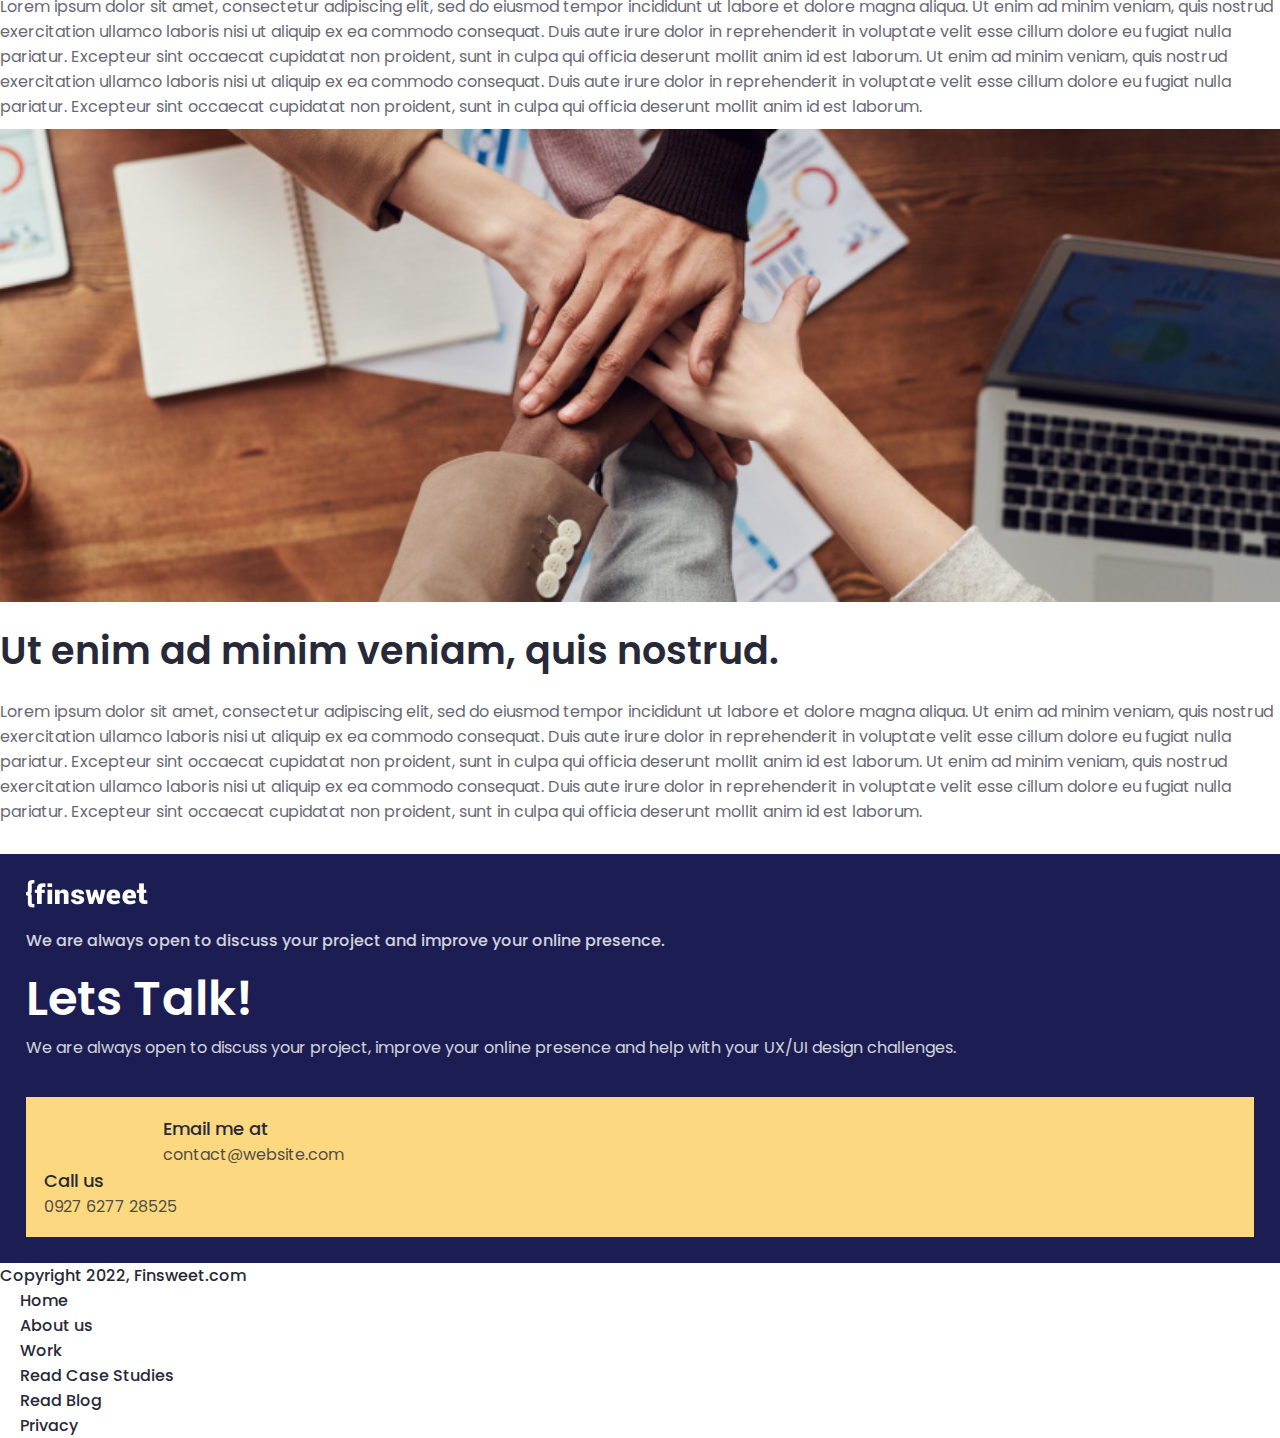
<file: readblog.html>
<!doctype html>
<html lang="en">

<head>
    <meta charset="utf-8">
    <meta name="viewport" content="width=device-width, initial-scale=1">
    <title>Bootstrap demo</title>
    <link
        href="https://fonts.googleapis.com/css2?family=Manrope:wght@600&family=Poppins:wght@300;400;500;600;700;800&display=swap"
        rel="stylesheet">
    <link rel="stylesheet" href="https://cdnjs.cloudflare.com/ajax/libs/font-awesome/6.5.1/css/all.min.css"
        integrity="sha512-DTOQO9RWCH3ppGqcWaEA1BIZOC6xxalwEsw9c2QQeAIftl+Vegovlnee1c9QX4TctnWMn13TZye+giMm8e2LwA=="
        crossorigin="anonymous" referrerpolicy="no-referrer" />
    <link href="https://cdn.jsdelivr.net/npm/bootstrap@5.3.2/dist/css/bootstrap.min.css" rel="stylesheet"
        integrity="sha384-T3c6CoIi6uLrA9TneNEoa7RxnatzjcDSCmG1MXxSR1GAsXEV/Dwwykc2MPK8M2HN" crossorigin="anonymous">
    <link rel="stylesheet" href="css/readblog.css">
</head>

<body data-bs-spy="scroll" data-bs-target=".bg_menu .bt-menu">
    <!-- nav part start -->
    <nav class=" navbar navbar-expand-lg bg_menu">
        <div class="container">
            <a class="navbar-brand" href="#"><img src="images/logo.png" alt=""></a>
            <button class="navbar-toggler nav_icon" type="button" data-bs-toggle="collapse"
                data-bs-target="#navbarSupportedContent" aria-controls="navbarSupportedContent" aria-expanded="false"
                aria-label="Toggle navigation">
                <span class="navbar-toggler-icon"></span>
            </button>
            <div class="collapse navbar-collapse text-center" id="navbarSupportedContent">
                <ul class="navbar-nav mx-auto mb-2 mb-lg-0">
                    <li class="nav-item">
                        <a class="nav-link active" aria-current="page" href="index.html">Home</a>
                    </li>
                    <li class="nav-item">
                        <a class="nav-link" href="about.html">About us</a>
                    </li>
                    <li class="nav-item">
                        <a class="nav-link" href="feature.html">Features</a>
                    </li>
                    <li class="nav-item">
                        <a class="nav-link" href="pricing.html">Pricing</a>
                    </li>
                    <li class="nav-item">
                        <a class="nav-link" href="work.html">Work</a>
                    </li>
                    <li class="nav-item">
                        <a class="nav-link" href="blog.html">Blog</a>
                    </li>
                </ul>
                <button class="contact" type="submit" onclick="document.location='contact.html'">Contact</button>
            </div>
        </div>
    </nav>
    <!-- nav part end -->
    <!-- banner part start -->
    <section id="banner">
        <div class="container">
            <div class="row text-center justify-content-center">
                <div class="col-lg-8 order-sm-1 order-1 order-lg-0">
                    <div class="ban_head">
                        <h2>A UX Case Study on Creating a Studious Environment for Students</h2>
                        <a href="#">Andrew Jonson</a>
                        <span>Posted on 27th January 2021</span>
                    </div>
                </div>
                <div class="col-lg-12">
                    <div class="ban_img">
                        <img src="images/blog2/people-working.png" alt="people-working">
                    </div>
                </div>
            </div>
        </div>
    </section>
    <!-- banner part end -->
    <!-- details part start -->
    <section id="details">
        <div class="container">
            <div class="row">
                <div class="col-lg-8 mx-auto">
                    <div class="dtls_text">
                        <h2>Lorem ipsum dolor sit amet, consectetur adipiscing elit.
                        </h2>
                        <p>Lorem ipsum dolor sit amet, consectetur adipiscing elit, sed do eiusmod tempor incididunt ut
                            labore et dolore magna aliqua. Ut enim ad minim veniam, quis nostrud exercitation ullamco
                            laboris nisi ut aliquip ex ea commodo consequat. Duis aute irure dolor in reprehenderit in
                            voluptate velit esse cillum dolore eu fugiat nulla pariatur. Excepteur sint occaecat
                            cupidatat non proident, sunt in culpa qui officia deserunt mollit anim id est laborum. Ut
                            enim ad minim veniam, quis nostrud exercitation ullamco laboris nisi ut aliquip ex ea
                            commodo consequat. Duis aute irure dolor in reprehenderit in voluptate velit esse cillum
                            dolore eu fugiat nulla pariatur. Excepteur sint occaecat cupidatat non proident, sunt in
                            culpa qui officia deserunt mollit anim id est laborum.
                        </p>
                        <h2>Ut enim ad minim veniam, quis nostrud.
                        </h2>
                        <p>Lorem ipsum dolor sit amet, consectetur adipiscing elit, sed do eiusmod tempor incididunt ut
                            labore et dolore magna aliqua. Ut enim ad minim veniam, quis nostrud exercitation ullamco
                            laboris nisi ut aliquip ex ea commodo consequat. Duis aute irure dolor in reprehenderit in
                            voluptate velit esse cillum dolore eu fugiat nulla pariatur. Excepteur sint occaecat
                            cupidatat non proident, sunt in culpa qui officia deserunt mollit anim id est laborum. Ut
                            enim ad minim veniam, quis nostrud exercitation ullamco laboris nisi ut aliquip ex ea
                            commodo consequat. Duis aute irure dolor in reprehenderit in voluptate velit esse cillum
                            dolore eu fugiat nulla pariatur. Excepteur sint occaecat cupidatat non proident, sunt in
                            culpa qui officia deserunt mollit anim id est laborum.
                        </p>
                        <div class="about_dtls">
                            <div class="dtls_one">
                                <svg width="5" height="5" viewBox="0 0 5 5" fill="none"
                                    xmlns="http://www.w3.org/2000/svg">
                                    <circle cx="2.5" cy="2.5" r="2.5" fill="#282938" />
                                </svg>
                                <p>Lorem ipsum dolor sit amet, consectetur adipiscing elit, sed do.</p>
                            </div>
                            <div class="dtls_one">
                                <svg width="5" height="5" viewBox="0 0 5 5" fill="none"
                                    xmlns="http://www.w3.org/2000/svg">
                                    <circle cx="2.5" cy="2.5" r="2.5" fill="#282938" />
                                </svg>
                                <p>Lorem ipsum dolor sit amet, consectetur adipiscing elit, sed do.</p>
                            </div>
                            <div class="dtls_one">
                                <svg width="5" height="5" viewBox="0 0 5 5" fill="none"
                                    xmlns="http://www.w3.org/2000/svg">
                                    <circle cx="2.5" cy="2.5" r="2.5" fill="#282938" />
                                </svg>
                                <p>Lorem ipsum dolor sit amet, consectetur adipiscing elit, sed do.</p>
                            </div>
                        </div>
                        <p>Lorem ipsum dolor sit amet, consectetur adipiscing elit, sed do eiusmod tempor incididunt ut
                            labore et dolore magna aliqua. Ut enim ad minim veniam, quis nostrud exercitation ullamco
                            laboris nisi ut aliquip ex ea commodo consequat. Duis aute irure dolor in reprehenderit in
                            voluptate velit esse cillum dolore eu fugiat nulla pariatur. Excepteur sint occaecat
                            cupidatat non proident, sunt in culpa qui officia deserunt mollit anim id est laborum. Ut
                            enim ad minim veniam, quis nostrud exercitation ullamco laboris nisi ut aliquip ex ea
                            commodo consequat. Duis aute irure dolor in reprehenderit in voluptate velit esse cillum
                            dolore eu fugiat nulla pariatur. Excepteur sint occaecat cupidatat non proident, sunt in
                            culpa qui officia deserunt mollit anim id est laborum.
                        </p>
                        <div class="dtls_img">
                            <img src="images/blog2/people-near.png" alt="people-near">
                        </div>
                        <h2>Ut enim ad minim veniam, quis nostrud.
                        </h2>
                        <p>Lorem ipsum dolor sit amet, consectetur adipiscing elit, sed do eiusmod tempor incididunt ut
                            labore et dolore magna aliqua. Ut enim ad minim veniam, quis nostrud exercitation ullamco
                            laboris nisi ut aliquip ex ea commodo consequat. Duis aute irure dolor in reprehenderit in
                            voluptate velit esse cillum dolore eu fugiat nulla pariatur. Excepteur sint occaecat
                            cupidatat non proident, sunt in culpa qui officia deserunt mollit anim id est laborum. Ut
                            enim ad minim veniam, quis nostrud exercitation ullamco laboris nisi ut aliquip ex ea
                            commodo consequat. Duis aute irure dolor in reprehenderit in voluptate velit esse cillum
                            dolore eu fugiat nulla pariatur. Excepteur sint occaecat cupidatat non proident, sunt in
                            culpa qui officia deserunt mollit anim id est laborum.
                        </p>
                    </div>
                </div>
            </div>
        </div>
    </section>
    <!-- details part end -->
    <!-- footer part start -->
    <footer>
        <div class="container">
            <div class="footer_top">
                <div class="row justify-content-between">
                    <div class="col-lg-4">
                        <div class="footer_left">
                            <a href="#"><img src="images/logo.png" alt="logo"></a>
                            <p>We are always open to discuss your project and improve your online presence.</p>
                        </div>
                    </div>
                    <div class="col-lg-4">
                        <div class="footer_right">
                            <h2>Lets Talk!</h2>
                            <p>We are always open to discuss your project, improve your online presence and help with
                                your UX/UI design challenges.</p>
                            <span>
                                <a href="#"><i class="fa-brands fa-facebook"></i></a>
                                <a href="#"><i class="fa-brands fa-twitter"></i></a>
                                <a href="#"><i class="fa-brands fa-instagram"></i></a>
                                <a href="#"><i class="fa-brands fa-linkedin"></i></a>
                            </span>
                        </div>
                    </div>
                </div>
                <div class="row">
                    <div class="col-lg-5">
                        <div class="cntact d-flex flex-row mb-3">
                            <div class="cnt_mail">
                                <div class="call">
                                    <h2>Email me at</h2>
                                    <a href="#">contact@website.com</a>
                                </div>
                            </div>
                            <div class="call">
                                <h2>Call us</h2>
                                <a href="#">0927 6277 28525</a>
                            </div>
                        </div>
                    </div>
                </div>
            </div>
        </div>
    </footer>
    <section>
        <div class="container">
            <nav class="navbar  navbar-expand-lg bt-menu justify-content-between">
                <span class="navbar-text">
                    Copyright 2022, Finsweet.com
                </span>
                <div id="navbarSupportedContent">
                    <ul class="navbar-nav btn_nav">
                        <li class="nav-item">
                            <a class="nav-link active" aria-current="page" href="index.html">Home</a>
                        </li>
                        <li class="nav-item">
                            <a class="nav-link" href="about.html">About us</a>
                        </li>
                        <li class="nav-item">
                            <a class="nav-link" href="work.html">Work</a>
                        </li>
                        <li class="nav-item">
                            <a class="nav-link" href="read.html">Read Case Studies</a>
                        </li>
                        <li class="nav-item">
                            <a class="nav-link" href="readblog.html">Read Blog</a>
                        </li>
                        <li class="nav-item">
                            <a class="nav-link" href="privacy.html">Privacy</a>
                        </li>
                    </ul>
                </div>
            </nav>
        </div>
    </section>


    <script src="https://cdn.jsdelivr.net/npm/bootstrap@5.3.2/dist/js/bootstrap.bundle.min.js"
        integrity="sha384-C6RzsynM9kWDrMNeT87bh95OGNyZPhcTNXj1NW7RuBCsyN/o0jlpcV8Qyq46cDfL"
        crossorigin="anonymous"></script>
</body>

</html>
</file>
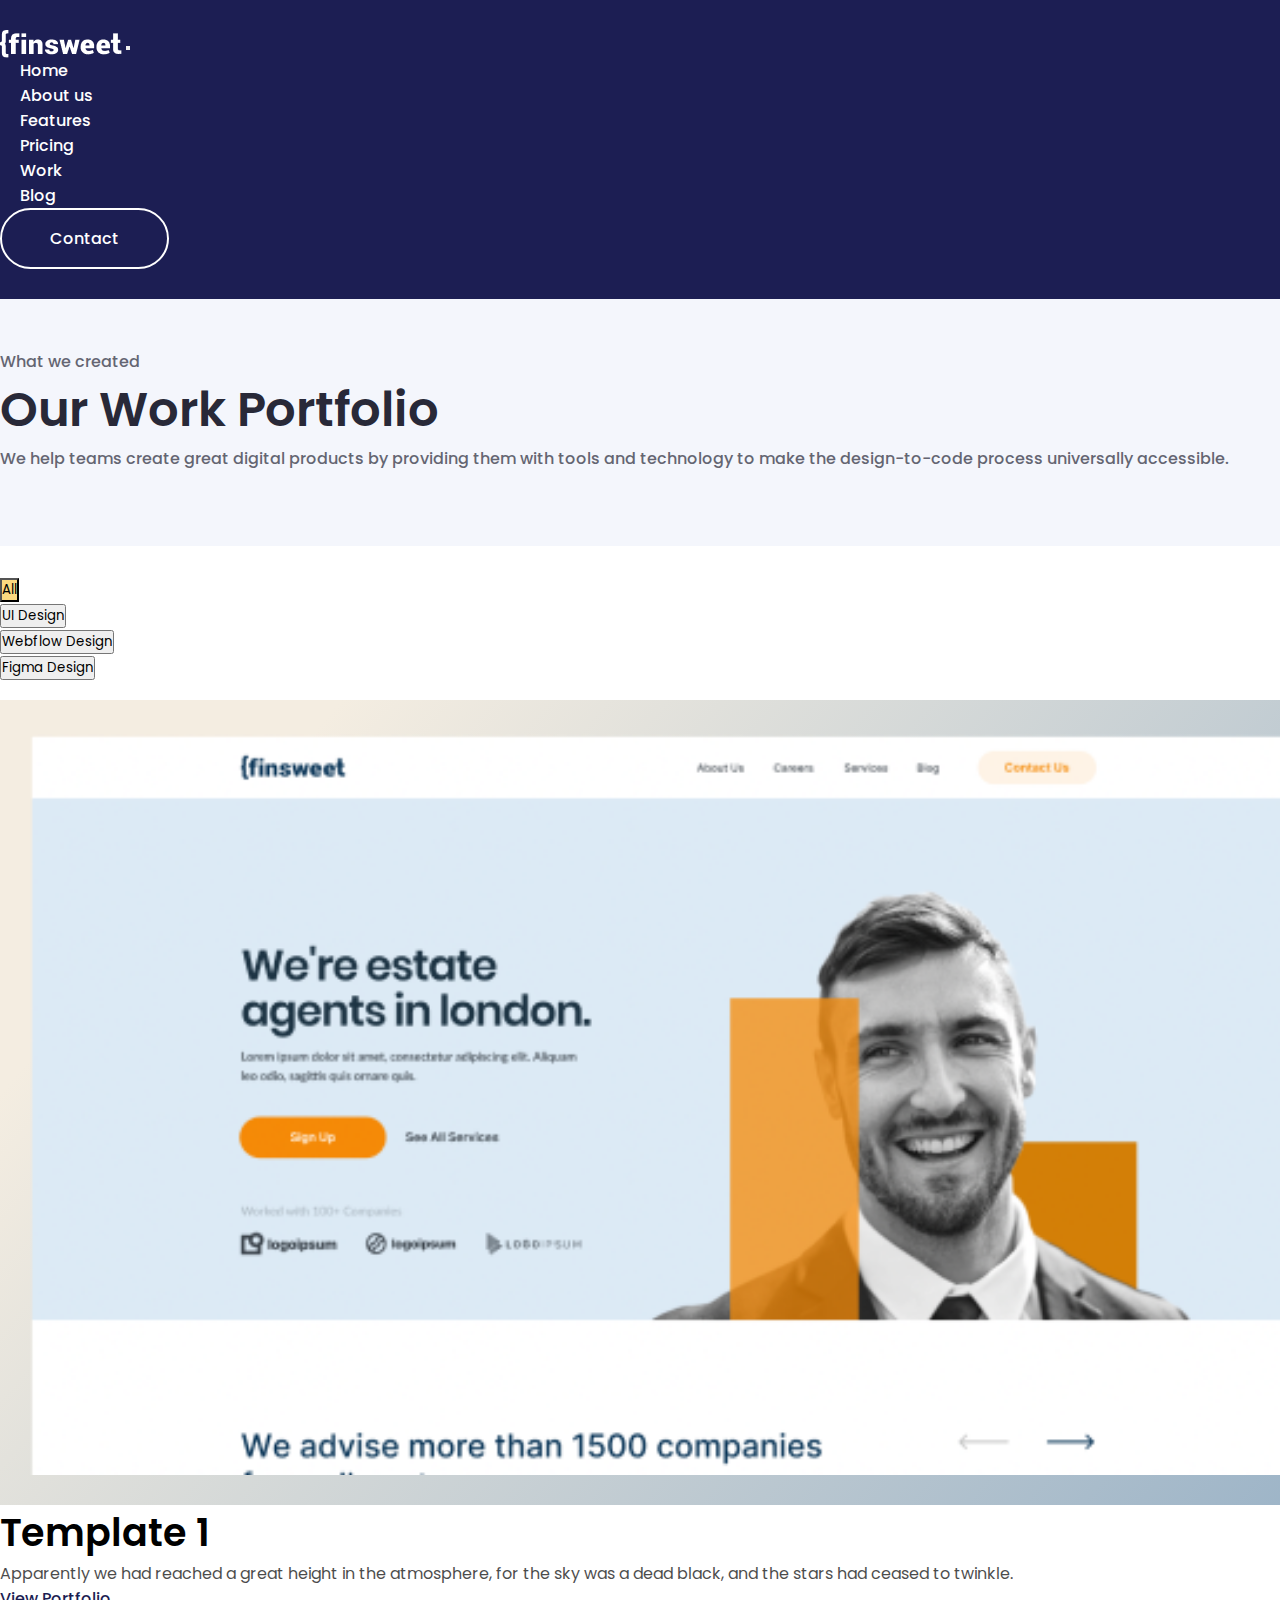
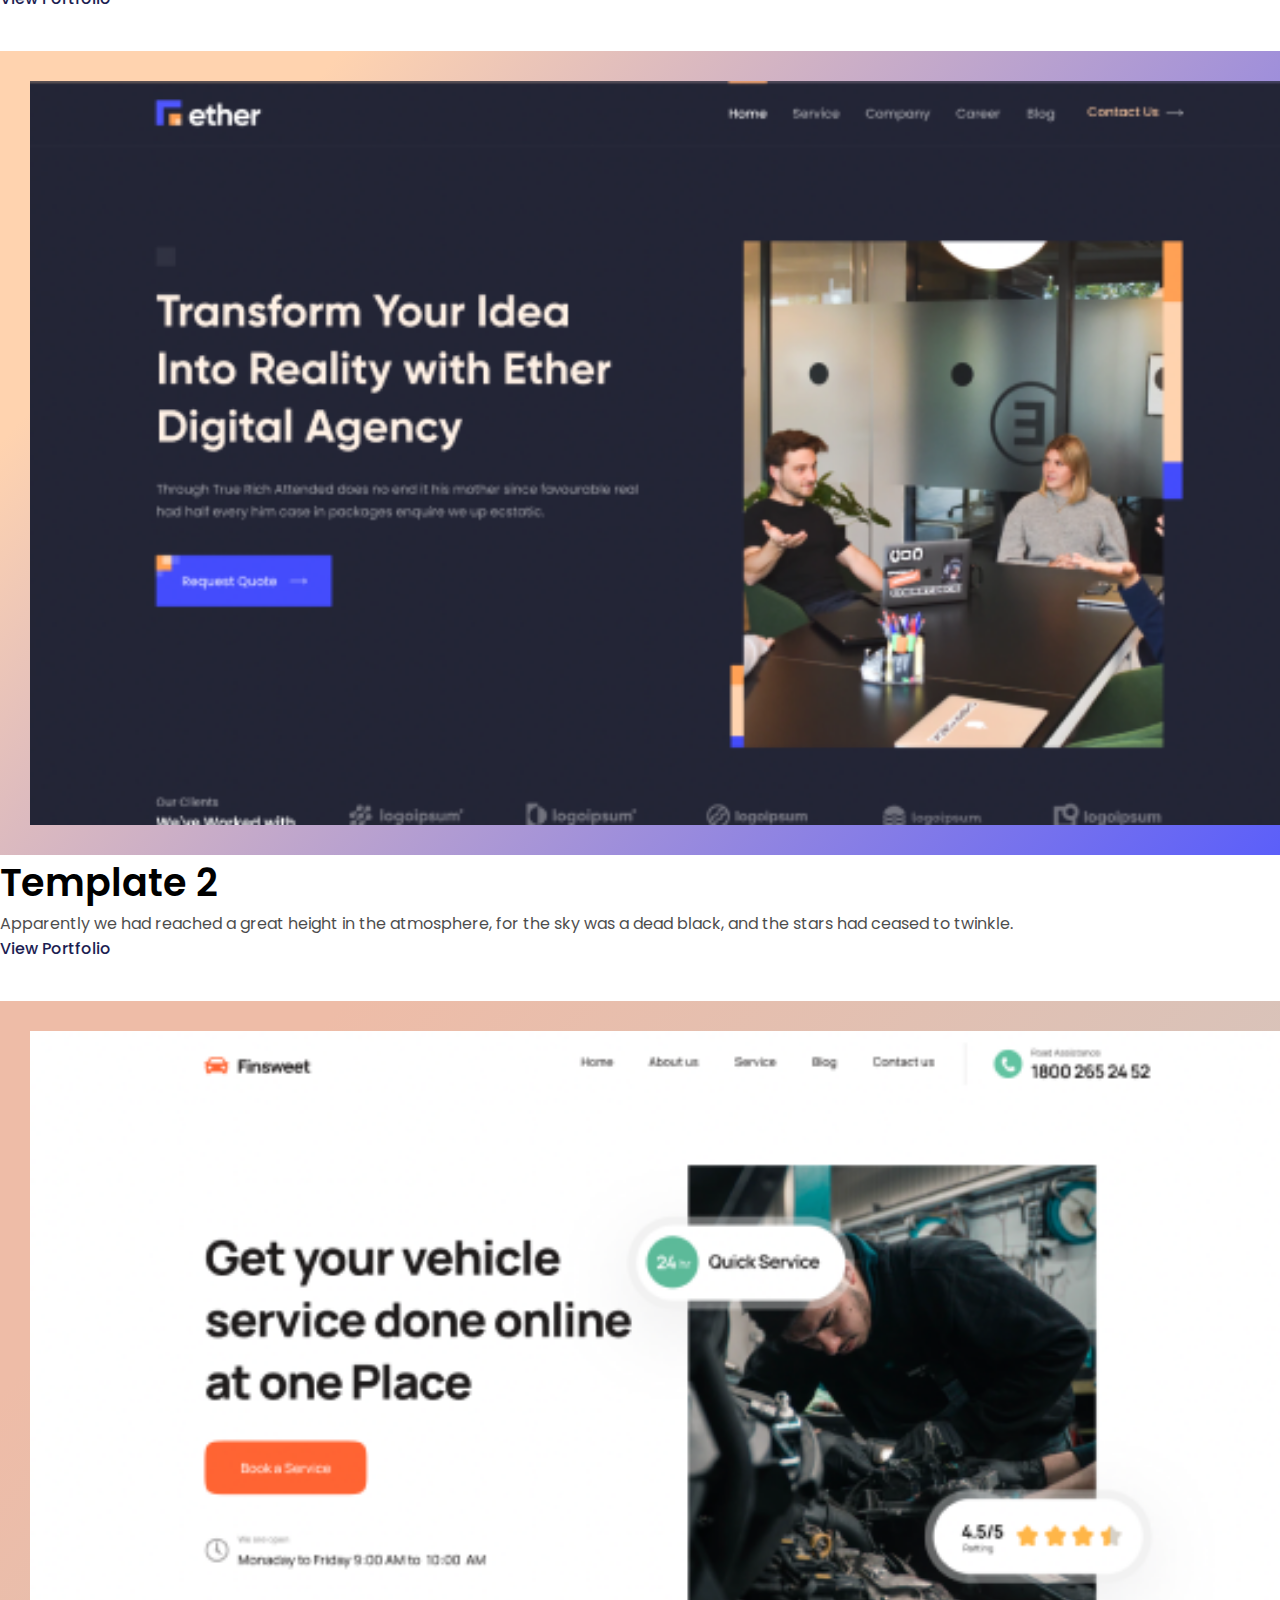
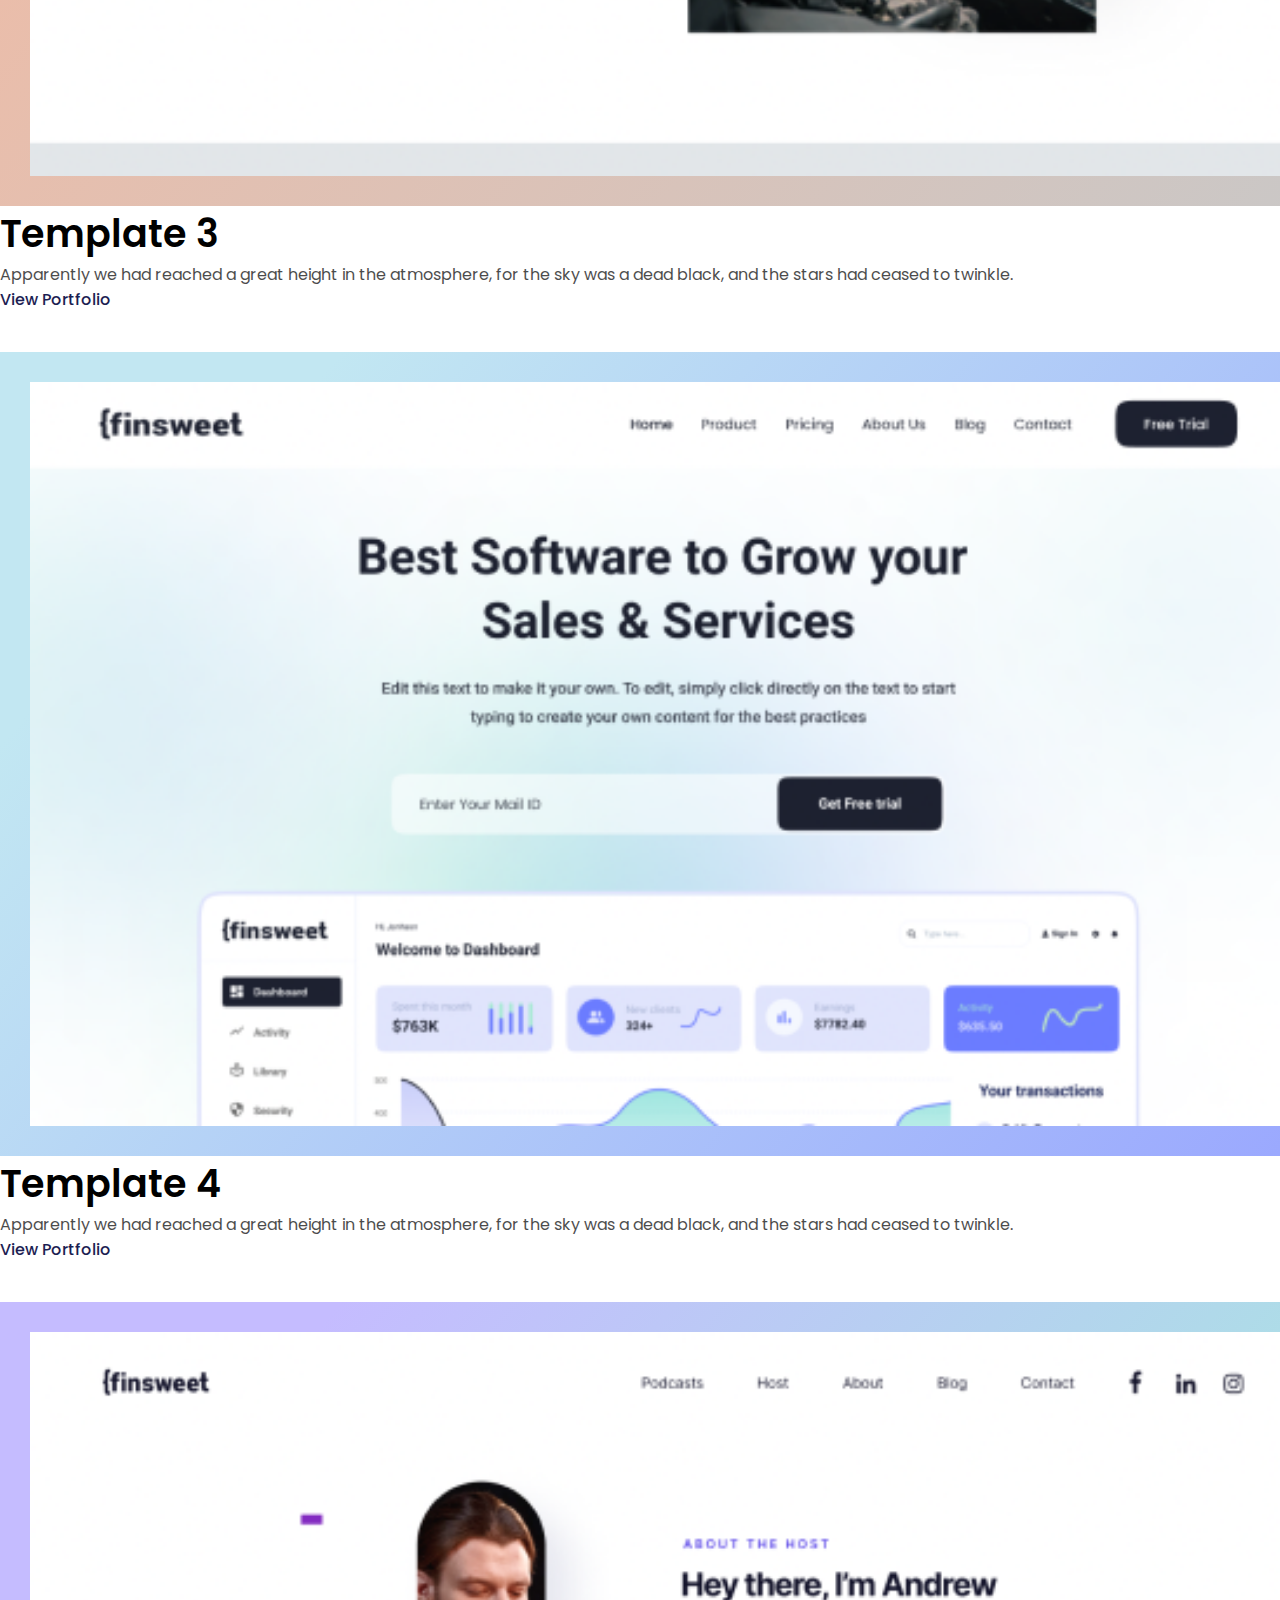
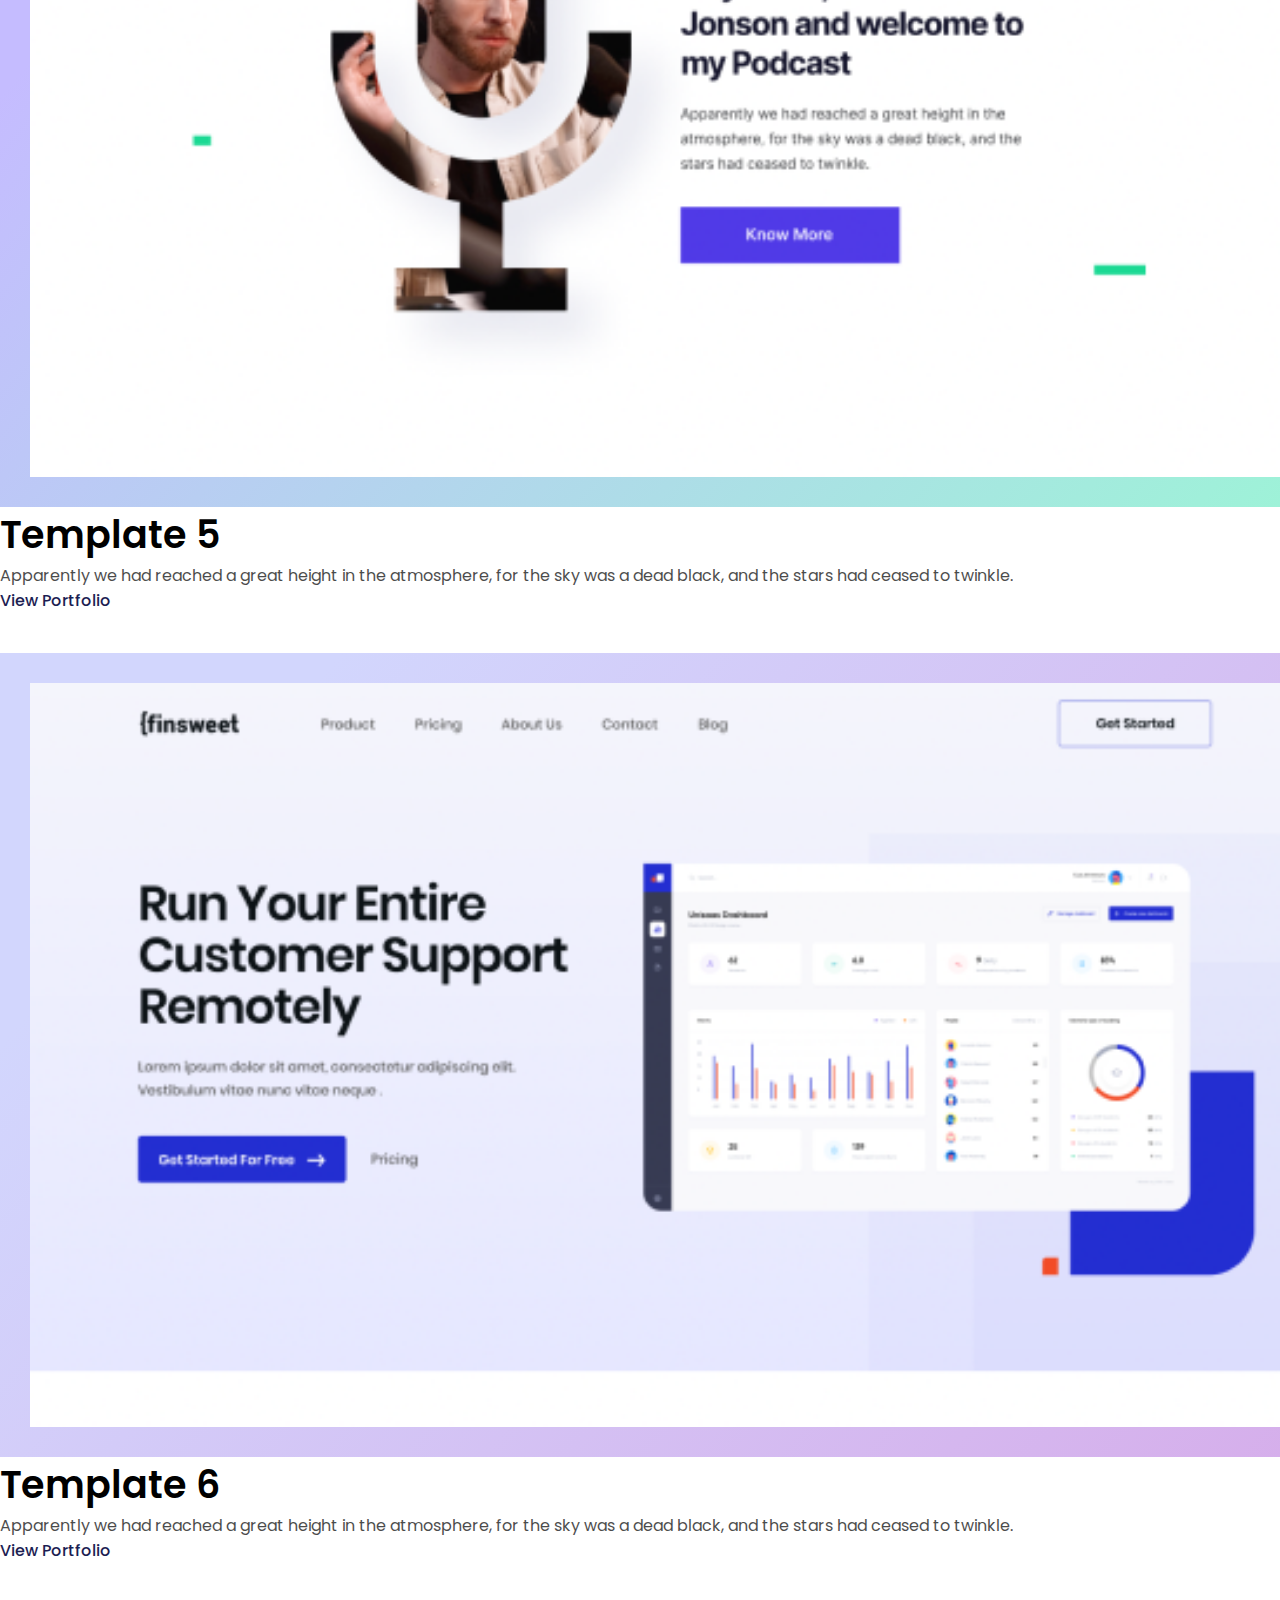
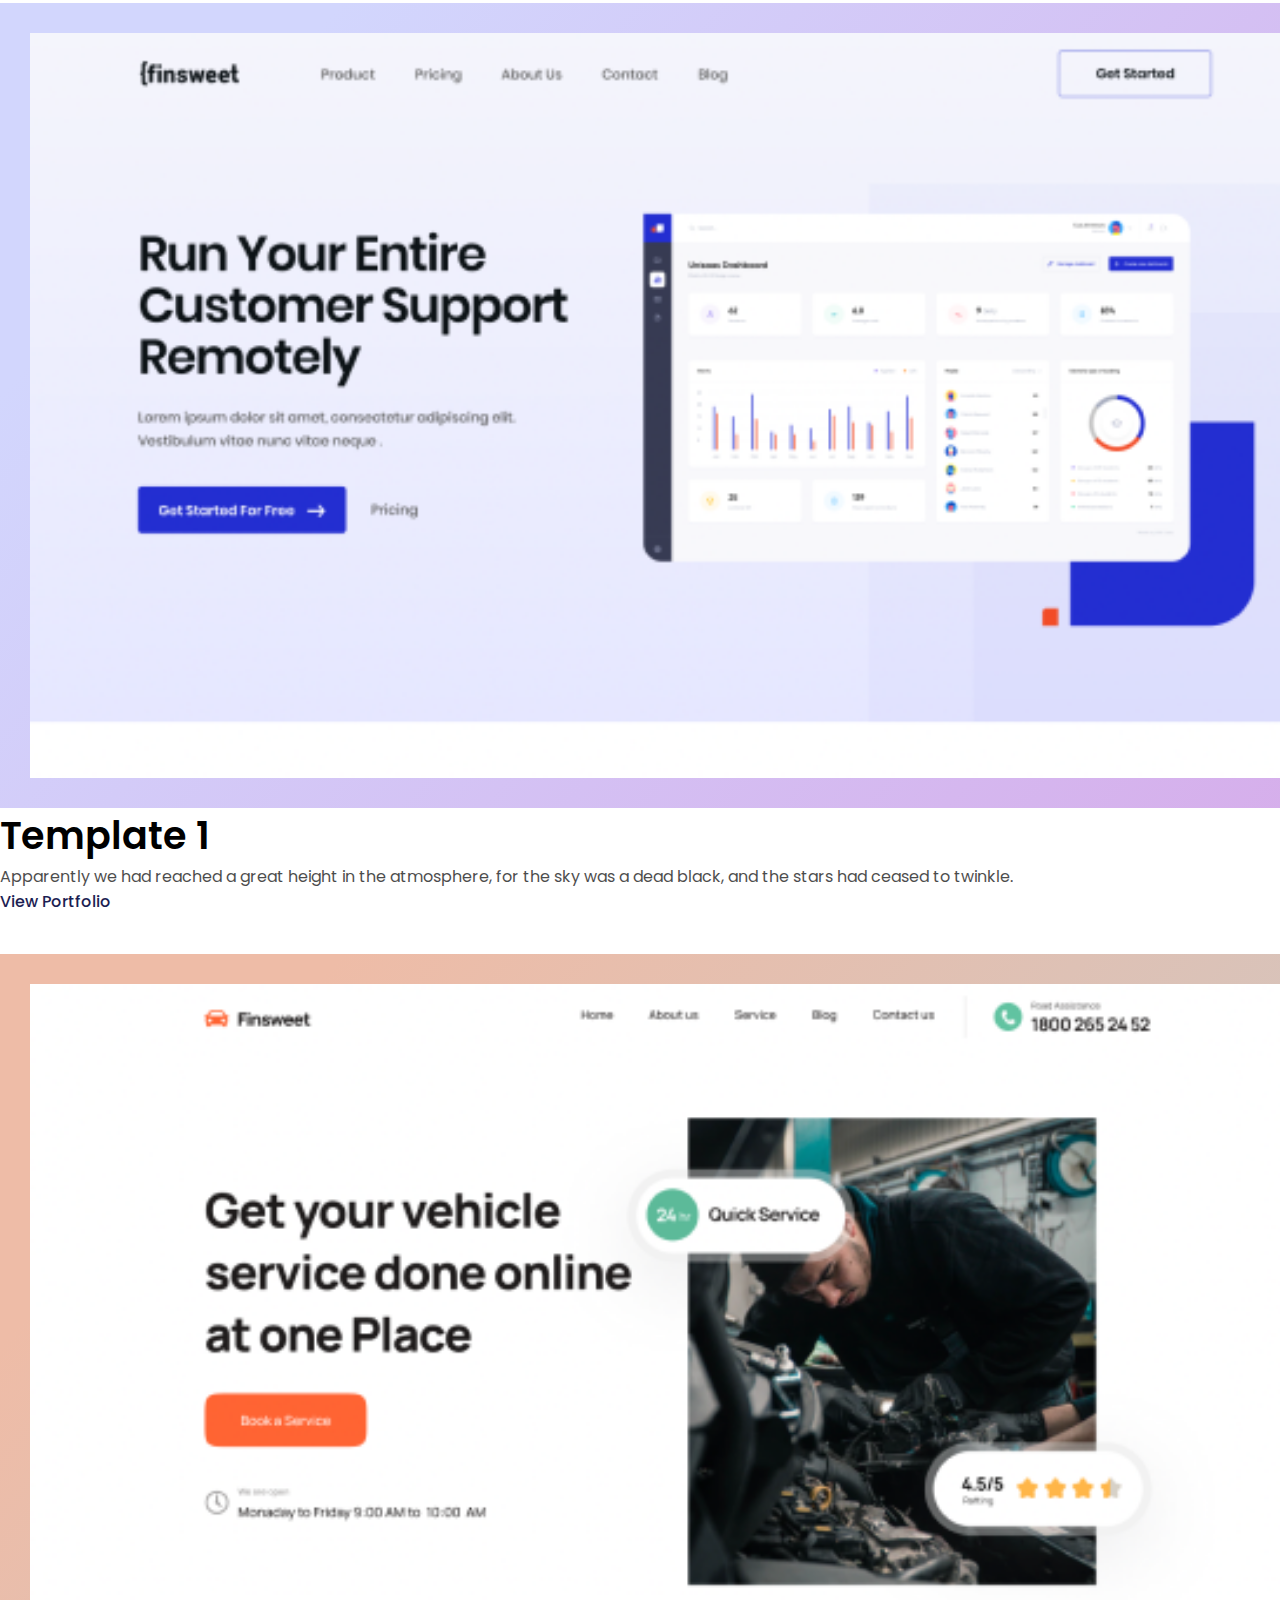
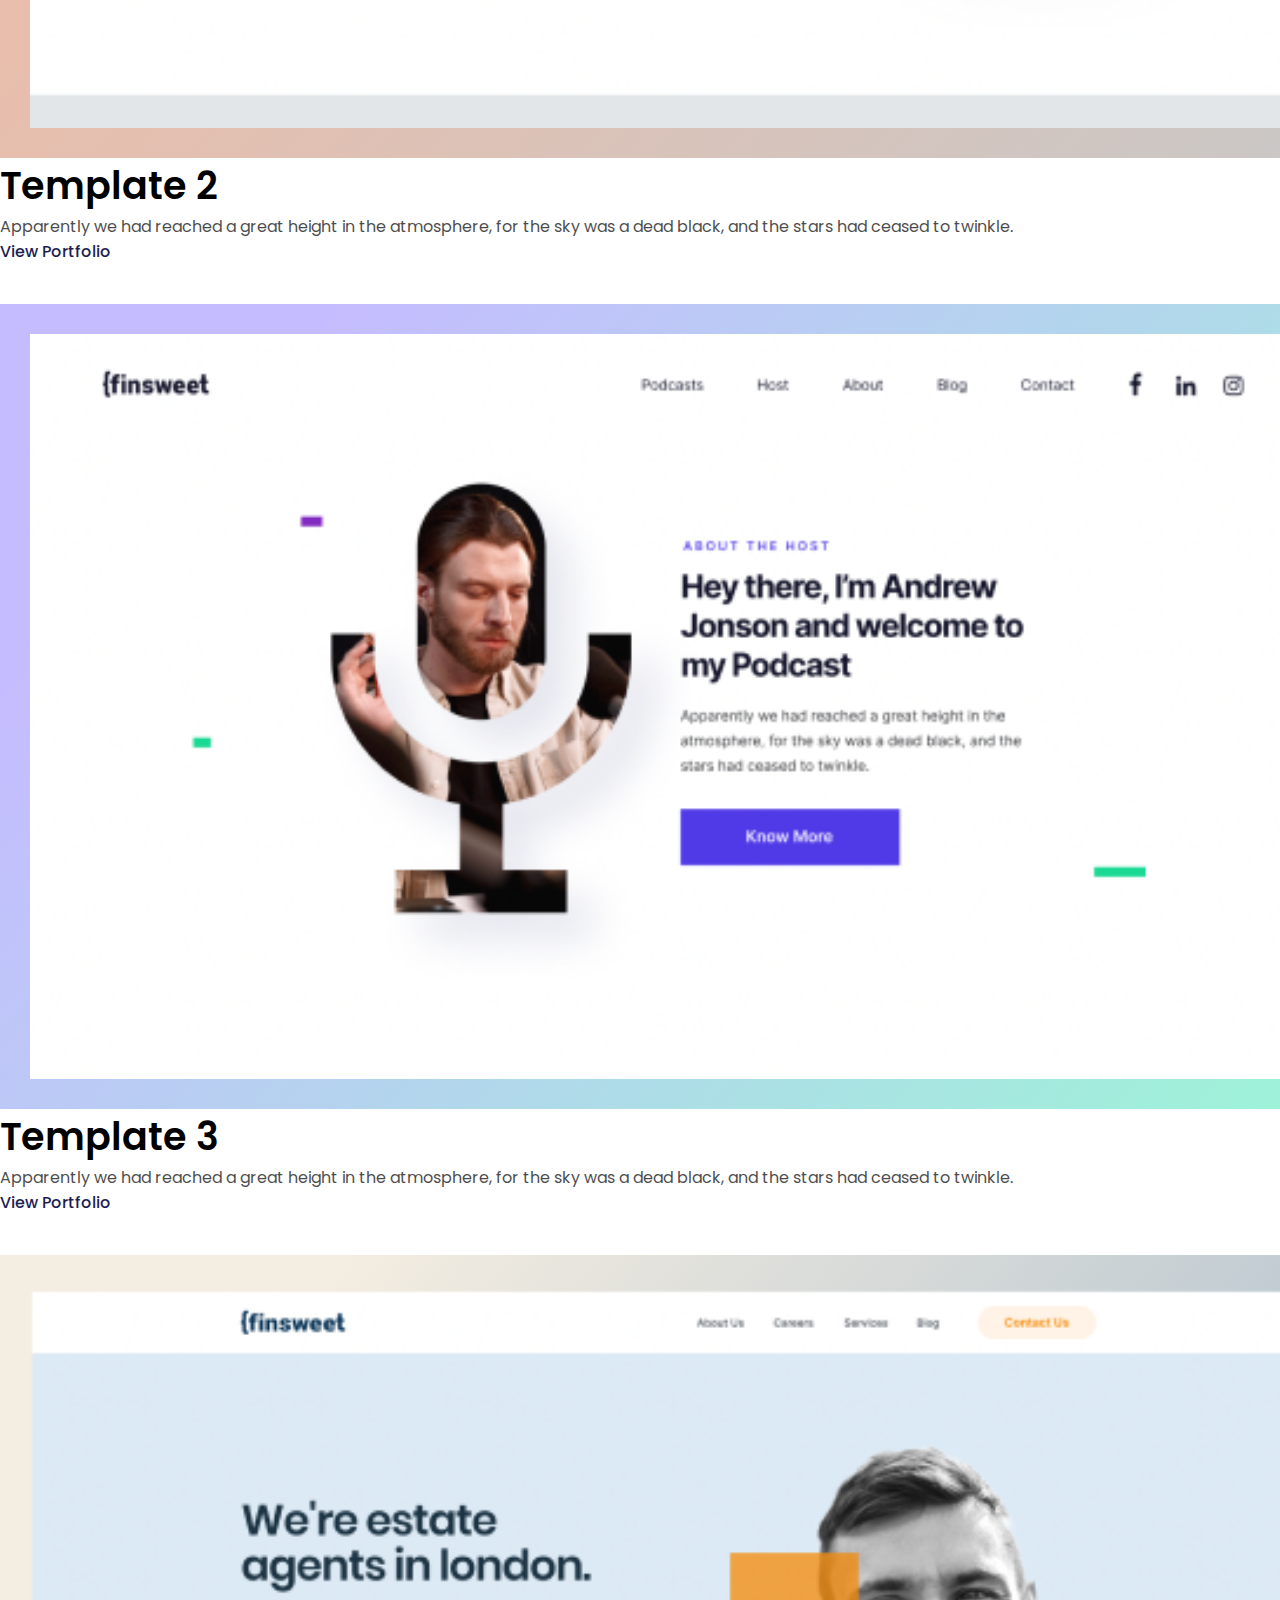
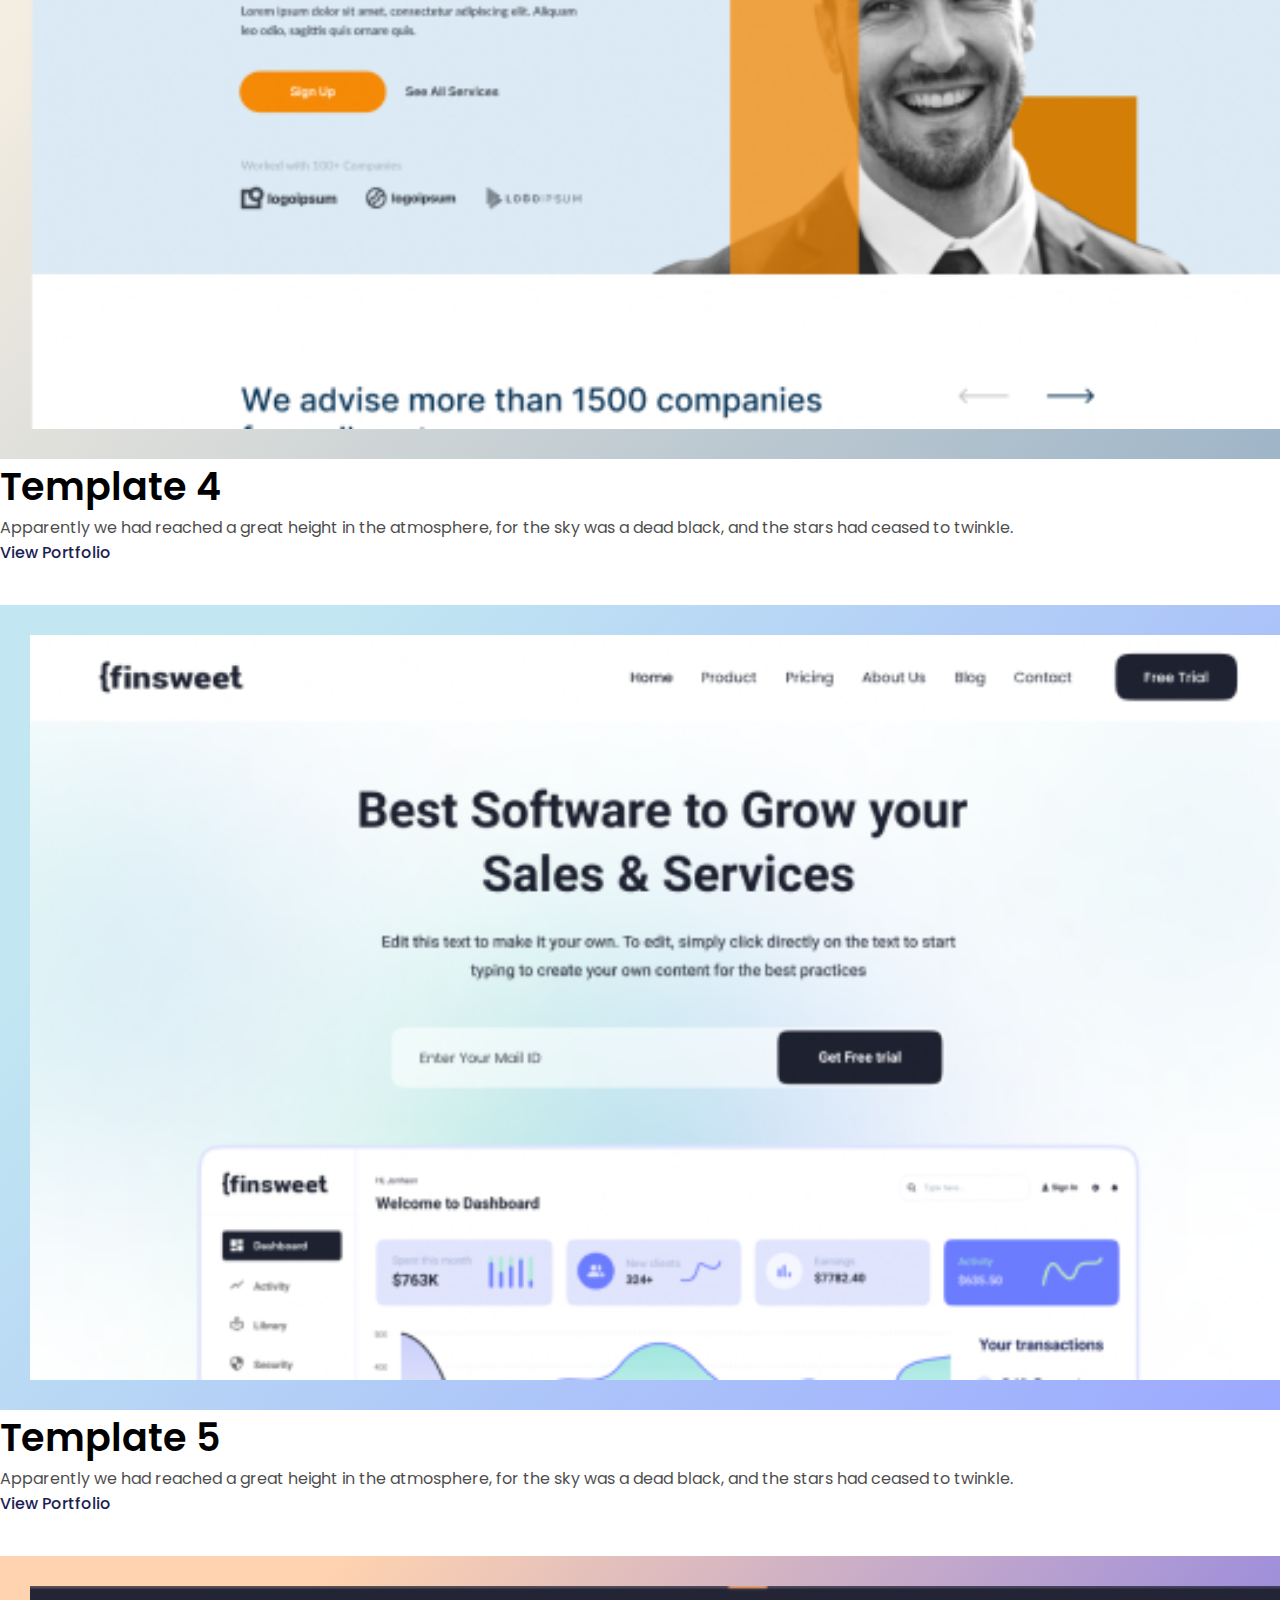
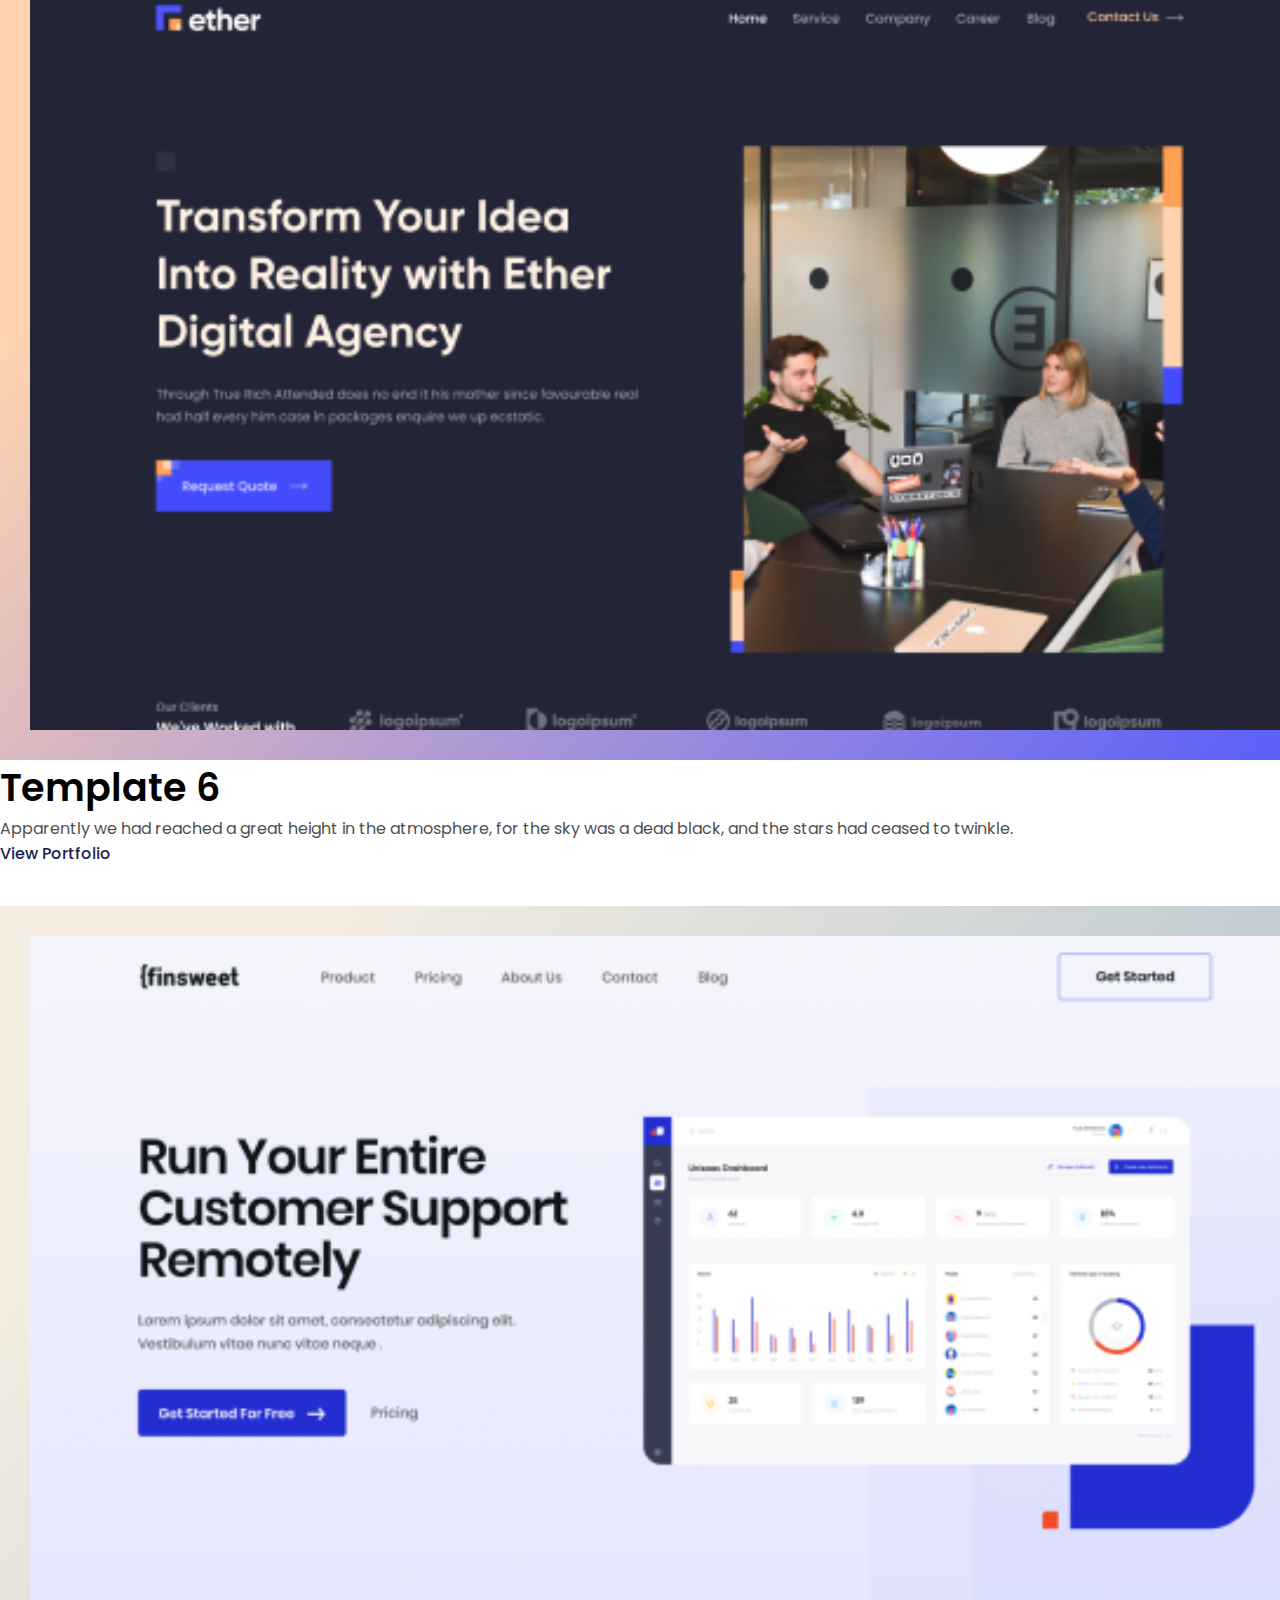
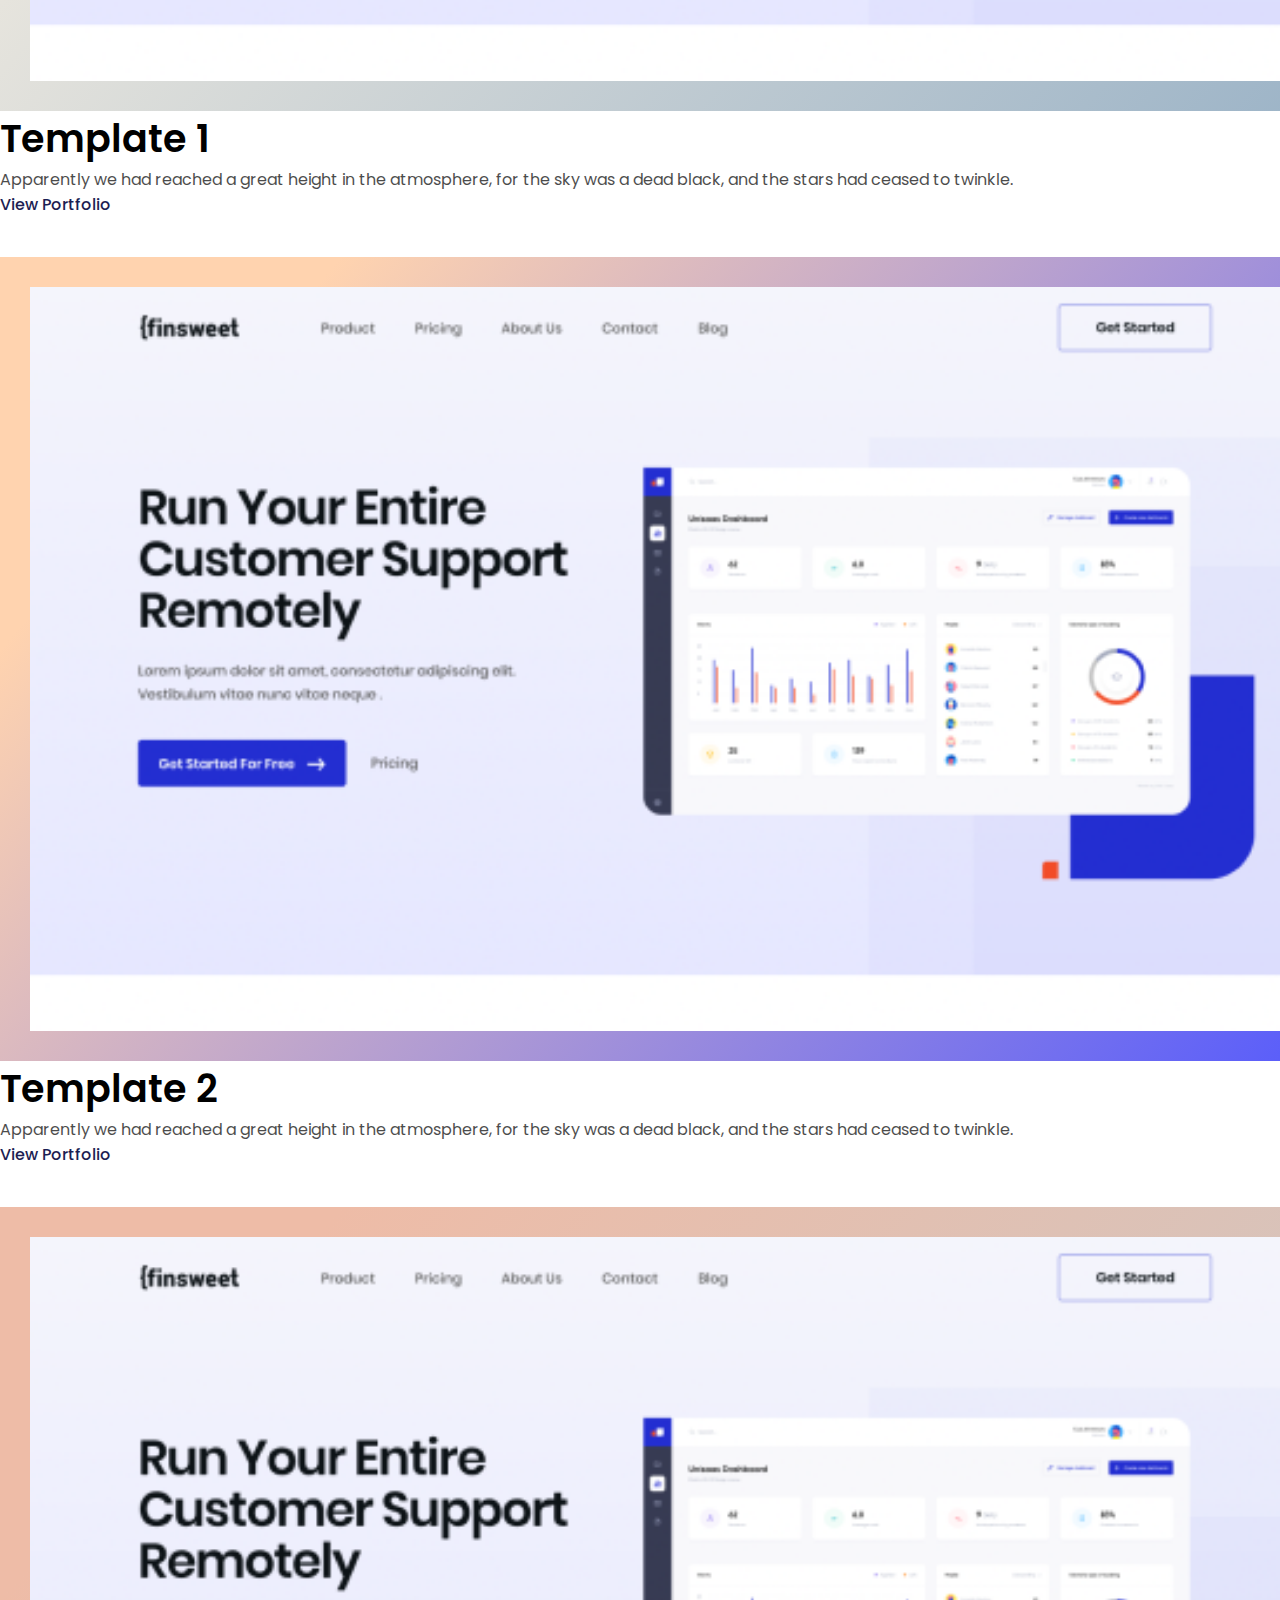
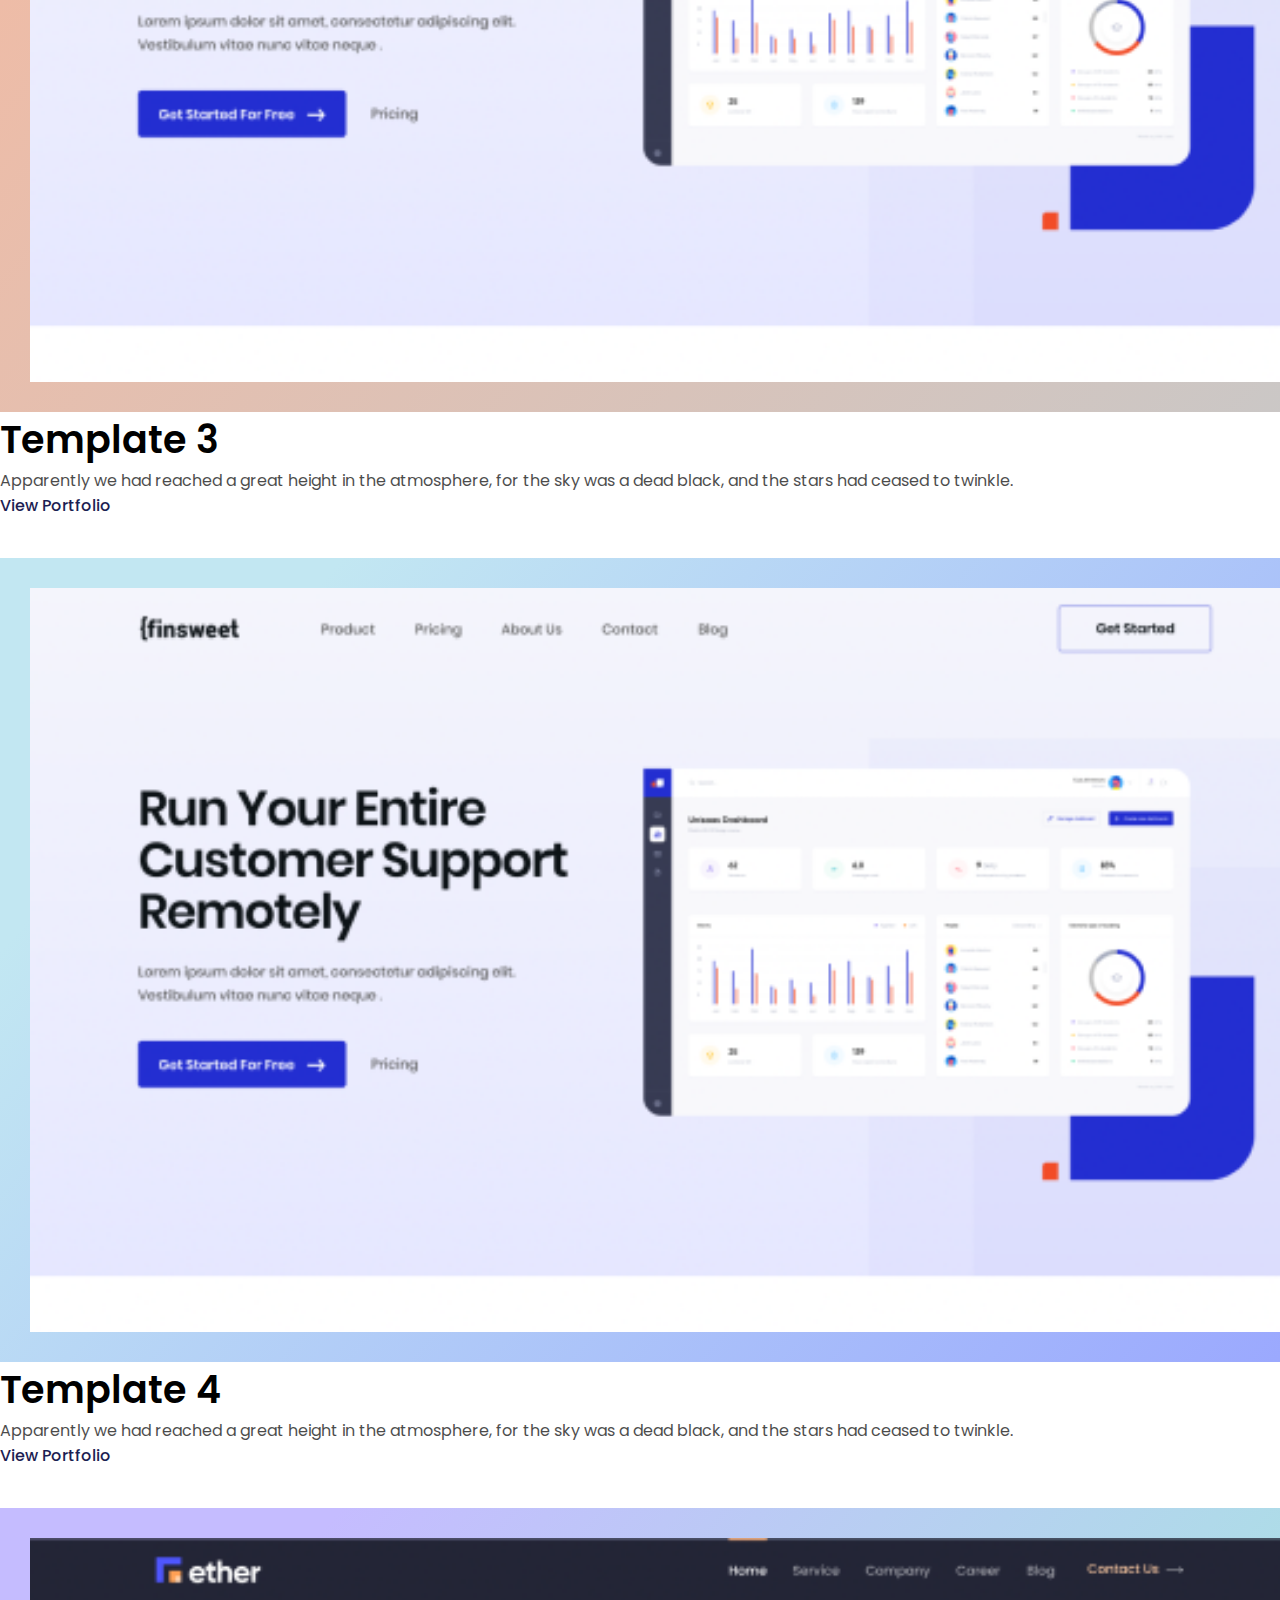
<file: work.html>
<!doctype html>
<html lang="en">

<head>
    <meta charset="utf-8">
    <meta name="viewport" content="width=device-width, initial-scale=1">
    <title>Bootstrap demo</title>
    <link
        href="https://fonts.googleapis.com/css2?family=Manrope:wght@600&family=Poppins:wght@300;400;500;600;700;800&display=swap"
        rel="stylesheet">
    <link rel="stylesheet" href="https://cdnjs.cloudflare.com/ajax/libs/font-awesome/6.5.1/css/all.min.css"
        integrity="sha512-DTOQO9RWCH3ppGqcWaEA1BIZOC6xxalwEsw9c2QQeAIftl+Vegovlnee1c9QX4TctnWMn13TZye+giMm8e2LwA=="
        crossorigin="anonymous" referrerpolicy="no-referrer" />
    <link href="https://cdn.jsdelivr.net/npm/bootstrap@5.3.2/dist/css/bootstrap.min.css" rel="stylesheet"
        integrity="sha384-T3c6CoIi6uLrA9TneNEoa7RxnatzjcDSCmG1MXxSR1GAsXEV/Dwwykc2MPK8M2HN" crossorigin="anonymous">
    <link rel="stylesheet" href="css/work.css">

</head>

<body data-bs-spy="scroll" data-bs-target=".bg_menu .bt-menu"">
    <!-- nav part start -->
    <nav class=" navbar navbar-expand-lg bg_menu">
    <div class="container">
        <a class="navbar-brand" href="#"><img src="images/logo.png" alt=""></a>
        <button class="navbar-toggler nav_icon" type="button" data-bs-toggle="collapse"
            data-bs-target="#navbarSupportedContent" aria-controls="navbarSupportedContent" aria-expanded="false"
            aria-label="Toggle navigation">
            <span class="navbar-toggler-icon"></span>
        </button>
        <div class="collapse navbar-collapse text-center" id="navbarSupportedContent">
            <ul class="navbar-nav mx-auto mb-2 mb-lg-0">
                <li class="nav-item">
                    <a class="nav-link active" aria-current="page" href="index.html">Home</a>
                </li>
                <li class="nav-item">
                    <a class="nav-link" href="about.html">About us</a>
                </li>
                <li class="nav-item">
                    <a class="nav-link" href="feature.html">Features</a>
                </li>
                <li class="nav-item">
                    <a class="nav-link" href="pricing.html">Pricing</a>
                </li>
                <li class="nav-item">
                    <a class="nav-link" href="work.html">Work</a>
                </li>
                <li class="nav-item">
                    <a class="nav-link" href="blog.html">Blog</a>
                </li>
            </ul>
            <button class="contact" type="submit" onclick="document.location='contact.html'">Contact</button>
        </div>
    </div>
    </nav>
    <!-- nav part end -->
    <!-- banner part start -->
    <section id="banner">
        <div class="container">
            <div class="row text-center justify-content-center">
                <div class="col-lg-6">
                    <div class="baner_text">
                        <p>What we created</p>
                        <h2>Our Work Portfolio</h2>
                        <p>We help teams create great digital products by providing them with tools and technology to
                            make the design-to-code process universally accessible.</p>
                        <span>
                            <a href="#"><i class="fa-brands fa-facebook"></i></a>
                            <a href="#"><i class="fa-brands fa-twitter"></i></a>
                            <a href="#"><i class="fa-brands fa-instagram"></i></a>
                            <a href="#"><i class="fa-brands fa-linkedin"></i></a>
                        </span>
                    </div>
                </div>
            </div>
        </div>
    </section>
    <!-- banner part end -->
    <!-- template part start -->
    <section>
        <div class="container">
            <ul class="nav nav-pills mb-3 justify-content-center" id="pills-tab" role="tablist">
                <li class="nav-item" role="presentation">
                    <button class="nav-link active" id="pills-home-tab" data-bs-toggle="pill"
                        data-bs-target="#pills-all" type="button" role="tab" aria-controls="pills-all"
                        aria-selected="true">All</button>
                </li>
                <li class="nav-item" role="presentation">
                    <button class="nav-link" id="pills-design-tab" data-bs-toggle="pill" data-bs-target="#pills-design"
                        type="button" role="tab" aria-controls="pills-design" aria-selected="false">UI Design</button>
                </li>
                <li class="nav-item" role="presentation">
                    <button class="nav-link" id="pills-webflow-tab" data-bs-toggle="pill"
                        data-bs-target="#pills-webflow" type="button" role="tab" aria-controls="pills-webflow"
                        aria-selected="false">Webflow Design</button>
                </li>
                <li class="nav-item" role="presentation">
                    <button class="nav-link" id="pills-figma-tab" data-bs-toggle="pill" data-bs-target="#pills-figma"
                        type="button" role="tab" aria-controls="pills-figma" aria-selected="false">Figma Design</button>
                </li>
            </ul>
            <div class="tab-content" id="pills-tabContent">
                <div class="tab-pane fade show active" id="pills-all" role="tabpanel" aria-labelledby="pills-all-tab"
                    tabindex="0">
                    <div class="row">
                        <div class="col-lg-4 col-sm-6 col-6">
                            <div class="temp_dtls">
                                <div class="temp_img">
                                    <img src="images/work/template/image1.png" alt="image1">
                                </div>
                                <h2>Template 1</h2>
                                <p>Apparently we had reached a great height in the atmosphere, for the sky was a dead
                                    black, and
                                    the stars had ceased to twinkle.</p>
                                <a href="#">View Portfolio <i class="fa-solid fa-arrow-right"></i></a>
                            </div>
                        </div>
                        <div class="col-lg-4 col-sm-6 col-6">
                            <div class="temp_dtls">
                                <div class="temp_img2">
                                    <img src="images/work/template/image2.png" alt="image2">
                                </div>
                                <h2>Template 2</h2>
                                <p>Apparently we had reached a great height in the atmosphere, for the sky was a dead
                                    black, and
                                    the stars had ceased to twinkle.</p>
                                <a href="#">View Portfolio <i class="fa-solid fa-arrow-right"></i></a>
                            </div>
                        </div>
                        <div class="col-lg-4 col-sm-6 col-6">
                            <div class="temp_dtls">
                                <div class="temp_img3">
                                    <img src="images/work/template/image3.png" alt="image3">
                                </div>
                                <h2>Template 3</h2>
                                <p>Apparently we had reached a great height in the atmosphere, for the sky was a dead
                                    black, and
                                    the stars had ceased to twinkle.</p>
                                <a href="#">View Portfolio <i class="fa-solid fa-arrow-right"></i></a>
                            </div>
                        </div>
                        <div class="col-lg-4 col-sm-6 col-6">
                            <div class="temp_dtls">
                                <div class="temp_img4">
                                    <img src="images/work/template/image4.png" alt="image4">
                                </div>
                                <h2>Template 4</h2>
                                <p>Apparently we had reached a great height in the atmosphere, for the sky was a dead
                                    black, and
                                    the stars had ceased to twinkle.</p>
                                <a href="#">View Portfolio <i class="fa-solid fa-arrow-right"></i></a>
                            </div>
                        </div>
                        <div class="col-lg-4 col-sm-6 col-6">
                            <div class="temp_dtls">
                                <div class="temp_img5">
                                    <img src="images/work/template/image5.png" alt="image5">
                                </div>
                                <h2>Template 5</h2>
                                <p>Apparently we had reached a great height in the atmosphere, for the sky was a dead
                                    black, and
                                    the stars had ceased to twinkle.</p>
                                <a href="#">View Portfolio <i class="fa-solid fa-arrow-right"></i></a>
                            </div>
                        </div>
                        <div class="col-lg-4 col-sm-6 col-6">
                            <div class="temp_dtls">
                                <div class="temp_img6">
                                    <img src="images/work/template/image6.png" alt="image6">
                                </div>
                                <h2>Template 6</h2>
                                <p>Apparently we had reached a great height in the atmosphere, for the sky was a dead
                                    black, and
                                    the stars had ceased to twinkle.</p>
                                <a href="#">View Portfolio <i class="fa-solid fa-arrow-right"></i></a>
                            </div>
                        </div>
                    </div>
                </div>
                <div class="tab-pane fade" id="pills-design" role="tabpanel" aria-labelledby="pills-design-tab"
                    tabindex="0">
                    <div class="row">
                        <div class="col-lg-4 col-sm-6 col-6">
                            <div class="temp_dtls">
                                <div class="temp_img6">
                                    <img src="images/work/template/image6.png" alt="image6">
                                </div>
                                <h2>Template 1</h2>
                                <p>Apparently we had reached a great height in the atmosphere, for the sky was a dead
                                    black, and
                                    the stars had ceased to twinkle.</p>
                                <a href="#">View Portfolio <i class="fa-solid fa-arrow-right"></i></a>
                            </div>
                        </div>
                        <div class="col-lg-4 col-sm-6 col-6">
                            <div class="temp_dtls">
                                <div class="temp_img3">
                                    <img src="images/work/template/image3.png" alt="image3">
                                </div>
                                <h2>Template 2</h2>
                                <p>Apparently we had reached a great height in the atmosphere, for the sky was a dead
                                    black, and
                                    the stars had ceased to twinkle.</p>
                                <a href="#">View Portfolio <i class="fa-solid fa-arrow-right"></i></a>
                            </div>
                        </div>
                        <div class="col-lg-4 col-sm-6 col-6">
                            <div class="temp_dtls">
                                <div class="temp_img5">
                                    <img src="images/work/template/image5.png" alt="image5">
                                </div>
                                <h2>Template 3</h2>
                                <p>Apparently we had reached a great height in the atmosphere, for the sky was a dead
                                    black, and
                                    the stars had ceased to twinkle.</p>
                                <a href="#">View Portfolio <i class="fa-solid fa-arrow-right"></i></a>
                            </div>
                        </div>
                        <div class="col-lg-4 col-sm-6 col-6">
                            <div class="temp_dtls">
                                <div class="temp_img">
                                    <img src="images/work/template/image1.png" alt="image1">
                                </div>
                                <h2>Template 4</h2>
                                <p>Apparently we had reached a great height in the atmosphere, for the sky was a dead
                                    black, and
                                    the stars had ceased to twinkle.</p>
                                <a href="#">View Portfolio <i class="fa-solid fa-arrow-right"></i></a>
                            </div>
                        </div>
                        <div class="col-lg-4 col-sm-6 col-6">
                            <div class="temp_dtls">
                                <div class="temp_img4">
                                    <img src="images/work/template/image4.png" alt="image4">
                                </div>
                                <h2>Template 5</h2>
                                <p>Apparently we had reached a great height in the atmosphere, for the sky was a dead
                                    black, and
                                    the stars had ceased to twinkle.</p>
                                <a href="#">View Portfolio <i class="fa-solid fa-arrow-right"></i></a>
                            </div>
                        </div>
                        <div class="col-lg-4 col-sm-6 col-6">
                            <div class="temp_dtls">
                                <div class="temp_img2">
                                    <img src="images/work/template/image2.png" alt="image2">
                                </div>
                                <h2>Template 6</h2>
                                <p>Apparently we had reached a great height in the atmosphere, for the sky was a dead
                                    black, and
                                    the stars had ceased to twinkle.</p>
                                <a href="#">View Portfolio <i class="fa-solid fa-arrow-right"></i></a>
                            </div>
                        </div>
                    </div>
                </div>
                <div class="tab-pane fade" id="pills-webflow" role="tabpanel" aria-labelledby="pills-webflow-tab"
                    tabindex="0">
                    <div class="row">
                        <div class="col-lg-4 col-sm-6 col-6">
                            <div class="temp_dtls">
                                <div class="temp_img">
                                    <img src="images/work/template/image6.png" alt="image6">
                                </div>
                                <h2>Template 1</h2>
                                <p>Apparently we had reached a great height in the atmosphere, for the sky was a dead
                                    black, and
                                    the stars had ceased to twinkle.</p>
                                <a href="#">View Portfolio <i class="fa-solid fa-arrow-right"></i></a>
                            </div>
                        </div>
                        <div class="col-lg-4 col-sm-6 col-6">
                            <div class="temp_dtls">
                                <div class="temp_img2">
                                    <img src="images/work/template/image6.png" alt="image6">
                                </div>
                                <h2>Template 2</h2>
                                <p>Apparently we had reached a great height in the atmosphere, for the sky was a dead
                                    black, and
                                    the stars had ceased to twinkle.</p>
                                <a href="#">View Portfolio <i class="fa-solid fa-arrow-right"></i></a>
                            </div>
                        </div>
                        <div class="col-lg-4 col-sm-6 col-6">
                            <div class="temp_dtls">
                                <div class="temp_img3">
                                    <img src="images/work/template/image6.png" alt="image6">
                                </div>
                                <h2>Template 3</h2>
                                <p>Apparently we had reached a great height in the atmosphere, for the sky was a dead
                                    black, and
                                    the stars had ceased to twinkle.</p>
                                <a href="#">View Portfolio <i class="fa-solid fa-arrow-right"></i></a>
                            </div>
                        </div>
                        <div class="col-lg-4 col-sm-6 col-6">
                            <div class="temp_dtls">
                                <div class="temp_img4">
                                    <img src="images/work/template/image6.png" alt="image6">
                                </div>
                                <h2>Template 4</h2>
                                <p>Apparently we had reached a great height in the atmosphere, for the sky was a dead
                                    black, and
                                    the stars had ceased to twinkle.</p>
                                <a href="#">View Portfolio <i class="fa-solid fa-arrow-right"></i></a>
                            </div>
                        </div>
                        <div class="col-lg-4 col-sm-6 col-6">
                            <div class="temp_dtls">
                                <div class="temp_img5">
                                    <img src="images/work/template/image2.png" alt="image2">
                                </div>
                                <h2>Template 5</h2>
                                <p>Apparently we had reached a great height in the atmosphere, for the sky was a dead
                                    black, and
                                    the stars had ceased to twinkle.</p>
                                <a href="#">View Portfolio <i class="fa-solid fa-arrow-right"></i></a>
                            </div>
                        </div>
                        <div class="col-lg-4 col-sm-6 col-6">
                            <div class="temp_dtls">
                                <div class="temp_img6">
                                    <img src="images/work/template/image6.png" alt="image6">
                                </div>
                                <h2>Template 6</h2>
                                <p>Apparently we had reached a great height in the atmosphere, for the sky was a dead
                                    black, and
                                    the stars had ceased to twinkle.</p>
                                <a href="#">View Portfolio <i class="fa-solid fa-arrow-right"></i></a>
                            </div>
                        </div>
                    </div>
                </div>
                <div class="tab-pane fade" id="pills-figma" role="tabpanel" aria-labelledby="pills-figma-tab"
                    tabindex="0">
                    <div class="row">
                        <div class="col-lg-4 col-sm-6 col-6">
                            <div class="temp_dtls">
                                <div class="temp_img">
                                    <img src="images/work/template/image4.png" alt="image4">
                                </div>
                                <h2>Template 1</h2>
                                <p>Apparently we had reached a great height in the atmosphere, for the sky was a dead
                                    black, and
                                    the stars had ceased to twinkle.</p>
                                <a href="#">View Portfolio <i class="fa-solid fa-arrow-right"></i></a>
                            </div>
                        </div>
                        <div class="col-lg-4 col-sm-6 col-6">
                            <div class="temp_dtls">
                                <div class="temp_img2">
                                    <img src="images/work/template/image4.png" alt="image4">
                                </div>
                                <h2>Template 2</h2>
                                <p>Apparently we had reached a great height in the atmosphere, for the sky was a dead
                                    black, and
                                    the stars had ceased to twinkle.</p>
                                <a href="#">View Portfolio <i class="fa-solid fa-arrow-right"></i></a>
                            </div>
                        </div>
                        <div class="col-lg-4 col-sm-6 col-6">
                            <div class="temp_dtls">
                                <div class="temp_img3">
                                    <img src="images/work/template/image4.png" alt="image4">
                                </div>
                                <h2>Template 3</h2>
                                <p>Apparently we had reached a great height in the atmosphere, for the sky was a dead
                                    black, and
                                    the stars had ceased to twinkle.</p>
                                <a href="#">View Portfolio <i class="fa-solid fa-arrow-right"></i></a>
                            </div>
                        </div>
                        <div class="col-lg-4 col-sm-6 col-6">
                            <div class="temp_dtls">
                                <div class="temp_img4">
                                    <img src="images/work/template/image4.png" alt="image4">
                                </div>
                                <h2>Template 4</h2>
                                <p>Apparently we had reached a great height in the atmosphere, for the sky was a dead
                                    black, and
                                    the stars had ceased to twinkle.</p>
                                <a href="#">View Portfolio <i class="fa-solid fa-arrow-right"></i></a>
                            </div>
                        </div>
                        <div class="col-lg-4 col-sm-6 col-6">
                            <div class="temp_dtls">
                                <div class="temp_img5">
                                    <img src="images/work/template/image4.png" alt="image4">
                                </div>
                                <h2>Template 5</h2>
                                <p>Apparently we had reached a great height in the atmosphere, for the sky was a dead
                                    black, and
                                    the stars had ceased to twinkle.</p>
                                <a href="#">View Portfolio <i class="fa-solid fa-arrow-right"></i></a>
                            </div>
                        </div>
                        <div class="col-lg-4 col-sm-6 col-6">
                            <div class="temp_dtls">
                                <div class="temp_img6">
                                    <img src="images/work/template/image4.png" alt="image4">
                                </div>
                                <h2>Template 6</h2>
                                <p>Apparently we had reached a great height in the atmosphere, for the sky was a dead
                                    black, and
                                    the stars had ceased to twinkle.</p>
                                <a href="#">View Portfolio <i class="fa-solid fa-arrow-right"></i></a>
                            </div>
                        </div>
                    </div>
                </div>
            </div>
        </div>
    </section>
    <!-- template part end -->
    <!-- great part start -->
    <section id="great">
        <div class="container">
            <div class="row justify-content-center text-center">
                <div class="col-lg-6">
                    <div class="great_text">
                        <h2>Let's build something great together</h2>
                        <p>Nullam vitae purus at tortor mattis dapibus. Morbi purus est, ultricies nec dolor sit amet,
                            scelerisque cursus purus.</p>
                        <a href="#">Contact Us</a>
                    </div>
                </div>
            </div>
        </div>
    </section>
    <!-- great part end -->
    <!-- footer part start -->
    <footer>
        <div class="container">
            <div class="footer_top">
                <div class="row justify-content-between">
                    <div class="col-lg-4">
                        <div class="footer_left">
                            <a href="#"><img src="images/logo.png" alt="logo"></a>
                            <p>We are always open to discuss your project and improve your online presence.</p>
                        </div>
                    </div>
                    <div class="col-lg-4">
                        <div class="footer_right">
                            <h2>Lets Talk!</h2>
                            <p>We are always open to discuss your project, improve your online presence and help with
                                your UX/UI design challenges.</p>
                            <span>
                                <a href="#"><i class="fa-brands fa-facebook"></i></a>
                                <a href="#"><i class="fa-brands fa-twitter"></i></a>
                                <a href="#"><i class="fa-brands fa-instagram"></i></a>
                                <a href="#"><i class="fa-brands fa-linkedin"></i></a>
                            </span>
                        </div>
                    </div>
                </div>
                <div class="row">
                    <div class="col-lg-5">
                        <div class="cntact d-flex flex-row mb-3">
                            <div class="cnt_mail">
                                <div class="call">
                                    <h2>Email me at</h2>
                                    <a href="#">contact@website.com</a>
                                </div>
                            </div>
                            <div class="call">
                                <h2>Call us</h2>
                                <a href="#">0927 6277 28525</a>
                            </div>
                        </div>
                    </div>
                </div>
            </div>
        </div>
    </footer>
    <section>
        <div class="container">
            <nav class="navbar  navbar-expand-lg bt-menu justify-content-between">
                <span class="navbar-text">
                    Copyright 2022, Finsweet.com
                </span>
                <div id="navbarSupportedContent">
                    <ul class="navbar-nav btn_nav">
                        <li class="nav-item">
                            <a class="nav-link active" aria-current="page" href="index.html">Home</a>
                        </li>
                        <li class="nav-item">
                            <a class="nav-link" href="about.html">About us</a>
                        </li>
                        <li class="nav-item">
                            <a class="nav-link" href="work.html">Work</a>
                        </li>
                        <li class="nav-item">
                            <a class="nav-link" href="read.html">Read Case Studies</a>
                        </li>
                        <li class="nav-item">
                            <a class="nav-link" href="readblog.html">Read Blog</a>
                        </li>
                        <li class="nav-item">
                            <a class="nav-link" href="privacy.html">Privacy</a>
                        </li>
                    </ul>
                </div>
            </nav>
        </div>
    </section>
    <!-- footer part end -->
    <script src="https://cdn.jsdelivr.net/npm/bootstrap@5.3.2/dist/js/bootstrap.bundle.min.js"
        integrity="sha384-C6RzsynM9kWDrMNeT87bh95OGNyZPhcTNXj1NW7RuBCsyN/o0jlpcV8Qyq46cDfL"
        crossorigin="anonymous"></script>
</body>

</html>
</file>
<file: css/style.css>
*{
    margin: 0;
    padding: 0;
    outline: 0;
}
ul{
    list-style: none;
}
a{
    text-decoration: none;
    display: inline-block;
}
img{
    vertical-align: middle;
}
:root{
    --bgcolor: #1C1E53;
    --htextcolor: #FFFFFF;
    --font-family: 'Poppins', sans-serif;
    --wtextcolor: #282938;
}
/*-- nav part start --*/
.bg_menu{
    position: absolute;
    width: 100%;
    top: 0;
    padding: 40px 0;
}
.bg_menu ul li a{
    color: var(--htextcolor) !important;
    font-family: var(--font-family);
    font-size: 16px;
    font-weight: 500;
    margin: 0 20px;
}
.contact{
    color: var(--htextcolor);
    font-family: var(--font-family);
    font-size: 16px;
    font-weight: 500;
    background-color: #1C1E53;
    padding: 16px 48px;
    border: 2px solid #FFFFFF;
    border-radius: 50px;
    -webkit-border-radius: 50px;
    -moz-border-radius: 50px;
    -ms-border-radius: 50px;
    -o-border-radius: 50px;
}
.contact:hover{
    background-color: #FCD980;
    color: #1B1C2B;
    border: 2px solid #FCD980;
    transition: 0.5s;
    -webkit-transition: 0.5s;
    -moz-transition: 0.5s;
    -ms-transition: 0.5s;
    -o-transition: 0.5s;
}
/*-- nav part end --*/
/*-- banner part start --*/
#banner{
    background-color: var(--bgcolor);
    padding-top: 200px;
    padding-bottom: 50px;
}
.ban_text h1{
    color: var(--htextcolor);
    font-family: var(--font-family);
    font-size: 54px;
    font-weight: 600;
}
.ban_text p{
    color: var(--htextcolor);
    font-family: var(--font-family);
    font-size: 16px;
    font-weight: 500;
}
.ban_btn a{
    color: var(--htextcolor);
    font-family: 'Manrope', sans-serif;;
    font-size: 18px;
    font-weight: 600;
    padding: 16px 48px;
    border: 2px solid #FCD980;
    margin: 10px;
    border-radius: 50px;
    -webkit-border-radius: 50px;
    -moz-border-radius: 50px;
    -ms-border-radius: 50px;
    -o-border-radius: 50px;
}
.ban_btn a i{
    padding-left: 10px;
}
.ban_btn a:hover{
    background-color: #FCD980;
    color: #1B1C2B;
    transition: 0.2s;
    -webkit-transition: 0.2s;
    -moz-transition: 0.2s;
    -ms-transition: 0.2s;
    -o-transition: 0.2s;
}
.banner_img img{
    width: 100%;
}
/*-- banner part end --*/
/*-- work part start --*/
#work{
    margin: 50px 0;
}
.work_text h2{
    color: var(--wtextcolor);
    font-family: var(--font-family);
    font-size: 48px;
    font-weight: 600;
}
.work_text p{
    color: var(--wtextcolor);
    font-family: var(--font-family);
    font-size: 16px;
    font-weight: 400;
}
.work_text a{
    color: #1B1C2B;
    font-family: var(--font-family);
    font-size: 18px;
    font-weight: 500;
}
.work_text a:hover{
    color: #2405F2;
}
.work_card{
    margin-bottom: 20px;
    margin-top: 20px;
}
.work_card h2{
    color: var(--wtextcolor);
    font-family: var(--font-family);
    font-size: 32px;
    font-weight: 500;
    line-height: 48px;
}
.work_card p{
    color: var(--wtextcolor);
    font-family: var(--font-family);
    font-size: 16px;
    font-weight: 400;
}
/*-- work part end --*/
/*-- card part start --*/
.card_head h2{
    margin-bottom: 50px;
    color: var(--wtextcolor);
    font-family: var(--font-family);
    font-size: 48px;
    font-weight: 600;
}
.card_head a{
    color: var(--wtextcolor);
    font-family: var(--font-family);
    font-size: 16px;
    font-weight: 500;    
}
.card_head a:hover{
    color: #2405F2;
    transition: 0.2s;
    -webkit-transition: 0.2s;
    -moz-transition: 0.2s;
    -ms-transition: 0.2s;
    -o-transition: 0.2s;
}
.card_head a i{
    padding-left: 10px;
}
.card_img{
    position: relative;
}
.card_img img{
    width: 100%;
}
.overlay{
    position: absolute;
    width: 50%;
    height: 100%;
    background: linear-gradient(329deg, #1C1E53 -10.96%, rgba(28, 30, 83, 0.42) 103.96%);
    left: 0;
    top: 0;
    transition: 0.5s;
    -webkit-transition: 0.5s;
    -moz-transition: 0.5s;
    -ms-transition: 0.5s;
    -o-transition: 0.5s;
}
.card_img:hover .overlay{
    width: 100%;
}
.overlay_text{
    position: absolute;
    bottom: 20%;
    margin-left: 5%;
    width: 40%;
}
.overlay_text h2{
    color: var(--htextcolor);
    font-family: var(--font-family);
    font-size: 24px;
    font-weight: 600;
    line-height: 36px;
}
.overlay_text p{
    color: var(--htextcolor);
    font-family: var(--font-family);
    font-size: 16px;
    font-weight: 500;
    opacity: 0.8;
}
.overlay_text a{
    color: #FCD980;
    font-family: var(--font-family);
    font-size: 16px;
    font-weight: 500;
}
.card_img_one{
    position: relative;
    margin-bottom: 25px;    
}
.card_img_one img{
    width: 100%;
}
.img_one_text{
    background: linear-gradient(329deg, #1C1E53 -10.96%, rgba(28, 30, 83, 0.42) 103.96%);
    position: absolute;
    height: 100%;
    width: 100%;
    bottom: 0;
    left: 0;
    opacity: 0;
    transition: 1s ease;
    -webkit-transition: 1s ease;
    -moz-transition: 1s ease;
    -ms-transition: 1s ease;
    -o-transition: 1s ease;
}
.img_one_text:hover{
    opacity: 1;
}
.one_text{
    position: absolute;
    bottom: 10%;
    margin-left: 10%;
}
.one_text h2{
    color: var(--htextcolor);
    font-family: var(--font-family);
    font-size: 24px;
    font-weight: 600;
    bottom: 0;
}
.one_text a{
    color: #FCD980;
    font-family: var(--font-family);
    font-size: 16px;
    font-weight: 500;
    bottom: 10%;
}
.one_text a i{
    margin-left: 10px;
}
/*-- card part end --*/
/*-- feature part start --*/
#feature{
    margin: 50px 0;
}
.feature_head{
    text-align: center;
    margin-bottom: 50px;
    padding: 0;
}
.feature_head h4{
    color: var(--wtextcolor);
    font-family: var(--font-family);
    font-size: 16px;
    font-weight: 500;
}
.feature_head h2{
    color: var(--wtextcolor);
    font-family: var(--font-family);
    font-size: 48px;
    font-weight: 600;
}
.fture_dtls{
    padding: 48px 32px;
    border: 2px solid #1B1C2B;
    margin-bottom: 20px;
    background-color: #F4F6FC;
    border: none;
    border-radius: 10px;
    -webkit-border-radius: 10px;
    -moz-border-radius: 10px;
    -ms-border-radius: 10px;
    -o-border-radius: 10px;
}
.fture_dtls:hover{
    box-shadow: rgba(0, 0, 0, 0.24) 0px 3px 5px;
    transition: 0.2s;
    -webkit-transition: 0.2s;
    -moz-transition: 0.2s;
    -ms-transition: 0.2s;
    -o-transition: 0.2s;
}
.fture_dtls:hover i{
    color: #FCD980;
}
.fture_dtls h2{
    color: var(--wtextcolor);
    font-family: var(--font-family);
    font-size: 24px;
    font-weight: 500;
}
.fture_dtls p{
    color: var(--wtextcolor);
    font-family: var(--font-family);
    font-size: 16px;
    font-weight: 400;
    opacity: 0.7;
}
/*-- feature part end --*/
/*-- clients part start --*/
#client{
    margin: 50px 0;
}
.client_left h2{
    color: var(--wtextcolor);
    font-family: var(--font-family);
    font-size: 38px;
    font-weight: 600;
}
.client_left p{
    color: var(--wtextcolor);
    font-family: var(--font-family);
    font-size: 16px;
    font-weight: 400;
    opacity: 0.7;
}
.client_right h3{
    color: var(--wtextcolor);
    font-family: var(--font-family);
    font-size: 32px;
    font-weight: 500;
}
.right_img{
    margin-top: 40px;
}
.right_img img{
    border-radius: 50%;
    -webkit-border-radius: 50%;
    -moz-border-radius: 50%;
    -ms-border-radius: 50%;
    -o-border-radius: 50%;
}
.right_img_text{
    margin-left: 20px;
}
.right_img_text a{
    color: var(--wtextcolor);
    font-family: var(--font-family);
    font-size: 18px;
    font-weight: 500;
}
.right_img_text p{
    color: var(--wtextcolor);
    font-family: var(--font-family);
    font-size: 12px;
    font-weight: 500;
}
/*-- clients part end --*/
/*-- faq part start --*/
#faq{
    margin: 50px 0;
}
.faq_head h2{
    color: var(--wtextcolor);
    font-size: 48px;
    font-weight: 600;    
}
.faq_head a{
    color: var(--bgcolor);
    font-size: 18px;
    font-weight: 500;    
}
.faq_head a:hover{
    color: #2405F2;
    transition: 2s;
    -webkit-transition: 2s;
    -moz-transition: 2s;
    -ms-transition: 2s;
    -o-transition: 2s;
}
.accordion-item h2{
    color: var(--wtextcolor);
    font-size: 24px;
    font-weight: 500;
}
.accordion-item a{
    color: #2405F2;
    font-size: 24px;
    font-weight: 500;
}
.faq_btn a{
    margin-right: 30px;
}
.accordion-body p{
    margin-left: 40px;
    color: var(--wtextcolor);
    font-size: 18px;
    font-weight: 500;
    opacity: 0.87;
}
/*-- faq part end --*/
/*-- inquiry part start --*/
#inquiry{
    margin: 50px 0;
}
.inqry_img{
    position: relative;
}
.inqry_img img{
    min-height: 691px;
    width: 100%;
}
.inq_img_text{
    background: rgba(28, 30, 83, 0.50);
    position: absolute;
    top: 0;
    height: 100%;
    width: 100%;
    transition: 2s ease;
    opacity: 1;
    -webkit-transition: 2s ease;
    -moz-transition: 2s ease;
    -ms-transition: 2s ease;
    -o-transition: 2s ease;
}
.inqry_text{
    position: absolute;
    padding: 15% 10%;
}
.inqry_text h2{
    color: var(--htextcolor);
    font-family: var(--font-family);
    font-size: 54px;
    font-weight: 600;
    padding-bottom: 25px;
}
.inqry_text p{
    color: var(--htextcolor);
    font-family: var(--font-family);
    font-size: 16px;
    font-weight: 500;
}
.inqry_right_text h2{
    color: var(--htextcolor);
    font-family: var(--font-family);
    font-size: 32px;
    font-weight: 500;
}
.inqry_right_text p{
    color: #F4F6FC;
    font-family: var(--font-family);
    font-size: 18px;
    font-weight: 500;
    line-height: 28px;
    padding-bottom: 30px;
}
.inqry_right{
    background-color: #1C1E53;
    width: 100%;
    height: 100%;
    padding: 10%;
}
.form-control{
    background-color: var(--bgcolor);
    padding: 10px;
    margin: 10px 0;
}
.inqry_right ::placeholder{
    color: #F4F6FC;
    font-size: 16px;
    font-weight: 400;
    opacity: 0.5;
}
.right_text .btn{
    color: var(--wtextcolor);
    font-family: var(--font-family);
    font-size: 18px;
    font-weight: 600;
    width: 50%;
    margin-top: 20px;
    padding: 15px;
    border-radius: 50px;
    background: #FFFFFF;
    -webkit-border-radius: 50px;
    -moz-border-radius: 50px;
    -ms-border-radius: 50px;
    -o-border-radius: 50px;
}
.right_text .btn:hover{
    background: #FCD980;
}
.right_last{
   text-align: center;
}
.right_last a{
    color: var(--htextcolor);
    font-family: var(--font-family);
    font-size: 18px;
    font-weight: 500;
    margin-top: 10%;
    text-align: center;
}
.right_last :hover{
    color: #FCD980;
}

.right_last a i{
    padding-left: 10px;
}
/*-- inquiry part end --*/
/*-- blog part start --*/
#blog{
    margin: 50px 0;
}
.blog_head h2{
    color: var(--wtextcolor);
    font-family: var(--font-family);
    font-size: 48px;
    font-weight: 600;
}
.blog_img{
    margin: 10% 0;
}
.blog_img img{
    width: 100%;
}
.blog_text h6{
    color: var(--wtextcolor);
    font-family: var(--font-family);
    font-size: 16px;
    font-weight: 500;
    opacity: 0.7;
    margin: 5% 0;
}
.blog_text h2{
    color: var(--wtextcolor);
    font-family: var(--font-family);
    font-size: 24px;
    font-weight: 500;
    margin: 5% 0;
}
.blog_text p{
    color: var(--wtextcolor);
    font-family: var(--font-family);
    font-size: 16px;
    font-weight: 500;
    opacity: 0.7;
}
.blog_text a{
    color: var(--wtextcolor);
    font-family: var(--font-family);
    font-size: 16px;
    font-weight: 500;
}
.blog_text a:hover{
    color: #2405F2;
}
/*-- blog part end --*/
/*-- footer part start --*/
footer{
    background-color: var(--bgcolor);
    padding: 2%;
}
.footer_left p{
    color: var(--htextcolor);
    font-family: var(--font-family);
    font-size: 16px;
    font-weight: 500;
    opacity: 0.8;
    padding-top: 20px;  
}
.footer_right h2{
    color: var(--htextcolor);
    font-family: var(--font-family);
    font-size: 48px;
    font-weight: 600;    
}
.footer_right p{
    color: var(--htextcolor);
    font-family: var(--font-family);
    font-size: 16px;
    font-weight: 400;
    opacity: 0.8;      
}
.footer_right span a{
    margin: 10px;
    color: #F4F6FC;
}
.footer_right span a:hover{
    color: #FCD980;
}
.cntact{
    padding: 16px;
    border: 2px solid #FCD980;
    background-color: #FCD980;   
}
.call h2{
    color: var(--wtextcolor);
    font-family: var(--font-family);
    font-size: 18px;
    font-weight: 500;
}
.call a{
    color: var(--wtextcolor);
    font-family: var(--font-family);
    font-size: 16px;
    font-weight: 400;
    opacity: 0.8;
}
.cnt_mail{
    margin: 0 10%;
}
.navbar-text{
    color: var(--wtextcolor);
    font-family: var(--font-family);
    font-size: 16px;
    font-weight: 500;
}

.bt-menu ul li a{
    color: var(--wtextcolor) !important;
    font-family: var(--font-family);
    font-size: 16px;
    font-weight: 500;
    margin: 0 20px;    
}
/*-- footer part end --*/
@media (max-width:767px){
    .container h2{
        font-size: 20px;
    }
    .container p{
        font-size: 14px;
    }
    .container a{
        font-size: 14px;
    }
    .menu_bg ul{
        text-align: center;
    }
    .nav_icon{
        background-color: #FCD980;
    }
    .bg_menu{
        position: relative;
        background-color: #1C1E53;
    }
    .menu_bg ul li{
        padding: 5px 0;
    }
    #banner{
        padding-top: 30px;
    }  
    .ban_text{
        margin-top: 20px;
    }
    .ban_text h1{
        font-size: 40px;
    }
    .ban_btn a{
        padding: 15px 30px;
    }
    .work_text{
        display: flex;
        justify-content:flex-start;
    }
    .work_text a{
        font-size: 10px;
    }
    .work_card{
        text-align: center;
    }
    .work_card p{
       text-align: start;
    }
    .card_img_one{
        margin-top: 25px;
    }
    .feature_head h2{
        font-size: 25px;
    }
    .fture_dtls{
        padding: 20px;
    }
    .fture_dtls h2{
        font-size: 15px;
    }
    .fture_dtls p{
    font-size: 10px;
    }
    .client_left h2{
        font-size: 30px;
    }
    .client_right h3{
        font-size: 20px;
    }
    .inqry_text h2{
        font-size: 40px;
    }    
    .card_btn{
        display: flex;
    }
    .card_img_one{
       margin-left: 10px;
    }
    .card_img_one img{
       width: 100%;
    }
    .card_img_one:first-child{
        margin-left: 0;
    }
    .blog_text h6{
        font-size: 12px;
    }  
    .blog_text h2{
        font-size: 18px;
    }  
    .blog_text p{
        font-size: 13px;
    }  
    .btn_nav{
        flex-direction: row;
    }
    .btn_nav li{
        margin-right: 10px;
    }
    .bt-menu ul li a{
        margin: 0;
    }
}
@media (min-width:768px) and (max-width:991.98px){
    .container h2{
        font-size: 25px;
    }
    .container p{
        font-size: 14px;
    }
    .container a{
        font-size: 14px;
    }
    .menu_bg ul li{
        padding: 5px 0;
    }
    .nav_icon{
        background-color: #FCD980;
    }
    .bg_menu{
        position: relative;
        background-color: #1C1E53;
    }
    .menu_bg ul{
        text-align: center;
    }
    #banner{
        padding-top: 30px;
    }    
    .ban_text{
        margin-top: 20px;
    }
    .ban_text h1{
        font-size: 40px;
    }
    .ban_btn a{
        padding: 15px 30px;
    }
    .work_text{
        display: flex;
        justify-content:flex-start;
    }
    .work_card p{
       text-align: start;
    }
    .card_img_one{
        margin-top: 20px;
    }
    .feature_head h2{
        font-size: 25px;
    }
    .fture_dtls{
        padding: 20px;
    }
    .fture_dtls h2{
        font-size: 15px;
    }
    .fture_dtls p{
    font-size: 10px;
    }
    .client_left h2{
        font-size: 30px;
    }
    .client_right h3{
        font-size: 20px;
    }
    .inqry_text h2{
        font-size: 40px;
    }    
    .card_btn{
        display: flex;
    }
    .card_img_one{
       margin-left: 10px;
    }
    .card_img_one img{
       width: 100%;
    }
    .card_img_one:first-child{
        margin-left: 0;
    }
    .blog_text h6{
        font-size: 14px;
    }  
    .btn_nav{
        flex-direction: row;
    }
    .btn_nav li{
        margin-right: 20px;
    }
}
@media (min-width:992px) and (max-width:1199.98px){
    .bg_menu ul li a{
        margin: 0 10px;
    }
    .ban_btn a{
        padding: 15px 30px;
    }
}
@media (min-width:1200px) and (max-width:1399.98px){

}
@media (min-width:1400px){
}
</file>
<file: css/about.css>
*{
    margin: 0;
    padding: 0;
    outline: 0;
    font-family: 'Poppins', sans-serif;;
}
ul{
    list-style: none;
}
a{
    text-decoration: none;
    display: inline-block;
}
img{
    vertical-align: middle;
}
:root{
    --bgcolor: #1C1E53;
    --htextcolor: #FFFFFF;
    --font-family: 'Poppins', sans-serif;
    --wtextcolor: #282938;
}
/*-- nav part start --*/
.bg_menu{
    background-color: var(--bgcolor);
    padding: 40px 0;
}
.bg_menu ul li a{
    color: var(--htextcolor) !important;
    font-family: var(--font-family);
    font-size: 16px;
    font-weight: 500;
    margin: 0 20px;
}
.contact{
    color: var(--htextcolor);
    font-family: var(--font-family);
    font-size: 16px;
    font-weight: 500;
    background-color: #1C1E53;
    padding: 16px 48px;
    border: 2px solid #FFFFFF;
    border-radius: 50px;
    -webkit-border-radius: 50px;
    -moz-border-radius: 50px;
    -ms-border-radius: 50px;
    -o-border-radius: 50px;
}
.contact:hover{
    background-color: #FCD980;
    color: #1B1C2B;
    border: 2px solid #FCD980;
    transition: 0.2s;
    -webkit-transition: 0.2s;
    -moz-transition: 0.2s;
    -ms-transition: 0.2s;
    -o-transition: 0.2s;
}
/*-- nav part end --*/
/*-- about part end --*/
#about{
    margin: 50px 0;
}
.about_text h3{
    color: var(--wtextcolor);
    font-size: 18px;
    font-weight: 500;
}
.about_text h2{
    color: var(--wtextcolor);
    font-size: 54px;
    font-weight: 600;
}
.about_text p{
    color: var(--wtextcolor);
    font-size: 16px;
    font-weight: 400;
    opacity: 0.7;
}
.about_img img{
    width: 100%;
}
/*-- about part end --*/
/*-- goal part start --*/
#goal{
    margin-bottom: 50px;
}
.goal_up{
    background-color: #F4F5F5;
}
.goal_head h3{
    color: var(--wtextcolor);
    font-size: 16px;
    font-weight: 500;
    padding-left: 4.3%;
}
.goal_text h2{
    color: var(--wtextcolor);
    font-size: 28px;
    font-weight: 600;
}
.goal_text p{
    color: var(--wtextcolor);
    font-size: 16px;
    font-weight: 400;
    opacity: 0.7;
}
.goal_img{
    width: 100%;
}
/*-- goal part end --*/
/*-- follow part start --*/
#follow{
    margin-bottom: 50px;
}
.follow_head h2{
    color: var(--wtextcolor);
    font-size: 48px;
    font-weight: 600;
    margin-bottom: 50px;
}
.flw_text h2{
    color: var(--wtextcolor);
    font-size: 24px;
    font-weight: 500;
    line-height: 35px;
}
.flw_text p{
    color: var(--wtextcolor);
    font-size: 16px;
    font-weight: 400;
    opacity: 0.7;
}
.dot{
    position: relative;
}
.dot span a{
    color: #1C1E53;    
}
.span_icon{
    position: absolute;
    top: 0;
    left: 15px;
    color: #FCD980;
    opacity: 0;
}
.span_icon i{
    margin: 0;
}
.dot span a:hover{
    color: #FCD980;
    transition: 0.2s;
    -webkit-transition: 0.2s;
    -moz-transition: 0.2s;
    -ms-transition: 0.2s;
    -o-transition: 0.2s;
}
.dot span:hover .span_icon{
    opacity: 1;
    transition: 0.5s;
    -webkit-transition: 0.5s;
    -moz-transition: 0.5s;
    -ms-transition: 0.5s;
    -o-transition: 0.5s;
}
/*-- follow part end --*/
/*-- share part start --*/
#share{
    background-color: #EEF4FA;
    padding: 3% 0;
}
.share_dtls{
    margin: 20px 0;
}
.share_dtls h3{
    color: var(--wtextcolor);
    font-size: 16px;
    font-weight: 500;
    line-height: 28px;
}
.share_dtls h2{
    color: var(--wtextcolor);
    font-size: 38px;
    font-weight: 600;
}
.share_dtls p{
    color: var(--wtextcolor);
    font-size: 16px;
    font-weight: 400;
    opacity: 0.7;
}
.share_img img{
    width: 100%;
    padding-bottom: 20px;
}
/*-- share part end --*/
/*-- work part start --*/
#work{
    margin: 30px 0;
}
.work_head h2{
    color: var(--wtextcolor);
    font-size: 48px;
    font-weight: 600;
}
.work_dtls h2{
    color: var(--wtextcolor);
    font-size: 24px;
    font-weight: 500;
}
.work_dtls p{
    color: var(--wtextcolor);
    font-size: 16px;
    font-weight: 400;
    opacity: 0.7;
}
.work_dtls{
    margin-bottom: 20px;
    padding: 30px;
    border: 2px solid #F4F6FC;
    background-color: #F4F6FC;
    border-radius: 10px;
    -webkit-border-radius: 10px;
    -moz-border-radius: 10px;
    -ms-border-radius: 10px;
    -o-border-radius: 10px;
}
.work_dtls:hover{
    box-shadow: rgba(0, 0, 0, 0.24) 5px 5px 5px 5px;
    transition: 0.2s;
    -webkit-transition: 0.2s;
    -moz-transition: 0.2s;
    -ms-transition: 0.2s;
    -o-transition: 0.2s;
}
.work_dtls:hover a{
    color: #FCD980;
}
.work_logo{
    margin-top: 3%; 
}
.work_logo img{
    width: 100%;
    padding-bottom: 20px;
}
/*-- work part end --*/
/*-- team part start --*/
#team{
    background: #F4F6FC;
    padding-bottom: 30px;
}
.team_head h2{
    color: var(--bgcolor);
    font-size: 48px;
    font-weight: 600;
    line-height: 64px;
}
.team_dtls{
    background-color: #FFFFFF;
    text-align: center;
    padding: 20px 0;
    margin-bottom: 20px;
}
.team_img{
    position: relative;
    height: 150px;
    width: 150px;
    margin: 0 auto;
}
.team_img img{
    width: 100%;
}
.team_img_text{
    position: absolute;
    height: 100%;
    width: 100%;
    background: linear-gradient(348deg, #5239FA 17.97%, rgba(255, 255, 255, 0.00) 79.2%);
    left: 0;
    top: 0;
    opacity: 0;
    transition: 0.5s;
    border-radius: 50%;
    -webkit-border-radius: 50%;
    -moz-border-radius: 50%;
    -ms-border-radius: 50%;
    -o-border-radius: 50%;
    -webkit-transition: 0.5s;
    -moz-transition: 0.5s;
    -ms-transition: 0.5s;
    -o-transition: 0.5s;
}
.team_icon{
    position: absolute;
    bottom: 20px;
    left: 50px;
}
.team_icon a{
    padding-left: 5px;
    color: #EEF4FA;
}
.team_icon a:first-child{
    padding-left: 0;
}
.team_icon a:hover{
    color: #FCD980;
}
.team_img:hover .team_img_text{
    opacity: 1;
}
.team_text h3{
    color: var(--wtextcolor);
    font-size: 24px;
    font-weight: 500;
    line-height: 36px;
    padding-top: 5px;
}
.team_text p{
    color: var(--wtextcolor);
    font-size: 16px;
    font-weight: 400;
    opacity: 0.7;
}

/*-- team part end --*/




/*-- footer part start --*/
footer{
    background-color: var(--bgcolor);
    padding: 2%;
}
.footer_left p{
    color: var(--htextcolor);
    font-family: var(--font-family);
    font-size: 16px;
    font-weight: 500;
    opacity: 0.8;
    padding-top: 20px;  
}
.footer_right h2{
    color: var(--htextcolor);
    font-family: var(--font-family);
    font-size: 48px;
    font-weight: 600;    
}
.footer_right p{
    color: var(--htextcolor);
    font-family: var(--font-family);
    font-size: 16px;
    font-weight: 400;
    opacity: 0.8;      
}
.footer_right span a{
    margin: 10px;
    color: #F4F6FC;
}
.footer_right span a:hover{
    color: #FCD980;
}
.cntact{
    padding: 16px;
    border: 2px solid #FCD980;
    background-color: #FCD980;   
}
.call h2{
    color: var(--wtextcolor);
    font-family: var(--font-family);
    font-size: 18px;
    font-weight: 500;
}
.call a{
    color: var(--wtextcolor);
    font-family: var(--font-family);
    font-size: 16px;
    font-weight: 400;
    opacity: 0.8;
}
.cnt_mail{
    margin: 0 10%;
}
.navbar-text{
    color: var(--wtextcolor);
    font-family: var(--font-family);
    font-size: 16px;
    font-weight: 500;
}
.bt-menu ul li a{
    color: var(--wtextcolor) !important;
    font-family: var(--font-family);
    font-size: 16px;
    font-weight: 500;
    margin: 0 20px;    
}
/*-- footer part end --*/

@media (max-width:767px){
    .container h2{
        font-size: 25px;
    }
    .container p{
        font-size: 14px;
    }
    .container a{
        font-size: 14px;
    }
    .menu_bg ul{
        text-align: center;
    }
    .nav_icon{
        background-color: #FCD980;
    }    
    .menu_bg ul li{
        padding: 5px 0;
    }    
    .btn_nav{
        flex-direction: row;
    }
    .btn_nav li{
        margin-right: 20px;
    }
    .bt-menu ul li a{
        margin: 0;
    }
    .about_text{
        margin-top: 20px;        
    }
    .goal_head h3{
        padding-left: 0;
    }
    .goal_up{
        padding: 0 20px;
    }
    .team_text h3{
        font-size: 20px;
    }
}
@media (min-width:768px) and (max-width:991.98px){    
    .container h2{
        font-size: 20px;
    }
    .container p{
        font-size: 14px;
    }
    .container a{
        font-size: 14px;
    }
    .menu_bg ul{
        text-align: center;
    }
    .nav_icon{
        background-color: #FCD980;
    } 
    .menu_bg ul li{
        padding: 5px 0;
    }
    .about_text{
        margin-top: 20px;        
    }     
    .btn_nav{
        flex-direction: row;
    }
    .btn_nav li{
        margin-right: 20px;
    }
}
@media (min-width:992px) and (max-width:1199.98px){
    .bg_menu ul li a{
        margin: 0 10px;
    }
}
@media (min-width:1200px) and (max-width:1399.98px){

}
@media (min-width:1400px){
}


/* text-decoration: underline dotted red; */
</file>
<file: css/blog.css>
*{
    margin: 0;
    padding: 0;
    outline: 0;
    font-family: 'Poppins', sans-serif;;
}
ul{
    list-style: none;
}
a{
    text-decoration: none;
    display: inline-block;
}
img{
    vertical-align: middle;
}
:root{
    --bgcolor: #1C1E53;
    --htextcolor: #FFFFFF;
    --font-family: 'Poppins', sans-serif;
    --wtextcolor: #282938;
}
.container p{
    font-size: 16px;
}
/*-- nav part start --*/
.bg_menu{
    background-color: #1C1E53;
    padding: 30px 0;
}
.bg_menu ul li a{
    color: var(--htextcolor) !important;
    font-family: var(--font-family);
    font-size: 16px;
    font-weight: 500;
    margin: 0 20px;
}
.contact{
    color: var(--htextcolor);
    font-family: var(--font-family);
    font-size: 16px;
    font-weight: 500;
    background-color: #1C1E53;
    padding: 16px 48px;
    border: 2px solid #FFFFFF;
    border-radius: 50px;
    -webkit-border-radius: 50px;
    -moz-border-radius: 50px;
    -ms-border-radius: 50px;
    -o-border-radius: 50px;
}
.contact:hover{
    background-color: #FCD980;
    color: #1B1C2B;
    border: 2px solid #FCD980;
    transition: 0.5s;
    -webkit-transition: 0.5s;
    -moz-transition: 0.5s;
    -ms-transition: 0.5s;
    -o-transition: 0.5s;
}
/*-- nav part end --*/
/*-- banner part start --*/
#banner{
    margin: 50px 0;
}
.ban_head{
    margin-bottom: 30px;
}
.ban_head h2{
    color: var(--wtextcolor);
    font-size: 48px;
    font-weight: 600;
}
.ban_head a{
    color: var(--wtextcolor);
    font-size: 16px;
    font-weight: 500;
    opacity: 0.87;
}
.ban_head span{
    color: var(--wtextcolor);
    font-size: 16px;
    font-weight: 500;
}
.ban_img img{
    width: 100%;
}
.ban_btn{
    margin-top: 30px;
}
.ban_btn p{
    color: var(--wtextcolor);
    font-size: 16px;
    font-weight: 400;
    opacity: 0.7;
}
.ban_btn a{
    color: #2405F2;
    font-size: 16px;
    font-weight: 400;
    opacity: 0.7;
}
/*-- banner part end --*/
/*-- blog part start --*/
 #blog{
    margin-bottom: 50px;
 }  
.blog_head h2{
    color: var(--wtextcolor);
    font-size: 48px;
    font-weight: 600;
    padding-bottom: 30px;
}
.blog_img img{
    width: 100%;
}
.blog_dtls{
    margin-bottom: 20px;
}
.blog_dtls h4{
    color: var(--wtextcolor);
    font-size: 16px;
    font-weight: 500;
    opacity: 0.7;
    padding: 10px 0;
}
.blog_dtls h3{
    color: var(--wtextcolor);
    font-size: 24px;
    font-weight: 500;
    padding-bottom: 10px;
}
.blog_dtls p{
    color: var(--wtextcolor);
    font-size: 16px;
    font-weight: 400;
    padding-bottom: 10px;
    opacity: 0.7;
}
.blog_dtls a{
    color: var(--wtextcolor);
    font-size: 16px;
    font-weight: 400;
}
.blog_dtls a:hover{
    color: #2405F2;
    transition: 0.5s;
    -webkit-transition: 0.5s;
    -moz-transition: 0.5s;
    -ms-transition: 0.5s;
    -o-transition: 0.5s;
}
/*-- blog part end --*/


/*-- footer part start --*/
footer{
    background-color: var(--bgcolor);
    padding: 2%;
}
.footer_left p{
    color: var(--htextcolor);
    font-family: var(--font-family);
    font-size: 16px;
    font-weight: 500;
    opacity: 0.8;
    padding-top: 20px;  
}
.footer_right h2{
    color: var(--htextcolor);
    font-family: var(--font-family);
    font-size: 48px;
    font-weight: 600;    
}
.footer_right p{
    color: var(--htextcolor);
    font-family: var(--font-family);
    font-size: 16px;
    font-weight: 400;
    opacity: 0.8;      
}
.footer_right span a{
    margin: 10px;
    color: #F4F6FC;
}
.footer_right span a:hover{
    color: #FCD980;
}
.cntact{
    padding: 16px;
    border: 2px solid #FCD980;
    background-color: #FCD980;   
}
.call h2{
    color: var(--wtextcolor);
    font-family: var(--font-family);
    font-size: 18px;
    font-weight: 500;
}
.call a{
    color: var(--wtextcolor);
    font-family: var(--font-family);
    font-size: 16px;
    font-weight: 400;
    opacity: 0.8;
}
.cnt_mail{
    margin: 0 10%;
}
.navbar-text{
    color: var(--wtextcolor);
    font-family: var(--font-family);
    font-size: 16px;
    font-weight: 500;
}
.bt-menu ul li a{
    color: var(--wtextcolor) !important;
    font-family: var(--font-family);
    font-size: 16px;
    font-weight: 500;
    margin: 0 20px;    
}
/*-- footer part end --*/

@media (max-width:767px){
    .container h2{
        font-size: 30px;
    }
    .container p{
        font-size: 12px;
    }
    .container a{
        font-size: 14px;
    }
    .menu_bg ul{
        text-align: center;
    }
    .nav_icon{
        background-color: #FCD980;
    }    
    .menu_bg ul li{
        padding: 5px 0;
    }       
    .btn_nav{
        flex-direction: row;
    }
    .btn_nav li{
        margin-right: 20px;
    }
    .bt-menu ul li a{
        margin: 0;
    }
    .ban_head h2{
        padding-top: 20px;
    }
    .ban_btn{
        margin-top: 0;
    }
    .blog_dtls h4{
        font-size: 14px;
    }
    .blog_dtls h3{
        font-size: 20px;
    }
    .blog_dtls a{
        font-size: 15px;
    }
}
@media (min-width:768px) and (max-width:991.98px){
    .menu_bg ul{
        text-align: center;
    }
    .nav_icon{
        background-color: #FCD980;
    } 
    .container h2{
        font-size: 30px;
    }
    .container p{
        font-size: 14px;
    }
    .container a{
        font-size: 14px;
    }
    .menu_bg ul li{
        padding: 5px 0;
    }     
    .btn_nav{
        flex-direction: row;
    }
    .btn_nav li{
        margin-right: 20px;
    }
    .ban_head h2{
        padding-top: 20px;
    }
    .ban_btn{
        margin-top: 0;
    }
}
@media (min-width:992px) and (max-width:1199.98px){
    .bg_menu ul li a{
        margin: 0 15px;
    }    
}
@media (min-width:1200px) and (max-width:1399.98px){

}
@media (min-width:1400px){
}
</file>
<file: css/contact.css>
*{
    margin: 0;
    padding: 0;
    outline: 0;
    font-family: var(--font-family);
}
ul{
    list-style: none;
}
a{
    text-decoration: none;
    display: inline-block;
}
img{
    vertical-align: middle;
}
:root{
    --bgcolor: #1C1E53;
    --htextcolor: #FFFFFF;
    --font-family: 'Poppins', sans-serif;
    --wtextcolor: #282938;
}
 /*-- nav part start --*/
.bg_menu{
    background-color: var(--bgcolor);
    padding: 40px 0;
}
.bg_menu ul li a{
    color: var(--htextcolor) !important;
    font-family: var(--font-family);
    font-size: 16px;
    font-weight: 500;
    margin: 0 20px;
}
.contact{
    color: var(--htextcolor);
    font-family: var(--font-family);
    font-size: 16px;
    font-weight: 500;
    background-color: #1C1E53;
    padding: 16px 48px;
    border: 2px solid #FFFFFF;
    border-radius: 50px;
    -webkit-border-radius: 50px;
    -moz-border-radius: 50px;
    -ms-border-radius: 50px;
    -o-border-radius: 50px;
}
.contact:hover{
    background-color: #FCD980;
    color: #1B1C2B;
    border: 2px solid #FCD980;
    transition: 0.2s;
    -webkit-transition: 0.2s;
    -moz-transition: 0.2s;
    -ms-transition: 0.2s;
    -o-transition: 0.2s;
}
/*-- nav part end --*/
/*-- contact part start --*/
#contact{
    margin: 30px 0;
}
.cntct_head h2{
    color: var(--wtextcolor);
    font-size: 48px;
    font-weight: 600;
}
.cntct_head p{
    color: var(--wtextcolor);
    font-size: 16px;
    font-weight: 400;
    opacity: 0.7;
}
.cntct_send button{
    font-size: 18px;
    font-weight: 600;
    padding: 16px 40px;
    border: 2px solid #1C1E53;
    border: none;
    border-radius: 50px;
    background-color: #1C1E53;
    color: var(--htextcolor);
    transition: 0.5s;
    -webkit-border-radius: 50px;
    -moz-border-radius: 50px;
    -ms-border-radius: 50px;
    -o-border-radius: 50px;
    -webkit-transition: 0.5s;
    -moz-transition: 0.5s;
    -ms-transition: 0.5s;
    -o-transition: 0.5s;
}
.cntct_send button:hover{
    color: var(--wtextcolor);
    background-color: #FCD980;
}
/*-- contact part end --*/

.contact_dtls{
    padding: 30px 0;
    border-radius: 20px;
    -webkit-border-radius: 20px;
    -moz-border-radius: 20px;
    -ms-border-radius: 20px;
    -o-border-radius: 20px;
}
/*-- footer part start --*/
footer{
    background-color: var(--bgcolor);
    padding: 2%;
}
.footer_left p{
    color: var(--htextcolor);
    font-family: var(--font-family);
    font-size: 16px;
    font-weight: 500;
    opacity: 0.8;
    padding-top: 20px;  
}
.footer_right h2{
    color: var(--htextcolor);
    font-family: var(--font-family);
    font-size: 48px;
    font-weight: 600;    
}
.footer_right p{
    color: var(--htextcolor);
    font-family: var(--font-family);
    font-size: 16px;
    font-weight: 400;
    opacity: 0.8;      
}
.footer_right span a{
    margin: 10px;
    color: #F4F6FC;
}
.footer_right span a:hover{
    color: #FCD980;
}
.cntact{
    padding: 16px;
    border: 2px solid #FCD980;
    background-color: #FCD980;   
}
.call h2{
    color: var(--wtextcolor);
    font-family: var(--font-family);
    font-size: 18px;
    font-weight: 500;
}
.call a{
    color: var(--wtextcolor);
    font-family: var(--font-family);
    font-size: 16px;
    font-weight: 400;
    opacity: 0.8;
}
.cnt_mail{
    margin: 0 10%;
}
.navbar-text{
    color: var(--wtextcolor);
    font-family: var(--font-family);
    font-size: 16px;
    font-weight: 500;
}
.bt-menu ul li a{
    color: var(--wtextcolor) !important;
    font-family: var(--font-family);
    font-size: 16px;
    font-weight: 500;
    margin: 0 20px;    
}
/*-- footer part end --*/
@media (max-width:767px){
    .container h2{
        font-size: 30px;
    }
    .container p{
        font-size: 14px;
    }
    .container a{
        font-size: 14px;
    }
    .menu_bg ul{
        text-align: center;
    }
    .nav_icon{
        background-color: #FCD980;
    }
    .bg_menu{
        position: relative;
        background-color: #1C1E53;
    }
    .menu_bg ul li{
        padding: 5px 0;
    } 
    .btn_nav{
        flex-direction: row;
    }
    .btn_nav li{
        margin-right: 20px;
    }
    .bt-menu ul li a{
        margin: 0;
    }
}
@media (min-width:768px) and (max-width:991.98px){
    .container h2{
        font-size: 25px;
    }
    .container p{
        font-size: 14px;
    }
    .container a{
        font-size: 14px;
    }
    .menu_bg ul li{
        padding: 5px 0;
    }
    .nav_icon{
        background-color: #FCD980;
    }
    .bg_menu{
        position: relative;
        background-color: #1C1E53;
    }
    .menu_bg ul{
        text-align: center;
    } 
    .btn_nav{
        flex-direction: row;
    }
    .btn_nav li{
        margin-right: 20px;
    }
}
@media (min-width:992px) and (max-width:1199.98px){
    .bg_menu ul li a{
        margin: 0 10px;
    }
}
@media (min-width:1200px) and (max-width:1399.98px){

}
@media (min-width:1400px){
}
</file>
<file: css/feature.css>
*{
    margin: 0;
    padding: 0;
    outline: 0;
    font-family: 'Poppins', sans-serif;;
}
ul{
    list-style: none;
}
a{
    text-decoration: none;
    display: inline-block;
}
img{
    vertical-align: middle;
}
:root{
    --bgcolor: #1C1E53;
    --htextcolor: #FFFFFF;
    --font-family: 'Poppins', sans-serif;
    --wtextcolor: #282938;
}
/*-- nav part start --*/
.bg_menu{
    position: absolute;
    width: 100%;
    top: 0;
    padding: 40px 0;
}
.bg_menu ul li a{
    color: var(--htextcolor) !important;
    font-family: var(--font-family);
    font-size: 16px;
    font-weight: 500;
    margin: 0 20px;
}
.contact{
    color: var(--htextcolor);
    font-family: var(--font-family);
    font-size: 16px;
    font-weight: 500;
    background-color: #1C1E53;
    padding: 16px 48px;
    border: 2px solid #FFFFFF;
    border-radius: 50px;
    -webkit-border-radius: 50px;
    -moz-border-radius: 50px;
    -ms-border-radius: 50px;
    -o-border-radius: 50px;
}
.contact:hover{
    background-color: #FCD980;
    color: #1B1C2B;
    border: 2px solid #FCD980;
    transition: 0.5s;
    -webkit-transition: 0.5s;
    -moz-transition: 0.5s;
    -ms-transition: 0.5s;
    -o-transition: 0.5s;
}
/*-- nav part end --*/
/*-- feature part start --*/
#feature{
    padding-top: 150px;
    background-color: #1C1E53;
}
.banner_head{
    margin: 20px 0;
}
.banner_head h2{
    color: var(--htextcolor);
    font-size: 54px;
    font-weight: 600;
    line-height: 74px;
}
.banner_head p{
    color: var(--htextcolor);
    font-size: 16px;
    font-weight: 500;
    line-height: 28px;
}
.banner_head a{
    color: var(--htextcolor);
    font-family: 'Manrope', sans-serif;
    font-size: 18px;
    font-weight: 600;
    padding: 16px 48px;
    border: 2px solid #FCD980;
    margin: 10px;
    border-radius: 50px;
    -webkit-border-radius: 50px;
    -moz-border-radius: 50px;
    -ms-border-radius: 50px;
    -o-border-radius: 50px;
}
.banner_head a:hover{
    background-color: #FCD980;
    color: var(--wtextcolor);
    transition: 0.5s;
    -webkit-transition: 0.5s;
    -moz-transition: 0.5s;
    -ms-transition: 0.5s;
    -o-transition: 0.5s;
}
.ban_img img{
    width: 100%;
}
/*-- feature part end --*/
/*-- team part end --*/
.work_logo{
    margin-top: 30px;
}
.work_logo img{
    width: 100%;
}
.work_head{
    margin: 30px 0;
}
.work_head h2{
    color: var(--wtextcolor);
    font-size: 48px;
    font-weight: 600;
}
.work_dtls h2{
    color: var(--wtextcolor);
    font-size: 24px;
    font-weight: 500;
}
.work_dtls p{
    color: var(--wtextcolor);
    font-size: 16px;
    font-weight: 400;
    opacity: 0.7;
}
.work_dtls{
    margin-bottom: 20px;
    padding: 30px;
    border: 2px solid #F4F6FC;
    background-color: #F4F6FC;
    border-radius: 10px;
    -webkit-border-radius: 10px;
    -moz-border-radius: 10px;
    -ms-border-radius: 10px;
    -o-border-radius: 10px;
}
.work_dtls:hover{
    box-shadow: rgba(0, 0, 0, 0.24) 5px 5px 5px 5px;
    transition: 0.2s;
    -webkit-transition: 0.2s;
    -moz-transition: 0.2s;
    -ms-transition: 0.2s;
    -o-transition: 0.2s;
}
.work_dtls:hover a{
    color: #FCD980;
}
/*-- team part end --*/
/*-- clint part start --*/
#clint{
    margin: 30px 0;
}
.clint_text{
    padding: 20px 0;
}
.clint_text h3{
    color: #000;
    font-size: 18px;
    font-weight: 500;
}
.clint_text h2{
    color: var(--wtextcolor);
    font-size: 38px;
    font-weight: 600;
    line-height: 56px;
}
.clint_text p{
    color: var(--wtextcolor);
    font-size: 16px;
    font-weight: 400;
    opacity: 0.6;
}
.clint_img img{
    width: 100%;
}
#clint2{
    background: #F4F6FC;
    padding: 30px 0;
}
#clint3{
    padding: 30px 0;
}
#clint4{
    background: rgba(252, 217, 128, 0.10);
    padding: 30px 0;
}
/*-- clint part end --*/
/*-- footer part start --*/
footer{
    background-color: var(--bgcolor);
    padding: 2%;
}
.footer_left p{
    color: var(--htextcolor);
    font-family: var(--font-family);
    font-size: 16px;
    font-weight: 500;
    opacity: 0.8;
    padding-top: 20px;  
}
.footer_right h2{
    color: var(--htextcolor);
    font-family: var(--font-family);
    font-size: 48px;
    font-weight: 600;    
}
.footer_right p{
    color: var(--htextcolor);
    font-family: var(--font-family);
    font-size: 16px;
    font-weight: 400;
    opacity: 0.8;      
}
.footer_right span a{
    margin: 10px;
    color: #F4F6FC;
}
.footer_right span a:hover{
    color: #FCD980;
}
.cntact{
    padding: 16px;
    border: 2px solid #FCD980;
    background-color: #FCD980;   
}
.call h2{
    color: var(--wtextcolor);
    font-family: var(--font-family);
    font-size: 18px;
    font-weight: 500;
}
.call a{
    color: var(--wtextcolor);
    font-family: var(--font-family);
    font-size: 16px;
    font-weight: 400;
    opacity: 0.8;
}
.cnt_mail{
    margin: 0 10%;
}
.navbar-text{
    color: var(--wtextcolor);
    font-family: var(--font-family);
    font-size: 16px;
    font-weight: 500;
}
.bt-menu ul li a{
    color: var(--wtextcolor) !important;
    font-family: var(--font-family);
    font-size: 16px;
    font-weight: 500;
    margin: 0 20px;    
}
/*-- footer part end --*/

@media (max-width:767px){
    .container h2{
        font-size: 30px;
    }
    .container p{
        font-size: 12px;
    }
    .container a{
        font-size: 14px;
    }
    .menu_bg ul{
        text-align: center;
    }
    .nav_icon{
        background-color: #FCD980;
    }
    .bg_menu{
        position: relative;
        background-color: #1C1E53;
    }
    .menu_bg ul li{
        padding: 5px 0;
    } 
    #feature{
        padding-top: 20px;
    } 
    .work_dtls h2{
        font-size: 20px;
    }  
    .btn_nav{
        flex-direction: row;
    }
    .btn_nav li{
        margin-right: 20px;
    }
    .bt-menu ul li a{
        margin: 0;
    }
    .clint_text h2{
        line-height: 30px;
        font-size: 20px;
    }
}
@media (min-width:768px) and (max-width:991.98px){
    .container h2{
        font-size: 25px;
    }
    .container p{
        font-size: 14px;
    }
    .container a{
        font-size: 14px;
    }
    .menu_bg ul li{
        padding: 5px 0;
    }
    .nav_icon{
        background-color: #FCD980;
    }
    .bg_menu{
        position: relative;
        background-color: #1C1E53;
    }  
    #feature{
        padding-top: 20px;
    }
    .banner_head{
        padding-bottom: 30px;
    }    
    .btn_nav{
        flex-direction: row;
    }
    .btn_nav li{
        margin-right: 20px;
    }
    .banner_head{
        margin: 0;
    }
    .banner_head h2{
        line-height: 30px;
    }
    .clint_text h2{
        line-height: 40px;
    }
}
@media (min-width:992px) and (max-width:1199.98px){
    .bg_menu ul li a{
        margin: 0 15px;
    }
    .banner_head h2{
        font-size: 35px;
        line-height: 35px;
    }
    .work_dtls h2{
        font-size: 20px ;
    }
}
@media (min-width:1200px) and (max-width:1399.98px){

}
@media (min-width:1400px){
}
</file>
<file: css/pricing.css>
*{
    margin: 0;
    padding: 0;
    outline: 0;
    font-family: var(--font-family);
}
ul{
    list-style: none;
}
a{
    text-decoration: none;
    display: inline-block;
}
img{
    vertical-align: middle;
}
:root{
    --bgcolor: #1C1E53;
    --htextcolor: #FFFFFF;
    --font-family: 'Poppins', sans-serif;
    --wtextcolor: #282938;
}
 /*-- nav part start --*/
.bg_menu{
    background-color: var(--bgcolor);
    padding: 40px 0;
}
.bg_menu ul li a{
    color: var(--htextcolor) !important;
    font-family: var(--font-family);
    font-size: 16px;
    font-weight: 500;
    margin: 0 20px;
}
.contact{
    color: var(--htextcolor);
    font-family: var(--font-family);
    font-size: 16px;
    font-weight: 500;
    background-color: #1C1E53;
    padding: 16px 48px;
    border: 2px solid #FFFFFF;
    border-radius: 50px;
    -webkit-border-radius: 50px;
    -moz-border-radius: 50px;
    -ms-border-radius: 50px;
    -o-border-radius: 50px;
}
.contact:hover{
    background-color: #FCD980;
    color: #1B1C2B;
    border: 2px solid #FCD980;
    transition: 0.2s;
    -webkit-transition: 0.2s;
    -moz-transition: 0.2s;
    -ms-transition: 0.2s;
    -o-transition: 0.2s;
}
/*-- nav part end --*/
/*-- pricing part start --*/
#pricing{
    margin: 3% 0;
}
.price_head h2{
    color: var(--wtextcolor);
    font-size: 48px;
    font-weight: 600;
}
.price_head p{
    color: var(--wtextcolor);
    font-size: 16px;
    font-weight: 500;
    opacity: 0.7;
}
.price_dtls{
    background-color: #F4F6FC;
    padding: 5%;
    position: relative;
    border-radius: 20px;
}
.price_dtls:hover{
    color: var(--htextcolor);
    background: linear-gradient(329deg, hsla(224, 94%, 48%, 0.993) -10.96%, rgba(230, 56, 13, 0.54) 90%);
    height: 100%;
    width: 100%;
    top: 0;
    left: 0;
    transition: 5s ease;
    -webkit-transition: 5s ease;
    -moz-transition: 5s ease;
    -ms-transition: 5s ease;
    -o-transition: 5s ease;
}
.price_dtls:hover .dtls_last a{
    color: var(--wtextcolor);
    background-color: #fafafa;
}
.price_dtls:hover .dtls_last a:hover{
    background-color: #FCD980;
    transition: 0.2s;
    -webkit-transition: 0.2s;
    -moz-transition: 0.2s;
    -ms-transition: 0.2s;
    -o-transition: 0.2s;
}
.price_dtls:hover .spout h6{
    color: var(--htextcolor);
}
.price_dtls:hover .spout h6 i{
    color: #97DAAD;
}
.price_dtls:hover .price_dtls_head h2{
    color: var(--htextcolor);
}
.price_dtls:hover .price_dtls_head p{
    color: #FCD980;
}
.price_dtls:hover h3{
    color: var(--htextcolor);
}
.price_dtls:hover p{
    color: var(--htextcolor);
}
.price_dtls_head h2{
    color: var(--wtextcolor);
    font-size: 38px;
    font-weight: 600;
}
.price_dtls_head p{
    color: #2405F2;
    font-size: 16px;
    font-weight: 400;
    padding-left: 10px;
}
.price_dtls h3{
    color: var(--wtextcolor);
    font-size: 24px;
    font-weight: 500;
}
.price_dtls p{
    color: var(--wtextcolor);
    font-size: 16px;
    font-weight: 500;
    opacity: 0.7;
}
.spout h6{
    margin: 30px 0;
    color: var(--wtextcolor);
    font-size: 16px;
    font-weight: 400;
}
.spout h6 i{
    padding-right: 5%;
    color: #c4c4c4;
}
.dtls_last{
    text-align: center;
}
.dtls_last a:hover{
    background-color: #FCD980;
}
.dtls_last a{
    color: #F4F6FC;
    font-size: 18px;
    font-weight: 600;
    bottom: 0;
    padding: 16px 50px;
    background-color: var(--wtextcolor);
    border: 2px solid var(--wtextcolor);
    border: none;
    border-radius: 30px;
    -webkit-border-radius: 30px;
    -moz-border-radius: 30px;
    -ms-border-radius: 30px;
    -o-border-radius: 30px;
}
#spout_one{
    margin: 55px 0;
}
#spout_two{
    margin: 43px 0;
}
/*-- faq part start --*/
#faq{
    margin: 50px 0;
}
.faq_head h2{
    color: var(--wtextcolor);
    font-size: 48px;
    font-weight: 600;    
}
.faq_head a{
    color: var(--bgcolor);
    font-size: 18px;
    font-weight: 500;    
}
.faq_head a:hover{
    color: #2405F2;
    transition: 2s;
    -webkit-transition: 2s;
    -moz-transition: 2s;
    -ms-transition: 2s;
    -o-transition: 2s;
}
.accordion-item h2{
    color: var(--wtextcolor);
    font-size: 24px;
    font-weight: 500;
}
.accordion-item a{
    color: #2405F2;
    font-size: 24px;
    font-weight: 500;
}
.faq_btn a{
    margin-right: 30px;
}
.accordion-body p{
    margin-left: 40px;
    color: var(--wtextcolor);
    font-size: 18px;
    font-weight: 500;
    opacity: 0.87;
}
/*-- faq part end --*/
/*-- pricing part end --*/
/*-- footer part start --*/
footer{
    background-color: var(--bgcolor);
    padding: 2%;
}
.footer_left p{
    color: var(--htextcolor);
    font-family: var(--font-family);
    font-size: 16px;
    font-weight: 500;
    opacity: 0.8;
    padding-top: 20px;  
}
.footer_right h2{
    color: var(--htextcolor);
    font-family: var(--font-family);
    font-size: 48px;
    font-weight: 600;    
}
.footer_right p{
    color: var(--htextcolor);
    font-family: var(--font-family);
    font-size: 16px;
    font-weight: 400;
    opacity: 0.8;      
}
.footer_right span a{
    margin: 10px;
    color: #F4F6FC;
}
.footer_right span a:hover{
    color: #FCD980;
}
.cntact{
    padding: 16px;
    border: 2px solid #FCD980;
    background-color: #FCD980;   
}
.call h2{
    color: var(--wtextcolor);
    font-family: var(--font-family);
    font-size: 18px;
    font-weight: 500;
}
.call a{
    color: var(--wtextcolor);
    font-family: var(--font-family);
    font-size: 16px;
    font-weight: 400;
    opacity: 0.8;
}
.cnt_mail{
    margin: 0 10%;
}
.navbar-text{
    color: var(--wtextcolor);
    font-family: var(--font-family);
    font-size: 16px;
    font-weight: 500;
}
.bt-menu ul li a{
    color: var(--wtextcolor) !important;
    font-family: var(--font-family);
    font-size: 16px;
    font-weight: 500;
    margin: 0 20px;    
}
/*-- footer part end --*/
@media (max-width:767px){
    .container h2{
        font-size: 30px;
    }
    .container p{
        font-size: 14px;
    }
    .container a{
        font-size: 14px;
    }
    .menu_bg ul{
        text-align: center;
    }
    .nav_icon{
        background-color: #FCD980;
    }
    .bg_menu{
        position: relative;
        background-color: #1C1E53;
    }
    .menu_bg ul li{
        padding: 5px 0;
    } 
    .btn_nav{
        flex-direction: row;
    }
    .btn_nav li{
        margin-right: 20px;
    }
    .bt-menu ul li a{
        margin: 0;
    }
    .faq_head{
        margin-bottom: 20px;
    }
    .accordion-item h2{
        font-size: 20px;
    }
}
@media (min-width:768px) and (max-width:991.98px){
    .container h2{
        font-size: 25px;
    }
    .container p{
        font-size: 14px;
    }
    .container a{
        font-size: 14px;
    }
    .menu_bg ul li{
        padding: 5px 0;
    }
    .nav_icon{
        background-color: #FCD980;
    }
    .bg_menu{
        position: relative;
        background-color: #1C1E53;
    }
    .menu_bg ul{
        text-align: center;
    } 
    .btn_nav{
        flex-direction: row;
    }
    .btn_nav li{
        margin-right: 20px;
    }
}
@media (min-width:992px) and (max-width:1199.98px){
    .bg_menu ul li a{
        margin: 0 10px;
    }
}
@media (min-width:1200px) and (max-width:1399.98px){

}
@media (min-width:1400px){
}
</file>
<file: css/privacy.css>
*{
    margin: 0;
    padding: 0;
    outline: 0;
    font-family: var(--font-family);
}
ul{
    list-style: none;
}
a{
    text-decoration: none;
    display: inline-block;
}
img{
    vertical-align: middle;
}
:root{
    --bgcolor: #1C1E53;
    --htextcolor: #FFFFFF;
    --font-family: 'Poppins', sans-serif;
    --wtextcolor: #282938;
}
.container p{
    color: var(--wtextcolor);
    font-size: 16px;
    opacity: 0.7;
}
 /*-- nav part start --*/
.bg_menu{
    background-color: var(--bgcolor);
    padding: 40px 0;
}
.bg_menu ul li a{
    color: var(--htextcolor) !important;
    font-family: var(--font-family);
    font-size: 16px;
    font-weight: 500;
    margin: 0 20px;
}
.contact{
    color: var(--htextcolor);
    font-family: var(--font-family);
    font-size: 16px;
    font-weight: 500;
    background-color: #1C1E53;
    padding: 16px 48px;
    border: 2px solid #FFFFFF;
    border-radius: 50px;
    -webkit-border-radius: 50px;
    -moz-border-radius: 50px;
    -ms-border-radius: 50px;
    -o-border-radius: 50px;
}
.contact:hover{
    background-color: #FCD980;
    color: #1B1C2B;
    border: 2px solid #FCD980;
    transition: 0.2s;
    -webkit-transition: 0.2s;
    -moz-transition: 0.2s;
    -ms-transition: 0.2s;
    -o-transition: 0.2s;
}
/*-- nav part end --*/
/*-- privacy part start --*/
#privacy{
    margin: 30px 0;
}
.privacy_head h2{
    color: var(--wtextcolor);
    font-size: 48px;
    font-weight: 600;
}
.privacy_text h2{
    color: var(--wtextcolor);
    font-size: 38px;
    font-weight: 600;
}
/*-- privacy part end --*/
.dtls_one{
    position: relative;
    padding: 10px 0;
}
.dtls_one p{
    position: absolute;
    top: 10px;
    left: 20px;
}
/*-- footer part start --*/
footer{
    background-color: var(--bgcolor);
    padding: 2%;
}
.footer_left p{
    color: var(--htextcolor);
    font-family: var(--font-family);
    font-size: 16px;
    font-weight: 500;
    opacity: 0.8;
    padding-top: 20px;  
}
.footer_right h2{
    color: var(--htextcolor);
    font-family: var(--font-family);
    font-size: 48px;
    font-weight: 600;    
}
.footer_right p{
    color: var(--htextcolor);
    font-family: var(--font-family);
    font-size: 16px;
    font-weight: 400;
    opacity: 0.8;      
}
.footer_right span a{
    margin: 10px;
    color: #F4F6FC;
}
.footer_right span a:hover{
    color: #FCD980;
}
.cntact{
    padding: 16px;
    border: 2px solid #FCD980;
    background-color: #FCD980;   
}
.call h2{
    color: var(--wtextcolor);
    font-family: var(--font-family);
    font-size: 18px;
    font-weight: 500;
}
.call a{
    color: var(--wtextcolor);
    font-family: var(--font-family);
    font-size: 16px;
    font-weight: 400;
    opacity: 0.8;
}
.cnt_mail{
    margin: 0 10%;
}
.navbar-text{
    color: var(--wtextcolor);
    font-family: var(--font-family);
    font-size: 16px;
    font-weight: 500;
}
.bt-menu ul li a{
    color: var(--wtextcolor) !important;
    font-family: var(--font-family);
    font-size: 16px;
    font-weight: 500;
    margin: 0 20px;    
}
/*-- footer part end --*/
@media (max-width:767px){
    .container h2{
        font-size: 30px;
    }
    .container p{
        font-size: 14px;
    }
    .container a{
        font-size: 14px;
    }
    .menu_bg ul{
        text-align: center;
    }
    .nav_icon{
        background-color: #FCD980;
    }
    .bg_menu{
        position: relative;
        background-color: #1C1E53;
    }
    .menu_bg ul li{
        padding: 5px 0;
    } 
    .btn_nav{
        flex-direction: row;
    }
    .btn_nav li{
        margin-right: 20px;
    }
    .bt-menu ul li a{
        margin: 0;
    }
}
@media (min-width:768px) and (max-width:991.98px){
    .container h2{
        font-size: 25px;
    }
    .container p{
        font-size: 14px;
    }
    .container a{
        font-size: 14px;
    }
    .menu_bg ul li{
        padding: 5px 0;
    }
    .nav_icon{
        background-color: #FCD980;
    }
    .bg_menu{
        position: relative;
        background-color: #1C1E53;
    }
    .menu_bg ul{
        text-align: center;
    } 
    .btn_nav{
        flex-direction: row;
    }
    .btn_nav li{
        margin-right: 20px;
    }
}
@media (min-width:992px) and (max-width:1199.98px){
    .bg_menu ul li a{
        margin: 0 10px;
    }
}
@media (min-width:1200px) and (max-width:1399.98px){

}
@media (min-width:1400px){
}
</file>
<file: css/read.css>
*{
    margin: 0;
    padding: 0;
    outline: 0;
    font-family: 'Poppins', sans-serif;;
}
ul{
    list-style: none;
}
a{
    text-decoration: none;
    display: inline-block;
}
img{
    vertical-align: middle;
}
:root{
    --bgcolor: #1C1E53;
    --htextcolor: #FFFFFF;
    --font-family: 'Poppins', sans-serif;
    --wtextcolor: #282938;
}
.container p{
    color: var(--wtextcolor);
    font-size: 16px;
    opacity: 0.7;
    padding-bottom: 10px;
}
/*-- nav part start --*/
.bg_menu{
    background-color: #1C1E53;
    padding: 30px 0;
}
.bg_menu ul li a{
    color: var(--htextcolor) !important;
    font-family: var(--font-family);
    font-size: 16px;
    font-weight: 500;
    margin: 0 20px;
}
.contact{
    color: var(--htextcolor);
    font-family: var(--font-family);
    font-size: 16px;
    font-weight: 500;
    background-color: #1C1E53;
    padding: 16px 48px;
    border: 2px solid #FFFFFF;
    border-radius: 50px;
    -webkit-border-radius: 50px;
    -moz-border-radius: 50px;
    -ms-border-radius: 50px;
    -o-border-radius: 50px;
}
.contact:hover{
    background-color: #FCD980;
    color: #1B1C2B;
    border: 2px solid #FCD980;
    transition: 0.5s;
    -webkit-transition: 0.5s;
    -moz-transition: 0.5s;
    -ms-transition: 0.5s;
    -o-transition: 0.5s;
}
/*-- nav part end --*/
/*-- banner part start --*/
#banner{
    margin: 30px 0;
}
.banner_head h4{
    color: var(--wtextcolor);
    font-size: 24px;
    font-weight: 500;
}
.banner_head h2{
    color: var(--wtextcolor);
    font-size: 48px;
    font-weight: 600;
}
.bannre_img{
    margin: 20px 0;
}
.bannre_img img{
    width: 100%;
}
.bannre_img{
    padding: 30px 40px;
    background: linear-gradient(131deg, #F4EDE1 16.74%, #98B1C6 103.17%);
}
.bannre_img img:hover{
    box-shadow: rgba(0, 0, 0, 0.24) 10px 10px 10px;
}
.ban_btn_text{
   padding-top: 10px;
}
.ban_btn_text p{
    opacity: 0.8;
    padding: 0;
    margin: 0;
}
.ban_btn_text h4{
    color: var(--wtextcolor);
    font-size: 24px;
    font-weight: 500;   
}
/*-- banner part end --*/
/*-- about part start --*/
#about{
    margin-top: 30px;
}
.about_head h2{
    color: var(--wtextcolor);
    font-size: 38px;
    font-weight: 600;
}
.dtls_one{
    position: relative;
    padding: 10px 0;
}
.dtls_one p{
    position: absolute;
    top: 10px;
    left: 20px;
}
.about_img{
    margin: 20px 0;
    padding: 30px 40px;
    background: linear-gradient(131deg, #F4EDE1 16.74%, #98B1C6 103.17%);
}
.about_img img{
    width: 100%;
}
.about_img img:hover{
    box-shadow: rgba(0, 0, 0, 0.24) 10px 10px 10px;
}
.about_btn{
    margin: 20px 0;
}
.about_btn h2{
    color: var(--wtextcolor);
    font-size: 38px;
    font-weight: 600;
}
.about_btn button{
    padding: 10px;
    margin: 10px;
    background-color: #1C1E53;
    color: #FFFFFF;
}
.about_btn button:first-child{
    margin-left: 0;
}
.about_btn button:last-child{
    margin-right: 0;
}
.about_btn button:hover{
    background-color: #FCD980;
    color: var(--wtextcolor);
    transition: 0.5s;
    -webkit-transition: 0.5s;
    -moz-transition: 0.5s;
    -ms-transition: 0.5s;
    -o-transition: 0.5s;
}
/*-- about part end --*/
/*-- great part start --*/
#great{
    margin: 30px 0;
}
.great_text h2{
    color: var(--wtextcolor);
    font-size: 48px;
    font-weight: 600;
}
.great_text p{
    color: var(--wtextcolor);
    font-weight: 500;
    opacity: 0.7;
}
.great_text a{
    color: var(--htextcolor);
    font-size: 18px;
    font-weight: 600;
    line-height: 32px;
    padding: 16px 65px;
    border: 1.5px solid #FCD980;
    border: none;
    background-color: #1C1E53;
    border-radius: 50px;
    -webkit-border-radius: 50px;
    -moz-border-radius: 50px;
    -ms-border-radius: 50px;
    -o-border-radius: 50px;
}
.great_text a:hover{
    color: var(--wtextcolor);
    background-color: #FCD980;
}
/*-- great part end --*/
/*-- footer part start --*/
footer{
    background-color: var(--bgcolor);
    padding: 2%;
}
.footer_left p{
    color: var(--htextcolor);
    font-family: var(--font-family);
    font-size: 16px;
    font-weight: 500;
    opacity: 0.8;
    padding-top: 20px;  
}
.footer_right h2{
    color: var(--htextcolor);
    font-family: var(--font-family);
    font-size: 48px;
    font-weight: 600;    
}
.footer_right p{
    color: var(--htextcolor);
    font-family: var(--font-family);
    font-size: 16px;
    font-weight: 400;
    opacity: 0.8;      
}
.footer_right span a{
    margin: 10px;
    color: #F4F6FC;
}
.footer_right span a:hover{
    color: #FCD980;
}
.cntact{
    padding: 16px;
    border: 2px solid #FCD980;
    background-color: #FCD980;   
}
.call h2{
    color: var(--wtextcolor);
    font-family: var(--font-family);
    font-size: 18px;
    font-weight: 500;
}
.call a{
    color: var(--wtextcolor);
    font-family: var(--font-family);
    font-size: 16px;
    font-weight: 400;
    opacity: 0.8;
}
.cnt_mail{
    margin: 0 10%;
}
.navbar-text{
    color: var(--wtextcolor);
    font-family: var(--font-family);
    font-size: 16px;
    font-weight: 500;
}
.bt-menu ul li a{
    color: var(--wtextcolor) !important;
    font-family: var(--font-family);
    font-size: 16px;
    font-weight: 500;
    margin: 0 20px;    
}
/*-- footer part end --*/

@media (max-width:767px){
    .container h2{
        font-size: 30px;
    }
    .container p{
        font-size: 12px;
    }
    .container a{
        font-size: 14px;
    }
    .menu_bg ul{
        text-align: center;
    }
    .nav_icon{
        background-color: #FCD980;
    }    
    .menu_bg ul li{
        padding: 5px 0;
    }       
    .btn_nav{
        flex-direction: row;
    }
    .btn_nav li{
        margin-right: 20px;
    }
    .bt-menu ul li a{
        margin: 0;
    }
    .ban_btn_text h4{
        font-size: 15px;    
    }
}
@media (min-width:768px) and (max-width:991.98px){
    .menu_bg ul{
        text-align: center;
    }
    .nav_icon{
        background-color: #FCD980;
    } 
    .container h2{
        font-size: 30px;
    }
    .container p{
        font-size: 14px;
    }
    .container a{
        font-size: 14px;
    }
    .menu_bg ul li{
        padding: 5px 0;
    }     
    .btn_nav{
        flex-direction: row;
    }
    .btn_nav li{
        margin-right: 20px;
    }
}
@media (min-width:992px) and (max-width:1199.98px){
    .bg_menu ul li a{
        margin: 0 15px;
    }    
}
@media (min-width:1200px) and (max-width:1399.98px){

}
@media (min-width:1400px){
}
</file>
<file: css/readblog.css>
*{
    margin: 0;
    padding: 0;
    outline: 0;
    font-family: 'Poppins', sans-serif;;
}
ul{
    list-style: none;
}
a{
    text-decoration: none;
    display: inline-block;
}
img{
    vertical-align: middle;
}
:root{
    --bgcolor: #1C1E53;
    --htextcolor: #FFFFFF;
    --font-family: 'Poppins', sans-serif;
    --wtextcolor: #282938;
}
.container p{
    font-size: 16px;
    opacity: 0.7;
    padding-bottom: 10px;
    color: var(--wtextcolor);
}
/*-- nav part start --*/
.bg_menu{
    background-color: #1C1E53;
    padding: 30px 0;
}
.bg_menu ul li a{
    color: var(--htextcolor) !important;
    font-family: var(--font-family);
    font-size: 16px;
    font-weight: 500;
    margin: 0 20px;
}
.contact{
    color: var(--htextcolor);
    font-family: var(--font-family);
    font-size: 16px;
    font-weight: 500;
    background-color: #1C1E53;
    padding: 16px 48px;
    border: 2px solid #FFFFFF;
    border-radius: 50px;
    -webkit-border-radius: 50px;
    -moz-border-radius: 50px;
    -ms-border-radius: 50px;
    -o-border-radius: 50px;
}
.contact:hover{
    background-color: #FCD980;
    color: #1B1C2B;
    border: 2px solid #FCD980;
    transition: 0.5s;
    -webkit-transition: 0.5s;
    -moz-transition: 0.5s;
    -ms-transition: 0.5s;
    -o-transition: 0.5s;
}
/*-- nav part end --*/
/*-- banner part start --*/
#banner{
    margin: 30px 0;
}
.ban_head{
    margin-bottom: 30px;
}
.ban_head h2{
    color: var(--wtextcolor);
    font-size: 48px;
    font-weight: 600;
}
.ban_head a{
    color: var(--wtextcolor);
    font-size: 16px;
    font-weight: 500;
    opacity: 0.87;
}
.ban_head span{
    color: var(--wtextcolor);
    font-size: 16px;
    font-weight: 500;
}
.ban_img img{
    width: 100%;
}
/*-- banner part end --*/
/*-- details part start --*/
#details{
margin-bottom: 20px;
}
.dtls_text h2{
    color: var(--wtextcolor);
    font-size: 38px;
    font-weight: 600;
    padding-bottom: 20px;
}
.dtls_img img{
    margin-bottom: 20px;
    width: 100%;
}
.dtls_one{
    position: relative;
    padding: 10px 0;
}
.dtls_one p{
    position: absolute;
    top: 10px;
    left: 20px;
}
/*-- details part end --*/
/*-- footer part start --*/
footer{
    background-color: var(--bgcolor);
    padding: 2%;
}
.footer_left p{
    color: var(--htextcolor);
    font-family: var(--font-family);
    font-size: 16px;
    font-weight: 500;
    opacity: 0.8;
    padding-top: 20px;  
}
.footer_right h2{
    color: var(--htextcolor);
    font-family: var(--font-family);
    font-size: 48px;
    font-weight: 600;    
}
.footer_right p{
    color: var(--htextcolor);
    font-family: var(--font-family);
    font-size: 16px;
    font-weight: 400;
    opacity: 0.8;      
}
.footer_right span a{
    margin: 10px;
    color: #F4F6FC;
}
.footer_right span a:hover{
    color: #FCD980;
}
.cntact{
    padding: 16px;
    border: 2px solid #FCD980;
    background-color: #FCD980;   
}
.call h2{
    color: var(--wtextcolor);
    font-family: var(--font-family);
    font-size: 18px;
    font-weight: 500;
}
.call a{
    color: var(--wtextcolor);
    font-family: var(--font-family);
    font-size: 16px;
    font-weight: 400;
    opacity: 0.8;
}
.cnt_mail{
    margin: 0 10%;
}
.navbar-text{
    color: var(--wtextcolor);
    font-family: var(--font-family);
    font-size: 16px;
    font-weight: 500;
}
.bt-menu ul li a{
    color: var(--wtextcolor) !important;
    font-family: var(--font-family);
    font-size: 16px;
    font-weight: 500;
    margin: 0 20px;    
}
/*-- footer part end --*/

@media (max-width:767px){
    .container h2{
        font-size: 30px;
    }
    .container p{
        font-size: 12px;
    }
    .container a{
        font-size: 14px;
    }
    .menu_bg ul{
        text-align: center;
    }
    .nav_icon{
        background-color: #FCD980;
    }    
    .menu_bg ul li{
        padding: 5px 0;
    }       
    .btn_nav{
        flex-direction: row;
    }
    .btn_nav li{
        margin-right: 20px;
    }
    .bt-menu ul li a{
        margin: 0;
    }
    .ban_head h2{
        padding-top: 20px;
    }
    .ban_btn{
        margin-top: 0;
    }
}
@media (min-width:768px) and (max-width:991.98px){
    .menu_bg ul{
        text-align: center;
    }
    .nav_icon{
        background-color: #FCD980;
    } 
    .container h2{
        font-size: 30px;
    }
    .container p{
        font-size: 14px;
    }
    .container a{
        font-size: 14px;
    }
    .menu_bg ul li{
        padding: 5px 0;
    }     
    .btn_nav{
        flex-direction: row;
    }
    .btn_nav li{
        margin-right: 20px;
    }
    .ban_head h2{
        padding-top: 20px;
    }
    .ban_btn{
        margin-top: 0;
    }
}
@media (min-width:992px) and (max-width:1199.98px){
    .bg_menu ul li a{
        margin: 0 15px;
    }    
}
@media (min-width:1200px) and (max-width:1399.98px){

}
@media (min-width:1400px){
}
</file>
<file: css/work.css>
*{
    margin: 0;
    padding: 0;
    outline: 0;
    font-family: 'Poppins', sans-serif;;
}
ul{
    list-style: none;
}
a{
    text-decoration: none;
    display: inline-block;
}
img{
    vertical-align: middle;
}
:root{
    --bgcolor: #1C1E53;
    --htextcolor: #FFFFFF;
    --font-family: 'Poppins', sans-serif;
    --wtextcolor: #282938;
}
.container p{
    font-size: 16px;
}
/*-- nav part start --*/
.bg_menu{
    background-color: #1C1E53;
    padding: 30px 0;
}
.bg_menu ul li a{
    color: var(--htextcolor) !important;
    font-family: var(--font-family);
    font-size: 16px;
    font-weight: 500;
    margin: 0 20px;
}
.contact{
    color: var(--htextcolor);
    font-family: var(--font-family);
    font-size: 16px;
    font-weight: 500;
    background-color: #1C1E53;
    padding: 16px 48px;
    border: 2px solid #FFFFFF;
    border-radius: 50px;
    -webkit-border-radius: 50px;
    -moz-border-radius: 50px;
    -ms-border-radius: 50px;
    -o-border-radius: 50px;
}
.contact:hover{
    background-color: #FCD980;
    color: #1B1C2B;
    border: 2px solid #FCD980;
    transition: 0.5s;
    -webkit-transition: 0.5s;
    -moz-transition: 0.5s;
    -ms-transition: 0.5s;
    -o-transition: 0.5s;
}
/*-- nav part end --*/
/*-- banner part start --*/
#banner{
    padding: 50px 0;
    background-color: #F4F6FC;
}
.baner_text p{
    color: var(--wtextcolor);
    font-weight: 500;
    opacity: 0.7;
}
.baner_text h2{
    color: var(--wtextcolor);
    font-size: 48px;
    font-weight: 600;
}
.baner_text span a{
    margin: 0 10px;
    color: var(--wtextcolor);
}
.baner_text span a:hover{
    color: #FCD980;
}
/*-- banner part end --*/
/*-- template part start --*/
.temp_img img{
    width: 100%;
    padding: 30px;
    background: linear-gradient(131deg, #F4EDE1 16.74%, #98B1C6 103.17%);
}
.temp_img2 img{
    width: 100%;
    padding: 30px;
    background: linear-gradient(131deg, #FFD3AF 16.74%, #4F56FF 103.17%);
}
.temp_img3 img{
    width: 100%;
    padding: 30px;
    background: linear-gradient(131deg, #EEBCA7 16.74%, #C8C8C8 103.17%);
}
.temp_img4 img{
    width: 100%;
    padding: 30px;
    background: linear-gradient(131deg, #C2E7F2 16.74%, #98A4FF 103.17%);
}
.temp_img5 img{
    width: 100%;
    padding: 30px;
    background: linear-gradient(131deg, #C5BCFF 16.74%, #9BF6D5 103.17%);
}
.temp_img6 img{
    width: 100%;
    padding: 30px;
    background: linear-gradient(131deg, #D2D6FD 16.74%, #D6ACEA 103.17%);
}
.temp_img img:hover{
    box-shadow: rgba(0, 0, 0, 0.24) 0px 5px 8px;
}
.temp_img2 img:hover{
    box-shadow: rgba(0, 0, 0, 0.24) 0px 5px 8px;
}
.temp_img3 img:hover{
    box-shadow: rgba(0, 0, 0, 0.24) 0px 5px 8px;
}
.temp_img4 img:hover{
    box-shadow: rgba(0, 0, 0, 0.24) 0px 5px 8px;
}
.temp_img5 img:hover{
    box-shadow: rgba(0, 0, 0, 0.24) 0px 5px 8px;
}
.temp_img6 img:hover{
    box-shadow: rgba(0, 0, 0, 0.24) 0px 5px 8px;
}
.temp_dtls{
    padding: 20px 0;
}
.temp_dtls h2{
    font-size: 38px;
    font-weight: 600;
    line-height: 56px;
}
.temp_dtls p{
    font-weight: 400;
    opacity: 0.7;    
}
.temp_dtls a{
    font-size: 16px;
    font-weight: 500;
    color: var(--bgcolor);
}
.temp_dtls a:hover{
    color: #4F56FF;
}
.nav-pills{
    padding-top: 30px;
}
.nav-pills .nav-link.active{
    background: #FCD980;
}
/*-- template part end --*/
/*-- great part start --*/
#great{
    margin: 30px 0;
}
.great_text h2{
    color: var(--wtextcolor);
    font-size: 48px;
    font-weight: 600;
}
.great_text p{
    color: var(--wtextcolor);
    font-weight: 500;
    opacity: 0.7;
}
.great_text a{
    color: var(--htextcolor);
    font-size: 18px;
    font-weight: 600;
    line-height: 32px;
    padding: 16px 65px;
    border: 1.5px solid #FCD980;
    border: none;
    background-color: #1C1E53;
    border-radius: 50px;
    -webkit-border-radius: 50px;
    -moz-border-radius: 50px;
    -ms-border-radius: 50px;
    -o-border-radius: 50px;
}
.great_text a:hover{
    color: var(--wtextcolor);
    background-color: #FCD980;
}
/*-- great part end --*/
/*-- footer part start --*/
footer{
    background-color: var(--bgcolor);
    padding: 2%;
}
.footer_left p{
    color: var(--htextcolor);
    font-family: var(--font-family);
    font-size: 16px;
    font-weight: 500;
    opacity: 0.8;
    padding-top: 20px;  
}
.footer_right h2{
    color: var(--htextcolor);
    font-family: var(--font-family);
    font-size: 48px;
    font-weight: 600;    
}
.footer_right p{
    color: var(--htextcolor);
    font-family: var(--font-family);
    font-size: 16px;
    font-weight: 400;
    opacity: 0.8;      
}
.footer_right span a{
    margin: 10px;
    color: #F4F6FC;
}
.footer_right span a:hover{
    color: #FCD980;
}
.cntact{
    padding: 16px;
    border: 2px solid #FCD980;
    background-color: #FCD980;   
}
.call h2{
    color: var(--wtextcolor);
    font-family: var(--font-family);
    font-size: 18px;
    font-weight: 500;
}
.call a{
    color: var(--wtextcolor);
    font-family: var(--font-family);
    font-size: 16px;
    font-weight: 400;
    opacity: 0.8;
}
.cnt_mail{
    margin: 0 10%;
}
.navbar-text{
    color: var(--wtextcolor);
    font-family: var(--font-family);
    font-size: 16px;
    font-weight: 500;
}
.bt-menu ul li a{
    color: var(--wtextcolor) !important;
    font-family: var(--font-family);
    font-size: 16px;
    font-weight: 500;
    margin: 0 20px;    
}
/*-- footer part end --*/

@media (max-width:767px){
    .container h2{
        font-size: 30px;
    }
    .container p{
        font-size: 12px;
    }
    .container a{
        font-size: 14px;
    }
    .menu_bg ul{
        text-align: center;
    }
    .nav_icon{
        background-color: #FCD980;
    }    
    .menu_bg ul li{
        padding: 5px 0;
    }      
    .btn_nav{
        flex-direction: row;
    }
    .btn_nav li{
        margin-right: 20px;
    }
    .bt-menu ul li a{
        margin: 0;
    }
    .temp_dtls h2{
        font-size: 20px;
    }
}
@media (min-width:768px) and (max-width:991.98px){
    .menu_bg ul{
        text-align: center;
    }
    .container h2{
        font-size: 30px;
    }
    .container p{
        font-size: 14px;
    }
    .container a{
        font-size: 14px;
    }
    .menu_bg ul li{
        padding: 5px 0;
    } 
    .nav_icon{
        background-color: #FCD980;
    }    
    .btn_nav{
        flex-direction: row;
    }
    .btn_nav li{
        margin-right: 20px;
    }
}
@media (min-width:992px) and (max-width:1199.98px){
    .bg_menu ul li a{
        margin: 0 15px;
    }    
}
@media (min-width:1200px) and (max-width:1399.98px){

}
@media (min-width:1400px){
}
</file>
